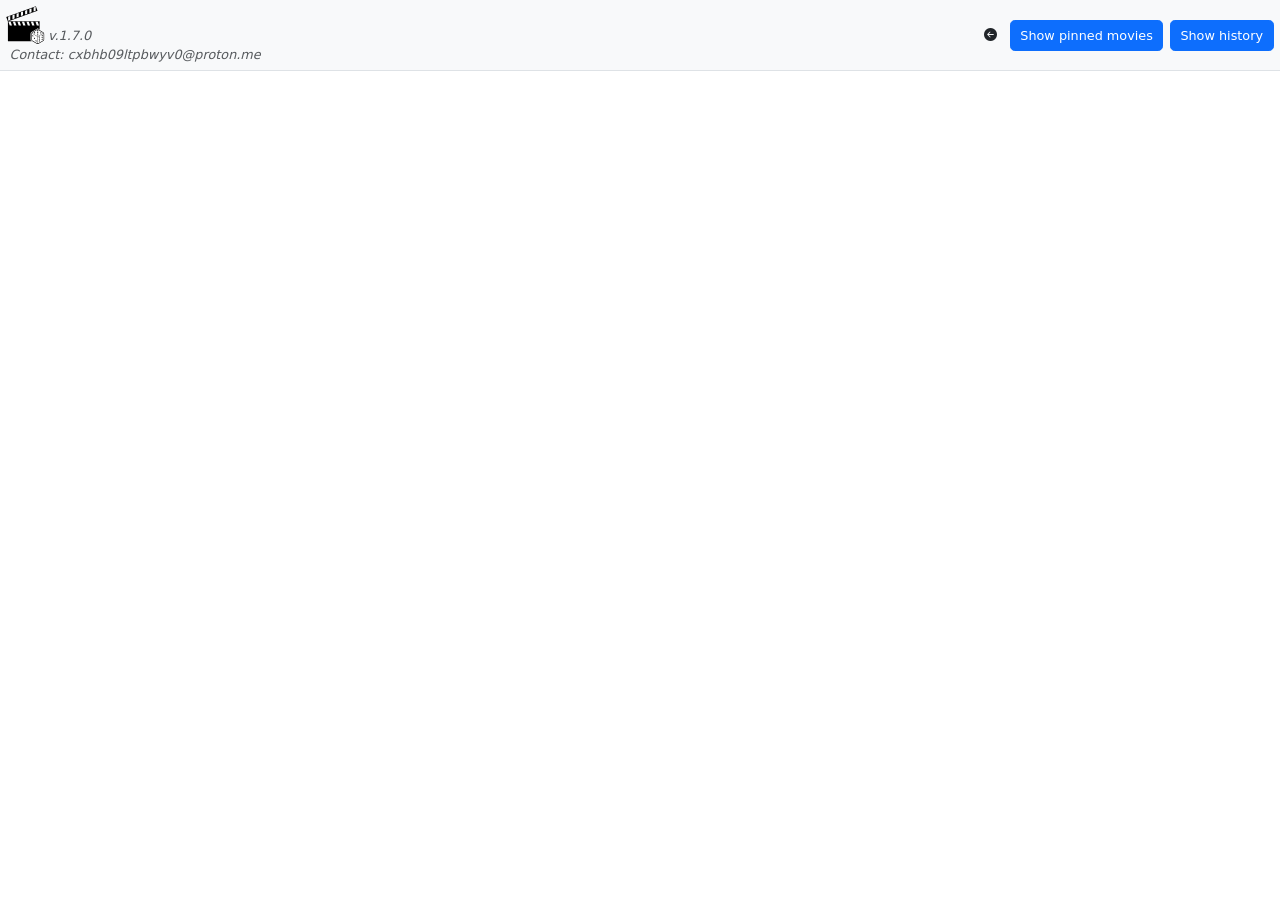
<file: index.html>
<!DOCTYPE html>
<html lang="">
  <head>
    <meta charset="UTF-8">
    <link rel="icon" href="/favicon.svg">
    <link rel="stylesheet" href="https://cdn.jsdelivr.net/npm/bootstrap-icons@1.11.3/font/bootstrap-icons.min.css">
    <meta name="viewport" content="width=device-width, initial-scale=1.0">
    <title>Random Movie</title>
    <script type="module" crossorigin src="/assets/index-9vfSerW7.js"></script>
    <link rel="stylesheet" crossorigin href="/assets/index-ClPcrwYL.css">
  </head>
  <body>
    <div id="app"></div>
  </body>
</html>
</file>
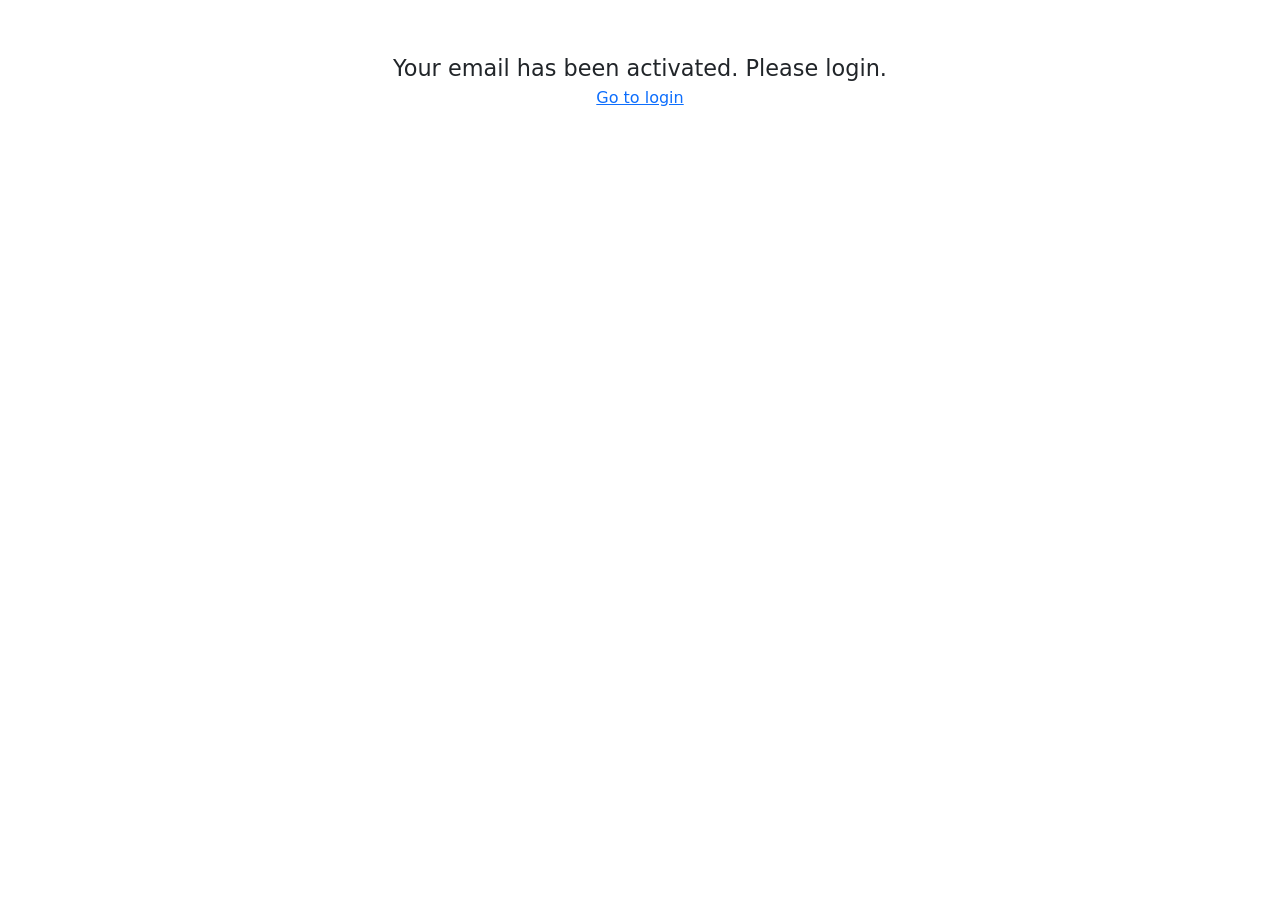
<file: activate-email/index.html>
<!DOCTYPE html><html  data-capo=""><head><meta charset="utf-8">
<meta name="viewport" content="width=device-width, initial-scale=1">
<link rel="stylesheet" href="https://cdn.jsdelivr.net/npm/bootstrap@5.3.3/dist/css/bootstrap.min.css">
<link rel="stylesheet" href="https://cdn.jsdelivr.net/npm/bootstrap-icons@1.11.3/font/bootstrap-icons.min.css">
<style>.resizable{resize:vertical}.center{align-items:center;display:flex;flex-direction:column;height:100%;justify-content:center}.flex-1{flex:1}.v-center{align-items:center;display:flex;flex-direction:column;height:100%;justify-content:center}html{font-size:.8rem}</style>
<style>.dp__input_wrap{box-sizing:unset;position:relative;width:100%}.dp__input_wrap:focus{border-color:var(--dp-border-color-hover);outline:none}.dp__input_valid{box-shadow:0 0 var(--dp-border-radius) var(--dp-success-color)}.dp__input_valid,.dp__input_valid:hover{border-color:var(--dp-success-color)}.dp__input_invalid{box-shadow:0 0 var(--dp-border-radius) var(--dp-danger-color)}.dp__input_invalid,.dp__input_invalid:hover{border-color:var(--dp-danger-color)}.dp__input{background-color:var(--dp-background-color);border:1px solid var(--dp-border-color);border-radius:var(--dp-border-radius);box-sizing:border-box;color:var(--dp-text-color);font-family:var(--dp-font-family);font-size:var(--dp-font-size);line-height:calc(var(--dp-font-size)*1.5);outline:none;padding:var(--dp-input-padding);transition:border-color .2s cubic-bezier(.645,.045,.355,1);width:100%}.dp__input::-moz-placeholder{opacity:.7}.dp__input::placeholder{opacity:.7}.dp__input:hover:not(.dp__input_focus){border-color:var(--dp-border-color-hover)}.dp__input_reg{caret-color:transparent}.dp__input_focus{border-color:var(--dp-border-color-focus)}.dp__disabled{background:var(--dp-disabled-color)}.dp__disabled::-moz-placeholder{color:var(--dp-disabled-color-text)}.dp__disabled::placeholder{color:var(--dp-disabled-color-text)}.dp__input_icons{display:inline-block;height:var(--dp-font-size);width:var(--dp-font-size);stroke-width:0;box-sizing:content-box;color:var(--dp-icon-color);font-size:var(--dp-font-size);line-height:calc(var(--dp-font-size)*1.5);padding:6px 12px}.dp__input_icon{inset-inline-start:0}.dp--clear-btn,.dp__input_icon{color:var(--dp-icon-color);cursor:pointer;position:absolute;top:50%;transform:translateY(-50%)}.dp--clear-btn{align-items:center;background:transparent;border:none;display:inline-flex;inset-inline-end:0;margin:0;padding:0}.dp__input_icon_pad{padding-inline-start:var(--dp-input-icon-padding)}.dp__menu{background:var(--dp-background-color);border:1px solid var(--dp-menu-border-color);border-radius:var(--dp-border-radius);font-family:var(--dp-font-family);font-size:var(--dp-font-size);min-width:var(--dp-menu-min-width);-webkit-user-select:none;-moz-user-select:none;user-select:none}.dp__menu,.dp__menu:after,.dp__menu:before{box-sizing:border-box}.dp__menu:focus{border:1px solid var(--dp-menu-border-color);outline:none}.dp--menu-wrapper{position:absolute;z-index:99999}.dp__menu_inner{padding:var(--dp-menu-padding)}.dp--menu--inner-stretched{padding:6px 0}.dp__menu_index{z-index:99999}.dp-menu-loading,.dp__menu_disabled,.dp__menu_readonly{inset:0;position:absolute;z-index:999999}.dp__menu_disabled{background:hsla(0,0%,100%,.5);cursor:not-allowed}.dp__menu_readonly{background:transparent;cursor:default}.dp-menu-loading{background:hsla(0,0%,100%,.5);cursor:default}.dp--menu-load-container{align-items:center;display:flex;height:100%;justify-content:center;width:100%}.dp--menu-loader{animation:dp-load-rotation 1s linear infinite;border:var(--dp-loader);border-bottom-color:transparent;border-radius:50%;box-sizing:border-box;display:inline-block;height:48px;position:absolute;width:48px}@keyframes dp-load-rotation{0%{transform:rotate(0deg)}to{transform:rotate(1turn)}}.dp__arrow_top{border-inline-end:1px solid var(--dp-menu-border-color);border-top:1px solid var(--dp-menu-border-color);top:0;transform:translate(-50%,-50%) rotate(-45deg)}.dp__arrow_bottom,.dp__arrow_top{background-color:var(--dp-background-color);height:12px;left:var(--dp-arrow-left);position:absolute;width:12px}.dp__arrow_bottom{border-bottom:1px solid var(--dp-menu-border-color);border-inline-end:1px solid var(--dp-menu-border-color);bottom:0;transform:translate(-50%,50%) rotate(45deg)}.dp__action_extra{padding:2px 0;text-align:center}.dp--preset-dates{border-inline-end:1px solid var(--dp-border-color);padding:5px}@media only screen and (width <= 600px){.dp--preset-dates{align-self:center;border:none;display:flex;max-width:calc(var(--dp-menu-width) - var(--dp-action-row-padding)*2);overflow-x:auto}}.dp--preset-dates-collapsed{align-self:center;border:none;display:flex;max-width:calc(var(--dp-menu-width) - var(--dp-action-row-padding)*2);overflow-x:auto}.dp__sidebar_left{border-inline-end:1px solid var(--dp-border-color);padding:5px}.dp__sidebar_right{margin-inline-end:1px solid var(--dp-border-color);padding:5px}.dp--preset-range{border-radius:var(--dp-border-radius);color:var(--dp-text-color);display:block;padding:5px;text-align:left;transition:var(--dp-common-transition);white-space:nowrap;width:100%}.dp--preset-range:hover{background-color:var(--dp-hover-color);color:var(--dp-hover-text-color);cursor:pointer}@media only screen and (width <= 600px){.dp--preset-range{border:1px solid var(--dp-border-color);margin:0 3px}.dp--preset-range:first-child{margin-left:0}.dp--preset-range:last-child{margin-right:0}}.dp--preset-range-collapsed{border:1px solid var(--dp-border-color);margin:0 3px}.dp--preset-range-collapsed:first-child{margin-left:0}.dp--preset-range-collapsed:last-child{margin-right:0}.dp__menu_content_wrapper{display:flex}@media only screen and (width <= 600px){.dp__menu_content_wrapper{flex-direction:column-reverse}}.dp--menu-content-wrapper-collapsed{flex-direction:column-reverse}.dp__calendar_header{align-items:center;color:var(--dp-text-color);display:flex;font-weight:700;justify-content:center;position:relative;white-space:nowrap}.dp__calendar_header_item{box-sizing:border-box;flex-grow:1;height:var(--dp-cell-size);padding:var(--dp-cell-padding);text-align:center;width:var(--dp-cell-size)}.dp__calendar_row{align-items:center;display:flex;justify-content:center;margin:var(--dp-row-margin)}.dp__calendar_item{box-sizing:border-box;color:var(--dp-text-color);flex-grow:1;text-align:center}.dp__calendar{position:relative}.dp__calendar_header_cell{border-bottom:thin solid var(--dp-border-color);padding:var(--dp-calendar-header-cell-padding)}.dp__cell_inner{align-items:center;border:1px solid transparent;border-radius:var(--dp-cell-border-radius);box-sizing:border-box;display:flex;height:var(--dp-cell-size);justify-content:center;padding:var(--dp-cell-padding);position:relative;text-align:center;width:var(--dp-cell-size)}.dp__cell_inner:hover{transition:all .2s}.dp__cell_auto_range_start,.dp__date_hover_start:hover,.dp__range_start{border-end-end-radius:0;border-start-end-radius:0}.dp__cell_auto_range_end,.dp__date_hover_end:hover,.dp__range_end{border-end-start-radius:0;border-start-start-radius:0}.dp__active_date,.dp__range_end,.dp__range_start{background:var(--dp-primary-color);color:var(--dp-primary-text-color)}.dp__date_hover:hover,.dp__date_hover_end:hover,.dp__date_hover_start:hover{background:var(--dp-hover-color);color:var(--dp-hover-text-color)}.dp__cell_disabled,.dp__cell_offset{color:var(--dp-secondary-color)}.dp__cell_disabled{cursor:not-allowed}.dp__range_between{background:var(--dp-range-between-dates-background-color);border:1px solid var(--dp-range-between-border-color);border-radius:0;color:var(--dp-range-between-dates-text-color)}.dp__range_between_week{background:var(--dp-primary-color);border-bottom:1px solid var(--dp-primary-color);border-radius:0;border-top:1px solid var(--dp-primary-color);color:var(--dp-primary-text-color)}.dp__today{border:1px solid var(--dp-primary-color)}.dp__week_num{color:var(--dp-secondary-color);text-align:center}.dp__cell_auto_range{border-bottom:1px dashed var(--dp-primary-color);border-radius:0;border-top:1px dashed var(--dp-primary-color)}.dp__cell_auto_range_start{border-bottom:1px dashed var(--dp-primary-color);border-end-start-radius:var(--dp-cell-border-radius);border-inline-start:1px dashed var(--dp-primary-color);border-start-start-radius:var(--dp-cell-border-radius);border-top:1px dashed var(--dp-primary-color)}.dp__cell_auto_range_end{border-bottom:1px dashed var(--dp-primary-color);border-end-end-radius:var(--dp-cell-border-radius);border-inline-end:1px dashed var(--dp-primary-color);border-start-end-radius:var(--dp-cell-border-radius);border-top:1px dashed var(--dp-primary-color)}.dp__calendar_header_separator{background:var(--dp-border-color);height:1px;width:100%}.dp__calendar_next{margin-inline-start:var(--dp-multi-calendars-spacing)}.dp__marker_dot,.dp__marker_line{background-color:var(--dp-marker-color);bottom:0;height:5px;position:absolute}.dp__marker_dot{border-radius:50%;left:50%;transform:translateX(-50%);width:5px}.dp__marker_line{left:0;width:100%}.dp__marker_tooltip{background-color:var(--dp-tooltip-color);border:1px solid var(--dp-border-color);border-radius:var(--dp-border-radius);box-sizing:border-box;cursor:default;padding:5px;position:absolute;z-index:99999}.dp__tooltip_content{white-space:nowrap}.dp__tooltip_text{align-items:center;color:var(--dp-text-color);display:flex;flex-flow:row nowrap}.dp__tooltip_mark{background-color:var(--dp-text-color);border-radius:50%;color:var(--dp-text-color);height:5px;margin-inline-end:5px;width:5px}.dp__arrow_bottom_tp{background-color:var(--dp-tooltip-color);border-bottom:1px solid var(--dp-border-color);border-inline-end:1px solid var(--dp-border-color);bottom:0;height:8px;position:absolute;transform:translate(-50%,50%) rotate(45deg);width:8px}.dp__instance_calendar{position:relative;width:100%}@media only screen and (width <= 600px){.dp__flex_display{flex-direction:column}}.dp--flex-display-collapsed{flex-direction:column}.dp__cell_highlight{background-color:var(--dp-highlight-color)}.dp__month_year_row{align-items:center;box-sizing:border-box;color:var(--dp-text-color);display:flex;height:var(--dp-month-year-row-height)}.dp__inner_nav{align-items:center;border-radius:50%;color:var(--dp-icon-color);cursor:pointer;display:flex;height:var(--dp-month-year-row-button-size);justify-content:center;text-align:center;width:var(--dp-month-year-row-button-size)}.dp__inner_nav svg{height:var(--dp-button-icon-height);width:var(--dp-button-icon-height)}.dp__inner_nav:hover{background:var(--dp-hover-color);color:var(--dp-hover-icon-color)}[dir=rtl] .dp__inner_nav{transform:rotate(180deg)}.dp__inner_nav_disabled,.dp__inner_nav_disabled:hover{background:var(--dp-disabled-color);color:var(--dp-disabled-color-text);cursor:not-allowed}.dp--year-select,.dp__month_year_select{align-items:center;border-radius:var(--dp-border-radius);box-sizing:border-box;color:var(--dp-text-color);cursor:pointer;display:flex;height:var(--dp-month-year-row-height);justify-content:center;text-align:center}.dp--year-select:hover,.dp__month_year_select:hover{background:var(--dp-hover-color);color:var(--dp-hover-text-color);transition:var(--dp-common-transition)}.dp__month_year_select{width:50%}.dp--year-select{width:100%}.dp__month_year_wrap{display:flex;flex-direction:row;width:100%}.dp__year_disable_select{justify-content:space-around}.dp--header-wrap{display:flex;flex-direction:column;width:100%}.dp__overlay{background:var(--dp-background-color);box-sizing:border-box;color:var(--dp-text-color);font-family:var(--dp-font-family);transition:opacity 1s ease-out;width:100%;z-index:99999}.dp--overlay-absolute{height:100%;left:0;position:absolute;top:0}.dp--overlay-relative{position:relative}.dp__overlay_container::-webkit-scrollbar-track{background-color:var(--dp-scroll-bar-background);box-shadow:var(--dp-scroll-bar-background)}.dp__overlay_container::-webkit-scrollbar{background-color:var(--dp-scroll-bar-background);width:5px}.dp__overlay_container::-webkit-scrollbar-thumb{background-color:var(--dp-scroll-bar-color);border-radius:10px}.dp__overlay:focus{border:none;outline:none}.dp__container_flex{display:flex}.dp__container_block{display:block}.dp__overlay_container{flex-direction:column;height:var(--dp-overlay-height);overflow-y:auto}.dp__time_picker_overlay_container{height:100%}.dp__overlay_row{align-items:center;box-sizing:border-box;display:flex;flex-wrap:wrap;margin-inline:auto auto;max-width:100%;padding:0;width:100%}.dp__flex_row{flex:1}.dp__overlay_col{box-sizing:border-box;padding:var(--dp-overlay-col-padding);white-space:nowrap;width:33%}.dp__overlay_cell_pad{padding:var(--dp-common-padding) 0}.dp__overlay_cell_active{background:var(--dp-primary-color);color:var(--dp-primary-text-color)}.dp__overlay_cell,.dp__overlay_cell_active{border-radius:var(--dp-border-radius);cursor:pointer;text-align:center}.dp__overlay_cell:hover{transition:var(--dp-common-transition)}.dp__cell_in_between,.dp__overlay_cell:hover{background:var(--dp-hover-color);color:var(--dp-hover-text-color)}.dp__over_action_scroll{box-sizing:border-box;right:5px}.dp__overlay_cell_disabled{cursor:not-allowed}.dp__overlay_cell_disabled,.dp__overlay_cell_disabled:hover{background:var(--dp-disabled-color)}.dp__overlay_cell_active_disabled{cursor:not-allowed}.dp__overlay_cell_active_disabled,.dp__overlay_cell_active_disabled:hover{background:var(--dp-primary-disabled-color)}.dp--tp-wrap{max-width:var(--dp-menu-min-width)}.dp__time_input{align-items:center;color:var(--dp-text-color);display:flex;font-family:var(--dp-font-family);justify-content:center;-webkit-user-select:none;-moz-user-select:none;user-select:none;width:100%}.dp__time_col_reg_block{padding:0 20px}.dp__time_col_reg_inline{padding:0 10px}.dp__time_col_reg_with_button{padding:0 15px}.dp__time_col_sec{padding:0 10px}.dp__time_col_sec_with_button{padding:0 5px}.dp__time_col{align-items:center;display:flex;flex-direction:column;justify-content:center;text-align:center}.dp__time_col_block{font-size:var(--dp-time-font-size)}.dp__time_display_block{padding:0 3px}.dp__time_display_inline{padding:5px}.dp__time_picker_inline_container{display:flex;justify-content:center;width:100%}.dp__inc_dec_button{align-items:center;border-radius:50%;box-sizing:border-box;color:var(--dp-icon-color);cursor:pointer;display:flex;justify-content:center;margin:0;padding:5px}.dp__inc_dec_button,.dp__inc_dec_button svg{height:var(--dp-time-inc-dec-button-size);width:var(--dp-time-inc-dec-button-size)}.dp__inc_dec_button:hover{background:var(--dp-hover-color);color:var(--dp-primary-color)}.dp__time_display{align-items:center;border-radius:var(--dp-border-radius);color:var(--dp-text-color);cursor:pointer;display:flex;justify-content:center}.dp__time_display:hover:enabled{background:var(--dp-hover-color);color:var(--dp-hover-text-color)}.dp__inc_dec_button_inline{align-items:center;cursor:pointer;display:flex;height:8px;padding:0;width:100%}.dp__inc_dec_button_disabled,.dp__inc_dec_button_disabled:hover{background:var(--dp-disabled-color);color:var(--dp-disabled-color-text);cursor:not-allowed}.dp__pm_am_button{background:var(--dp-primary-color);border:none;border-radius:var(--dp-border-radius);color:var(--dp-primary-text-color);cursor:pointer;padding:var(--dp-common-padding)}.dp__tp_inline_btn_bar{background-color:var(--dp-secondary-color);border-collapse:collapse;height:4px;transition:var(--dp-common-transition);width:100%}.dp__tp_inline_btn_top:hover .dp__tp_btn_in_r{background-color:var(--dp-primary-color);transform:rotate(12deg) scale(1.15) translateY(-2px)}.dp__tp_inline_btn_bottom:hover .dp__tp_btn_in_r,.dp__tp_inline_btn_top:hover .dp__tp_btn_in_l{background-color:var(--dp-primary-color);transform:rotate(-12deg) scale(1.15) translateY(-2px)}.dp__tp_inline_btn_bottom:hover .dp__tp_btn_in_l{background-color:var(--dp-primary-color);transform:rotate(12deg) scale(1.15) translateY(-2px)}.dp--time-overlay-btn{background:none}.dp--time-invalid{background-color:var(--dp-disabled-color)}.dp__action_row{align-items:center;box-sizing:border-box;color:var(--dp-text-color);display:flex;flex-flow:row nowrap;padding:var(--dp-action-row-padding);width:100%}.dp__action_row svg{height:var(--dp-button-icon-height);width:auto}.dp__selection_preview{color:var(--dp-text-color);display:block;font-size:var(--dp-preview-font-size);overflow:hidden;text-overflow:ellipsis;white-space:nowrap}.dp__action_buttons{align-items:center;display:flex;flex:0;justify-content:flex-end;margin-inline-start:auto;white-space:nowrap}.dp__action_button{align-items:center;background:transparent;border:1px solid transparent;border-radius:var(--dp-border-radius);cursor:pointer;display:inline-flex;font-family:var(--dp-font-family);font-size:var(--dp-preview-font-size);height:var(--dp-action-button-height);line-height:var(--dp-action-button-height);margin-inline-start:3px;padding:var(--dp-action-buttons-padding)}.dp__action_cancel{border:1px solid var(--dp-border-color);color:var(--dp-text-color)}.dp__action_cancel:hover{border-color:var(--dp-primary-color);transition:var(--dp-action-row-transtion)}.dp__action_buttons .dp__action_select{background:var(--dp-primary-color);color:var(--dp-primary-text-color)}.dp__action_buttons .dp__action_select:hover{background:var(--dp-primary-color);transition:var(--dp-action-row-transtion)}.dp__action_buttons .dp__action_select:disabled{background:var(--dp-primary-disabled-color);cursor:not-allowed}.dp-quarter-picker-wrap{display:flex;flex-direction:column;height:100%;min-width:var(--dp-menu-min-width)}.dp--qr-btn-disabled{cursor:not-allowed}.dp--qr-btn-disabled,.dp--qr-btn-disabled:hover{background:var(--dp-disabled-color)}.dp--qr-btn{padding:var(--dp-common-padding);width:100%}.dp--qr-btn:not(.dp--highlighted,.dp--qr-btn-active,.dp--qr-btn-disabled,.dp--qr-btn-between){background:none}.dp--qr-btn:hover:not(.dp--qr-btn-active,.dp--qr-btn-disabled){background:var(--dp-hover-color);color:var(--dp-hover-text-color);transition:var(--dp-common-transition)}.dp--quarter-items{display:flex;flex:1;flex-direction:column;height:100%;justify-content:space-evenly;width:100%}.dp--qr-btn-active{background:var(--dp-primary-color);color:var(--dp-primary-text-color)}.dp--qr-btn-between{background:var(--dp-hover-color);color:var(--dp-hover-text-color)}.dp--qr-btn,.dp--time-invalid,.dp--time-overlay-btn,.dp__btn{border:none;font:inherit;line-height:normal;transition:var(--dp-common-transition)}.dp--year-mode-picker{align-items:center;display:flex;height:var(--dp-cell-size);justify-content:space-between;width:100%}:root{--dp-common-transition:all 0.1s ease-in;--dp-menu-padding:6px 8px;--dp-animation-duration:0.1s;--dp-menu-appear-transition-timing:cubic-bezier(.4,0,1,1);--dp-transition-timing:ease-out;--dp-action-row-transtion:all 0.2s ease-in;--dp-font-family:-apple-system,blinkmacsystemfont,"Segoe UI",roboto,oxygen,ubuntu,cantarell,"Open Sans","Helvetica Neue",sans-serif;--dp-border-radius:4px;--dp-cell-border-radius:4px;--dp-transition-length:22px;--dp-transition-timing-general:0.1s;--dp-button-height:35px;--dp-month-year-row-height:35px;--dp-month-year-row-button-size:25px;--dp-button-icon-height:20px;--dp-calendar-wrap-padding:0 5px;--dp-cell-size:35px;--dp-cell-padding:5px;--dp-common-padding:10px;--dp-input-icon-padding:35px;--dp-input-padding:6px 30px 6px 12px;--dp-menu-min-width:260px;--dp-action-buttons-padding:1px 6px;--dp-row-margin:5px 0;--dp-calendar-header-cell-padding:0.5rem;--dp-multi-calendars-spacing:10px;--dp-overlay-col-padding:3px;--dp-time-inc-dec-button-size:32px;--dp-font-size:1rem;--dp-preview-font-size:0.8rem;--dp-time-font-size:2rem;--dp-action-button-height:22px;--dp-action-row-padding:8px;--dp-direction:ltr}.dp__theme_dark{--dp-background-color:#212121;--dp-text-color:#fff;--dp-hover-color:#484848;--dp-hover-text-color:#fff;--dp-hover-icon-color:#959595;--dp-primary-color:#005cb2;--dp-primary-disabled-color:#61a8ea;--dp-primary-text-color:#fff;--dp-secondary-color:#a9a9a9;--dp-border-color:#2d2d2d;--dp-menu-border-color:#2d2d2d;--dp-border-color-hover:#aaaeb7;--dp-border-color-focus:#aaaeb7;--dp-disabled-color:#737373;--dp-disabled-color-text:#d0d0d0;--dp-scroll-bar-background:#212121;--dp-scroll-bar-color:#484848;--dp-success-color:#00701a;--dp-success-color-disabled:#428f59;--dp-icon-color:#959595;--dp-danger-color:#e53935;--dp-marker-color:#e53935;--dp-tooltip-color:#3e3e3e;--dp-highlight-color:rgba(0,92,178,.2);--dp-range-between-dates-background-color:var(--dp-hover-color,#484848);--dp-range-between-dates-text-color:var(--dp-hover-text-color,#fff);--dp-range-between-border-color:var(--dp-hover-color,#fff);--dp-loader:5px solid #005cb2}.dp__theme_light{--dp-background-color:#fff;--dp-text-color:#212121;--dp-hover-color:#f3f3f3;--dp-hover-text-color:#212121;--dp-hover-icon-color:#959595;--dp-primary-color:#1976d2;--dp-primary-disabled-color:#6bacea;--dp-primary-text-color:#fff;--dp-secondary-color:#c0c4cc;--dp-border-color:#ddd;--dp-menu-border-color:#ddd;--dp-border-color-hover:#aaaeb7;--dp-border-color-focus:#aaaeb7;--dp-disabled-color:#f6f6f6;--dp-scroll-bar-background:#f3f3f3;--dp-scroll-bar-color:#959595;--dp-success-color:#76d275;--dp-success-color-disabled:#a3d9b1;--dp-icon-color:#959595;--dp-danger-color:#ff6f60;--dp-marker-color:#ff6f60;--dp-tooltip-color:#fafafa;--dp-disabled-color-text:#8e8e8e;--dp-highlight-color:rgba(25,118,210,.1);--dp-range-between-dates-background-color:var(--dp-hover-color,#f3f3f3);--dp-range-between-dates-text-color:var(--dp-hover-text-color,#212121);--dp-range-between-border-color:var(--dp-hover-color,#f3f3f3);--dp-loader:5px solid #1976d2}.dp__flex{align-items:center;display:flex}.dp__btn{background:none}.dp__main{box-sizing:border-box;font-family:var(--dp-font-family);position:relative;-webkit-user-select:none;-moz-user-select:none;user-select:none;width:100%}.dp__main *{direction:var(--dp-direction,ltr)}.dp__pointer{cursor:pointer}.dp__icon{stroke:currentcolor;fill:currentcolor}.dp__button{align-items:center;box-sizing:border-box;color:var(--dp-icon-color);cursor:pointer;display:flex;height:var(--dp-button-height);padding:var(--dp-common-padding);place-content:center center;text-align:center;width:100%}.dp__button.dp__overlay_action{bottom:0;position:absolute}.dp__button:hover{background:var(--dp-hover-color);color:var(--dp-hover-icon-color)}.dp__button svg{height:var(--dp-button-icon-height);width:auto}.dp__button_bottom{border-bottom-left-radius:var(--dp-border-radius);border-bottom-right-radius:var(--dp-border-radius)}.dp__flex_display{display:flex}.dp__flex_display_with_input{align-items:flex-start;flex-direction:column}.dp__relative{position:relative}.calendar-next-enter-active,.calendar-next-leave-active,.calendar-prev-enter-active,.calendar-prev-leave-active{transition:all var(--dp-transition-timing-general) ease-out}.calendar-next-enter-from{opacity:0;transform:translateX(var(--dp-transition-length))}.calendar-next-leave-to,.calendar-prev-enter-from{opacity:0;transform:translateX(calc(var(--dp-transition-length)*-1))}.calendar-prev-leave-to{opacity:0;transform:translateX(var(--dp-transition-length))}.dp-menu-appear-bottom-enter-active,.dp-menu-appear-bottom-leave-active,.dp-menu-appear-top-enter-active,.dp-menu-appear-top-leave-active,.dp-slide-down-enter-active,.dp-slide-down-leave-active,.dp-slide-up-enter-active,.dp-slide-up-leave-active{transition:all var(--dp-animation-duration) var(--dp-transition-timing)}.dp-menu-appear-top-enter-from,.dp-menu-appear-top-leave-to,.dp-slide-down-leave-to,.dp-slide-up-enter-from{opacity:0;transform:translateY(var(--dp-transition-length))}.dp-menu-appear-bottom-enter-from,.dp-menu-appear-bottom-leave-to,.dp-slide-down-enter-from,.dp-slide-up-leave-to{opacity:0;transform:translateY(calc(var(--dp-transition-length)*-1))}.dp--arrow-btn-nav{transition:var(--dp-common-transition)}.dp--highlighted{background-color:var(--dp-highlight-color)}.dp--hidden-el{visibility:hidden}</style>
<style>.fixed-bottom[data-v-e787506e]{z-index:1050}</style>
<link rel="stylesheet" href="/_nuxt/entry.BqoaIHBg.css" crossorigin>
<link rel="preload" as="fetch" crossorigin="anonymous" href="/activate-email/_payload.json?abb20b28-085e-4817-b5ca-8dfe0b2ad935">
<link rel="modulepreload" as="script" crossorigin href="/_nuxt/Cm-w5V6W.js">
<link rel="modulepreload" as="script" crossorigin href="/_nuxt/dQCR4fIw.js">
<link rel="modulepreload" as="script" crossorigin href="/_nuxt/SQ29W-cK.js">
<link rel="modulepreload" as="script" crossorigin href="/_nuxt/BDnH8ba5.js">
<link rel="modulepreload" as="script" crossorigin href="/_nuxt/B2tTLEKf.js">
<link rel="modulepreload" as="script" crossorigin href="/_nuxt/D6eP1FV8.js">
<link rel="modulepreload" as="script" crossorigin href="/_nuxt/DVWJdUhW.js">
<link rel="prefetch" as="style" crossorigin href="/_nuxt/default.BRhqkePM.css">
<link rel="prefetch" as="style" crossorigin href="/_nuxt/clickable-icon.Bd95Ibo8.css">
<link rel="prefetch" as="script" crossorigin href="/_nuxt/C44vk4JT.js">
<link rel="prefetch" as="script" crossorigin href="/_nuxt/CiGr2qIy.js">
<link rel="prefetch" as="script" crossorigin href="/_nuxt/Dp8H9LEX.js">
<link rel="prefetch" as="script" crossorigin href="/_nuxt/2RxNnVJA.js">
<link rel="prefetch" as="script" crossorigin href="/_nuxt/BwMtyrf3.js">
<link rel="prefetch" as="script" crossorigin href="/_nuxt/B680n92n.js">
<link rel="prefetch" as="script" crossorigin href="/_nuxt/BU24Magm.js">
<script type="module" src="/_nuxt/Cm-w5V6W.js" crossorigin></script></head><body><div id="__nuxt"><!--[--><!----><!--[--><div class="container-fluid d-flex flex-column vh-100"><div class="row flex-grow-1" style="margin-top:4.3rem;"><div class="col"><div class="d-flex justify-content-center"><!----></div></div></div></div><!--]--><!--]--></div><div id="teleports"></div><script type="application/json" data-nuxt-data="nuxt-app" data-ssr="true" id="__NUXT_DATA__" data-src="/activate-email/_payload.json?abb20b28-085e-4817-b5ca-8dfe0b2ad935">[{"state":1,"once":4,"_errors":5,"serverRendered":7,"path":8,"prerenderedAt":9},["Reactive",2],{"$snuxt-i18n-meta":3},{},["Set"],["ShallowReactive",6],{},true,"/activate-email",1733662532579]</script>
<script>window.__NUXT__={};window.__NUXT__.config={public:{environment:"prod",enableLogin:"false",beEndpoint:"https://randommovie-be.onrender.com",i18n:{baseUrl:"",defaultLocale:"",defaultDirection:"ltr",strategy:"prefix_except_default",lazy:false,rootRedirect:"",routesNameSeparator:"___",defaultLocaleRouteNameSuffix:"default",skipSettingLocaleOnNavigate:false,differentDomains:false,trailingSlash:false,configLocales:[],locales:{},detectBrowserLanguage:{alwaysRedirect:false,cookieCrossOrigin:false,cookieDomain:"",cookieKey:"i18n_redirected",cookieSecure:false,fallbackLocale:"",redirectOn:"root",useCookie:true},experimental:{localeDetector:"",switchLocalePathLinkSSR:false,autoImportTranslationFunctions:false},multiDomainLocales:false}},app:{baseURL:"/",buildId:"abb20b28-085e-4817-b5ca-8dfe0b2ad935",buildAssetsDir:"/_nuxt/",cdnURL:""}}</script>
<script src="https://cdn.jsdelivr.net/npm/bootstrap@5.3.3/dist/js/bootstrap.bundle.min.js"></script></body></html>
</file>
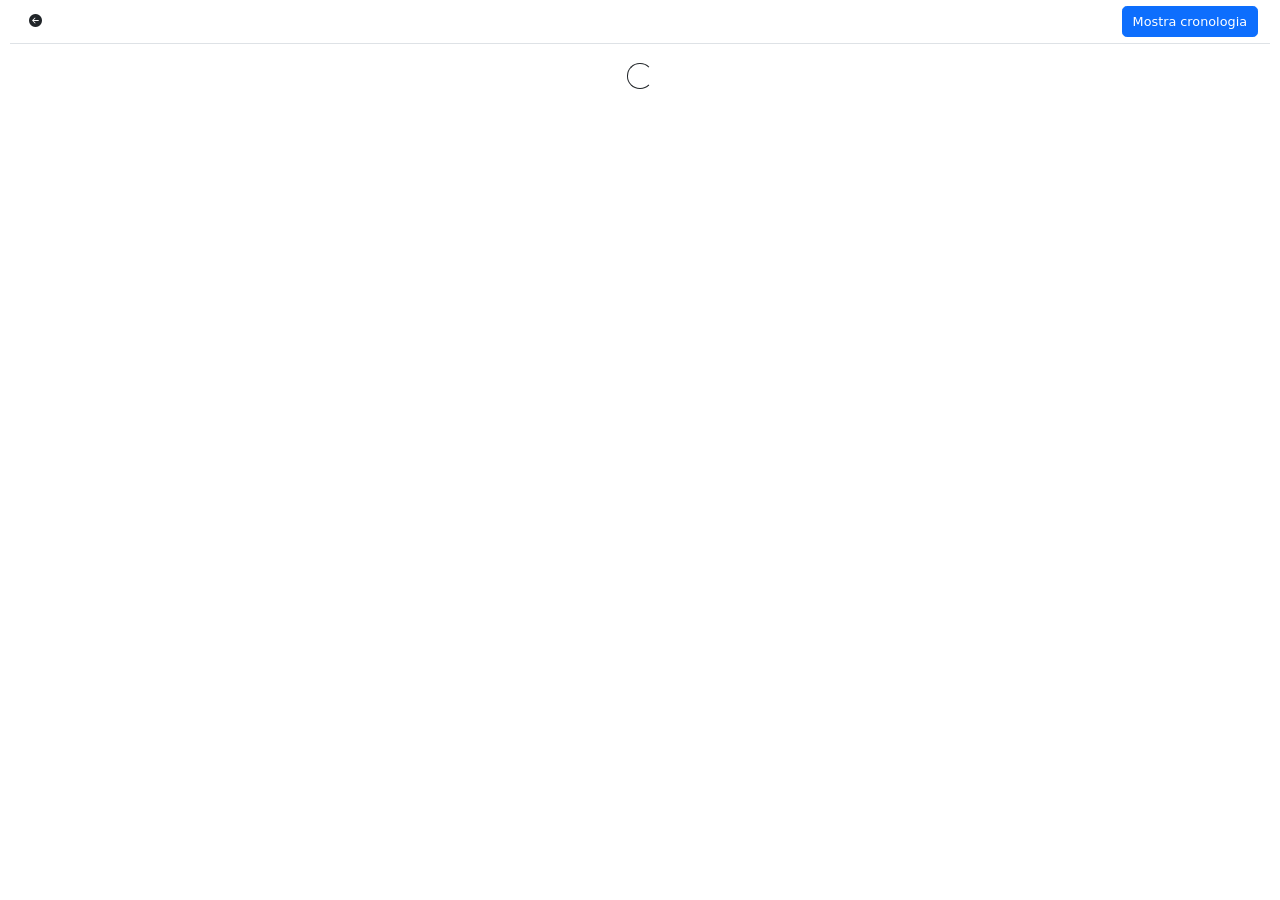
<file: ignored-movies/index.html>
<!DOCTYPE html><html  data-capo=""><head><meta charset="utf-8">
<meta name="viewport" content="width=device-width, initial-scale=1">
<link rel="stylesheet" href="https://cdn.jsdelivr.net/npm/bootstrap@5.3.3/dist/css/bootstrap.min.css">
<link rel="stylesheet" href="https://cdn.jsdelivr.net/npm/bootstrap-icons@1.11.3/font/bootstrap-icons.min.css">
<style>.resizable{resize:vertical}.center{align-items:center;display:flex;flex-direction:column;height:100%;justify-content:center}.flex-1{flex:1}.v-center{align-items:center;display:flex;flex-direction:column;height:100%;justify-content:center}html{font-size:.8rem}</style>
<style>.dp__input_wrap{box-sizing:unset;position:relative;width:100%}.dp__input_wrap:focus{border-color:var(--dp-border-color-hover);outline:none}.dp__input_valid{box-shadow:0 0 var(--dp-border-radius) var(--dp-success-color)}.dp__input_valid,.dp__input_valid:hover{border-color:var(--dp-success-color)}.dp__input_invalid{box-shadow:0 0 var(--dp-border-radius) var(--dp-danger-color)}.dp__input_invalid,.dp__input_invalid:hover{border-color:var(--dp-danger-color)}.dp__input{background-color:var(--dp-background-color);border:1px solid var(--dp-border-color);border-radius:var(--dp-border-radius);box-sizing:border-box;color:var(--dp-text-color);font-family:var(--dp-font-family);font-size:var(--dp-font-size);line-height:calc(var(--dp-font-size)*1.5);outline:none;padding:var(--dp-input-padding);transition:border-color .2s cubic-bezier(.645,.045,.355,1);width:100%}.dp__input::-moz-placeholder{opacity:.7}.dp__input::placeholder{opacity:.7}.dp__input:hover:not(.dp__input_focus){border-color:var(--dp-border-color-hover)}.dp__input_reg{caret-color:transparent}.dp__input_focus{border-color:var(--dp-border-color-focus)}.dp__disabled{background:var(--dp-disabled-color)}.dp__disabled::-moz-placeholder{color:var(--dp-disabled-color-text)}.dp__disabled::placeholder{color:var(--dp-disabled-color-text)}.dp__input_icons{display:inline-block;height:var(--dp-font-size);width:var(--dp-font-size);stroke-width:0;box-sizing:content-box;color:var(--dp-icon-color);font-size:var(--dp-font-size);line-height:calc(var(--dp-font-size)*1.5);padding:6px 12px}.dp__input_icon{inset-inline-start:0}.dp--clear-btn,.dp__input_icon{color:var(--dp-icon-color);cursor:pointer;position:absolute;top:50%;transform:translateY(-50%)}.dp--clear-btn{align-items:center;background:transparent;border:none;display:inline-flex;inset-inline-end:0;margin:0;padding:0}.dp__input_icon_pad{padding-inline-start:var(--dp-input-icon-padding)}.dp__menu{background:var(--dp-background-color);border:1px solid var(--dp-menu-border-color);border-radius:var(--dp-border-radius);font-family:var(--dp-font-family);font-size:var(--dp-font-size);min-width:var(--dp-menu-min-width);-webkit-user-select:none;-moz-user-select:none;user-select:none}.dp__menu,.dp__menu:after,.dp__menu:before{box-sizing:border-box}.dp__menu:focus{border:1px solid var(--dp-menu-border-color);outline:none}.dp--menu-wrapper{position:absolute;z-index:99999}.dp__menu_inner{padding:var(--dp-menu-padding)}.dp--menu--inner-stretched{padding:6px 0}.dp__menu_index{z-index:99999}.dp-menu-loading,.dp__menu_disabled,.dp__menu_readonly{inset:0;position:absolute;z-index:999999}.dp__menu_disabled{background:hsla(0,0%,100%,.5);cursor:not-allowed}.dp__menu_readonly{background:transparent;cursor:default}.dp-menu-loading{background:hsla(0,0%,100%,.5);cursor:default}.dp--menu-load-container{align-items:center;display:flex;height:100%;justify-content:center;width:100%}.dp--menu-loader{animation:dp-load-rotation 1s linear infinite;border:var(--dp-loader);border-bottom-color:transparent;border-radius:50%;box-sizing:border-box;display:inline-block;height:48px;position:absolute;width:48px}@keyframes dp-load-rotation{0%{transform:rotate(0deg)}to{transform:rotate(1turn)}}.dp__arrow_top{border-inline-end:1px solid var(--dp-menu-border-color);border-top:1px solid var(--dp-menu-border-color);top:0;transform:translate(-50%,-50%) rotate(-45deg)}.dp__arrow_bottom,.dp__arrow_top{background-color:var(--dp-background-color);height:12px;left:var(--dp-arrow-left);position:absolute;width:12px}.dp__arrow_bottom{border-bottom:1px solid var(--dp-menu-border-color);border-inline-end:1px solid var(--dp-menu-border-color);bottom:0;transform:translate(-50%,50%) rotate(45deg)}.dp__action_extra{padding:2px 0;text-align:center}.dp--preset-dates{border-inline-end:1px solid var(--dp-border-color);padding:5px}@media only screen and (width <= 600px){.dp--preset-dates{align-self:center;border:none;display:flex;max-width:calc(var(--dp-menu-width) - var(--dp-action-row-padding)*2);overflow-x:auto}}.dp--preset-dates-collapsed{align-self:center;border:none;display:flex;max-width:calc(var(--dp-menu-width) - var(--dp-action-row-padding)*2);overflow-x:auto}.dp__sidebar_left{border-inline-end:1px solid var(--dp-border-color);padding:5px}.dp__sidebar_right{margin-inline-end:1px solid var(--dp-border-color);padding:5px}.dp--preset-range{border-radius:var(--dp-border-radius);color:var(--dp-text-color);display:block;padding:5px;text-align:left;transition:var(--dp-common-transition);white-space:nowrap;width:100%}.dp--preset-range:hover{background-color:var(--dp-hover-color);color:var(--dp-hover-text-color);cursor:pointer}@media only screen and (width <= 600px){.dp--preset-range{border:1px solid var(--dp-border-color);margin:0 3px}.dp--preset-range:first-child{margin-left:0}.dp--preset-range:last-child{margin-right:0}}.dp--preset-range-collapsed{border:1px solid var(--dp-border-color);margin:0 3px}.dp--preset-range-collapsed:first-child{margin-left:0}.dp--preset-range-collapsed:last-child{margin-right:0}.dp__menu_content_wrapper{display:flex}@media only screen and (width <= 600px){.dp__menu_content_wrapper{flex-direction:column-reverse}}.dp--menu-content-wrapper-collapsed{flex-direction:column-reverse}.dp__calendar_header{align-items:center;color:var(--dp-text-color);display:flex;font-weight:700;justify-content:center;position:relative;white-space:nowrap}.dp__calendar_header_item{box-sizing:border-box;flex-grow:1;height:var(--dp-cell-size);padding:var(--dp-cell-padding);text-align:center;width:var(--dp-cell-size)}.dp__calendar_row{align-items:center;display:flex;justify-content:center;margin:var(--dp-row-margin)}.dp__calendar_item{box-sizing:border-box;color:var(--dp-text-color);flex-grow:1;text-align:center}.dp__calendar{position:relative}.dp__calendar_header_cell{border-bottom:thin solid var(--dp-border-color);padding:var(--dp-calendar-header-cell-padding)}.dp__cell_inner{align-items:center;border:1px solid transparent;border-radius:var(--dp-cell-border-radius);box-sizing:border-box;display:flex;height:var(--dp-cell-size);justify-content:center;padding:var(--dp-cell-padding);position:relative;text-align:center;width:var(--dp-cell-size)}.dp__cell_inner:hover{transition:all .2s}.dp__cell_auto_range_start,.dp__date_hover_start:hover,.dp__range_start{border-end-end-radius:0;border-start-end-radius:0}.dp__cell_auto_range_end,.dp__date_hover_end:hover,.dp__range_end{border-end-start-radius:0;border-start-start-radius:0}.dp__active_date,.dp__range_end,.dp__range_start{background:var(--dp-primary-color);color:var(--dp-primary-text-color)}.dp__date_hover:hover,.dp__date_hover_end:hover,.dp__date_hover_start:hover{background:var(--dp-hover-color);color:var(--dp-hover-text-color)}.dp__cell_disabled,.dp__cell_offset{color:var(--dp-secondary-color)}.dp__cell_disabled{cursor:not-allowed}.dp__range_between{background:var(--dp-range-between-dates-background-color);border:1px solid var(--dp-range-between-border-color);border-radius:0;color:var(--dp-range-between-dates-text-color)}.dp__range_between_week{background:var(--dp-primary-color);border-bottom:1px solid var(--dp-primary-color);border-radius:0;border-top:1px solid var(--dp-primary-color);color:var(--dp-primary-text-color)}.dp__today{border:1px solid var(--dp-primary-color)}.dp__week_num{color:var(--dp-secondary-color);text-align:center}.dp__cell_auto_range{border-bottom:1px dashed var(--dp-primary-color);border-radius:0;border-top:1px dashed var(--dp-primary-color)}.dp__cell_auto_range_start{border-bottom:1px dashed var(--dp-primary-color);border-end-start-radius:var(--dp-cell-border-radius);border-inline-start:1px dashed var(--dp-primary-color);border-start-start-radius:var(--dp-cell-border-radius);border-top:1px dashed var(--dp-primary-color)}.dp__cell_auto_range_end{border-bottom:1px dashed var(--dp-primary-color);border-end-end-radius:var(--dp-cell-border-radius);border-inline-end:1px dashed var(--dp-primary-color);border-start-end-radius:var(--dp-cell-border-radius);border-top:1px dashed var(--dp-primary-color)}.dp__calendar_header_separator{background:var(--dp-border-color);height:1px;width:100%}.dp__calendar_next{margin-inline-start:var(--dp-multi-calendars-spacing)}.dp__marker_dot,.dp__marker_line{background-color:var(--dp-marker-color);bottom:0;height:5px;position:absolute}.dp__marker_dot{border-radius:50%;left:50%;transform:translateX(-50%);width:5px}.dp__marker_line{left:0;width:100%}.dp__marker_tooltip{background-color:var(--dp-tooltip-color);border:1px solid var(--dp-border-color);border-radius:var(--dp-border-radius);box-sizing:border-box;cursor:default;padding:5px;position:absolute;z-index:99999}.dp__tooltip_content{white-space:nowrap}.dp__tooltip_text{align-items:center;color:var(--dp-text-color);display:flex;flex-flow:row nowrap}.dp__tooltip_mark{background-color:var(--dp-text-color);border-radius:50%;color:var(--dp-text-color);height:5px;margin-inline-end:5px;width:5px}.dp__arrow_bottom_tp{background-color:var(--dp-tooltip-color);border-bottom:1px solid var(--dp-border-color);border-inline-end:1px solid var(--dp-border-color);bottom:0;height:8px;position:absolute;transform:translate(-50%,50%) rotate(45deg);width:8px}.dp__instance_calendar{position:relative;width:100%}@media only screen and (width <= 600px){.dp__flex_display{flex-direction:column}}.dp--flex-display-collapsed{flex-direction:column}.dp__cell_highlight{background-color:var(--dp-highlight-color)}.dp__month_year_row{align-items:center;box-sizing:border-box;color:var(--dp-text-color);display:flex;height:var(--dp-month-year-row-height)}.dp__inner_nav{align-items:center;border-radius:50%;color:var(--dp-icon-color);cursor:pointer;display:flex;height:var(--dp-month-year-row-button-size);justify-content:center;text-align:center;width:var(--dp-month-year-row-button-size)}.dp__inner_nav svg{height:var(--dp-button-icon-height);width:var(--dp-button-icon-height)}.dp__inner_nav:hover{background:var(--dp-hover-color);color:var(--dp-hover-icon-color)}[dir=rtl] .dp__inner_nav{transform:rotate(180deg)}.dp__inner_nav_disabled,.dp__inner_nav_disabled:hover{background:var(--dp-disabled-color);color:var(--dp-disabled-color-text);cursor:not-allowed}.dp--year-select,.dp__month_year_select{align-items:center;border-radius:var(--dp-border-radius);box-sizing:border-box;color:var(--dp-text-color);cursor:pointer;display:flex;height:var(--dp-month-year-row-height);justify-content:center;text-align:center}.dp--year-select:hover,.dp__month_year_select:hover{background:var(--dp-hover-color);color:var(--dp-hover-text-color);transition:var(--dp-common-transition)}.dp__month_year_select{width:50%}.dp--year-select{width:100%}.dp__month_year_wrap{display:flex;flex-direction:row;width:100%}.dp__year_disable_select{justify-content:space-around}.dp--header-wrap{display:flex;flex-direction:column;width:100%}.dp__overlay{background:var(--dp-background-color);box-sizing:border-box;color:var(--dp-text-color);font-family:var(--dp-font-family);transition:opacity 1s ease-out;width:100%;z-index:99999}.dp--overlay-absolute{height:100%;left:0;position:absolute;top:0}.dp--overlay-relative{position:relative}.dp__overlay_container::-webkit-scrollbar-track{background-color:var(--dp-scroll-bar-background);box-shadow:var(--dp-scroll-bar-background)}.dp__overlay_container::-webkit-scrollbar{background-color:var(--dp-scroll-bar-background);width:5px}.dp__overlay_container::-webkit-scrollbar-thumb{background-color:var(--dp-scroll-bar-color);border-radius:10px}.dp__overlay:focus{border:none;outline:none}.dp__container_flex{display:flex}.dp__container_block{display:block}.dp__overlay_container{flex-direction:column;height:var(--dp-overlay-height);overflow-y:auto}.dp__time_picker_overlay_container{height:100%}.dp__overlay_row{align-items:center;box-sizing:border-box;display:flex;flex-wrap:wrap;margin-inline:auto auto;max-width:100%;padding:0;width:100%}.dp__flex_row{flex:1}.dp__overlay_col{box-sizing:border-box;padding:var(--dp-overlay-col-padding);white-space:nowrap;width:33%}.dp__overlay_cell_pad{padding:var(--dp-common-padding) 0}.dp__overlay_cell_active{background:var(--dp-primary-color);color:var(--dp-primary-text-color)}.dp__overlay_cell,.dp__overlay_cell_active{border-radius:var(--dp-border-radius);cursor:pointer;text-align:center}.dp__overlay_cell:hover{transition:var(--dp-common-transition)}.dp__cell_in_between,.dp__overlay_cell:hover{background:var(--dp-hover-color);color:var(--dp-hover-text-color)}.dp__over_action_scroll{box-sizing:border-box;right:5px}.dp__overlay_cell_disabled{cursor:not-allowed}.dp__overlay_cell_disabled,.dp__overlay_cell_disabled:hover{background:var(--dp-disabled-color)}.dp__overlay_cell_active_disabled{cursor:not-allowed}.dp__overlay_cell_active_disabled,.dp__overlay_cell_active_disabled:hover{background:var(--dp-primary-disabled-color)}.dp--tp-wrap{max-width:var(--dp-menu-min-width)}.dp__time_input{align-items:center;color:var(--dp-text-color);display:flex;font-family:var(--dp-font-family);justify-content:center;-webkit-user-select:none;-moz-user-select:none;user-select:none;width:100%}.dp__time_col_reg_block{padding:0 20px}.dp__time_col_reg_inline{padding:0 10px}.dp__time_col_reg_with_button{padding:0 15px}.dp__time_col_sec{padding:0 10px}.dp__time_col_sec_with_button{padding:0 5px}.dp__time_col{align-items:center;display:flex;flex-direction:column;justify-content:center;text-align:center}.dp__time_col_block{font-size:var(--dp-time-font-size)}.dp__time_display_block{padding:0 3px}.dp__time_display_inline{padding:5px}.dp__time_picker_inline_container{display:flex;justify-content:center;width:100%}.dp__inc_dec_button{align-items:center;border-radius:50%;box-sizing:border-box;color:var(--dp-icon-color);cursor:pointer;display:flex;justify-content:center;margin:0;padding:5px}.dp__inc_dec_button,.dp__inc_dec_button svg{height:var(--dp-time-inc-dec-button-size);width:var(--dp-time-inc-dec-button-size)}.dp__inc_dec_button:hover{background:var(--dp-hover-color);color:var(--dp-primary-color)}.dp__time_display{align-items:center;border-radius:var(--dp-border-radius);color:var(--dp-text-color);cursor:pointer;display:flex;justify-content:center}.dp__time_display:hover:enabled{background:var(--dp-hover-color);color:var(--dp-hover-text-color)}.dp__inc_dec_button_inline{align-items:center;cursor:pointer;display:flex;height:8px;padding:0;width:100%}.dp__inc_dec_button_disabled,.dp__inc_dec_button_disabled:hover{background:var(--dp-disabled-color);color:var(--dp-disabled-color-text);cursor:not-allowed}.dp__pm_am_button{background:var(--dp-primary-color);border:none;border-radius:var(--dp-border-radius);color:var(--dp-primary-text-color);cursor:pointer;padding:var(--dp-common-padding)}.dp__tp_inline_btn_bar{background-color:var(--dp-secondary-color);border-collapse:collapse;height:4px;transition:var(--dp-common-transition);width:100%}.dp__tp_inline_btn_top:hover .dp__tp_btn_in_r{background-color:var(--dp-primary-color);transform:rotate(12deg) scale(1.15) translateY(-2px)}.dp__tp_inline_btn_bottom:hover .dp__tp_btn_in_r,.dp__tp_inline_btn_top:hover .dp__tp_btn_in_l{background-color:var(--dp-primary-color);transform:rotate(-12deg) scale(1.15) translateY(-2px)}.dp__tp_inline_btn_bottom:hover .dp__tp_btn_in_l{background-color:var(--dp-primary-color);transform:rotate(12deg) scale(1.15) translateY(-2px)}.dp--time-overlay-btn{background:none}.dp--time-invalid{background-color:var(--dp-disabled-color)}.dp__action_row{align-items:center;box-sizing:border-box;color:var(--dp-text-color);display:flex;flex-flow:row nowrap;padding:var(--dp-action-row-padding);width:100%}.dp__action_row svg{height:var(--dp-button-icon-height);width:auto}.dp__selection_preview{color:var(--dp-text-color);display:block;font-size:var(--dp-preview-font-size);overflow:hidden;text-overflow:ellipsis;white-space:nowrap}.dp__action_buttons{align-items:center;display:flex;flex:0;justify-content:flex-end;margin-inline-start:auto;white-space:nowrap}.dp__action_button{align-items:center;background:transparent;border:1px solid transparent;border-radius:var(--dp-border-radius);cursor:pointer;display:inline-flex;font-family:var(--dp-font-family);font-size:var(--dp-preview-font-size);height:var(--dp-action-button-height);line-height:var(--dp-action-button-height);margin-inline-start:3px;padding:var(--dp-action-buttons-padding)}.dp__action_cancel{border:1px solid var(--dp-border-color);color:var(--dp-text-color)}.dp__action_cancel:hover{border-color:var(--dp-primary-color);transition:var(--dp-action-row-transtion)}.dp__action_buttons .dp__action_select{background:var(--dp-primary-color);color:var(--dp-primary-text-color)}.dp__action_buttons .dp__action_select:hover{background:var(--dp-primary-color);transition:var(--dp-action-row-transtion)}.dp__action_buttons .dp__action_select:disabled{background:var(--dp-primary-disabled-color);cursor:not-allowed}.dp-quarter-picker-wrap{display:flex;flex-direction:column;height:100%;min-width:var(--dp-menu-min-width)}.dp--qr-btn-disabled{cursor:not-allowed}.dp--qr-btn-disabled,.dp--qr-btn-disabled:hover{background:var(--dp-disabled-color)}.dp--qr-btn{padding:var(--dp-common-padding);width:100%}.dp--qr-btn:not(.dp--highlighted,.dp--qr-btn-active,.dp--qr-btn-disabled,.dp--qr-btn-between){background:none}.dp--qr-btn:hover:not(.dp--qr-btn-active,.dp--qr-btn-disabled){background:var(--dp-hover-color);color:var(--dp-hover-text-color);transition:var(--dp-common-transition)}.dp--quarter-items{display:flex;flex:1;flex-direction:column;height:100%;justify-content:space-evenly;width:100%}.dp--qr-btn-active{background:var(--dp-primary-color);color:var(--dp-primary-text-color)}.dp--qr-btn-between{background:var(--dp-hover-color);color:var(--dp-hover-text-color)}.dp--qr-btn,.dp--time-invalid,.dp--time-overlay-btn,.dp__btn{border:none;font:inherit;line-height:normal;transition:var(--dp-common-transition)}.dp--year-mode-picker{align-items:center;display:flex;height:var(--dp-cell-size);justify-content:space-between;width:100%}:root{--dp-common-transition:all 0.1s ease-in;--dp-menu-padding:6px 8px;--dp-animation-duration:0.1s;--dp-menu-appear-transition-timing:cubic-bezier(.4,0,1,1);--dp-transition-timing:ease-out;--dp-action-row-transtion:all 0.2s ease-in;--dp-font-family:-apple-system,blinkmacsystemfont,"Segoe UI",roboto,oxygen,ubuntu,cantarell,"Open Sans","Helvetica Neue",sans-serif;--dp-border-radius:4px;--dp-cell-border-radius:4px;--dp-transition-length:22px;--dp-transition-timing-general:0.1s;--dp-button-height:35px;--dp-month-year-row-height:35px;--dp-month-year-row-button-size:25px;--dp-button-icon-height:20px;--dp-calendar-wrap-padding:0 5px;--dp-cell-size:35px;--dp-cell-padding:5px;--dp-common-padding:10px;--dp-input-icon-padding:35px;--dp-input-padding:6px 30px 6px 12px;--dp-menu-min-width:260px;--dp-action-buttons-padding:1px 6px;--dp-row-margin:5px 0;--dp-calendar-header-cell-padding:0.5rem;--dp-multi-calendars-spacing:10px;--dp-overlay-col-padding:3px;--dp-time-inc-dec-button-size:32px;--dp-font-size:1rem;--dp-preview-font-size:0.8rem;--dp-time-font-size:2rem;--dp-action-button-height:22px;--dp-action-row-padding:8px;--dp-direction:ltr}.dp__theme_dark{--dp-background-color:#212121;--dp-text-color:#fff;--dp-hover-color:#484848;--dp-hover-text-color:#fff;--dp-hover-icon-color:#959595;--dp-primary-color:#005cb2;--dp-primary-disabled-color:#61a8ea;--dp-primary-text-color:#fff;--dp-secondary-color:#a9a9a9;--dp-border-color:#2d2d2d;--dp-menu-border-color:#2d2d2d;--dp-border-color-hover:#aaaeb7;--dp-border-color-focus:#aaaeb7;--dp-disabled-color:#737373;--dp-disabled-color-text:#d0d0d0;--dp-scroll-bar-background:#212121;--dp-scroll-bar-color:#484848;--dp-success-color:#00701a;--dp-success-color-disabled:#428f59;--dp-icon-color:#959595;--dp-danger-color:#e53935;--dp-marker-color:#e53935;--dp-tooltip-color:#3e3e3e;--dp-highlight-color:rgba(0,92,178,.2);--dp-range-between-dates-background-color:var(--dp-hover-color,#484848);--dp-range-between-dates-text-color:var(--dp-hover-text-color,#fff);--dp-range-between-border-color:var(--dp-hover-color,#fff);--dp-loader:5px solid #005cb2}.dp__theme_light{--dp-background-color:#fff;--dp-text-color:#212121;--dp-hover-color:#f3f3f3;--dp-hover-text-color:#212121;--dp-hover-icon-color:#959595;--dp-primary-color:#1976d2;--dp-primary-disabled-color:#6bacea;--dp-primary-text-color:#fff;--dp-secondary-color:#c0c4cc;--dp-border-color:#ddd;--dp-menu-border-color:#ddd;--dp-border-color-hover:#aaaeb7;--dp-border-color-focus:#aaaeb7;--dp-disabled-color:#f6f6f6;--dp-scroll-bar-background:#f3f3f3;--dp-scroll-bar-color:#959595;--dp-success-color:#76d275;--dp-success-color-disabled:#a3d9b1;--dp-icon-color:#959595;--dp-danger-color:#ff6f60;--dp-marker-color:#ff6f60;--dp-tooltip-color:#fafafa;--dp-disabled-color-text:#8e8e8e;--dp-highlight-color:rgba(25,118,210,.1);--dp-range-between-dates-background-color:var(--dp-hover-color,#f3f3f3);--dp-range-between-dates-text-color:var(--dp-hover-text-color,#212121);--dp-range-between-border-color:var(--dp-hover-color,#f3f3f3);--dp-loader:5px solid #1976d2}.dp__flex{align-items:center;display:flex}.dp__btn{background:none}.dp__main{box-sizing:border-box;font-family:var(--dp-font-family);position:relative;-webkit-user-select:none;-moz-user-select:none;user-select:none;width:100%}.dp__main *{direction:var(--dp-direction,ltr)}.dp__pointer{cursor:pointer}.dp__icon{stroke:currentcolor;fill:currentcolor}.dp__button{align-items:center;box-sizing:border-box;color:var(--dp-icon-color);cursor:pointer;display:flex;height:var(--dp-button-height);padding:var(--dp-common-padding);place-content:center center;text-align:center;width:100%}.dp__button.dp__overlay_action{bottom:0;position:absolute}.dp__button:hover{background:var(--dp-hover-color);color:var(--dp-hover-icon-color)}.dp__button svg{height:var(--dp-button-icon-height);width:auto}.dp__button_bottom{border-bottom-left-radius:var(--dp-border-radius);border-bottom-right-radius:var(--dp-border-radius)}.dp__flex_display{display:flex}.dp__flex_display_with_input{align-items:flex-start;flex-direction:column}.dp__relative{position:relative}.calendar-next-enter-active,.calendar-next-leave-active,.calendar-prev-enter-active,.calendar-prev-leave-active{transition:all var(--dp-transition-timing-general) ease-out}.calendar-next-enter-from{opacity:0;transform:translateX(var(--dp-transition-length))}.calendar-next-leave-to,.calendar-prev-enter-from{opacity:0;transform:translateX(calc(var(--dp-transition-length)*-1))}.calendar-prev-leave-to{opacity:0;transform:translateX(var(--dp-transition-length))}.dp-menu-appear-bottom-enter-active,.dp-menu-appear-bottom-leave-active,.dp-menu-appear-top-enter-active,.dp-menu-appear-top-leave-active,.dp-slide-down-enter-active,.dp-slide-down-leave-active,.dp-slide-up-enter-active,.dp-slide-up-leave-active{transition:all var(--dp-animation-duration) var(--dp-transition-timing)}.dp-menu-appear-top-enter-from,.dp-menu-appear-top-leave-to,.dp-slide-down-leave-to,.dp-slide-up-enter-from{opacity:0;transform:translateY(var(--dp-transition-length))}.dp-menu-appear-bottom-enter-from,.dp-menu-appear-bottom-leave-to,.dp-slide-down-enter-from,.dp-slide-up-leave-to{opacity:0;transform:translateY(calc(var(--dp-transition-length)*-1))}.dp--arrow-btn-nav{transition:var(--dp-common-transition)}.dp--highlighted{background-color:var(--dp-highlight-color)}.dp--hidden-el{visibility:hidden}</style>
<style>.fixed-bottom[data-v-e787506e]{z-index:1050}</style>
<style>.header[data-v-de615142]{min-height:3.45rem}</style>
<style>.clickable-icon[data-v-bb3a0d71]{align-items:center;border-radius:var(--bs-border-radius);cursor:pointer;display:flex;flex-direction:column;justify-content:center;min-height:2.3rem;min-width:3rem;padding:.25rem}.clickable-icon .border[data-v-bb3a0d71]{border:var(--bs-border-width) var(--bs-border-style) var(--bs-border-color)}.on-hover[data-v-bb3a0d71]{box-shadow:var(--bs-box-shadow-sm)}.on-click[data-v-bb3a0d71]{box-shadow:var(--bs-box-shadow-inset)}.disable[data-v-bb3a0d71]{color:var(--bs-gray)}</style>
<style>.card{&[data-v-7c2f2371]{width:50%}.poster[data-v-7c2f2371]{max-width:8rem}}</style>
<link rel="stylesheet" href="/_nuxt/entry.BqoaIHBg.css" crossorigin>
<link rel="stylesheet" href="/_nuxt/default.BRhqkePM.css" crossorigin>
<link rel="stylesheet" href="/_nuxt/clickable-icon.Bd95Ibo8.css" crossorigin>
<link rel="preload" as="fetch" crossorigin="anonymous" href="/ignored-movies/_payload.json?abb20b28-085e-4817-b5ca-8dfe0b2ad935">
<link rel="modulepreload" as="script" crossorigin href="/_nuxt/Cm-w5V6W.js">
<link rel="modulepreload" as="script" crossorigin href="/_nuxt/C44vk4JT.js">
<link rel="modulepreload" as="script" crossorigin href="/_nuxt/BDnH8ba5.js">
<link rel="modulepreload" as="script" crossorigin href="/_nuxt/CiGr2qIy.js">
<link rel="modulepreload" as="script" crossorigin href="/_nuxt/Dp8H9LEX.js">
<link rel="modulepreload" as="script" crossorigin href="/_nuxt/D6eP1FV8.js">
<link rel="modulepreload" as="script" crossorigin href="/_nuxt/DVWJdUhW.js">
<link rel="modulepreload" as="script" crossorigin href="/_nuxt/Nkc-7sro.js">
<link rel="modulepreload" as="script" crossorigin href="/_nuxt/B2tTLEKf.js">
<link rel="modulepreload" as="script" crossorigin href="/_nuxt/BSJdzFKJ.js">
<link rel="prefetch" as="script" crossorigin href="/_nuxt/dQCR4fIw.js">
<link rel="prefetch" as="script" crossorigin href="/_nuxt/2RxNnVJA.js">
<link rel="prefetch" as="script" crossorigin href="/_nuxt/BwMtyrf3.js">
<link rel="prefetch" as="script" crossorigin href="/_nuxt/B680n92n.js">
<link rel="prefetch" as="script" crossorigin href="/_nuxt/BU24Magm.js">
<script type="module" src="/_nuxt/Cm-w5V6W.js" crossorigin></script></head><body><div id="__nuxt"><!--[--><!----><div class="container-fluid d-flex flex-column min-vh-100"><div class="row"><div class="col"><div class="header border-bottom p-2" data-v-de615142><div class="float-start" data-v-de615142><div class="clickable-icon" data-v-de615142 data-v-bb3a0d71><i class="bi bi-arrow-left-circle-fill" data-v-bb3a0d71></i></div></div><!----><div class="float-end me-2" data-v-de615142><button type="button" class="btn btn-primary" data-v-de615142>Mostra cronologia</button></div></div></div></div><div class="row flex-grow-1"><div class="col"><div class="d-flex flex-column align-items-center mt-4" data-v-7c2f2371><!--[--><!--]--></div></div></div></div><!--]--></div><div id="teleports"></div><script type="application/json" data-nuxt-data="nuxt-app" data-ssr="true" id="__NUXT_DATA__" data-src="/ignored-movies/_payload.json?abb20b28-085e-4817-b5ca-8dfe0b2ad935">[{"state":1,"once":4,"_errors":5,"serverRendered":7,"path":8,"prerenderedAt":9},["Reactive",2],{"$snuxt-i18n-meta":3},{},["Set"],["ShallowReactive",6],{},true,"/ignored-movies",1733662532581]</script>
<script>window.__NUXT__={};window.__NUXT__.config={public:{environment:"prod",enableLogin:"false",beEndpoint:"https://randommovie-be.onrender.com",i18n:{baseUrl:"",defaultLocale:"",defaultDirection:"ltr",strategy:"prefix_except_default",lazy:false,rootRedirect:"",routesNameSeparator:"___",defaultLocaleRouteNameSuffix:"default",skipSettingLocaleOnNavigate:false,differentDomains:false,trailingSlash:false,configLocales:[],locales:{},detectBrowserLanguage:{alwaysRedirect:false,cookieCrossOrigin:false,cookieDomain:"",cookieKey:"i18n_redirected",cookieSecure:false,fallbackLocale:"",redirectOn:"root",useCookie:true},experimental:{localeDetector:"",switchLocalePathLinkSSR:false,autoImportTranslationFunctions:false},multiDomainLocales:false}},app:{baseURL:"/",buildId:"abb20b28-085e-4817-b5ca-8dfe0b2ad935",buildAssetsDir:"/_nuxt/",cdnURL:""}}</script>
<script src="https://cdn.jsdelivr.net/npm/bootstrap@5.3.3/dist/js/bootstrap.bundle.min.js"></script></body></html>
</file>
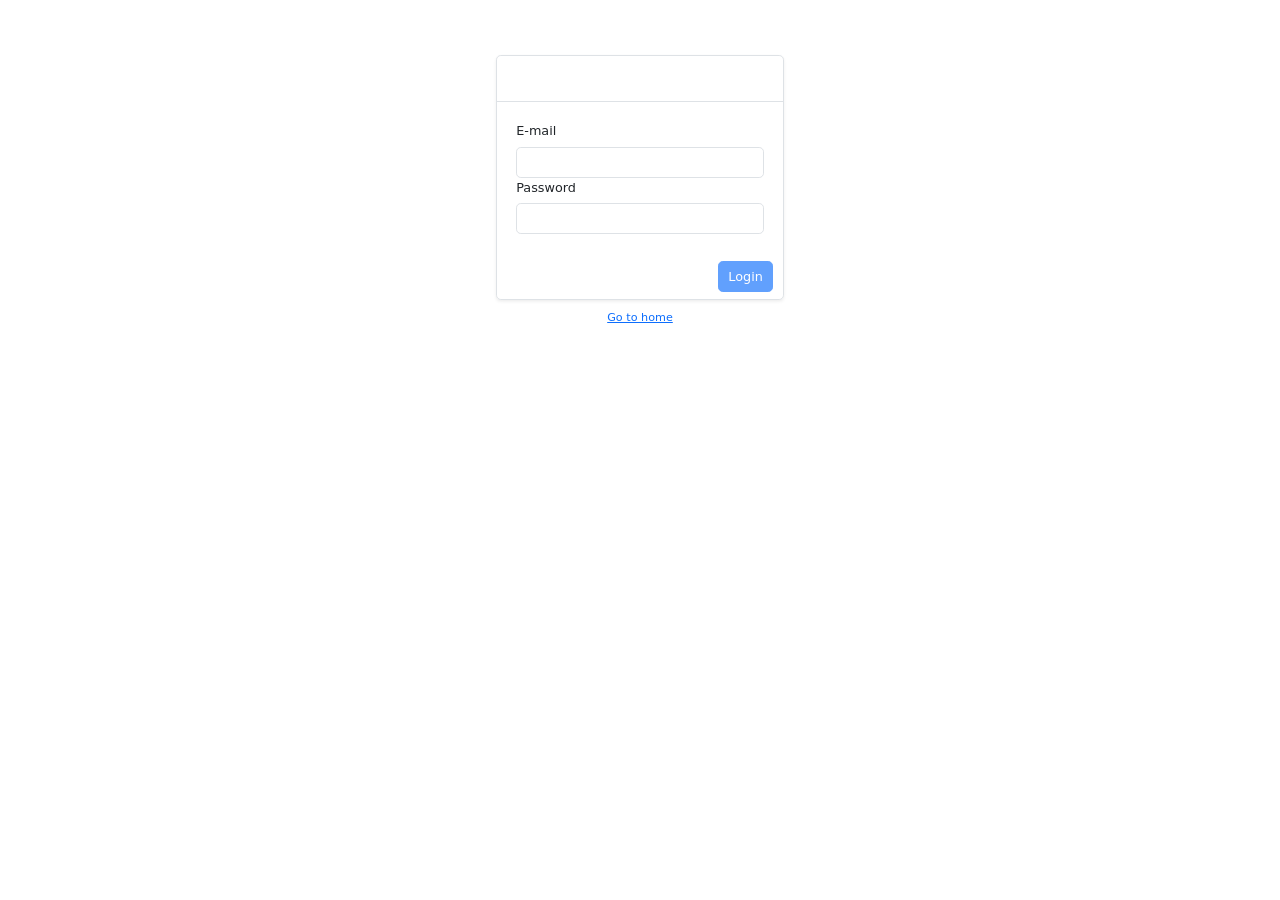
<file: login/index.html>
<!DOCTYPE html><html  data-capo=""><head><meta charset="utf-8">
<meta name="viewport" content="width=device-width, initial-scale=1">
<link rel="stylesheet" href="https://cdn.jsdelivr.net/npm/bootstrap@5.3.3/dist/css/bootstrap.min.css">
<link rel="stylesheet" href="https://cdn.jsdelivr.net/npm/bootstrap-icons@1.11.3/font/bootstrap-icons.min.css">
<style>.resizable{resize:vertical}.center{align-items:center;display:flex;flex-direction:column;height:100%;justify-content:center}.flex-1{flex:1}.v-center{align-items:center;display:flex;flex-direction:column;height:100%;justify-content:center}html{font-size:.8rem}</style>
<style>.dp__input_wrap{box-sizing:unset;position:relative;width:100%}.dp__input_wrap:focus{border-color:var(--dp-border-color-hover);outline:none}.dp__input_valid{box-shadow:0 0 var(--dp-border-radius) var(--dp-success-color)}.dp__input_valid,.dp__input_valid:hover{border-color:var(--dp-success-color)}.dp__input_invalid{box-shadow:0 0 var(--dp-border-radius) var(--dp-danger-color)}.dp__input_invalid,.dp__input_invalid:hover{border-color:var(--dp-danger-color)}.dp__input{background-color:var(--dp-background-color);border:1px solid var(--dp-border-color);border-radius:var(--dp-border-radius);box-sizing:border-box;color:var(--dp-text-color);font-family:var(--dp-font-family);font-size:var(--dp-font-size);line-height:calc(var(--dp-font-size)*1.5);outline:none;padding:var(--dp-input-padding);transition:border-color .2s cubic-bezier(.645,.045,.355,1);width:100%}.dp__input::-moz-placeholder{opacity:.7}.dp__input::placeholder{opacity:.7}.dp__input:hover:not(.dp__input_focus){border-color:var(--dp-border-color-hover)}.dp__input_reg{caret-color:transparent}.dp__input_focus{border-color:var(--dp-border-color-focus)}.dp__disabled{background:var(--dp-disabled-color)}.dp__disabled::-moz-placeholder{color:var(--dp-disabled-color-text)}.dp__disabled::placeholder{color:var(--dp-disabled-color-text)}.dp__input_icons{display:inline-block;height:var(--dp-font-size);width:var(--dp-font-size);stroke-width:0;box-sizing:content-box;color:var(--dp-icon-color);font-size:var(--dp-font-size);line-height:calc(var(--dp-font-size)*1.5);padding:6px 12px}.dp__input_icon{inset-inline-start:0}.dp--clear-btn,.dp__input_icon{color:var(--dp-icon-color);cursor:pointer;position:absolute;top:50%;transform:translateY(-50%)}.dp--clear-btn{align-items:center;background:transparent;border:none;display:inline-flex;inset-inline-end:0;margin:0;padding:0}.dp__input_icon_pad{padding-inline-start:var(--dp-input-icon-padding)}.dp__menu{background:var(--dp-background-color);border:1px solid var(--dp-menu-border-color);border-radius:var(--dp-border-radius);font-family:var(--dp-font-family);font-size:var(--dp-font-size);min-width:var(--dp-menu-min-width);-webkit-user-select:none;-moz-user-select:none;user-select:none}.dp__menu,.dp__menu:after,.dp__menu:before{box-sizing:border-box}.dp__menu:focus{border:1px solid var(--dp-menu-border-color);outline:none}.dp--menu-wrapper{position:absolute;z-index:99999}.dp__menu_inner{padding:var(--dp-menu-padding)}.dp--menu--inner-stretched{padding:6px 0}.dp__menu_index{z-index:99999}.dp-menu-loading,.dp__menu_disabled,.dp__menu_readonly{inset:0;position:absolute;z-index:999999}.dp__menu_disabled{background:hsla(0,0%,100%,.5);cursor:not-allowed}.dp__menu_readonly{background:transparent;cursor:default}.dp-menu-loading{background:hsla(0,0%,100%,.5);cursor:default}.dp--menu-load-container{align-items:center;display:flex;height:100%;justify-content:center;width:100%}.dp--menu-loader{animation:dp-load-rotation 1s linear infinite;border:var(--dp-loader);border-bottom-color:transparent;border-radius:50%;box-sizing:border-box;display:inline-block;height:48px;position:absolute;width:48px}@keyframes dp-load-rotation{0%{transform:rotate(0deg)}to{transform:rotate(1turn)}}.dp__arrow_top{border-inline-end:1px solid var(--dp-menu-border-color);border-top:1px solid var(--dp-menu-border-color);top:0;transform:translate(-50%,-50%) rotate(-45deg)}.dp__arrow_bottom,.dp__arrow_top{background-color:var(--dp-background-color);height:12px;left:var(--dp-arrow-left);position:absolute;width:12px}.dp__arrow_bottom{border-bottom:1px solid var(--dp-menu-border-color);border-inline-end:1px solid var(--dp-menu-border-color);bottom:0;transform:translate(-50%,50%) rotate(45deg)}.dp__action_extra{padding:2px 0;text-align:center}.dp--preset-dates{border-inline-end:1px solid var(--dp-border-color);padding:5px}@media only screen and (width <= 600px){.dp--preset-dates{align-self:center;border:none;display:flex;max-width:calc(var(--dp-menu-width) - var(--dp-action-row-padding)*2);overflow-x:auto}}.dp--preset-dates-collapsed{align-self:center;border:none;display:flex;max-width:calc(var(--dp-menu-width) - var(--dp-action-row-padding)*2);overflow-x:auto}.dp__sidebar_left{border-inline-end:1px solid var(--dp-border-color);padding:5px}.dp__sidebar_right{margin-inline-end:1px solid var(--dp-border-color);padding:5px}.dp--preset-range{border-radius:var(--dp-border-radius);color:var(--dp-text-color);display:block;padding:5px;text-align:left;transition:var(--dp-common-transition);white-space:nowrap;width:100%}.dp--preset-range:hover{background-color:var(--dp-hover-color);color:var(--dp-hover-text-color);cursor:pointer}@media only screen and (width <= 600px){.dp--preset-range{border:1px solid var(--dp-border-color);margin:0 3px}.dp--preset-range:first-child{margin-left:0}.dp--preset-range:last-child{margin-right:0}}.dp--preset-range-collapsed{border:1px solid var(--dp-border-color);margin:0 3px}.dp--preset-range-collapsed:first-child{margin-left:0}.dp--preset-range-collapsed:last-child{margin-right:0}.dp__menu_content_wrapper{display:flex}@media only screen and (width <= 600px){.dp__menu_content_wrapper{flex-direction:column-reverse}}.dp--menu-content-wrapper-collapsed{flex-direction:column-reverse}.dp__calendar_header{align-items:center;color:var(--dp-text-color);display:flex;font-weight:700;justify-content:center;position:relative;white-space:nowrap}.dp__calendar_header_item{box-sizing:border-box;flex-grow:1;height:var(--dp-cell-size);padding:var(--dp-cell-padding);text-align:center;width:var(--dp-cell-size)}.dp__calendar_row{align-items:center;display:flex;justify-content:center;margin:var(--dp-row-margin)}.dp__calendar_item{box-sizing:border-box;color:var(--dp-text-color);flex-grow:1;text-align:center}.dp__calendar{position:relative}.dp__calendar_header_cell{border-bottom:thin solid var(--dp-border-color);padding:var(--dp-calendar-header-cell-padding)}.dp__cell_inner{align-items:center;border:1px solid transparent;border-radius:var(--dp-cell-border-radius);box-sizing:border-box;display:flex;height:var(--dp-cell-size);justify-content:center;padding:var(--dp-cell-padding);position:relative;text-align:center;width:var(--dp-cell-size)}.dp__cell_inner:hover{transition:all .2s}.dp__cell_auto_range_start,.dp__date_hover_start:hover,.dp__range_start{border-end-end-radius:0;border-start-end-radius:0}.dp__cell_auto_range_end,.dp__date_hover_end:hover,.dp__range_end{border-end-start-radius:0;border-start-start-radius:0}.dp__active_date,.dp__range_end,.dp__range_start{background:var(--dp-primary-color);color:var(--dp-primary-text-color)}.dp__date_hover:hover,.dp__date_hover_end:hover,.dp__date_hover_start:hover{background:var(--dp-hover-color);color:var(--dp-hover-text-color)}.dp__cell_disabled,.dp__cell_offset{color:var(--dp-secondary-color)}.dp__cell_disabled{cursor:not-allowed}.dp__range_between{background:var(--dp-range-between-dates-background-color);border:1px solid var(--dp-range-between-border-color);border-radius:0;color:var(--dp-range-between-dates-text-color)}.dp__range_between_week{background:var(--dp-primary-color);border-bottom:1px solid var(--dp-primary-color);border-radius:0;border-top:1px solid var(--dp-primary-color);color:var(--dp-primary-text-color)}.dp__today{border:1px solid var(--dp-primary-color)}.dp__week_num{color:var(--dp-secondary-color);text-align:center}.dp__cell_auto_range{border-bottom:1px dashed var(--dp-primary-color);border-radius:0;border-top:1px dashed var(--dp-primary-color)}.dp__cell_auto_range_start{border-bottom:1px dashed var(--dp-primary-color);border-end-start-radius:var(--dp-cell-border-radius);border-inline-start:1px dashed var(--dp-primary-color);border-start-start-radius:var(--dp-cell-border-radius);border-top:1px dashed var(--dp-primary-color)}.dp__cell_auto_range_end{border-bottom:1px dashed var(--dp-primary-color);border-end-end-radius:var(--dp-cell-border-radius);border-inline-end:1px dashed var(--dp-primary-color);border-start-end-radius:var(--dp-cell-border-radius);border-top:1px dashed var(--dp-primary-color)}.dp__calendar_header_separator{background:var(--dp-border-color);height:1px;width:100%}.dp__calendar_next{margin-inline-start:var(--dp-multi-calendars-spacing)}.dp__marker_dot,.dp__marker_line{background-color:var(--dp-marker-color);bottom:0;height:5px;position:absolute}.dp__marker_dot{border-radius:50%;left:50%;transform:translateX(-50%);width:5px}.dp__marker_line{left:0;width:100%}.dp__marker_tooltip{background-color:var(--dp-tooltip-color);border:1px solid var(--dp-border-color);border-radius:var(--dp-border-radius);box-sizing:border-box;cursor:default;padding:5px;position:absolute;z-index:99999}.dp__tooltip_content{white-space:nowrap}.dp__tooltip_text{align-items:center;color:var(--dp-text-color);display:flex;flex-flow:row nowrap}.dp__tooltip_mark{background-color:var(--dp-text-color);border-radius:50%;color:var(--dp-text-color);height:5px;margin-inline-end:5px;width:5px}.dp__arrow_bottom_tp{background-color:var(--dp-tooltip-color);border-bottom:1px solid var(--dp-border-color);border-inline-end:1px solid var(--dp-border-color);bottom:0;height:8px;position:absolute;transform:translate(-50%,50%) rotate(45deg);width:8px}.dp__instance_calendar{position:relative;width:100%}@media only screen and (width <= 600px){.dp__flex_display{flex-direction:column}}.dp--flex-display-collapsed{flex-direction:column}.dp__cell_highlight{background-color:var(--dp-highlight-color)}.dp__month_year_row{align-items:center;box-sizing:border-box;color:var(--dp-text-color);display:flex;height:var(--dp-month-year-row-height)}.dp__inner_nav{align-items:center;border-radius:50%;color:var(--dp-icon-color);cursor:pointer;display:flex;height:var(--dp-month-year-row-button-size);justify-content:center;text-align:center;width:var(--dp-month-year-row-button-size)}.dp__inner_nav svg{height:var(--dp-button-icon-height);width:var(--dp-button-icon-height)}.dp__inner_nav:hover{background:var(--dp-hover-color);color:var(--dp-hover-icon-color)}[dir=rtl] .dp__inner_nav{transform:rotate(180deg)}.dp__inner_nav_disabled,.dp__inner_nav_disabled:hover{background:var(--dp-disabled-color);color:var(--dp-disabled-color-text);cursor:not-allowed}.dp--year-select,.dp__month_year_select{align-items:center;border-radius:var(--dp-border-radius);box-sizing:border-box;color:var(--dp-text-color);cursor:pointer;display:flex;height:var(--dp-month-year-row-height);justify-content:center;text-align:center}.dp--year-select:hover,.dp__month_year_select:hover{background:var(--dp-hover-color);color:var(--dp-hover-text-color);transition:var(--dp-common-transition)}.dp__month_year_select{width:50%}.dp--year-select{width:100%}.dp__month_year_wrap{display:flex;flex-direction:row;width:100%}.dp__year_disable_select{justify-content:space-around}.dp--header-wrap{display:flex;flex-direction:column;width:100%}.dp__overlay{background:var(--dp-background-color);box-sizing:border-box;color:var(--dp-text-color);font-family:var(--dp-font-family);transition:opacity 1s ease-out;width:100%;z-index:99999}.dp--overlay-absolute{height:100%;left:0;position:absolute;top:0}.dp--overlay-relative{position:relative}.dp__overlay_container::-webkit-scrollbar-track{background-color:var(--dp-scroll-bar-background);box-shadow:var(--dp-scroll-bar-background)}.dp__overlay_container::-webkit-scrollbar{background-color:var(--dp-scroll-bar-background);width:5px}.dp__overlay_container::-webkit-scrollbar-thumb{background-color:var(--dp-scroll-bar-color);border-radius:10px}.dp__overlay:focus{border:none;outline:none}.dp__container_flex{display:flex}.dp__container_block{display:block}.dp__overlay_container{flex-direction:column;height:var(--dp-overlay-height);overflow-y:auto}.dp__time_picker_overlay_container{height:100%}.dp__overlay_row{align-items:center;box-sizing:border-box;display:flex;flex-wrap:wrap;margin-inline:auto auto;max-width:100%;padding:0;width:100%}.dp__flex_row{flex:1}.dp__overlay_col{box-sizing:border-box;padding:var(--dp-overlay-col-padding);white-space:nowrap;width:33%}.dp__overlay_cell_pad{padding:var(--dp-common-padding) 0}.dp__overlay_cell_active{background:var(--dp-primary-color);color:var(--dp-primary-text-color)}.dp__overlay_cell,.dp__overlay_cell_active{border-radius:var(--dp-border-radius);cursor:pointer;text-align:center}.dp__overlay_cell:hover{transition:var(--dp-common-transition)}.dp__cell_in_between,.dp__overlay_cell:hover{background:var(--dp-hover-color);color:var(--dp-hover-text-color)}.dp__over_action_scroll{box-sizing:border-box;right:5px}.dp__overlay_cell_disabled{cursor:not-allowed}.dp__overlay_cell_disabled,.dp__overlay_cell_disabled:hover{background:var(--dp-disabled-color)}.dp__overlay_cell_active_disabled{cursor:not-allowed}.dp__overlay_cell_active_disabled,.dp__overlay_cell_active_disabled:hover{background:var(--dp-primary-disabled-color)}.dp--tp-wrap{max-width:var(--dp-menu-min-width)}.dp__time_input{align-items:center;color:var(--dp-text-color);display:flex;font-family:var(--dp-font-family);justify-content:center;-webkit-user-select:none;-moz-user-select:none;user-select:none;width:100%}.dp__time_col_reg_block{padding:0 20px}.dp__time_col_reg_inline{padding:0 10px}.dp__time_col_reg_with_button{padding:0 15px}.dp__time_col_sec{padding:0 10px}.dp__time_col_sec_with_button{padding:0 5px}.dp__time_col{align-items:center;display:flex;flex-direction:column;justify-content:center;text-align:center}.dp__time_col_block{font-size:var(--dp-time-font-size)}.dp__time_display_block{padding:0 3px}.dp__time_display_inline{padding:5px}.dp__time_picker_inline_container{display:flex;justify-content:center;width:100%}.dp__inc_dec_button{align-items:center;border-radius:50%;box-sizing:border-box;color:var(--dp-icon-color);cursor:pointer;display:flex;justify-content:center;margin:0;padding:5px}.dp__inc_dec_button,.dp__inc_dec_button svg{height:var(--dp-time-inc-dec-button-size);width:var(--dp-time-inc-dec-button-size)}.dp__inc_dec_button:hover{background:var(--dp-hover-color);color:var(--dp-primary-color)}.dp__time_display{align-items:center;border-radius:var(--dp-border-radius);color:var(--dp-text-color);cursor:pointer;display:flex;justify-content:center}.dp__time_display:hover:enabled{background:var(--dp-hover-color);color:var(--dp-hover-text-color)}.dp__inc_dec_button_inline{align-items:center;cursor:pointer;display:flex;height:8px;padding:0;width:100%}.dp__inc_dec_button_disabled,.dp__inc_dec_button_disabled:hover{background:var(--dp-disabled-color);color:var(--dp-disabled-color-text);cursor:not-allowed}.dp__pm_am_button{background:var(--dp-primary-color);border:none;border-radius:var(--dp-border-radius);color:var(--dp-primary-text-color);cursor:pointer;padding:var(--dp-common-padding)}.dp__tp_inline_btn_bar{background-color:var(--dp-secondary-color);border-collapse:collapse;height:4px;transition:var(--dp-common-transition);width:100%}.dp__tp_inline_btn_top:hover .dp__tp_btn_in_r{background-color:var(--dp-primary-color);transform:rotate(12deg) scale(1.15) translateY(-2px)}.dp__tp_inline_btn_bottom:hover .dp__tp_btn_in_r,.dp__tp_inline_btn_top:hover .dp__tp_btn_in_l{background-color:var(--dp-primary-color);transform:rotate(-12deg) scale(1.15) translateY(-2px)}.dp__tp_inline_btn_bottom:hover .dp__tp_btn_in_l{background-color:var(--dp-primary-color);transform:rotate(12deg) scale(1.15) translateY(-2px)}.dp--time-overlay-btn{background:none}.dp--time-invalid{background-color:var(--dp-disabled-color)}.dp__action_row{align-items:center;box-sizing:border-box;color:var(--dp-text-color);display:flex;flex-flow:row nowrap;padding:var(--dp-action-row-padding);width:100%}.dp__action_row svg{height:var(--dp-button-icon-height);width:auto}.dp__selection_preview{color:var(--dp-text-color);display:block;font-size:var(--dp-preview-font-size);overflow:hidden;text-overflow:ellipsis;white-space:nowrap}.dp__action_buttons{align-items:center;display:flex;flex:0;justify-content:flex-end;margin-inline-start:auto;white-space:nowrap}.dp__action_button{align-items:center;background:transparent;border:1px solid transparent;border-radius:var(--dp-border-radius);cursor:pointer;display:inline-flex;font-family:var(--dp-font-family);font-size:var(--dp-preview-font-size);height:var(--dp-action-button-height);line-height:var(--dp-action-button-height);margin-inline-start:3px;padding:var(--dp-action-buttons-padding)}.dp__action_cancel{border:1px solid var(--dp-border-color);color:var(--dp-text-color)}.dp__action_cancel:hover{border-color:var(--dp-primary-color);transition:var(--dp-action-row-transtion)}.dp__action_buttons .dp__action_select{background:var(--dp-primary-color);color:var(--dp-primary-text-color)}.dp__action_buttons .dp__action_select:hover{background:var(--dp-primary-color);transition:var(--dp-action-row-transtion)}.dp__action_buttons .dp__action_select:disabled{background:var(--dp-primary-disabled-color);cursor:not-allowed}.dp-quarter-picker-wrap{display:flex;flex-direction:column;height:100%;min-width:var(--dp-menu-min-width)}.dp--qr-btn-disabled{cursor:not-allowed}.dp--qr-btn-disabled,.dp--qr-btn-disabled:hover{background:var(--dp-disabled-color)}.dp--qr-btn{padding:var(--dp-common-padding);width:100%}.dp--qr-btn:not(.dp--highlighted,.dp--qr-btn-active,.dp--qr-btn-disabled,.dp--qr-btn-between){background:none}.dp--qr-btn:hover:not(.dp--qr-btn-active,.dp--qr-btn-disabled){background:var(--dp-hover-color);color:var(--dp-hover-text-color);transition:var(--dp-common-transition)}.dp--quarter-items{display:flex;flex:1;flex-direction:column;height:100%;justify-content:space-evenly;width:100%}.dp--qr-btn-active{background:var(--dp-primary-color);color:var(--dp-primary-text-color)}.dp--qr-btn-between{background:var(--dp-hover-color);color:var(--dp-hover-text-color)}.dp--qr-btn,.dp--time-invalid,.dp--time-overlay-btn,.dp__btn{border:none;font:inherit;line-height:normal;transition:var(--dp-common-transition)}.dp--year-mode-picker{align-items:center;display:flex;height:var(--dp-cell-size);justify-content:space-between;width:100%}:root{--dp-common-transition:all 0.1s ease-in;--dp-menu-padding:6px 8px;--dp-animation-duration:0.1s;--dp-menu-appear-transition-timing:cubic-bezier(.4,0,1,1);--dp-transition-timing:ease-out;--dp-action-row-transtion:all 0.2s ease-in;--dp-font-family:-apple-system,blinkmacsystemfont,"Segoe UI",roboto,oxygen,ubuntu,cantarell,"Open Sans","Helvetica Neue",sans-serif;--dp-border-radius:4px;--dp-cell-border-radius:4px;--dp-transition-length:22px;--dp-transition-timing-general:0.1s;--dp-button-height:35px;--dp-month-year-row-height:35px;--dp-month-year-row-button-size:25px;--dp-button-icon-height:20px;--dp-calendar-wrap-padding:0 5px;--dp-cell-size:35px;--dp-cell-padding:5px;--dp-common-padding:10px;--dp-input-icon-padding:35px;--dp-input-padding:6px 30px 6px 12px;--dp-menu-min-width:260px;--dp-action-buttons-padding:1px 6px;--dp-row-margin:5px 0;--dp-calendar-header-cell-padding:0.5rem;--dp-multi-calendars-spacing:10px;--dp-overlay-col-padding:3px;--dp-time-inc-dec-button-size:32px;--dp-font-size:1rem;--dp-preview-font-size:0.8rem;--dp-time-font-size:2rem;--dp-action-button-height:22px;--dp-action-row-padding:8px;--dp-direction:ltr}.dp__theme_dark{--dp-background-color:#212121;--dp-text-color:#fff;--dp-hover-color:#484848;--dp-hover-text-color:#fff;--dp-hover-icon-color:#959595;--dp-primary-color:#005cb2;--dp-primary-disabled-color:#61a8ea;--dp-primary-text-color:#fff;--dp-secondary-color:#a9a9a9;--dp-border-color:#2d2d2d;--dp-menu-border-color:#2d2d2d;--dp-border-color-hover:#aaaeb7;--dp-border-color-focus:#aaaeb7;--dp-disabled-color:#737373;--dp-disabled-color-text:#d0d0d0;--dp-scroll-bar-background:#212121;--dp-scroll-bar-color:#484848;--dp-success-color:#00701a;--dp-success-color-disabled:#428f59;--dp-icon-color:#959595;--dp-danger-color:#e53935;--dp-marker-color:#e53935;--dp-tooltip-color:#3e3e3e;--dp-highlight-color:rgba(0,92,178,.2);--dp-range-between-dates-background-color:var(--dp-hover-color,#484848);--dp-range-between-dates-text-color:var(--dp-hover-text-color,#fff);--dp-range-between-border-color:var(--dp-hover-color,#fff);--dp-loader:5px solid #005cb2}.dp__theme_light{--dp-background-color:#fff;--dp-text-color:#212121;--dp-hover-color:#f3f3f3;--dp-hover-text-color:#212121;--dp-hover-icon-color:#959595;--dp-primary-color:#1976d2;--dp-primary-disabled-color:#6bacea;--dp-primary-text-color:#fff;--dp-secondary-color:#c0c4cc;--dp-border-color:#ddd;--dp-menu-border-color:#ddd;--dp-border-color-hover:#aaaeb7;--dp-border-color-focus:#aaaeb7;--dp-disabled-color:#f6f6f6;--dp-scroll-bar-background:#f3f3f3;--dp-scroll-bar-color:#959595;--dp-success-color:#76d275;--dp-success-color-disabled:#a3d9b1;--dp-icon-color:#959595;--dp-danger-color:#ff6f60;--dp-marker-color:#ff6f60;--dp-tooltip-color:#fafafa;--dp-disabled-color-text:#8e8e8e;--dp-highlight-color:rgba(25,118,210,.1);--dp-range-between-dates-background-color:var(--dp-hover-color,#f3f3f3);--dp-range-between-dates-text-color:var(--dp-hover-text-color,#212121);--dp-range-between-border-color:var(--dp-hover-color,#f3f3f3);--dp-loader:5px solid #1976d2}.dp__flex{align-items:center;display:flex}.dp__btn{background:none}.dp__main{box-sizing:border-box;font-family:var(--dp-font-family);position:relative;-webkit-user-select:none;-moz-user-select:none;user-select:none;width:100%}.dp__main *{direction:var(--dp-direction,ltr)}.dp__pointer{cursor:pointer}.dp__icon{stroke:currentcolor;fill:currentcolor}.dp__button{align-items:center;box-sizing:border-box;color:var(--dp-icon-color);cursor:pointer;display:flex;height:var(--dp-button-height);padding:var(--dp-common-padding);place-content:center center;text-align:center;width:100%}.dp__button.dp__overlay_action{bottom:0;position:absolute}.dp__button:hover{background:var(--dp-hover-color);color:var(--dp-hover-icon-color)}.dp__button svg{height:var(--dp-button-icon-height);width:auto}.dp__button_bottom{border-bottom-left-radius:var(--dp-border-radius);border-bottom-right-radius:var(--dp-border-radius)}.dp__flex_display{display:flex}.dp__flex_display_with_input{align-items:flex-start;flex-direction:column}.dp__relative{position:relative}.calendar-next-enter-active,.calendar-next-leave-active,.calendar-prev-enter-active,.calendar-prev-leave-active{transition:all var(--dp-transition-timing-general) ease-out}.calendar-next-enter-from{opacity:0;transform:translateX(var(--dp-transition-length))}.calendar-next-leave-to,.calendar-prev-enter-from{opacity:0;transform:translateX(calc(var(--dp-transition-length)*-1))}.calendar-prev-leave-to{opacity:0;transform:translateX(var(--dp-transition-length))}.dp-menu-appear-bottom-enter-active,.dp-menu-appear-bottom-leave-active,.dp-menu-appear-top-enter-active,.dp-menu-appear-top-leave-active,.dp-slide-down-enter-active,.dp-slide-down-leave-active,.dp-slide-up-enter-active,.dp-slide-up-leave-active{transition:all var(--dp-animation-duration) var(--dp-transition-timing)}.dp-menu-appear-top-enter-from,.dp-menu-appear-top-leave-to,.dp-slide-down-leave-to,.dp-slide-up-enter-from{opacity:0;transform:translateY(var(--dp-transition-length))}.dp-menu-appear-bottom-enter-from,.dp-menu-appear-bottom-leave-to,.dp-slide-down-enter-from,.dp-slide-up-leave-to{opacity:0;transform:translateY(calc(var(--dp-transition-length)*-1))}.dp--arrow-btn-nav{transition:var(--dp-common-transition)}.dp--highlighted{background-color:var(--dp-highlight-color)}.dp--hidden-el{visibility:hidden}</style>
<style>.fixed-bottom[data-v-e787506e]{z-index:1050}</style>
<style>.login-container{&[data-v-3825209b]{min-height:17rem;width:24rem}.footer[data-v-3825209b],.header[data-v-3825209b]{min-height:3.6rem}}</style>
<link rel="stylesheet" href="/_nuxt/entry.BqoaIHBg.css" crossorigin>
<link rel="preload" as="fetch" crossorigin="anonymous" href="/login/_payload.json?abb20b28-085e-4817-b5ca-8dfe0b2ad935">
<link rel="modulepreload" as="script" crossorigin href="/_nuxt/Cm-w5V6W.js">
<link rel="modulepreload" as="script" crossorigin href="/_nuxt/dQCR4fIw.js">
<link rel="modulepreload" as="script" crossorigin href="/_nuxt/4qzJW-56.js">
<link rel="modulepreload" as="script" crossorigin href="/_nuxt/BDnH8ba5.js">
<link rel="modulepreload" as="script" crossorigin href="/_nuxt/CZcydH9o.js">
<link rel="modulepreload" as="script" crossorigin href="/_nuxt/B2tTLEKf.js">
<link rel="modulepreload" as="script" crossorigin href="/_nuxt/CiGr2qIy.js">
<link rel="modulepreload" as="script" crossorigin href="/_nuxt/D6eP1FV8.js">
<link rel="modulepreload" as="script" crossorigin href="/_nuxt/DVWJdUhW.js">
<link rel="prefetch" as="style" crossorigin href="/_nuxt/default.BRhqkePM.css">
<link rel="prefetch" as="style" crossorigin href="/_nuxt/clickable-icon.Bd95Ibo8.css">
<link rel="prefetch" as="script" crossorigin href="/_nuxt/C44vk4JT.js">
<link rel="prefetch" as="script" crossorigin href="/_nuxt/Dp8H9LEX.js">
<link rel="prefetch" as="script" crossorigin href="/_nuxt/2RxNnVJA.js">
<link rel="prefetch" as="script" crossorigin href="/_nuxt/BwMtyrf3.js">
<link rel="prefetch" as="script" crossorigin href="/_nuxt/B680n92n.js">
<link rel="prefetch" as="script" crossorigin href="/_nuxt/BU24Magm.js">
<script type="module" src="/_nuxt/Cm-w5V6W.js" crossorigin></script></head><body><div id="__nuxt"><!--[--><!----><!--[--><div class="container-fluid d-flex flex-column vh-100" data-v-3825209b><div class="row flex-grow-1" style="margin-top:4.3rem;" data-v-3825209b><div class="col" data-v-3825209b><div class="container d-flex flex-column login-container" data-v-3825209b><div class="row flex-grow-1 mb-2" data-v-3825209b><div class="col" data-v-3825209b><div class="container h-100 border rounded shadow-sm" data-v-3825209b><div class="row header border-bottom" data-v-3825209b><div class="col" data-v-3825209b></div></div><div class="row flex-grow-1 p-4" data-v-3825209b><div class="col g-0" data-v-3825209b><form data-v-3825209b><div data-v-3825209b><label for="email" class="form-label" data-v-3825209b>E-mail</label><input type="email" class="form-control" id="email" aria-describedby="email" data-v-3825209b></div><div data-v-3825209b><label for="password" class="form-label" data-v-3825209b>Password</label><input type="password" class="form-control" id="password" aria-describedby="password" data-v-3825209b></div></form></div></div><div class="row footer" data-v-3825209b><div class="col" data-v-3825209b></div><div class="col-auto" data-v-3825209b><div class="center" data-v-3825209b><button type="button" class="btn btn-primary" disabled data-v-3825209b>Login</button></div></div></div></div></div></div><div class="row" data-v-3825209b><div class="col" data-v-3825209b><div class="text-center" data-v-3825209b><a href="/" class="" data-v-3825209b><small data-v-3825209b>Go to home</small></a></div></div></div></div></div></div></div><!--]--><!--]--></div><div id="teleports"></div><script type="application/json" data-nuxt-data="nuxt-app" data-ssr="true" id="__NUXT_DATA__" data-src="/login/_payload.json?abb20b28-085e-4817-b5ca-8dfe0b2ad935">[{"state":1,"once":4,"_errors":5,"serverRendered":7,"path":8,"prerenderedAt":9},["Reactive",2],{"$snuxt-i18n-meta":3},{},["Set"],["ShallowReactive",6],{},true,"/login",1733662532582]</script>
<script>window.__NUXT__={};window.__NUXT__.config={public:{environment:"prod",enableLogin:"false",beEndpoint:"https://randommovie-be.onrender.com",i18n:{baseUrl:"",defaultLocale:"",defaultDirection:"ltr",strategy:"prefix_except_default",lazy:false,rootRedirect:"",routesNameSeparator:"___",defaultLocaleRouteNameSuffix:"default",skipSettingLocaleOnNavigate:false,differentDomains:false,trailingSlash:false,configLocales:[],locales:{},detectBrowserLanguage:{alwaysRedirect:false,cookieCrossOrigin:false,cookieDomain:"",cookieKey:"i18n_redirected",cookieSecure:false,fallbackLocale:"",redirectOn:"root",useCookie:true},experimental:{localeDetector:"",switchLocalePathLinkSSR:false,autoImportTranslationFunctions:false},multiDomainLocales:false}},app:{baseURL:"/",buildId:"abb20b28-085e-4817-b5ca-8dfe0b2ad935",buildAssetsDir:"/_nuxt/",cdnURL:""}}</script>
<script src="https://cdn.jsdelivr.net/npm/bootstrap@5.3.3/dist/js/bootstrap.bundle.min.js"></script></body></html>
</file>
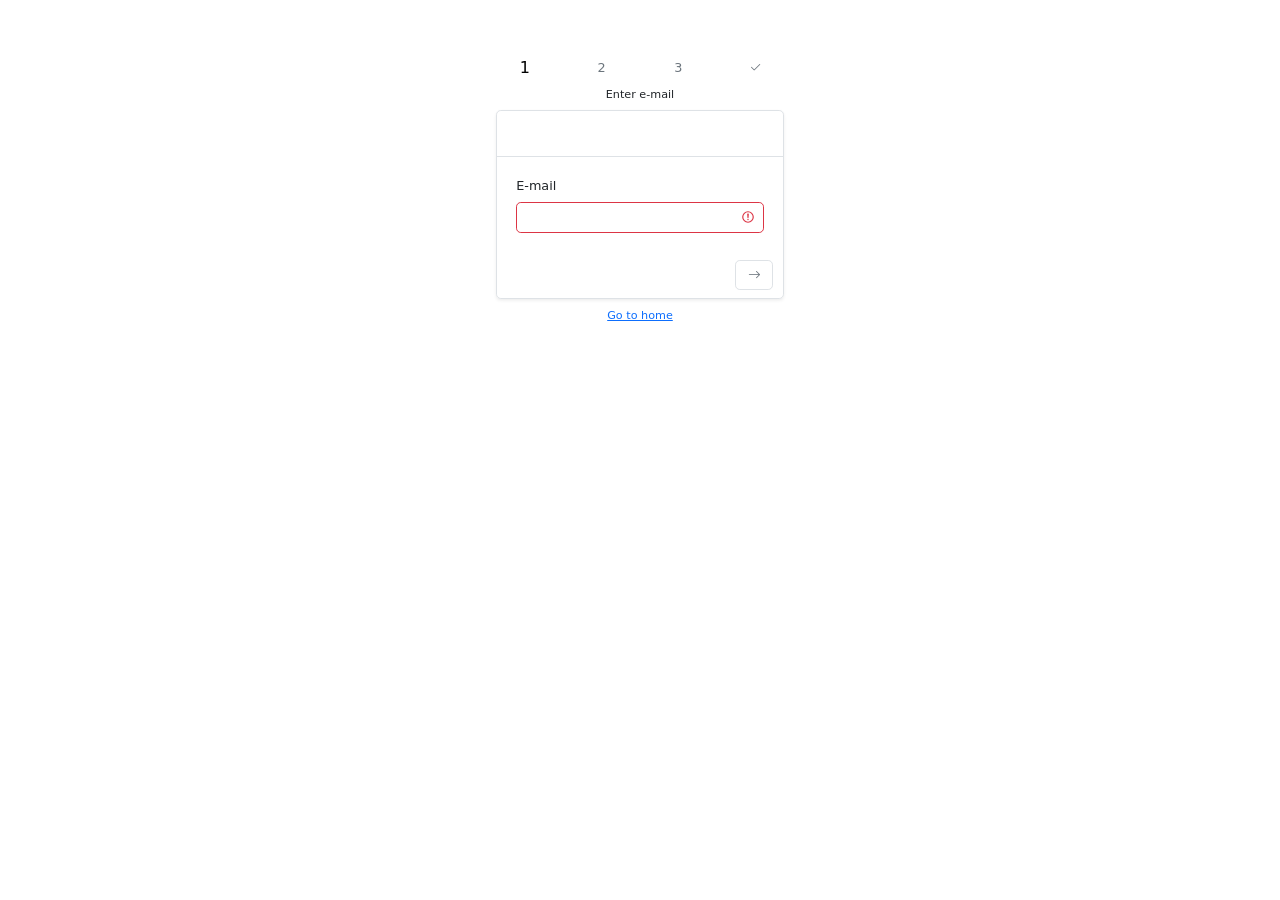
<file: signup/index.html>
<!DOCTYPE html><html  data-capo=""><head><meta charset="utf-8">
<meta name="viewport" content="width=device-width, initial-scale=1">
<link rel="stylesheet" href="https://cdn.jsdelivr.net/npm/bootstrap@5.3.3/dist/css/bootstrap.min.css">
<link rel="stylesheet" href="https://cdn.jsdelivr.net/npm/bootstrap-icons@1.11.3/font/bootstrap-icons.min.css">
<style>.resizable{resize:vertical}.center{align-items:center;display:flex;flex-direction:column;height:100%;justify-content:center}.flex-1{flex:1}.v-center{align-items:center;display:flex;flex-direction:column;height:100%;justify-content:center}html{font-size:.8rem}</style>
<style>.dp__input_wrap{box-sizing:unset;position:relative;width:100%}.dp__input_wrap:focus{border-color:var(--dp-border-color-hover);outline:none}.dp__input_valid{box-shadow:0 0 var(--dp-border-radius) var(--dp-success-color)}.dp__input_valid,.dp__input_valid:hover{border-color:var(--dp-success-color)}.dp__input_invalid{box-shadow:0 0 var(--dp-border-radius) var(--dp-danger-color)}.dp__input_invalid,.dp__input_invalid:hover{border-color:var(--dp-danger-color)}.dp__input{background-color:var(--dp-background-color);border:1px solid var(--dp-border-color);border-radius:var(--dp-border-radius);box-sizing:border-box;color:var(--dp-text-color);font-family:var(--dp-font-family);font-size:var(--dp-font-size);line-height:calc(var(--dp-font-size)*1.5);outline:none;padding:var(--dp-input-padding);transition:border-color .2s cubic-bezier(.645,.045,.355,1);width:100%}.dp__input::-moz-placeholder{opacity:.7}.dp__input::placeholder{opacity:.7}.dp__input:hover:not(.dp__input_focus){border-color:var(--dp-border-color-hover)}.dp__input_reg{caret-color:transparent}.dp__input_focus{border-color:var(--dp-border-color-focus)}.dp__disabled{background:var(--dp-disabled-color)}.dp__disabled::-moz-placeholder{color:var(--dp-disabled-color-text)}.dp__disabled::placeholder{color:var(--dp-disabled-color-text)}.dp__input_icons{display:inline-block;height:var(--dp-font-size);width:var(--dp-font-size);stroke-width:0;box-sizing:content-box;color:var(--dp-icon-color);font-size:var(--dp-font-size);line-height:calc(var(--dp-font-size)*1.5);padding:6px 12px}.dp__input_icon{inset-inline-start:0}.dp--clear-btn,.dp__input_icon{color:var(--dp-icon-color);cursor:pointer;position:absolute;top:50%;transform:translateY(-50%)}.dp--clear-btn{align-items:center;background:transparent;border:none;display:inline-flex;inset-inline-end:0;margin:0;padding:0}.dp__input_icon_pad{padding-inline-start:var(--dp-input-icon-padding)}.dp__menu{background:var(--dp-background-color);border:1px solid var(--dp-menu-border-color);border-radius:var(--dp-border-radius);font-family:var(--dp-font-family);font-size:var(--dp-font-size);min-width:var(--dp-menu-min-width);-webkit-user-select:none;-moz-user-select:none;user-select:none}.dp__menu,.dp__menu:after,.dp__menu:before{box-sizing:border-box}.dp__menu:focus{border:1px solid var(--dp-menu-border-color);outline:none}.dp--menu-wrapper{position:absolute;z-index:99999}.dp__menu_inner{padding:var(--dp-menu-padding)}.dp--menu--inner-stretched{padding:6px 0}.dp__menu_index{z-index:99999}.dp-menu-loading,.dp__menu_disabled,.dp__menu_readonly{inset:0;position:absolute;z-index:999999}.dp__menu_disabled{background:hsla(0,0%,100%,.5);cursor:not-allowed}.dp__menu_readonly{background:transparent;cursor:default}.dp-menu-loading{background:hsla(0,0%,100%,.5);cursor:default}.dp--menu-load-container{align-items:center;display:flex;height:100%;justify-content:center;width:100%}.dp--menu-loader{animation:dp-load-rotation 1s linear infinite;border:var(--dp-loader);border-bottom-color:transparent;border-radius:50%;box-sizing:border-box;display:inline-block;height:48px;position:absolute;width:48px}@keyframes dp-load-rotation{0%{transform:rotate(0deg)}to{transform:rotate(1turn)}}.dp__arrow_top{border-inline-end:1px solid var(--dp-menu-border-color);border-top:1px solid var(--dp-menu-border-color);top:0;transform:translate(-50%,-50%) rotate(-45deg)}.dp__arrow_bottom,.dp__arrow_top{background-color:var(--dp-background-color);height:12px;left:var(--dp-arrow-left);position:absolute;width:12px}.dp__arrow_bottom{border-bottom:1px solid var(--dp-menu-border-color);border-inline-end:1px solid var(--dp-menu-border-color);bottom:0;transform:translate(-50%,50%) rotate(45deg)}.dp__action_extra{padding:2px 0;text-align:center}.dp--preset-dates{border-inline-end:1px solid var(--dp-border-color);padding:5px}@media only screen and (width <= 600px){.dp--preset-dates{align-self:center;border:none;display:flex;max-width:calc(var(--dp-menu-width) - var(--dp-action-row-padding)*2);overflow-x:auto}}.dp--preset-dates-collapsed{align-self:center;border:none;display:flex;max-width:calc(var(--dp-menu-width) - var(--dp-action-row-padding)*2);overflow-x:auto}.dp__sidebar_left{border-inline-end:1px solid var(--dp-border-color);padding:5px}.dp__sidebar_right{margin-inline-end:1px solid var(--dp-border-color);padding:5px}.dp--preset-range{border-radius:var(--dp-border-radius);color:var(--dp-text-color);display:block;padding:5px;text-align:left;transition:var(--dp-common-transition);white-space:nowrap;width:100%}.dp--preset-range:hover{background-color:var(--dp-hover-color);color:var(--dp-hover-text-color);cursor:pointer}@media only screen and (width <= 600px){.dp--preset-range{border:1px solid var(--dp-border-color);margin:0 3px}.dp--preset-range:first-child{margin-left:0}.dp--preset-range:last-child{margin-right:0}}.dp--preset-range-collapsed{border:1px solid var(--dp-border-color);margin:0 3px}.dp--preset-range-collapsed:first-child{margin-left:0}.dp--preset-range-collapsed:last-child{margin-right:0}.dp__menu_content_wrapper{display:flex}@media only screen and (width <= 600px){.dp__menu_content_wrapper{flex-direction:column-reverse}}.dp--menu-content-wrapper-collapsed{flex-direction:column-reverse}.dp__calendar_header{align-items:center;color:var(--dp-text-color);display:flex;font-weight:700;justify-content:center;position:relative;white-space:nowrap}.dp__calendar_header_item{box-sizing:border-box;flex-grow:1;height:var(--dp-cell-size);padding:var(--dp-cell-padding);text-align:center;width:var(--dp-cell-size)}.dp__calendar_row{align-items:center;display:flex;justify-content:center;margin:var(--dp-row-margin)}.dp__calendar_item{box-sizing:border-box;color:var(--dp-text-color);flex-grow:1;text-align:center}.dp__calendar{position:relative}.dp__calendar_header_cell{border-bottom:thin solid var(--dp-border-color);padding:var(--dp-calendar-header-cell-padding)}.dp__cell_inner{align-items:center;border:1px solid transparent;border-radius:var(--dp-cell-border-radius);box-sizing:border-box;display:flex;height:var(--dp-cell-size);justify-content:center;padding:var(--dp-cell-padding);position:relative;text-align:center;width:var(--dp-cell-size)}.dp__cell_inner:hover{transition:all .2s}.dp__cell_auto_range_start,.dp__date_hover_start:hover,.dp__range_start{border-end-end-radius:0;border-start-end-radius:0}.dp__cell_auto_range_end,.dp__date_hover_end:hover,.dp__range_end{border-end-start-radius:0;border-start-start-radius:0}.dp__active_date,.dp__range_end,.dp__range_start{background:var(--dp-primary-color);color:var(--dp-primary-text-color)}.dp__date_hover:hover,.dp__date_hover_end:hover,.dp__date_hover_start:hover{background:var(--dp-hover-color);color:var(--dp-hover-text-color)}.dp__cell_disabled,.dp__cell_offset{color:var(--dp-secondary-color)}.dp__cell_disabled{cursor:not-allowed}.dp__range_between{background:var(--dp-range-between-dates-background-color);border:1px solid var(--dp-range-between-border-color);border-radius:0;color:var(--dp-range-between-dates-text-color)}.dp__range_between_week{background:var(--dp-primary-color);border-bottom:1px solid var(--dp-primary-color);border-radius:0;border-top:1px solid var(--dp-primary-color);color:var(--dp-primary-text-color)}.dp__today{border:1px solid var(--dp-primary-color)}.dp__week_num{color:var(--dp-secondary-color);text-align:center}.dp__cell_auto_range{border-bottom:1px dashed var(--dp-primary-color);border-radius:0;border-top:1px dashed var(--dp-primary-color)}.dp__cell_auto_range_start{border-bottom:1px dashed var(--dp-primary-color);border-end-start-radius:var(--dp-cell-border-radius);border-inline-start:1px dashed var(--dp-primary-color);border-start-start-radius:var(--dp-cell-border-radius);border-top:1px dashed var(--dp-primary-color)}.dp__cell_auto_range_end{border-bottom:1px dashed var(--dp-primary-color);border-end-end-radius:var(--dp-cell-border-radius);border-inline-end:1px dashed var(--dp-primary-color);border-start-end-radius:var(--dp-cell-border-radius);border-top:1px dashed var(--dp-primary-color)}.dp__calendar_header_separator{background:var(--dp-border-color);height:1px;width:100%}.dp__calendar_next{margin-inline-start:var(--dp-multi-calendars-spacing)}.dp__marker_dot,.dp__marker_line{background-color:var(--dp-marker-color);bottom:0;height:5px;position:absolute}.dp__marker_dot{border-radius:50%;left:50%;transform:translateX(-50%);width:5px}.dp__marker_line{left:0;width:100%}.dp__marker_tooltip{background-color:var(--dp-tooltip-color);border:1px solid var(--dp-border-color);border-radius:var(--dp-border-radius);box-sizing:border-box;cursor:default;padding:5px;position:absolute;z-index:99999}.dp__tooltip_content{white-space:nowrap}.dp__tooltip_text{align-items:center;color:var(--dp-text-color);display:flex;flex-flow:row nowrap}.dp__tooltip_mark{background-color:var(--dp-text-color);border-radius:50%;color:var(--dp-text-color);height:5px;margin-inline-end:5px;width:5px}.dp__arrow_bottom_tp{background-color:var(--dp-tooltip-color);border-bottom:1px solid var(--dp-border-color);border-inline-end:1px solid var(--dp-border-color);bottom:0;height:8px;position:absolute;transform:translate(-50%,50%) rotate(45deg);width:8px}.dp__instance_calendar{position:relative;width:100%}@media only screen and (width <= 600px){.dp__flex_display{flex-direction:column}}.dp--flex-display-collapsed{flex-direction:column}.dp__cell_highlight{background-color:var(--dp-highlight-color)}.dp__month_year_row{align-items:center;box-sizing:border-box;color:var(--dp-text-color);display:flex;height:var(--dp-month-year-row-height)}.dp__inner_nav{align-items:center;border-radius:50%;color:var(--dp-icon-color);cursor:pointer;display:flex;height:var(--dp-month-year-row-button-size);justify-content:center;text-align:center;width:var(--dp-month-year-row-button-size)}.dp__inner_nav svg{height:var(--dp-button-icon-height);width:var(--dp-button-icon-height)}.dp__inner_nav:hover{background:var(--dp-hover-color);color:var(--dp-hover-icon-color)}[dir=rtl] .dp__inner_nav{transform:rotate(180deg)}.dp__inner_nav_disabled,.dp__inner_nav_disabled:hover{background:var(--dp-disabled-color);color:var(--dp-disabled-color-text);cursor:not-allowed}.dp--year-select,.dp__month_year_select{align-items:center;border-radius:var(--dp-border-radius);box-sizing:border-box;color:var(--dp-text-color);cursor:pointer;display:flex;height:var(--dp-month-year-row-height);justify-content:center;text-align:center}.dp--year-select:hover,.dp__month_year_select:hover{background:var(--dp-hover-color);color:var(--dp-hover-text-color);transition:var(--dp-common-transition)}.dp__month_year_select{width:50%}.dp--year-select{width:100%}.dp__month_year_wrap{display:flex;flex-direction:row;width:100%}.dp__year_disable_select{justify-content:space-around}.dp--header-wrap{display:flex;flex-direction:column;width:100%}.dp__overlay{background:var(--dp-background-color);box-sizing:border-box;color:var(--dp-text-color);font-family:var(--dp-font-family);transition:opacity 1s ease-out;width:100%;z-index:99999}.dp--overlay-absolute{height:100%;left:0;position:absolute;top:0}.dp--overlay-relative{position:relative}.dp__overlay_container::-webkit-scrollbar-track{background-color:var(--dp-scroll-bar-background);box-shadow:var(--dp-scroll-bar-background)}.dp__overlay_container::-webkit-scrollbar{background-color:var(--dp-scroll-bar-background);width:5px}.dp__overlay_container::-webkit-scrollbar-thumb{background-color:var(--dp-scroll-bar-color);border-radius:10px}.dp__overlay:focus{border:none;outline:none}.dp__container_flex{display:flex}.dp__container_block{display:block}.dp__overlay_container{flex-direction:column;height:var(--dp-overlay-height);overflow-y:auto}.dp__time_picker_overlay_container{height:100%}.dp__overlay_row{align-items:center;box-sizing:border-box;display:flex;flex-wrap:wrap;margin-inline:auto auto;max-width:100%;padding:0;width:100%}.dp__flex_row{flex:1}.dp__overlay_col{box-sizing:border-box;padding:var(--dp-overlay-col-padding);white-space:nowrap;width:33%}.dp__overlay_cell_pad{padding:var(--dp-common-padding) 0}.dp__overlay_cell_active{background:var(--dp-primary-color);color:var(--dp-primary-text-color)}.dp__overlay_cell,.dp__overlay_cell_active{border-radius:var(--dp-border-radius);cursor:pointer;text-align:center}.dp__overlay_cell:hover{transition:var(--dp-common-transition)}.dp__cell_in_between,.dp__overlay_cell:hover{background:var(--dp-hover-color);color:var(--dp-hover-text-color)}.dp__over_action_scroll{box-sizing:border-box;right:5px}.dp__overlay_cell_disabled{cursor:not-allowed}.dp__overlay_cell_disabled,.dp__overlay_cell_disabled:hover{background:var(--dp-disabled-color)}.dp__overlay_cell_active_disabled{cursor:not-allowed}.dp__overlay_cell_active_disabled,.dp__overlay_cell_active_disabled:hover{background:var(--dp-primary-disabled-color)}.dp--tp-wrap{max-width:var(--dp-menu-min-width)}.dp__time_input{align-items:center;color:var(--dp-text-color);display:flex;font-family:var(--dp-font-family);justify-content:center;-webkit-user-select:none;-moz-user-select:none;user-select:none;width:100%}.dp__time_col_reg_block{padding:0 20px}.dp__time_col_reg_inline{padding:0 10px}.dp__time_col_reg_with_button{padding:0 15px}.dp__time_col_sec{padding:0 10px}.dp__time_col_sec_with_button{padding:0 5px}.dp__time_col{align-items:center;display:flex;flex-direction:column;justify-content:center;text-align:center}.dp__time_col_block{font-size:var(--dp-time-font-size)}.dp__time_display_block{padding:0 3px}.dp__time_display_inline{padding:5px}.dp__time_picker_inline_container{display:flex;justify-content:center;width:100%}.dp__inc_dec_button{align-items:center;border-radius:50%;box-sizing:border-box;color:var(--dp-icon-color);cursor:pointer;display:flex;justify-content:center;margin:0;padding:5px}.dp__inc_dec_button,.dp__inc_dec_button svg{height:var(--dp-time-inc-dec-button-size);width:var(--dp-time-inc-dec-button-size)}.dp__inc_dec_button:hover{background:var(--dp-hover-color);color:var(--dp-primary-color)}.dp__time_display{align-items:center;border-radius:var(--dp-border-radius);color:var(--dp-text-color);cursor:pointer;display:flex;justify-content:center}.dp__time_display:hover:enabled{background:var(--dp-hover-color);color:var(--dp-hover-text-color)}.dp__inc_dec_button_inline{align-items:center;cursor:pointer;display:flex;height:8px;padding:0;width:100%}.dp__inc_dec_button_disabled,.dp__inc_dec_button_disabled:hover{background:var(--dp-disabled-color);color:var(--dp-disabled-color-text);cursor:not-allowed}.dp__pm_am_button{background:var(--dp-primary-color);border:none;border-radius:var(--dp-border-radius);color:var(--dp-primary-text-color);cursor:pointer;padding:var(--dp-common-padding)}.dp__tp_inline_btn_bar{background-color:var(--dp-secondary-color);border-collapse:collapse;height:4px;transition:var(--dp-common-transition);width:100%}.dp__tp_inline_btn_top:hover .dp__tp_btn_in_r{background-color:var(--dp-primary-color);transform:rotate(12deg) scale(1.15) translateY(-2px)}.dp__tp_inline_btn_bottom:hover .dp__tp_btn_in_r,.dp__tp_inline_btn_top:hover .dp__tp_btn_in_l{background-color:var(--dp-primary-color);transform:rotate(-12deg) scale(1.15) translateY(-2px)}.dp__tp_inline_btn_bottom:hover .dp__tp_btn_in_l{background-color:var(--dp-primary-color);transform:rotate(12deg) scale(1.15) translateY(-2px)}.dp--time-overlay-btn{background:none}.dp--time-invalid{background-color:var(--dp-disabled-color)}.dp__action_row{align-items:center;box-sizing:border-box;color:var(--dp-text-color);display:flex;flex-flow:row nowrap;padding:var(--dp-action-row-padding);width:100%}.dp__action_row svg{height:var(--dp-button-icon-height);width:auto}.dp__selection_preview{color:var(--dp-text-color);display:block;font-size:var(--dp-preview-font-size);overflow:hidden;text-overflow:ellipsis;white-space:nowrap}.dp__action_buttons{align-items:center;display:flex;flex:0;justify-content:flex-end;margin-inline-start:auto;white-space:nowrap}.dp__action_button{align-items:center;background:transparent;border:1px solid transparent;border-radius:var(--dp-border-radius);cursor:pointer;display:inline-flex;font-family:var(--dp-font-family);font-size:var(--dp-preview-font-size);height:var(--dp-action-button-height);line-height:var(--dp-action-button-height);margin-inline-start:3px;padding:var(--dp-action-buttons-padding)}.dp__action_cancel{border:1px solid var(--dp-border-color);color:var(--dp-text-color)}.dp__action_cancel:hover{border-color:var(--dp-primary-color);transition:var(--dp-action-row-transtion)}.dp__action_buttons .dp__action_select{background:var(--dp-primary-color);color:var(--dp-primary-text-color)}.dp__action_buttons .dp__action_select:hover{background:var(--dp-primary-color);transition:var(--dp-action-row-transtion)}.dp__action_buttons .dp__action_select:disabled{background:var(--dp-primary-disabled-color);cursor:not-allowed}.dp-quarter-picker-wrap{display:flex;flex-direction:column;height:100%;min-width:var(--dp-menu-min-width)}.dp--qr-btn-disabled{cursor:not-allowed}.dp--qr-btn-disabled,.dp--qr-btn-disabled:hover{background:var(--dp-disabled-color)}.dp--qr-btn{padding:var(--dp-common-padding);width:100%}.dp--qr-btn:not(.dp--highlighted,.dp--qr-btn-active,.dp--qr-btn-disabled,.dp--qr-btn-between){background:none}.dp--qr-btn:hover:not(.dp--qr-btn-active,.dp--qr-btn-disabled){background:var(--dp-hover-color);color:var(--dp-hover-text-color);transition:var(--dp-common-transition)}.dp--quarter-items{display:flex;flex:1;flex-direction:column;height:100%;justify-content:space-evenly;width:100%}.dp--qr-btn-active{background:var(--dp-primary-color);color:var(--dp-primary-text-color)}.dp--qr-btn-between{background:var(--dp-hover-color);color:var(--dp-hover-text-color)}.dp--qr-btn,.dp--time-invalid,.dp--time-overlay-btn,.dp__btn{border:none;font:inherit;line-height:normal;transition:var(--dp-common-transition)}.dp--year-mode-picker{align-items:center;display:flex;height:var(--dp-cell-size);justify-content:space-between;width:100%}:root{--dp-common-transition:all 0.1s ease-in;--dp-menu-padding:6px 8px;--dp-animation-duration:0.1s;--dp-menu-appear-transition-timing:cubic-bezier(.4,0,1,1);--dp-transition-timing:ease-out;--dp-action-row-transtion:all 0.2s ease-in;--dp-font-family:-apple-system,blinkmacsystemfont,"Segoe UI",roboto,oxygen,ubuntu,cantarell,"Open Sans","Helvetica Neue",sans-serif;--dp-border-radius:4px;--dp-cell-border-radius:4px;--dp-transition-length:22px;--dp-transition-timing-general:0.1s;--dp-button-height:35px;--dp-month-year-row-height:35px;--dp-month-year-row-button-size:25px;--dp-button-icon-height:20px;--dp-calendar-wrap-padding:0 5px;--dp-cell-size:35px;--dp-cell-padding:5px;--dp-common-padding:10px;--dp-input-icon-padding:35px;--dp-input-padding:6px 30px 6px 12px;--dp-menu-min-width:260px;--dp-action-buttons-padding:1px 6px;--dp-row-margin:5px 0;--dp-calendar-header-cell-padding:0.5rem;--dp-multi-calendars-spacing:10px;--dp-overlay-col-padding:3px;--dp-time-inc-dec-button-size:32px;--dp-font-size:1rem;--dp-preview-font-size:0.8rem;--dp-time-font-size:2rem;--dp-action-button-height:22px;--dp-action-row-padding:8px;--dp-direction:ltr}.dp__theme_dark{--dp-background-color:#212121;--dp-text-color:#fff;--dp-hover-color:#484848;--dp-hover-text-color:#fff;--dp-hover-icon-color:#959595;--dp-primary-color:#005cb2;--dp-primary-disabled-color:#61a8ea;--dp-primary-text-color:#fff;--dp-secondary-color:#a9a9a9;--dp-border-color:#2d2d2d;--dp-menu-border-color:#2d2d2d;--dp-border-color-hover:#aaaeb7;--dp-border-color-focus:#aaaeb7;--dp-disabled-color:#737373;--dp-disabled-color-text:#d0d0d0;--dp-scroll-bar-background:#212121;--dp-scroll-bar-color:#484848;--dp-success-color:#00701a;--dp-success-color-disabled:#428f59;--dp-icon-color:#959595;--dp-danger-color:#e53935;--dp-marker-color:#e53935;--dp-tooltip-color:#3e3e3e;--dp-highlight-color:rgba(0,92,178,.2);--dp-range-between-dates-background-color:var(--dp-hover-color,#484848);--dp-range-between-dates-text-color:var(--dp-hover-text-color,#fff);--dp-range-between-border-color:var(--dp-hover-color,#fff);--dp-loader:5px solid #005cb2}.dp__theme_light{--dp-background-color:#fff;--dp-text-color:#212121;--dp-hover-color:#f3f3f3;--dp-hover-text-color:#212121;--dp-hover-icon-color:#959595;--dp-primary-color:#1976d2;--dp-primary-disabled-color:#6bacea;--dp-primary-text-color:#fff;--dp-secondary-color:#c0c4cc;--dp-border-color:#ddd;--dp-menu-border-color:#ddd;--dp-border-color-hover:#aaaeb7;--dp-border-color-focus:#aaaeb7;--dp-disabled-color:#f6f6f6;--dp-scroll-bar-background:#f3f3f3;--dp-scroll-bar-color:#959595;--dp-success-color:#76d275;--dp-success-color-disabled:#a3d9b1;--dp-icon-color:#959595;--dp-danger-color:#ff6f60;--dp-marker-color:#ff6f60;--dp-tooltip-color:#fafafa;--dp-disabled-color-text:#8e8e8e;--dp-highlight-color:rgba(25,118,210,.1);--dp-range-between-dates-background-color:var(--dp-hover-color,#f3f3f3);--dp-range-between-dates-text-color:var(--dp-hover-text-color,#212121);--dp-range-between-border-color:var(--dp-hover-color,#f3f3f3);--dp-loader:5px solid #1976d2}.dp__flex{align-items:center;display:flex}.dp__btn{background:none}.dp__main{box-sizing:border-box;font-family:var(--dp-font-family);position:relative;-webkit-user-select:none;-moz-user-select:none;user-select:none;width:100%}.dp__main *{direction:var(--dp-direction,ltr)}.dp__pointer{cursor:pointer}.dp__icon{stroke:currentcolor;fill:currentcolor}.dp__button{align-items:center;box-sizing:border-box;color:var(--dp-icon-color);cursor:pointer;display:flex;height:var(--dp-button-height);padding:var(--dp-common-padding);place-content:center center;text-align:center;width:100%}.dp__button.dp__overlay_action{bottom:0;position:absolute}.dp__button:hover{background:var(--dp-hover-color);color:var(--dp-hover-icon-color)}.dp__button svg{height:var(--dp-button-icon-height);width:auto}.dp__button_bottom{border-bottom-left-radius:var(--dp-border-radius);border-bottom-right-radius:var(--dp-border-radius)}.dp__flex_display{display:flex}.dp__flex_display_with_input{align-items:flex-start;flex-direction:column}.dp__relative{position:relative}.calendar-next-enter-active,.calendar-next-leave-active,.calendar-prev-enter-active,.calendar-prev-leave-active{transition:all var(--dp-transition-timing-general) ease-out}.calendar-next-enter-from{opacity:0;transform:translateX(var(--dp-transition-length))}.calendar-next-leave-to,.calendar-prev-enter-from{opacity:0;transform:translateX(calc(var(--dp-transition-length)*-1))}.calendar-prev-leave-to{opacity:0;transform:translateX(var(--dp-transition-length))}.dp-menu-appear-bottom-enter-active,.dp-menu-appear-bottom-leave-active,.dp-menu-appear-top-enter-active,.dp-menu-appear-top-leave-active,.dp-slide-down-enter-active,.dp-slide-down-leave-active,.dp-slide-up-enter-active,.dp-slide-up-leave-active{transition:all var(--dp-animation-duration) var(--dp-transition-timing)}.dp-menu-appear-top-enter-from,.dp-menu-appear-top-leave-to,.dp-slide-down-leave-to,.dp-slide-up-enter-from{opacity:0;transform:translateY(var(--dp-transition-length))}.dp-menu-appear-bottom-enter-from,.dp-menu-appear-bottom-leave-to,.dp-slide-down-enter-from,.dp-slide-up-leave-to{opacity:0;transform:translateY(calc(var(--dp-transition-length)*-1))}.dp--arrow-btn-nav{transition:var(--dp-common-transition)}.dp--highlighted{background-color:var(--dp-highlight-color)}.dp--hidden-el{visibility:hidden}</style>
<style>.fixed-bottom[data-v-e787506e]{z-index:1050}</style>
<style>.signup-container[data-v-0048439f]{min-height:17rem;width:24rem}.signup-container .footer[data-v-0048439f],.signup-container .header[data-v-0048439f]{min-height:3.6rem}.signup-container .step[data-v-0048439f]{border-radius:1rem;color:var(--bs-gray);height:2rem;width:2rem}.signup-container .step-active[data-v-0048439f]{color:var(--bs-black);font-size:1.25rem}</style>
<style>.clickable-icon[data-v-bb3a0d71]{align-items:center;border-radius:var(--bs-border-radius);cursor:pointer;display:flex;flex-direction:column;justify-content:center;min-height:2.3rem;min-width:3rem;padding:.25rem}.clickable-icon .border[data-v-bb3a0d71]{border:var(--bs-border-width) var(--bs-border-style) var(--bs-border-color)}.on-hover[data-v-bb3a0d71]{box-shadow:var(--bs-box-shadow-sm)}.on-click[data-v-bb3a0d71]{box-shadow:var(--bs-box-shadow-inset)}.disable[data-v-bb3a0d71]{color:var(--bs-gray)}</style>
<link rel="stylesheet" href="/_nuxt/entry.BqoaIHBg.css" crossorigin>
<link rel="stylesheet" href="/_nuxt/clickable-icon.Bd95Ibo8.css" crossorigin>
<link rel="preload" as="fetch" crossorigin="anonymous" href="/signup/_payload.json?abb20b28-085e-4817-b5ca-8dfe0b2ad935">
<link rel="modulepreload" as="script" crossorigin href="/_nuxt/Cm-w5V6W.js">
<link rel="modulepreload" as="script" crossorigin href="/_nuxt/dQCR4fIw.js">
<link rel="modulepreload" as="script" crossorigin href="/_nuxt/B0afZIqE.js">
<link rel="modulepreload" as="script" crossorigin href="/_nuxt/BDnH8ba5.js">
<link rel="modulepreload" as="script" crossorigin href="/_nuxt/CZcydH9o.js">
<link rel="modulepreload" as="script" crossorigin href="/_nuxt/Dp8H9LEX.js">
<link rel="modulepreload" as="script" crossorigin href="/_nuxt/B2tTLEKf.js">
<link rel="modulepreload" as="script" crossorigin href="/_nuxt/CiGr2qIy.js">
<link rel="modulepreload" as="script" crossorigin href="/_nuxt/DVWJdUhW.js">
<link rel="prefetch" as="style" crossorigin href="/_nuxt/default.BRhqkePM.css">
<link rel="prefetch" as="script" crossorigin href="/_nuxt/C44vk4JT.js">
<link rel="prefetch" as="script" crossorigin href="/_nuxt/D6eP1FV8.js">
<link rel="prefetch" as="script" crossorigin href="/_nuxt/2RxNnVJA.js">
<link rel="prefetch" as="script" crossorigin href="/_nuxt/BwMtyrf3.js">
<link rel="prefetch" as="script" crossorigin href="/_nuxt/B680n92n.js">
<link rel="prefetch" as="script" crossorigin href="/_nuxt/BU24Magm.js">
<script type="module" src="/_nuxt/Cm-w5V6W.js" crossorigin></script></head><body><div id="__nuxt"><!--[--><!----><!--[--><div class="container-fluid d-flex flex-column vh-100" data-v-0048439f><div class="row flex-grow-1" style="margin-top:4.3rem;" data-v-0048439f><div class="col" data-v-0048439f><div class="container d-flex flex-column signup-container" data-v-0048439f><div class="row mb-2 justify-content-around" data-v-0048439f><div class="col-auto" data-v-0048439f><div class="step-active step center" data-v-0048439f>1</div></div><div class="col-auto" data-v-0048439f><div class="step center" data-v-0048439f>2</div></div><div class="col-auto" data-v-0048439f><div class="step center" data-v-0048439f>3</div></div><div class="col-auto" data-v-0048439f><div class="step center" data-v-0048439f><i class="bi bi-check2" data-v-0048439f></i></div></div></div><div class="row mb-2" data-v-0048439f><div class="col" data-v-0048439f><div class="center" data-v-0048439f><small data-v-0048439f>Enter e-mail</small><!----><!----></div></div></div><div class="row flex-grow-1 mb-2" data-v-0048439f><div class="col" data-v-0048439f><div class="container h-100 border rounded shadow-sm" data-v-0048439f><div class="row header border-bottom" data-v-0048439f><div class="col-auto" data-v-0048439f><div class="center" data-v-0048439f><!----></div><div class="col" data-v-0048439f></div></div></div><div class="row flex-grow-1 p-4" data-v-0048439f><div class="col g-0" data-v-0048439f><form data-v-0048439f><label for="email" class="form-label" data-v-0048439f>E-mail</label><input type="email" class="is-invalid form-control" id="email" aria-describedby="email" data-v-0048439f></form></div></div><div class="row footer" data-v-0048439f><div class="col" data-v-0048439f></div><div class="col-auto" data-v-0048439f><div class="center" data-v-0048439f><div class="clickable-icon border" data-v-0048439f data-v-bb3a0d71><i class="bi bi-arrow-right disable" data-v-bb3a0d71></i></div></div></div></div></div></div></div><div class="row" data-v-0048439f><div class="col" data-v-0048439f><div class="text-center" data-v-0048439f><a href="/" class="" data-v-0048439f><small data-v-0048439f>Go to home</small></a></div></div></div></div></div></div></div><!--]--><!--]--></div><div id="teleports"></div><script type="application/json" data-nuxt-data="nuxt-app" data-ssr="true" id="__NUXT_DATA__" data-src="/signup/_payload.json?abb20b28-085e-4817-b5ca-8dfe0b2ad935">[{"state":1,"once":4,"_errors":5,"serverRendered":7,"path":8,"prerenderedAt":9},["Reactive",2],{"$snuxt-i18n-meta":3},{},["Set"],["ShallowReactive",6],{},true,"/signup",1733662532584]</script>
<script>window.__NUXT__={};window.__NUXT__.config={public:{environment:"prod",enableLogin:"false",beEndpoint:"https://randommovie-be.onrender.com",i18n:{baseUrl:"",defaultLocale:"",defaultDirection:"ltr",strategy:"prefix_except_default",lazy:false,rootRedirect:"",routesNameSeparator:"___",defaultLocaleRouteNameSuffix:"default",skipSettingLocaleOnNavigate:false,differentDomains:false,trailingSlash:false,configLocales:[],locales:{},detectBrowserLanguage:{alwaysRedirect:false,cookieCrossOrigin:false,cookieDomain:"",cookieKey:"i18n_redirected",cookieSecure:false,fallbackLocale:"",redirectOn:"root",useCookie:true},experimental:{localeDetector:"",switchLocalePathLinkSSR:false,autoImportTranslationFunctions:false},multiDomainLocales:false}},app:{baseURL:"/",buildId:"abb20b28-085e-4817-b5ca-8dfe0b2ad935",buildAssetsDir:"/_nuxt/",cdnURL:""}}</script>
<script src="https://cdn.jsdelivr.net/npm/bootstrap@5.3.3/dist/js/bootstrap.bundle.min.js"></script></body></html>
</file>
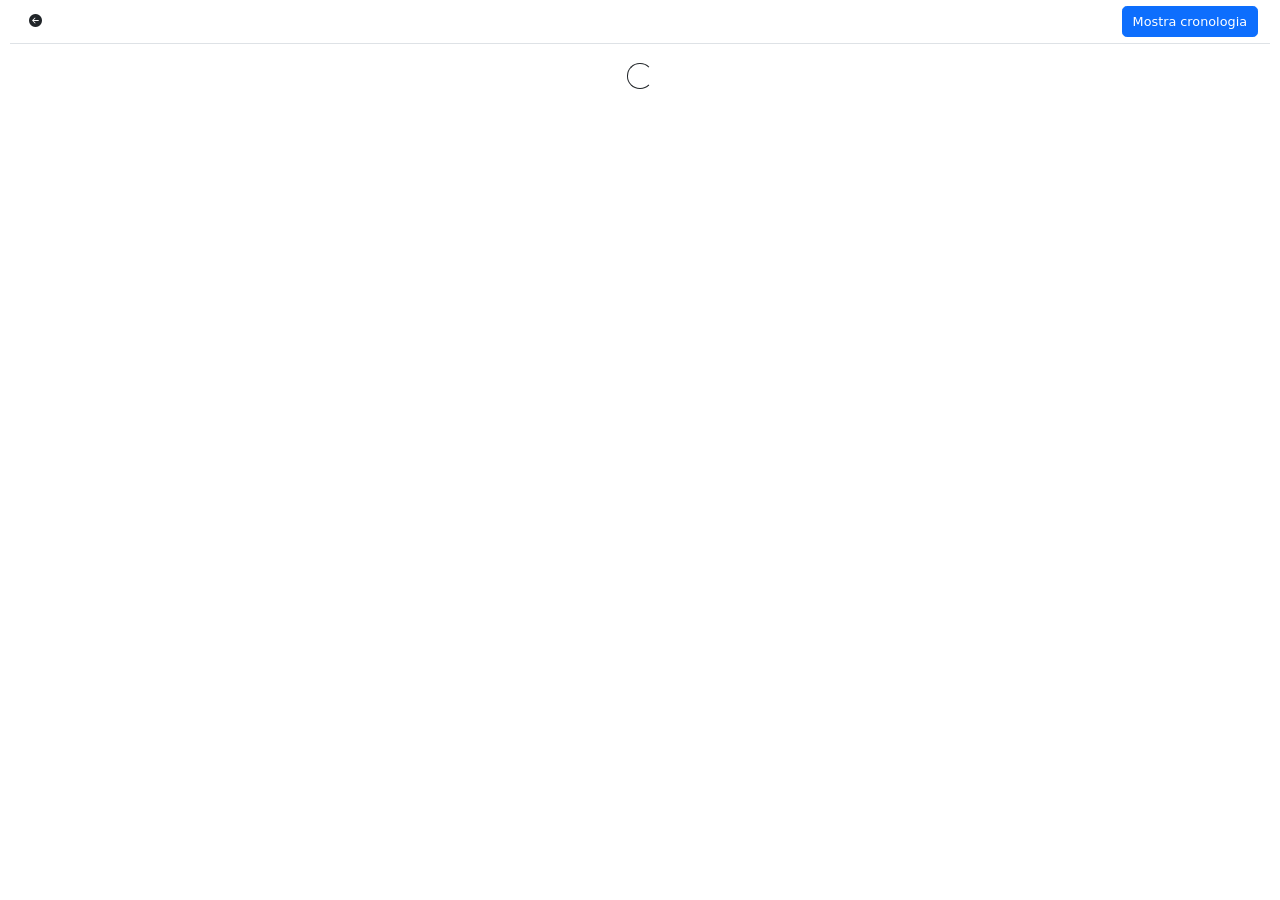
<file: watch-later/index.html>
<!DOCTYPE html><html  data-capo=""><head><meta charset="utf-8">
<meta name="viewport" content="width=device-width, initial-scale=1">
<link rel="stylesheet" href="https://cdn.jsdelivr.net/npm/bootstrap@5.3.3/dist/css/bootstrap.min.css">
<link rel="stylesheet" href="https://cdn.jsdelivr.net/npm/bootstrap-icons@1.11.3/font/bootstrap-icons.min.css">
<style>.resizable{resize:vertical}.center{align-items:center;display:flex;flex-direction:column;height:100%;justify-content:center}.flex-1{flex:1}.v-center{align-items:center;display:flex;flex-direction:column;height:100%;justify-content:center}html{font-size:.8rem}</style>
<style>.dp__input_wrap{box-sizing:unset;position:relative;width:100%}.dp__input_wrap:focus{border-color:var(--dp-border-color-hover);outline:none}.dp__input_valid{box-shadow:0 0 var(--dp-border-radius) var(--dp-success-color)}.dp__input_valid,.dp__input_valid:hover{border-color:var(--dp-success-color)}.dp__input_invalid{box-shadow:0 0 var(--dp-border-radius) var(--dp-danger-color)}.dp__input_invalid,.dp__input_invalid:hover{border-color:var(--dp-danger-color)}.dp__input{background-color:var(--dp-background-color);border:1px solid var(--dp-border-color);border-radius:var(--dp-border-radius);box-sizing:border-box;color:var(--dp-text-color);font-family:var(--dp-font-family);font-size:var(--dp-font-size);line-height:calc(var(--dp-font-size)*1.5);outline:none;padding:var(--dp-input-padding);transition:border-color .2s cubic-bezier(.645,.045,.355,1);width:100%}.dp__input::-moz-placeholder{opacity:.7}.dp__input::placeholder{opacity:.7}.dp__input:hover:not(.dp__input_focus){border-color:var(--dp-border-color-hover)}.dp__input_reg{caret-color:transparent}.dp__input_focus{border-color:var(--dp-border-color-focus)}.dp__disabled{background:var(--dp-disabled-color)}.dp__disabled::-moz-placeholder{color:var(--dp-disabled-color-text)}.dp__disabled::placeholder{color:var(--dp-disabled-color-text)}.dp__input_icons{display:inline-block;height:var(--dp-font-size);width:var(--dp-font-size);stroke-width:0;box-sizing:content-box;color:var(--dp-icon-color);font-size:var(--dp-font-size);line-height:calc(var(--dp-font-size)*1.5);padding:6px 12px}.dp__input_icon{inset-inline-start:0}.dp--clear-btn,.dp__input_icon{color:var(--dp-icon-color);cursor:pointer;position:absolute;top:50%;transform:translateY(-50%)}.dp--clear-btn{align-items:center;background:transparent;border:none;display:inline-flex;inset-inline-end:0;margin:0;padding:0}.dp__input_icon_pad{padding-inline-start:var(--dp-input-icon-padding)}.dp__menu{background:var(--dp-background-color);border:1px solid var(--dp-menu-border-color);border-radius:var(--dp-border-radius);font-family:var(--dp-font-family);font-size:var(--dp-font-size);min-width:var(--dp-menu-min-width);-webkit-user-select:none;-moz-user-select:none;user-select:none}.dp__menu,.dp__menu:after,.dp__menu:before{box-sizing:border-box}.dp__menu:focus{border:1px solid var(--dp-menu-border-color);outline:none}.dp--menu-wrapper{position:absolute;z-index:99999}.dp__menu_inner{padding:var(--dp-menu-padding)}.dp--menu--inner-stretched{padding:6px 0}.dp__menu_index{z-index:99999}.dp-menu-loading,.dp__menu_disabled,.dp__menu_readonly{inset:0;position:absolute;z-index:999999}.dp__menu_disabled{background:hsla(0,0%,100%,.5);cursor:not-allowed}.dp__menu_readonly{background:transparent;cursor:default}.dp-menu-loading{background:hsla(0,0%,100%,.5);cursor:default}.dp--menu-load-container{align-items:center;display:flex;height:100%;justify-content:center;width:100%}.dp--menu-loader{animation:dp-load-rotation 1s linear infinite;border:var(--dp-loader);border-bottom-color:transparent;border-radius:50%;box-sizing:border-box;display:inline-block;height:48px;position:absolute;width:48px}@keyframes dp-load-rotation{0%{transform:rotate(0deg)}to{transform:rotate(1turn)}}.dp__arrow_top{border-inline-end:1px solid var(--dp-menu-border-color);border-top:1px solid var(--dp-menu-border-color);top:0;transform:translate(-50%,-50%) rotate(-45deg)}.dp__arrow_bottom,.dp__arrow_top{background-color:var(--dp-background-color);height:12px;left:var(--dp-arrow-left);position:absolute;width:12px}.dp__arrow_bottom{border-bottom:1px solid var(--dp-menu-border-color);border-inline-end:1px solid var(--dp-menu-border-color);bottom:0;transform:translate(-50%,50%) rotate(45deg)}.dp__action_extra{padding:2px 0;text-align:center}.dp--preset-dates{border-inline-end:1px solid var(--dp-border-color);padding:5px}@media only screen and (width <= 600px){.dp--preset-dates{align-self:center;border:none;display:flex;max-width:calc(var(--dp-menu-width) - var(--dp-action-row-padding)*2);overflow-x:auto}}.dp--preset-dates-collapsed{align-self:center;border:none;display:flex;max-width:calc(var(--dp-menu-width) - var(--dp-action-row-padding)*2);overflow-x:auto}.dp__sidebar_left{border-inline-end:1px solid var(--dp-border-color);padding:5px}.dp__sidebar_right{margin-inline-end:1px solid var(--dp-border-color);padding:5px}.dp--preset-range{border-radius:var(--dp-border-radius);color:var(--dp-text-color);display:block;padding:5px;text-align:left;transition:var(--dp-common-transition);white-space:nowrap;width:100%}.dp--preset-range:hover{background-color:var(--dp-hover-color);color:var(--dp-hover-text-color);cursor:pointer}@media only screen and (width <= 600px){.dp--preset-range{border:1px solid var(--dp-border-color);margin:0 3px}.dp--preset-range:first-child{margin-left:0}.dp--preset-range:last-child{margin-right:0}}.dp--preset-range-collapsed{border:1px solid var(--dp-border-color);margin:0 3px}.dp--preset-range-collapsed:first-child{margin-left:0}.dp--preset-range-collapsed:last-child{margin-right:0}.dp__menu_content_wrapper{display:flex}@media only screen and (width <= 600px){.dp__menu_content_wrapper{flex-direction:column-reverse}}.dp--menu-content-wrapper-collapsed{flex-direction:column-reverse}.dp__calendar_header{align-items:center;color:var(--dp-text-color);display:flex;font-weight:700;justify-content:center;position:relative;white-space:nowrap}.dp__calendar_header_item{box-sizing:border-box;flex-grow:1;height:var(--dp-cell-size);padding:var(--dp-cell-padding);text-align:center;width:var(--dp-cell-size)}.dp__calendar_row{align-items:center;display:flex;justify-content:center;margin:var(--dp-row-margin)}.dp__calendar_item{box-sizing:border-box;color:var(--dp-text-color);flex-grow:1;text-align:center}.dp__calendar{position:relative}.dp__calendar_header_cell{border-bottom:thin solid var(--dp-border-color);padding:var(--dp-calendar-header-cell-padding)}.dp__cell_inner{align-items:center;border:1px solid transparent;border-radius:var(--dp-cell-border-radius);box-sizing:border-box;display:flex;height:var(--dp-cell-size);justify-content:center;padding:var(--dp-cell-padding);position:relative;text-align:center;width:var(--dp-cell-size)}.dp__cell_inner:hover{transition:all .2s}.dp__cell_auto_range_start,.dp__date_hover_start:hover,.dp__range_start{border-end-end-radius:0;border-start-end-radius:0}.dp__cell_auto_range_end,.dp__date_hover_end:hover,.dp__range_end{border-end-start-radius:0;border-start-start-radius:0}.dp__active_date,.dp__range_end,.dp__range_start{background:var(--dp-primary-color);color:var(--dp-primary-text-color)}.dp__date_hover:hover,.dp__date_hover_end:hover,.dp__date_hover_start:hover{background:var(--dp-hover-color);color:var(--dp-hover-text-color)}.dp__cell_disabled,.dp__cell_offset{color:var(--dp-secondary-color)}.dp__cell_disabled{cursor:not-allowed}.dp__range_between{background:var(--dp-range-between-dates-background-color);border:1px solid var(--dp-range-between-border-color);border-radius:0;color:var(--dp-range-between-dates-text-color)}.dp__range_between_week{background:var(--dp-primary-color);border-bottom:1px solid var(--dp-primary-color);border-radius:0;border-top:1px solid var(--dp-primary-color);color:var(--dp-primary-text-color)}.dp__today{border:1px solid var(--dp-primary-color)}.dp__week_num{color:var(--dp-secondary-color);text-align:center}.dp__cell_auto_range{border-bottom:1px dashed var(--dp-primary-color);border-radius:0;border-top:1px dashed var(--dp-primary-color)}.dp__cell_auto_range_start{border-bottom:1px dashed var(--dp-primary-color);border-end-start-radius:var(--dp-cell-border-radius);border-inline-start:1px dashed var(--dp-primary-color);border-start-start-radius:var(--dp-cell-border-radius);border-top:1px dashed var(--dp-primary-color)}.dp__cell_auto_range_end{border-bottom:1px dashed var(--dp-primary-color);border-end-end-radius:var(--dp-cell-border-radius);border-inline-end:1px dashed var(--dp-primary-color);border-start-end-radius:var(--dp-cell-border-radius);border-top:1px dashed var(--dp-primary-color)}.dp__calendar_header_separator{background:var(--dp-border-color);height:1px;width:100%}.dp__calendar_next{margin-inline-start:var(--dp-multi-calendars-spacing)}.dp__marker_dot,.dp__marker_line{background-color:var(--dp-marker-color);bottom:0;height:5px;position:absolute}.dp__marker_dot{border-radius:50%;left:50%;transform:translateX(-50%);width:5px}.dp__marker_line{left:0;width:100%}.dp__marker_tooltip{background-color:var(--dp-tooltip-color);border:1px solid var(--dp-border-color);border-radius:var(--dp-border-radius);box-sizing:border-box;cursor:default;padding:5px;position:absolute;z-index:99999}.dp__tooltip_content{white-space:nowrap}.dp__tooltip_text{align-items:center;color:var(--dp-text-color);display:flex;flex-flow:row nowrap}.dp__tooltip_mark{background-color:var(--dp-text-color);border-radius:50%;color:var(--dp-text-color);height:5px;margin-inline-end:5px;width:5px}.dp__arrow_bottom_tp{background-color:var(--dp-tooltip-color);border-bottom:1px solid var(--dp-border-color);border-inline-end:1px solid var(--dp-border-color);bottom:0;height:8px;position:absolute;transform:translate(-50%,50%) rotate(45deg);width:8px}.dp__instance_calendar{position:relative;width:100%}@media only screen and (width <= 600px){.dp__flex_display{flex-direction:column}}.dp--flex-display-collapsed{flex-direction:column}.dp__cell_highlight{background-color:var(--dp-highlight-color)}.dp__month_year_row{align-items:center;box-sizing:border-box;color:var(--dp-text-color);display:flex;height:var(--dp-month-year-row-height)}.dp__inner_nav{align-items:center;border-radius:50%;color:var(--dp-icon-color);cursor:pointer;display:flex;height:var(--dp-month-year-row-button-size);justify-content:center;text-align:center;width:var(--dp-month-year-row-button-size)}.dp__inner_nav svg{height:var(--dp-button-icon-height);width:var(--dp-button-icon-height)}.dp__inner_nav:hover{background:var(--dp-hover-color);color:var(--dp-hover-icon-color)}[dir=rtl] .dp__inner_nav{transform:rotate(180deg)}.dp__inner_nav_disabled,.dp__inner_nav_disabled:hover{background:var(--dp-disabled-color);color:var(--dp-disabled-color-text);cursor:not-allowed}.dp--year-select,.dp__month_year_select{align-items:center;border-radius:var(--dp-border-radius);box-sizing:border-box;color:var(--dp-text-color);cursor:pointer;display:flex;height:var(--dp-month-year-row-height);justify-content:center;text-align:center}.dp--year-select:hover,.dp__month_year_select:hover{background:var(--dp-hover-color);color:var(--dp-hover-text-color);transition:var(--dp-common-transition)}.dp__month_year_select{width:50%}.dp--year-select{width:100%}.dp__month_year_wrap{display:flex;flex-direction:row;width:100%}.dp__year_disable_select{justify-content:space-around}.dp--header-wrap{display:flex;flex-direction:column;width:100%}.dp__overlay{background:var(--dp-background-color);box-sizing:border-box;color:var(--dp-text-color);font-family:var(--dp-font-family);transition:opacity 1s ease-out;width:100%;z-index:99999}.dp--overlay-absolute{height:100%;left:0;position:absolute;top:0}.dp--overlay-relative{position:relative}.dp__overlay_container::-webkit-scrollbar-track{background-color:var(--dp-scroll-bar-background);box-shadow:var(--dp-scroll-bar-background)}.dp__overlay_container::-webkit-scrollbar{background-color:var(--dp-scroll-bar-background);width:5px}.dp__overlay_container::-webkit-scrollbar-thumb{background-color:var(--dp-scroll-bar-color);border-radius:10px}.dp__overlay:focus{border:none;outline:none}.dp__container_flex{display:flex}.dp__container_block{display:block}.dp__overlay_container{flex-direction:column;height:var(--dp-overlay-height);overflow-y:auto}.dp__time_picker_overlay_container{height:100%}.dp__overlay_row{align-items:center;box-sizing:border-box;display:flex;flex-wrap:wrap;margin-inline:auto auto;max-width:100%;padding:0;width:100%}.dp__flex_row{flex:1}.dp__overlay_col{box-sizing:border-box;padding:var(--dp-overlay-col-padding);white-space:nowrap;width:33%}.dp__overlay_cell_pad{padding:var(--dp-common-padding) 0}.dp__overlay_cell_active{background:var(--dp-primary-color);color:var(--dp-primary-text-color)}.dp__overlay_cell,.dp__overlay_cell_active{border-radius:var(--dp-border-radius);cursor:pointer;text-align:center}.dp__overlay_cell:hover{transition:var(--dp-common-transition)}.dp__cell_in_between,.dp__overlay_cell:hover{background:var(--dp-hover-color);color:var(--dp-hover-text-color)}.dp__over_action_scroll{box-sizing:border-box;right:5px}.dp__overlay_cell_disabled{cursor:not-allowed}.dp__overlay_cell_disabled,.dp__overlay_cell_disabled:hover{background:var(--dp-disabled-color)}.dp__overlay_cell_active_disabled{cursor:not-allowed}.dp__overlay_cell_active_disabled,.dp__overlay_cell_active_disabled:hover{background:var(--dp-primary-disabled-color)}.dp--tp-wrap{max-width:var(--dp-menu-min-width)}.dp__time_input{align-items:center;color:var(--dp-text-color);display:flex;font-family:var(--dp-font-family);justify-content:center;-webkit-user-select:none;-moz-user-select:none;user-select:none;width:100%}.dp__time_col_reg_block{padding:0 20px}.dp__time_col_reg_inline{padding:0 10px}.dp__time_col_reg_with_button{padding:0 15px}.dp__time_col_sec{padding:0 10px}.dp__time_col_sec_with_button{padding:0 5px}.dp__time_col{align-items:center;display:flex;flex-direction:column;justify-content:center;text-align:center}.dp__time_col_block{font-size:var(--dp-time-font-size)}.dp__time_display_block{padding:0 3px}.dp__time_display_inline{padding:5px}.dp__time_picker_inline_container{display:flex;justify-content:center;width:100%}.dp__inc_dec_button{align-items:center;border-radius:50%;box-sizing:border-box;color:var(--dp-icon-color);cursor:pointer;display:flex;justify-content:center;margin:0;padding:5px}.dp__inc_dec_button,.dp__inc_dec_button svg{height:var(--dp-time-inc-dec-button-size);width:var(--dp-time-inc-dec-button-size)}.dp__inc_dec_button:hover{background:var(--dp-hover-color);color:var(--dp-primary-color)}.dp__time_display{align-items:center;border-radius:var(--dp-border-radius);color:var(--dp-text-color);cursor:pointer;display:flex;justify-content:center}.dp__time_display:hover:enabled{background:var(--dp-hover-color);color:var(--dp-hover-text-color)}.dp__inc_dec_button_inline{align-items:center;cursor:pointer;display:flex;height:8px;padding:0;width:100%}.dp__inc_dec_button_disabled,.dp__inc_dec_button_disabled:hover{background:var(--dp-disabled-color);color:var(--dp-disabled-color-text);cursor:not-allowed}.dp__pm_am_button{background:var(--dp-primary-color);border:none;border-radius:var(--dp-border-radius);color:var(--dp-primary-text-color);cursor:pointer;padding:var(--dp-common-padding)}.dp__tp_inline_btn_bar{background-color:var(--dp-secondary-color);border-collapse:collapse;height:4px;transition:var(--dp-common-transition);width:100%}.dp__tp_inline_btn_top:hover .dp__tp_btn_in_r{background-color:var(--dp-primary-color);transform:rotate(12deg) scale(1.15) translateY(-2px)}.dp__tp_inline_btn_bottom:hover .dp__tp_btn_in_r,.dp__tp_inline_btn_top:hover .dp__tp_btn_in_l{background-color:var(--dp-primary-color);transform:rotate(-12deg) scale(1.15) translateY(-2px)}.dp__tp_inline_btn_bottom:hover .dp__tp_btn_in_l{background-color:var(--dp-primary-color);transform:rotate(12deg) scale(1.15) translateY(-2px)}.dp--time-overlay-btn{background:none}.dp--time-invalid{background-color:var(--dp-disabled-color)}.dp__action_row{align-items:center;box-sizing:border-box;color:var(--dp-text-color);display:flex;flex-flow:row nowrap;padding:var(--dp-action-row-padding);width:100%}.dp__action_row svg{height:var(--dp-button-icon-height);width:auto}.dp__selection_preview{color:var(--dp-text-color);display:block;font-size:var(--dp-preview-font-size);overflow:hidden;text-overflow:ellipsis;white-space:nowrap}.dp__action_buttons{align-items:center;display:flex;flex:0;justify-content:flex-end;margin-inline-start:auto;white-space:nowrap}.dp__action_button{align-items:center;background:transparent;border:1px solid transparent;border-radius:var(--dp-border-radius);cursor:pointer;display:inline-flex;font-family:var(--dp-font-family);font-size:var(--dp-preview-font-size);height:var(--dp-action-button-height);line-height:var(--dp-action-button-height);margin-inline-start:3px;padding:var(--dp-action-buttons-padding)}.dp__action_cancel{border:1px solid var(--dp-border-color);color:var(--dp-text-color)}.dp__action_cancel:hover{border-color:var(--dp-primary-color);transition:var(--dp-action-row-transtion)}.dp__action_buttons .dp__action_select{background:var(--dp-primary-color);color:var(--dp-primary-text-color)}.dp__action_buttons .dp__action_select:hover{background:var(--dp-primary-color);transition:var(--dp-action-row-transtion)}.dp__action_buttons .dp__action_select:disabled{background:var(--dp-primary-disabled-color);cursor:not-allowed}.dp-quarter-picker-wrap{display:flex;flex-direction:column;height:100%;min-width:var(--dp-menu-min-width)}.dp--qr-btn-disabled{cursor:not-allowed}.dp--qr-btn-disabled,.dp--qr-btn-disabled:hover{background:var(--dp-disabled-color)}.dp--qr-btn{padding:var(--dp-common-padding);width:100%}.dp--qr-btn:not(.dp--highlighted,.dp--qr-btn-active,.dp--qr-btn-disabled,.dp--qr-btn-between){background:none}.dp--qr-btn:hover:not(.dp--qr-btn-active,.dp--qr-btn-disabled){background:var(--dp-hover-color);color:var(--dp-hover-text-color);transition:var(--dp-common-transition)}.dp--quarter-items{display:flex;flex:1;flex-direction:column;height:100%;justify-content:space-evenly;width:100%}.dp--qr-btn-active{background:var(--dp-primary-color);color:var(--dp-primary-text-color)}.dp--qr-btn-between{background:var(--dp-hover-color);color:var(--dp-hover-text-color)}.dp--qr-btn,.dp--time-invalid,.dp--time-overlay-btn,.dp__btn{border:none;font:inherit;line-height:normal;transition:var(--dp-common-transition)}.dp--year-mode-picker{align-items:center;display:flex;height:var(--dp-cell-size);justify-content:space-between;width:100%}:root{--dp-common-transition:all 0.1s ease-in;--dp-menu-padding:6px 8px;--dp-animation-duration:0.1s;--dp-menu-appear-transition-timing:cubic-bezier(.4,0,1,1);--dp-transition-timing:ease-out;--dp-action-row-transtion:all 0.2s ease-in;--dp-font-family:-apple-system,blinkmacsystemfont,"Segoe UI",roboto,oxygen,ubuntu,cantarell,"Open Sans","Helvetica Neue",sans-serif;--dp-border-radius:4px;--dp-cell-border-radius:4px;--dp-transition-length:22px;--dp-transition-timing-general:0.1s;--dp-button-height:35px;--dp-month-year-row-height:35px;--dp-month-year-row-button-size:25px;--dp-button-icon-height:20px;--dp-calendar-wrap-padding:0 5px;--dp-cell-size:35px;--dp-cell-padding:5px;--dp-common-padding:10px;--dp-input-icon-padding:35px;--dp-input-padding:6px 30px 6px 12px;--dp-menu-min-width:260px;--dp-action-buttons-padding:1px 6px;--dp-row-margin:5px 0;--dp-calendar-header-cell-padding:0.5rem;--dp-multi-calendars-spacing:10px;--dp-overlay-col-padding:3px;--dp-time-inc-dec-button-size:32px;--dp-font-size:1rem;--dp-preview-font-size:0.8rem;--dp-time-font-size:2rem;--dp-action-button-height:22px;--dp-action-row-padding:8px;--dp-direction:ltr}.dp__theme_dark{--dp-background-color:#212121;--dp-text-color:#fff;--dp-hover-color:#484848;--dp-hover-text-color:#fff;--dp-hover-icon-color:#959595;--dp-primary-color:#005cb2;--dp-primary-disabled-color:#61a8ea;--dp-primary-text-color:#fff;--dp-secondary-color:#a9a9a9;--dp-border-color:#2d2d2d;--dp-menu-border-color:#2d2d2d;--dp-border-color-hover:#aaaeb7;--dp-border-color-focus:#aaaeb7;--dp-disabled-color:#737373;--dp-disabled-color-text:#d0d0d0;--dp-scroll-bar-background:#212121;--dp-scroll-bar-color:#484848;--dp-success-color:#00701a;--dp-success-color-disabled:#428f59;--dp-icon-color:#959595;--dp-danger-color:#e53935;--dp-marker-color:#e53935;--dp-tooltip-color:#3e3e3e;--dp-highlight-color:rgba(0,92,178,.2);--dp-range-between-dates-background-color:var(--dp-hover-color,#484848);--dp-range-between-dates-text-color:var(--dp-hover-text-color,#fff);--dp-range-between-border-color:var(--dp-hover-color,#fff);--dp-loader:5px solid #005cb2}.dp__theme_light{--dp-background-color:#fff;--dp-text-color:#212121;--dp-hover-color:#f3f3f3;--dp-hover-text-color:#212121;--dp-hover-icon-color:#959595;--dp-primary-color:#1976d2;--dp-primary-disabled-color:#6bacea;--dp-primary-text-color:#fff;--dp-secondary-color:#c0c4cc;--dp-border-color:#ddd;--dp-menu-border-color:#ddd;--dp-border-color-hover:#aaaeb7;--dp-border-color-focus:#aaaeb7;--dp-disabled-color:#f6f6f6;--dp-scroll-bar-background:#f3f3f3;--dp-scroll-bar-color:#959595;--dp-success-color:#76d275;--dp-success-color-disabled:#a3d9b1;--dp-icon-color:#959595;--dp-danger-color:#ff6f60;--dp-marker-color:#ff6f60;--dp-tooltip-color:#fafafa;--dp-disabled-color-text:#8e8e8e;--dp-highlight-color:rgba(25,118,210,.1);--dp-range-between-dates-background-color:var(--dp-hover-color,#f3f3f3);--dp-range-between-dates-text-color:var(--dp-hover-text-color,#212121);--dp-range-between-border-color:var(--dp-hover-color,#f3f3f3);--dp-loader:5px solid #1976d2}.dp__flex{align-items:center;display:flex}.dp__btn{background:none}.dp__main{box-sizing:border-box;font-family:var(--dp-font-family);position:relative;-webkit-user-select:none;-moz-user-select:none;user-select:none;width:100%}.dp__main *{direction:var(--dp-direction,ltr)}.dp__pointer{cursor:pointer}.dp__icon{stroke:currentcolor;fill:currentcolor}.dp__button{align-items:center;box-sizing:border-box;color:var(--dp-icon-color);cursor:pointer;display:flex;height:var(--dp-button-height);padding:var(--dp-common-padding);place-content:center center;text-align:center;width:100%}.dp__button.dp__overlay_action{bottom:0;position:absolute}.dp__button:hover{background:var(--dp-hover-color);color:var(--dp-hover-icon-color)}.dp__button svg{height:var(--dp-button-icon-height);width:auto}.dp__button_bottom{border-bottom-left-radius:var(--dp-border-radius);border-bottom-right-radius:var(--dp-border-radius)}.dp__flex_display{display:flex}.dp__flex_display_with_input{align-items:flex-start;flex-direction:column}.dp__relative{position:relative}.calendar-next-enter-active,.calendar-next-leave-active,.calendar-prev-enter-active,.calendar-prev-leave-active{transition:all var(--dp-transition-timing-general) ease-out}.calendar-next-enter-from{opacity:0;transform:translateX(var(--dp-transition-length))}.calendar-next-leave-to,.calendar-prev-enter-from{opacity:0;transform:translateX(calc(var(--dp-transition-length)*-1))}.calendar-prev-leave-to{opacity:0;transform:translateX(var(--dp-transition-length))}.dp-menu-appear-bottom-enter-active,.dp-menu-appear-bottom-leave-active,.dp-menu-appear-top-enter-active,.dp-menu-appear-top-leave-active,.dp-slide-down-enter-active,.dp-slide-down-leave-active,.dp-slide-up-enter-active,.dp-slide-up-leave-active{transition:all var(--dp-animation-duration) var(--dp-transition-timing)}.dp-menu-appear-top-enter-from,.dp-menu-appear-top-leave-to,.dp-slide-down-leave-to,.dp-slide-up-enter-from{opacity:0;transform:translateY(var(--dp-transition-length))}.dp-menu-appear-bottom-enter-from,.dp-menu-appear-bottom-leave-to,.dp-slide-down-enter-from,.dp-slide-up-leave-to{opacity:0;transform:translateY(calc(var(--dp-transition-length)*-1))}.dp--arrow-btn-nav{transition:var(--dp-common-transition)}.dp--highlighted{background-color:var(--dp-highlight-color)}.dp--hidden-el{visibility:hidden}</style>
<style>.fixed-bottom[data-v-e787506e]{z-index:1050}</style>
<style>.header[data-v-de615142]{min-height:3.45rem}</style>
<style>.clickable-icon[data-v-bb3a0d71]{align-items:center;border-radius:var(--bs-border-radius);cursor:pointer;display:flex;flex-direction:column;justify-content:center;min-height:2.3rem;min-width:3rem;padding:.25rem}.clickable-icon .border[data-v-bb3a0d71]{border:var(--bs-border-width) var(--bs-border-style) var(--bs-border-color)}.on-hover[data-v-bb3a0d71]{box-shadow:var(--bs-box-shadow-sm)}.on-click[data-v-bb3a0d71]{box-shadow:var(--bs-box-shadow-inset)}.disable[data-v-bb3a0d71]{color:var(--bs-gray)}</style>
<style>.card{&[data-v-75132160]{width:50%}.poster[data-v-75132160]{max-width:8rem}}</style>
<link rel="stylesheet" href="/_nuxt/entry.BqoaIHBg.css" crossorigin>
<link rel="stylesheet" href="/_nuxt/default.BRhqkePM.css" crossorigin>
<link rel="stylesheet" href="/_nuxt/clickable-icon.Bd95Ibo8.css" crossorigin>
<link rel="preload" as="fetch" crossorigin="anonymous" href="/watch-later/_payload.json?abb20b28-085e-4817-b5ca-8dfe0b2ad935">
<link rel="modulepreload" as="script" crossorigin href="/_nuxt/Cm-w5V6W.js">
<link rel="modulepreload" as="script" crossorigin href="/_nuxt/C44vk4JT.js">
<link rel="modulepreload" as="script" crossorigin href="/_nuxt/BDnH8ba5.js">
<link rel="modulepreload" as="script" crossorigin href="/_nuxt/CiGr2qIy.js">
<link rel="modulepreload" as="script" crossorigin href="/_nuxt/Dp8H9LEX.js">
<link rel="modulepreload" as="script" crossorigin href="/_nuxt/D6eP1FV8.js">
<link rel="modulepreload" as="script" crossorigin href="/_nuxt/DVWJdUhW.js">
<link rel="modulepreload" as="script" crossorigin href="/_nuxt/CgpXJoEy.js">
<link rel="modulepreload" as="script" crossorigin href="/_nuxt/B2tTLEKf.js">
<link rel="modulepreload" as="script" crossorigin href="/_nuxt/BSJdzFKJ.js">
<link rel="prefetch" as="script" crossorigin href="/_nuxt/dQCR4fIw.js">
<link rel="prefetch" as="script" crossorigin href="/_nuxt/2RxNnVJA.js">
<link rel="prefetch" as="script" crossorigin href="/_nuxt/BwMtyrf3.js">
<link rel="prefetch" as="script" crossorigin href="/_nuxt/B680n92n.js">
<link rel="prefetch" as="script" crossorigin href="/_nuxt/BU24Magm.js">
<script type="module" src="/_nuxt/Cm-w5V6W.js" crossorigin></script></head><body><div id="__nuxt"><!--[--><!----><div class="container-fluid d-flex flex-column min-vh-100"><div class="row"><div class="col"><div class="header border-bottom p-2" data-v-de615142><div class="float-start" data-v-de615142><div class="clickable-icon" data-v-de615142 data-v-bb3a0d71><i class="bi bi-arrow-left-circle-fill" data-v-bb3a0d71></i></div></div><!----><div class="float-end me-2" data-v-de615142><button type="button" class="btn btn-primary" data-v-de615142>Mostra cronologia</button></div></div></div></div><div class="row flex-grow-1"><div class="col"><div class="d-flex flex-column align-items-center mt-4" data-v-75132160><!--[--><!--]--></div></div></div></div><!--]--></div><div id="teleports"></div><script type="application/json" data-nuxt-data="nuxt-app" data-ssr="true" id="__NUXT_DATA__" data-src="/watch-later/_payload.json?abb20b28-085e-4817-b5ca-8dfe0b2ad935">[{"state":1,"once":4,"_errors":5,"serverRendered":7,"path":8,"prerenderedAt":9},["Reactive",2],{"$snuxt-i18n-meta":3},{},["Set"],["ShallowReactive",6],{},true,"/watch-later",1733662532585]</script>
<script>window.__NUXT__={};window.__NUXT__.config={public:{environment:"prod",enableLogin:"false",beEndpoint:"https://randommovie-be.onrender.com",i18n:{baseUrl:"",defaultLocale:"",defaultDirection:"ltr",strategy:"prefix_except_default",lazy:false,rootRedirect:"",routesNameSeparator:"___",defaultLocaleRouteNameSuffix:"default",skipSettingLocaleOnNavigate:false,differentDomains:false,trailingSlash:false,configLocales:[],locales:{},detectBrowserLanguage:{alwaysRedirect:false,cookieCrossOrigin:false,cookieDomain:"",cookieKey:"i18n_redirected",cookieSecure:false,fallbackLocale:"",redirectOn:"root",useCookie:true},experimental:{localeDetector:"",switchLocalePathLinkSSR:false,autoImportTranslationFunctions:false},multiDomainLocales:false}},app:{baseURL:"/",buildId:"abb20b28-085e-4817-b5ca-8dfe0b2ad935",buildAssetsDir:"/_nuxt/",cdnURL:""}}</script>
<script src="https://cdn.jsdelivr.net/npm/bootstrap@5.3.3/dist/js/bootstrap.bundle.min.js"></script></body></html>
</file>
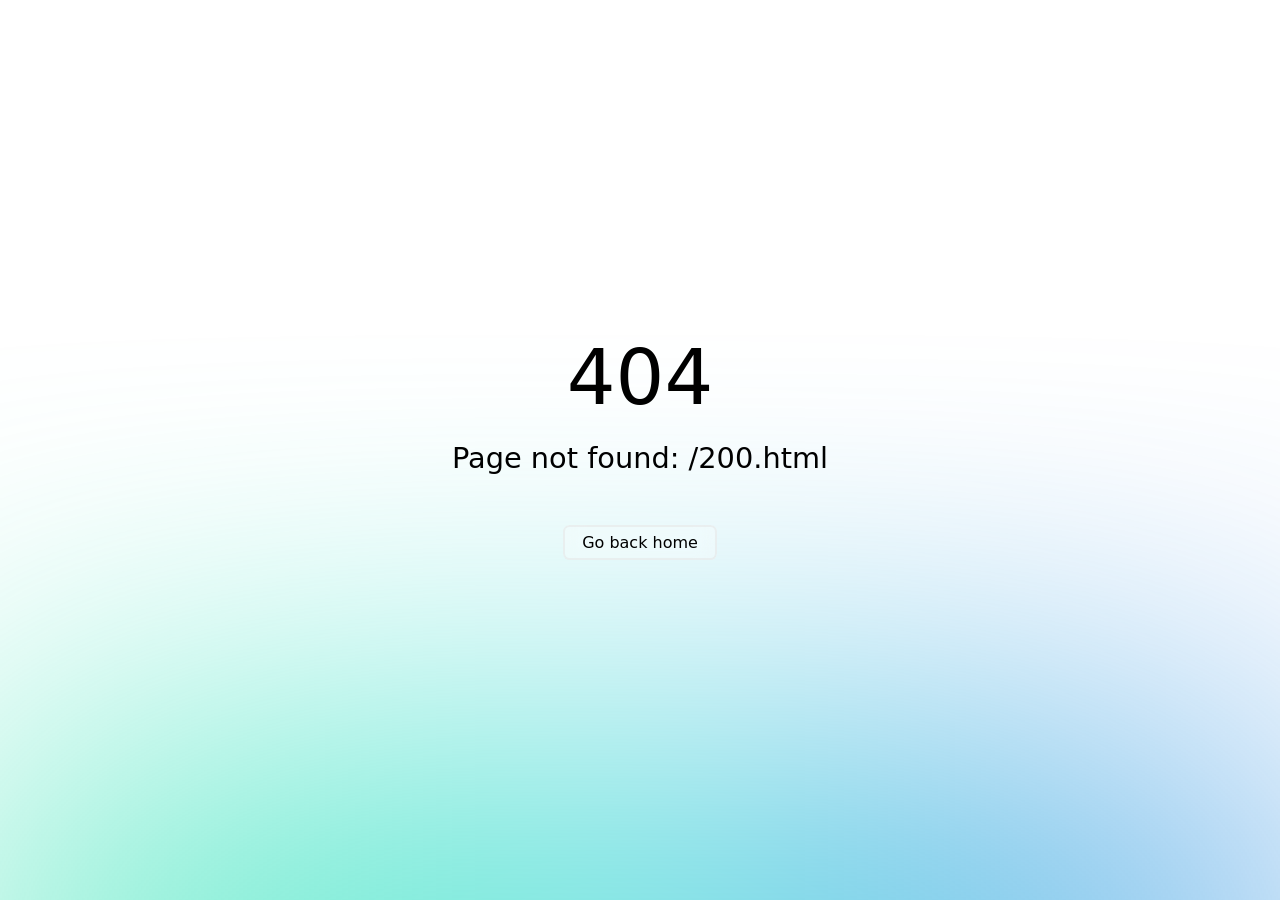
<file: 200.html>
<!DOCTYPE html><html  data-capo=""><head><meta charset="utf-8">
<meta name="viewport" content="width=device-width, initial-scale=1">
<link rel="stylesheet" href="https://cdn.jsdelivr.net/npm/bootstrap@5.3.3/dist/css/bootstrap.min.css">
<link rel="stylesheet" href="https://cdn.jsdelivr.net/npm/bootstrap-icons@1.11.3/font/bootstrap-icons.min.css">
<style>.resizable{resize:vertical}.center{align-items:center;display:flex;flex-direction:column;height:100%;justify-content:center}.flex-1{flex:1}.v-center{align-items:center;display:flex;flex-direction:column;height:100%;justify-content:center}html{font-size:.8rem}</style>
<style>.dp__input_wrap{box-sizing:unset;position:relative;width:100%}.dp__input_wrap:focus{border-color:var(--dp-border-color-hover);outline:none}.dp__input_valid{box-shadow:0 0 var(--dp-border-radius) var(--dp-success-color)}.dp__input_valid,.dp__input_valid:hover{border-color:var(--dp-success-color)}.dp__input_invalid{box-shadow:0 0 var(--dp-border-radius) var(--dp-danger-color)}.dp__input_invalid,.dp__input_invalid:hover{border-color:var(--dp-danger-color)}.dp__input{background-color:var(--dp-background-color);border:1px solid var(--dp-border-color);border-radius:var(--dp-border-radius);box-sizing:border-box;color:var(--dp-text-color);font-family:var(--dp-font-family);font-size:var(--dp-font-size);line-height:calc(var(--dp-font-size)*1.5);outline:none;padding:var(--dp-input-padding);transition:border-color .2s cubic-bezier(.645,.045,.355,1);width:100%}.dp__input::-moz-placeholder{opacity:.7}.dp__input::placeholder{opacity:.7}.dp__input:hover:not(.dp__input_focus){border-color:var(--dp-border-color-hover)}.dp__input_reg{caret-color:transparent}.dp__input_focus{border-color:var(--dp-border-color-focus)}.dp__disabled{background:var(--dp-disabled-color)}.dp__disabled::-moz-placeholder{color:var(--dp-disabled-color-text)}.dp__disabled::placeholder{color:var(--dp-disabled-color-text)}.dp__input_icons{display:inline-block;height:var(--dp-font-size);width:var(--dp-font-size);stroke-width:0;box-sizing:content-box;color:var(--dp-icon-color);font-size:var(--dp-font-size);line-height:calc(var(--dp-font-size)*1.5);padding:6px 12px}.dp__input_icon{inset-inline-start:0}.dp--clear-btn,.dp__input_icon{color:var(--dp-icon-color);cursor:pointer;position:absolute;top:50%;transform:translateY(-50%)}.dp--clear-btn{align-items:center;background:transparent;border:none;display:inline-flex;inset-inline-end:0;margin:0;padding:0}.dp__input_icon_pad{padding-inline-start:var(--dp-input-icon-padding)}.dp__menu{background:var(--dp-background-color);border:1px solid var(--dp-menu-border-color);border-radius:var(--dp-border-radius);font-family:var(--dp-font-family);font-size:var(--dp-font-size);min-width:var(--dp-menu-min-width);-webkit-user-select:none;-moz-user-select:none;user-select:none}.dp__menu,.dp__menu:after,.dp__menu:before{box-sizing:border-box}.dp__menu:focus{border:1px solid var(--dp-menu-border-color);outline:none}.dp--menu-wrapper{position:absolute;z-index:99999}.dp__menu_inner{padding:var(--dp-menu-padding)}.dp--menu--inner-stretched{padding:6px 0}.dp__menu_index{z-index:99999}.dp-menu-loading,.dp__menu_disabled,.dp__menu_readonly{inset:0;position:absolute;z-index:999999}.dp__menu_disabled{background:hsla(0,0%,100%,.5);cursor:not-allowed}.dp__menu_readonly{background:transparent;cursor:default}.dp-menu-loading{background:hsla(0,0%,100%,.5);cursor:default}.dp--menu-load-container{align-items:center;display:flex;height:100%;justify-content:center;width:100%}.dp--menu-loader{animation:dp-load-rotation 1s linear infinite;border:var(--dp-loader);border-bottom-color:transparent;border-radius:50%;box-sizing:border-box;display:inline-block;height:48px;position:absolute;width:48px}@keyframes dp-load-rotation{0%{transform:rotate(0deg)}to{transform:rotate(1turn)}}.dp__arrow_top{border-inline-end:1px solid var(--dp-menu-border-color);border-top:1px solid var(--dp-menu-border-color);top:0;transform:translate(-50%,-50%) rotate(-45deg)}.dp__arrow_bottom,.dp__arrow_top{background-color:var(--dp-background-color);height:12px;left:var(--dp-arrow-left);position:absolute;width:12px}.dp__arrow_bottom{border-bottom:1px solid var(--dp-menu-border-color);border-inline-end:1px solid var(--dp-menu-border-color);bottom:0;transform:translate(-50%,50%) rotate(45deg)}.dp__action_extra{padding:2px 0;text-align:center}.dp--preset-dates{border-inline-end:1px solid var(--dp-border-color);padding:5px}@media only screen and (width <= 600px){.dp--preset-dates{align-self:center;border:none;display:flex;max-width:calc(var(--dp-menu-width) - var(--dp-action-row-padding)*2);overflow-x:auto}}.dp--preset-dates-collapsed{align-self:center;border:none;display:flex;max-width:calc(var(--dp-menu-width) - var(--dp-action-row-padding)*2);overflow-x:auto}.dp__sidebar_left{border-inline-end:1px solid var(--dp-border-color);padding:5px}.dp__sidebar_right{margin-inline-end:1px solid var(--dp-border-color);padding:5px}.dp--preset-range{border-radius:var(--dp-border-radius);color:var(--dp-text-color);display:block;padding:5px;text-align:left;transition:var(--dp-common-transition);white-space:nowrap;width:100%}.dp--preset-range:hover{background-color:var(--dp-hover-color);color:var(--dp-hover-text-color);cursor:pointer}@media only screen and (width <= 600px){.dp--preset-range{border:1px solid var(--dp-border-color);margin:0 3px}.dp--preset-range:first-child{margin-left:0}.dp--preset-range:last-child{margin-right:0}}.dp--preset-range-collapsed{border:1px solid var(--dp-border-color);margin:0 3px}.dp--preset-range-collapsed:first-child{margin-left:0}.dp--preset-range-collapsed:last-child{margin-right:0}.dp__menu_content_wrapper{display:flex}@media only screen and (width <= 600px){.dp__menu_content_wrapper{flex-direction:column-reverse}}.dp--menu-content-wrapper-collapsed{flex-direction:column-reverse}.dp__calendar_header{align-items:center;color:var(--dp-text-color);display:flex;font-weight:700;justify-content:center;position:relative;white-space:nowrap}.dp__calendar_header_item{box-sizing:border-box;flex-grow:1;height:var(--dp-cell-size);padding:var(--dp-cell-padding);text-align:center;width:var(--dp-cell-size)}.dp__calendar_row{align-items:center;display:flex;justify-content:center;margin:var(--dp-row-margin)}.dp__calendar_item{box-sizing:border-box;color:var(--dp-text-color);flex-grow:1;text-align:center}.dp__calendar{position:relative}.dp__calendar_header_cell{border-bottom:thin solid var(--dp-border-color);padding:var(--dp-calendar-header-cell-padding)}.dp__cell_inner{align-items:center;border:1px solid transparent;border-radius:var(--dp-cell-border-radius);box-sizing:border-box;display:flex;height:var(--dp-cell-size);justify-content:center;padding:var(--dp-cell-padding);position:relative;text-align:center;width:var(--dp-cell-size)}.dp__cell_inner:hover{transition:all .2s}.dp__cell_auto_range_start,.dp__date_hover_start:hover,.dp__range_start{border-end-end-radius:0;border-start-end-radius:0}.dp__cell_auto_range_end,.dp__date_hover_end:hover,.dp__range_end{border-end-start-radius:0;border-start-start-radius:0}.dp__active_date,.dp__range_end,.dp__range_start{background:var(--dp-primary-color);color:var(--dp-primary-text-color)}.dp__date_hover:hover,.dp__date_hover_end:hover,.dp__date_hover_start:hover{background:var(--dp-hover-color);color:var(--dp-hover-text-color)}.dp__cell_disabled,.dp__cell_offset{color:var(--dp-secondary-color)}.dp__cell_disabled{cursor:not-allowed}.dp__range_between{background:var(--dp-range-between-dates-background-color);border:1px solid var(--dp-range-between-border-color);border-radius:0;color:var(--dp-range-between-dates-text-color)}.dp__range_between_week{background:var(--dp-primary-color);border-bottom:1px solid var(--dp-primary-color);border-radius:0;border-top:1px solid var(--dp-primary-color);color:var(--dp-primary-text-color)}.dp__today{border:1px solid var(--dp-primary-color)}.dp__week_num{color:var(--dp-secondary-color);text-align:center}.dp__cell_auto_range{border-bottom:1px dashed var(--dp-primary-color);border-radius:0;border-top:1px dashed var(--dp-primary-color)}.dp__cell_auto_range_start{border-bottom:1px dashed var(--dp-primary-color);border-end-start-radius:var(--dp-cell-border-radius);border-inline-start:1px dashed var(--dp-primary-color);border-start-start-radius:var(--dp-cell-border-radius);border-top:1px dashed var(--dp-primary-color)}.dp__cell_auto_range_end{border-bottom:1px dashed var(--dp-primary-color);border-end-end-radius:var(--dp-cell-border-radius);border-inline-end:1px dashed var(--dp-primary-color);border-start-end-radius:var(--dp-cell-border-radius);border-top:1px dashed var(--dp-primary-color)}.dp__calendar_header_separator{background:var(--dp-border-color);height:1px;width:100%}.dp__calendar_next{margin-inline-start:var(--dp-multi-calendars-spacing)}.dp__marker_dot,.dp__marker_line{background-color:var(--dp-marker-color);bottom:0;height:5px;position:absolute}.dp__marker_dot{border-radius:50%;left:50%;transform:translateX(-50%);width:5px}.dp__marker_line{left:0;width:100%}.dp__marker_tooltip{background-color:var(--dp-tooltip-color);border:1px solid var(--dp-border-color);border-radius:var(--dp-border-radius);box-sizing:border-box;cursor:default;padding:5px;position:absolute;z-index:99999}.dp__tooltip_content{white-space:nowrap}.dp__tooltip_text{align-items:center;color:var(--dp-text-color);display:flex;flex-flow:row nowrap}.dp__tooltip_mark{background-color:var(--dp-text-color);border-radius:50%;color:var(--dp-text-color);height:5px;margin-inline-end:5px;width:5px}.dp__arrow_bottom_tp{background-color:var(--dp-tooltip-color);border-bottom:1px solid var(--dp-border-color);border-inline-end:1px solid var(--dp-border-color);bottom:0;height:8px;position:absolute;transform:translate(-50%,50%) rotate(45deg);width:8px}.dp__instance_calendar{position:relative;width:100%}@media only screen and (width <= 600px){.dp__flex_display{flex-direction:column}}.dp--flex-display-collapsed{flex-direction:column}.dp__cell_highlight{background-color:var(--dp-highlight-color)}.dp__month_year_row{align-items:center;box-sizing:border-box;color:var(--dp-text-color);display:flex;height:var(--dp-month-year-row-height)}.dp__inner_nav{align-items:center;border-radius:50%;color:var(--dp-icon-color);cursor:pointer;display:flex;height:var(--dp-month-year-row-button-size);justify-content:center;text-align:center;width:var(--dp-month-year-row-button-size)}.dp__inner_nav svg{height:var(--dp-button-icon-height);width:var(--dp-button-icon-height)}.dp__inner_nav:hover{background:var(--dp-hover-color);color:var(--dp-hover-icon-color)}[dir=rtl] .dp__inner_nav{transform:rotate(180deg)}.dp__inner_nav_disabled,.dp__inner_nav_disabled:hover{background:var(--dp-disabled-color);color:var(--dp-disabled-color-text);cursor:not-allowed}.dp--year-select,.dp__month_year_select{align-items:center;border-radius:var(--dp-border-radius);box-sizing:border-box;color:var(--dp-text-color);cursor:pointer;display:flex;height:var(--dp-month-year-row-height);justify-content:center;text-align:center}.dp--year-select:hover,.dp__month_year_select:hover{background:var(--dp-hover-color);color:var(--dp-hover-text-color);transition:var(--dp-common-transition)}.dp__month_year_select{width:50%}.dp--year-select{width:100%}.dp__month_year_wrap{display:flex;flex-direction:row;width:100%}.dp__year_disable_select{justify-content:space-around}.dp--header-wrap{display:flex;flex-direction:column;width:100%}.dp__overlay{background:var(--dp-background-color);box-sizing:border-box;color:var(--dp-text-color);font-family:var(--dp-font-family);transition:opacity 1s ease-out;width:100%;z-index:99999}.dp--overlay-absolute{height:100%;left:0;position:absolute;top:0}.dp--overlay-relative{position:relative}.dp__overlay_container::-webkit-scrollbar-track{background-color:var(--dp-scroll-bar-background);box-shadow:var(--dp-scroll-bar-background)}.dp__overlay_container::-webkit-scrollbar{background-color:var(--dp-scroll-bar-background);width:5px}.dp__overlay_container::-webkit-scrollbar-thumb{background-color:var(--dp-scroll-bar-color);border-radius:10px}.dp__overlay:focus{border:none;outline:none}.dp__container_flex{display:flex}.dp__container_block{display:block}.dp__overlay_container{flex-direction:column;height:var(--dp-overlay-height);overflow-y:auto}.dp__time_picker_overlay_container{height:100%}.dp__overlay_row{align-items:center;box-sizing:border-box;display:flex;flex-wrap:wrap;margin-inline:auto auto;max-width:100%;padding:0;width:100%}.dp__flex_row{flex:1}.dp__overlay_col{box-sizing:border-box;padding:var(--dp-overlay-col-padding);white-space:nowrap;width:33%}.dp__overlay_cell_pad{padding:var(--dp-common-padding) 0}.dp__overlay_cell_active{background:var(--dp-primary-color);color:var(--dp-primary-text-color)}.dp__overlay_cell,.dp__overlay_cell_active{border-radius:var(--dp-border-radius);cursor:pointer;text-align:center}.dp__overlay_cell:hover{transition:var(--dp-common-transition)}.dp__cell_in_between,.dp__overlay_cell:hover{background:var(--dp-hover-color);color:var(--dp-hover-text-color)}.dp__over_action_scroll{box-sizing:border-box;right:5px}.dp__overlay_cell_disabled{cursor:not-allowed}.dp__overlay_cell_disabled,.dp__overlay_cell_disabled:hover{background:var(--dp-disabled-color)}.dp__overlay_cell_active_disabled{cursor:not-allowed}.dp__overlay_cell_active_disabled,.dp__overlay_cell_active_disabled:hover{background:var(--dp-primary-disabled-color)}.dp--tp-wrap{max-width:var(--dp-menu-min-width)}.dp__time_input{align-items:center;color:var(--dp-text-color);display:flex;font-family:var(--dp-font-family);justify-content:center;-webkit-user-select:none;-moz-user-select:none;user-select:none;width:100%}.dp__time_col_reg_block{padding:0 20px}.dp__time_col_reg_inline{padding:0 10px}.dp__time_col_reg_with_button{padding:0 15px}.dp__time_col_sec{padding:0 10px}.dp__time_col_sec_with_button{padding:0 5px}.dp__time_col{align-items:center;display:flex;flex-direction:column;justify-content:center;text-align:center}.dp__time_col_block{font-size:var(--dp-time-font-size)}.dp__time_display_block{padding:0 3px}.dp__time_display_inline{padding:5px}.dp__time_picker_inline_container{display:flex;justify-content:center;width:100%}.dp__inc_dec_button{align-items:center;border-radius:50%;box-sizing:border-box;color:var(--dp-icon-color);cursor:pointer;display:flex;justify-content:center;margin:0;padding:5px}.dp__inc_dec_button,.dp__inc_dec_button svg{height:var(--dp-time-inc-dec-button-size);width:var(--dp-time-inc-dec-button-size)}.dp__inc_dec_button:hover{background:var(--dp-hover-color);color:var(--dp-primary-color)}.dp__time_display{align-items:center;border-radius:var(--dp-border-radius);color:var(--dp-text-color);cursor:pointer;display:flex;justify-content:center}.dp__time_display:hover:enabled{background:var(--dp-hover-color);color:var(--dp-hover-text-color)}.dp__inc_dec_button_inline{align-items:center;cursor:pointer;display:flex;height:8px;padding:0;width:100%}.dp__inc_dec_button_disabled,.dp__inc_dec_button_disabled:hover{background:var(--dp-disabled-color);color:var(--dp-disabled-color-text);cursor:not-allowed}.dp__pm_am_button{background:var(--dp-primary-color);border:none;border-radius:var(--dp-border-radius);color:var(--dp-primary-text-color);cursor:pointer;padding:var(--dp-common-padding)}.dp__tp_inline_btn_bar{background-color:var(--dp-secondary-color);border-collapse:collapse;height:4px;transition:var(--dp-common-transition);width:100%}.dp__tp_inline_btn_top:hover .dp__tp_btn_in_r{background-color:var(--dp-primary-color);transform:rotate(12deg) scale(1.15) translateY(-2px)}.dp__tp_inline_btn_bottom:hover .dp__tp_btn_in_r,.dp__tp_inline_btn_top:hover .dp__tp_btn_in_l{background-color:var(--dp-primary-color);transform:rotate(-12deg) scale(1.15) translateY(-2px)}.dp__tp_inline_btn_bottom:hover .dp__tp_btn_in_l{background-color:var(--dp-primary-color);transform:rotate(12deg) scale(1.15) translateY(-2px)}.dp--time-overlay-btn{background:none}.dp--time-invalid{background-color:var(--dp-disabled-color)}.dp__action_row{align-items:center;box-sizing:border-box;color:var(--dp-text-color);display:flex;flex-flow:row nowrap;padding:var(--dp-action-row-padding);width:100%}.dp__action_row svg{height:var(--dp-button-icon-height);width:auto}.dp__selection_preview{color:var(--dp-text-color);display:block;font-size:var(--dp-preview-font-size);overflow:hidden;text-overflow:ellipsis;white-space:nowrap}.dp__action_buttons{align-items:center;display:flex;flex:0;justify-content:flex-end;margin-inline-start:auto;white-space:nowrap}.dp__action_button{align-items:center;background:transparent;border:1px solid transparent;border-radius:var(--dp-border-radius);cursor:pointer;display:inline-flex;font-family:var(--dp-font-family);font-size:var(--dp-preview-font-size);height:var(--dp-action-button-height);line-height:var(--dp-action-button-height);margin-inline-start:3px;padding:var(--dp-action-buttons-padding)}.dp__action_cancel{border:1px solid var(--dp-border-color);color:var(--dp-text-color)}.dp__action_cancel:hover{border-color:var(--dp-primary-color);transition:var(--dp-action-row-transtion)}.dp__action_buttons .dp__action_select{background:var(--dp-primary-color);color:var(--dp-primary-text-color)}.dp__action_buttons .dp__action_select:hover{background:var(--dp-primary-color);transition:var(--dp-action-row-transtion)}.dp__action_buttons .dp__action_select:disabled{background:var(--dp-primary-disabled-color);cursor:not-allowed}.dp-quarter-picker-wrap{display:flex;flex-direction:column;height:100%;min-width:var(--dp-menu-min-width)}.dp--qr-btn-disabled{cursor:not-allowed}.dp--qr-btn-disabled,.dp--qr-btn-disabled:hover{background:var(--dp-disabled-color)}.dp--qr-btn{padding:var(--dp-common-padding);width:100%}.dp--qr-btn:not(.dp--highlighted,.dp--qr-btn-active,.dp--qr-btn-disabled,.dp--qr-btn-between){background:none}.dp--qr-btn:hover:not(.dp--qr-btn-active,.dp--qr-btn-disabled){background:var(--dp-hover-color);color:var(--dp-hover-text-color);transition:var(--dp-common-transition)}.dp--quarter-items{display:flex;flex:1;flex-direction:column;height:100%;justify-content:space-evenly;width:100%}.dp--qr-btn-active{background:var(--dp-primary-color);color:var(--dp-primary-text-color)}.dp--qr-btn-between{background:var(--dp-hover-color);color:var(--dp-hover-text-color)}.dp--qr-btn,.dp--time-invalid,.dp--time-overlay-btn,.dp__btn{border:none;font:inherit;line-height:normal;transition:var(--dp-common-transition)}.dp--year-mode-picker{align-items:center;display:flex;height:var(--dp-cell-size);justify-content:space-between;width:100%}:root{--dp-common-transition:all 0.1s ease-in;--dp-menu-padding:6px 8px;--dp-animation-duration:0.1s;--dp-menu-appear-transition-timing:cubic-bezier(.4,0,1,1);--dp-transition-timing:ease-out;--dp-action-row-transtion:all 0.2s ease-in;--dp-font-family:-apple-system,blinkmacsystemfont,"Segoe UI",roboto,oxygen,ubuntu,cantarell,"Open Sans","Helvetica Neue",sans-serif;--dp-border-radius:4px;--dp-cell-border-radius:4px;--dp-transition-length:22px;--dp-transition-timing-general:0.1s;--dp-button-height:35px;--dp-month-year-row-height:35px;--dp-month-year-row-button-size:25px;--dp-button-icon-height:20px;--dp-calendar-wrap-padding:0 5px;--dp-cell-size:35px;--dp-cell-padding:5px;--dp-common-padding:10px;--dp-input-icon-padding:35px;--dp-input-padding:6px 30px 6px 12px;--dp-menu-min-width:260px;--dp-action-buttons-padding:1px 6px;--dp-row-margin:5px 0;--dp-calendar-header-cell-padding:0.5rem;--dp-multi-calendars-spacing:10px;--dp-overlay-col-padding:3px;--dp-time-inc-dec-button-size:32px;--dp-font-size:1rem;--dp-preview-font-size:0.8rem;--dp-time-font-size:2rem;--dp-action-button-height:22px;--dp-action-row-padding:8px;--dp-direction:ltr}.dp__theme_dark{--dp-background-color:#212121;--dp-text-color:#fff;--dp-hover-color:#484848;--dp-hover-text-color:#fff;--dp-hover-icon-color:#959595;--dp-primary-color:#005cb2;--dp-primary-disabled-color:#61a8ea;--dp-primary-text-color:#fff;--dp-secondary-color:#a9a9a9;--dp-border-color:#2d2d2d;--dp-menu-border-color:#2d2d2d;--dp-border-color-hover:#aaaeb7;--dp-border-color-focus:#aaaeb7;--dp-disabled-color:#737373;--dp-disabled-color-text:#d0d0d0;--dp-scroll-bar-background:#212121;--dp-scroll-bar-color:#484848;--dp-success-color:#00701a;--dp-success-color-disabled:#428f59;--dp-icon-color:#959595;--dp-danger-color:#e53935;--dp-marker-color:#e53935;--dp-tooltip-color:#3e3e3e;--dp-highlight-color:rgba(0,92,178,.2);--dp-range-between-dates-background-color:var(--dp-hover-color,#484848);--dp-range-between-dates-text-color:var(--dp-hover-text-color,#fff);--dp-range-between-border-color:var(--dp-hover-color,#fff);--dp-loader:5px solid #005cb2}.dp__theme_light{--dp-background-color:#fff;--dp-text-color:#212121;--dp-hover-color:#f3f3f3;--dp-hover-text-color:#212121;--dp-hover-icon-color:#959595;--dp-primary-color:#1976d2;--dp-primary-disabled-color:#6bacea;--dp-primary-text-color:#fff;--dp-secondary-color:#c0c4cc;--dp-border-color:#ddd;--dp-menu-border-color:#ddd;--dp-border-color-hover:#aaaeb7;--dp-border-color-focus:#aaaeb7;--dp-disabled-color:#f6f6f6;--dp-scroll-bar-background:#f3f3f3;--dp-scroll-bar-color:#959595;--dp-success-color:#76d275;--dp-success-color-disabled:#a3d9b1;--dp-icon-color:#959595;--dp-danger-color:#ff6f60;--dp-marker-color:#ff6f60;--dp-tooltip-color:#fafafa;--dp-disabled-color-text:#8e8e8e;--dp-highlight-color:rgba(25,118,210,.1);--dp-range-between-dates-background-color:var(--dp-hover-color,#f3f3f3);--dp-range-between-dates-text-color:var(--dp-hover-text-color,#212121);--dp-range-between-border-color:var(--dp-hover-color,#f3f3f3);--dp-loader:5px solid #1976d2}.dp__flex{align-items:center;display:flex}.dp__btn{background:none}.dp__main{box-sizing:border-box;font-family:var(--dp-font-family);position:relative;-webkit-user-select:none;-moz-user-select:none;user-select:none;width:100%}.dp__main *{direction:var(--dp-direction,ltr)}.dp__pointer{cursor:pointer}.dp__icon{stroke:currentcolor;fill:currentcolor}.dp__button{align-items:center;box-sizing:border-box;color:var(--dp-icon-color);cursor:pointer;display:flex;height:var(--dp-button-height);padding:var(--dp-common-padding);place-content:center center;text-align:center;width:100%}.dp__button.dp__overlay_action{bottom:0;position:absolute}.dp__button:hover{background:var(--dp-hover-color);color:var(--dp-hover-icon-color)}.dp__button svg{height:var(--dp-button-icon-height);width:auto}.dp__button_bottom{border-bottom-left-radius:var(--dp-border-radius);border-bottom-right-radius:var(--dp-border-radius)}.dp__flex_display{display:flex}.dp__flex_display_with_input{align-items:flex-start;flex-direction:column}.dp__relative{position:relative}.calendar-next-enter-active,.calendar-next-leave-active,.calendar-prev-enter-active,.calendar-prev-leave-active{transition:all var(--dp-transition-timing-general) ease-out}.calendar-next-enter-from{opacity:0;transform:translateX(var(--dp-transition-length))}.calendar-next-leave-to,.calendar-prev-enter-from{opacity:0;transform:translateX(calc(var(--dp-transition-length)*-1))}.calendar-prev-leave-to{opacity:0;transform:translateX(var(--dp-transition-length))}.dp-menu-appear-bottom-enter-active,.dp-menu-appear-bottom-leave-active,.dp-menu-appear-top-enter-active,.dp-menu-appear-top-leave-active,.dp-slide-down-enter-active,.dp-slide-down-leave-active,.dp-slide-up-enter-active,.dp-slide-up-leave-active{transition:all var(--dp-animation-duration) var(--dp-transition-timing)}.dp-menu-appear-top-enter-from,.dp-menu-appear-top-leave-to,.dp-slide-down-leave-to,.dp-slide-up-enter-from{opacity:0;transform:translateY(var(--dp-transition-length))}.dp-menu-appear-bottom-enter-from,.dp-menu-appear-bottom-leave-to,.dp-slide-down-enter-from,.dp-slide-up-leave-to{opacity:0;transform:translateY(calc(var(--dp-transition-length)*-1))}.dp--arrow-btn-nav{transition:var(--dp-common-transition)}.dp--highlighted{background-color:var(--dp-highlight-color)}.dp--hidden-el{visibility:hidden}</style>
<style>.fixed-bottom[data-v-e787506e]{z-index:1050}</style>
<link rel="stylesheet" href="/_nuxt/entry.BqoaIHBg.css" crossorigin>
<link rel="modulepreload" as="script" crossorigin href="/_nuxt/Cm-w5V6W.js">
<link rel="prefetch" as="style" crossorigin href="/_nuxt/default.BRhqkePM.css">
<link rel="prefetch" as="style" crossorigin href="/_nuxt/clickable-icon.Bd95Ibo8.css">
<link rel="prefetch" as="script" crossorigin href="/_nuxt/C44vk4JT.js">
<link rel="prefetch" as="script" crossorigin href="/_nuxt/BDnH8ba5.js">
<link rel="prefetch" as="script" crossorigin href="/_nuxt/CiGr2qIy.js">
<link rel="prefetch" as="script" crossorigin href="/_nuxt/Dp8H9LEX.js">
<link rel="prefetch" as="script" crossorigin href="/_nuxt/D6eP1FV8.js">
<link rel="prefetch" as="script" crossorigin href="/_nuxt/DVWJdUhW.js">
<link rel="prefetch" as="script" crossorigin href="/_nuxt/dQCR4fIw.js">
<link rel="prefetch" as="script" crossorigin href="/_nuxt/2RxNnVJA.js">
<link rel="prefetch" as="script" crossorigin href="/_nuxt/BwMtyrf3.js">
<link rel="prefetch" as="script" crossorigin href="/_nuxt/B680n92n.js">
<link rel="prefetch" as="script" crossorigin href="/_nuxt/BU24Magm.js">
<script type="module" src="/_nuxt/Cm-w5V6W.js" crossorigin></script></head><body><div id="__nuxt"></div><div id="teleports"></div><script type="application/json" data-nuxt-data="nuxt-app" data-ssr="false" id="__NUXT_DATA__">[{"prerenderedAt":1,"serverRendered":2},1733662531546,false]</script>
<script>window.__NUXT__={};window.__NUXT__.config={public:{environment:"prod",enableLogin:"false",beEndpoint:"https://randommovie-be.onrender.com",i18n:{baseUrl:"",defaultLocale:"",defaultDirection:"ltr",strategy:"prefix_except_default",lazy:false,rootRedirect:"",routesNameSeparator:"___",defaultLocaleRouteNameSuffix:"default",skipSettingLocaleOnNavigate:false,differentDomains:false,trailingSlash:false,configLocales:[],locales:{},detectBrowserLanguage:{alwaysRedirect:false,cookieCrossOrigin:false,cookieDomain:"",cookieKey:"i18n_redirected",cookieSecure:false,fallbackLocale:"",redirectOn:"root",useCookie:true},experimental:{localeDetector:"",switchLocalePathLinkSSR:false,autoImportTranslationFunctions:false},multiDomainLocales:false}},app:{baseURL:"/",buildId:"abb20b28-085e-4817-b5ca-8dfe0b2ad935",buildAssetsDir:"/_nuxt/",cdnURL:""}}</script>
<script src="https://cdn.jsdelivr.net/npm/bootstrap@5.3.3/dist/js/bootstrap.bundle.min.js"></script></body></html>
</file>
<file: assets/index-ClPcrwYL.css>
@charset "UTF-8";:root{--vt-c-white: #ffffff;--vt-c-white-soft: #f8f8f8;--vt-c-white-mute: #f2f2f2;--vt-c-black: #181818;--vt-c-black-soft: #222222;--vt-c-black-mute: #282828;--vt-c-indigo: #2c3e50;--vt-c-divider-light-1: rgba(60, 60, 60, .29);--vt-c-divider-light-2: rgba(60, 60, 60, .12);--vt-c-divider-dark-1: rgba(84, 84, 84, .65);--vt-c-divider-dark-2: rgba(84, 84, 84, .48);--vt-c-text-light-1: var(--vt-c-indigo);--vt-c-text-light-2: rgba(60, 60, 60, .66);--vt-c-text-dark-1: var(--vt-c-white);--vt-c-text-dark-2: rgba(235, 235, 235, .64)}:root{--color-background: var(--vt-c-white);--color-background-soft: var(--vt-c-white-soft);--color-background-mute: var(--vt-c-white-mute);--color-border: var(--vt-c-divider-light-2);--color-border-hover: var(--vt-c-divider-light-1);--color-heading: var(--vt-c-text-light-1);--color-text: var(--vt-c-text-light-1);--section-gap: 160px}@media (prefers-color-scheme: dark){:root{--color-background: var(--vt-c-black);--color-background-soft: var(--vt-c-black-soft);--color-background-mute: var(--vt-c-black-mute);--color-border: var(--vt-c-divider-dark-2);--color-border-hover: var(--vt-c-divider-dark-1);--color-heading: var(--vt-c-text-dark-1);--color-text: var(--vt-c-text-dark-2)}}*,*:before,*:after{box-sizing:border-box;margin:0;font-weight:400}body{min-height:100vh;color:var(--color-text);background:var(--color-background);transition:color .5s,background-color .5s;line-height:1.6;font-family:Inter,-apple-system,BlinkMacSystemFont,Segoe UI,Roboto,Oxygen,Ubuntu,Cantarell,Fira Sans,Droid Sans,Helvetica Neue,sans-serif;font-size:15px;text-rendering:optimizeLegibility;-webkit-font-smoothing:antialiased;-moz-osx-font-smoothing:grayscale}.resizable{resize:vertical}.center{display:flex;flex-direction:column;justify-content:center;align-items:center;height:100%}.flex-1{flex:1}.v-center{display:flex;flex-direction:column;justify-content:center;align-items:center;height:100%}html{font-size:.8rem}.bg-gray{background-color:var(--bs-gray-100)}.multiselect__option--selected,.multiselect__option--selected.multiselect__option--highlight{background:var(--bs-gray-100)!important;color:var(--bs-gray-700)!important}.multiselect__option--highlight,.multiselect__tag{background-color:var(--bs-primary)!important}.multiselect__tag-icon:after{color:var(--bs-danger)!important}.fixed-bottom[data-v-d0b20a57]{z-index:1050}.clickable-icon[data-v-bfea38f8]{display:flex;flex-direction:column;align-items:center;justify-content:center;cursor:pointer;padding:.25rem;min-height:2.3rem;min-width:3rem;border-radius:var(--bs-border-radius)}.clickable-icon .border[data-v-bfea38f8]{border:var(--bs-border-width) var(--bs-border-style) var(--bs-border-color)}.on-hover[data-v-bfea38f8]{box-shadow:var(--bs-box-shadow-sm)}.on-click[data-v-bfea38f8]{box-shadow:var(--bs-box-shadow-inset)}.disable[data-v-bfea38f8]{color:var(--bs-gray)}.header[data-v-336087ce]{display:flex;align-items:center;min-height:3.45rem}.header .spacer[data-v-336087ce]{flex-grow:1}.movie-card[data-v-cdda8070]{width:11rem;height:12rem}.movie-card .remove-btn[data-v-cdda8070]{width:.5rem;left:73%}.movie-card .poster[data-v-cdda8070]{max-height:8rem}.on-hover[data-v-cdda8070]{cursor:pointer;border:var(--bs-border-width) var(--bs-border-style) var(--bs-border-color)}.movie-card[data-v-7a7313d3]{width:11rem;height:12rem}.movie-card .remove-btn[data-v-7a7313d3]{width:.5rem;left:73%}.movie-card .poster[data-v-7a7313d3]{max-height:8rem}.on-hover[data-v-7a7313d3]{cursor:pointer;border:var(--bs-border-width) var(--bs-border-style) var(--bs-border-color)}.list-container[data-v-f6bb223a]{max-height:11rem;overflow-y:auto;z-index:1}.list-container[data-v-f6bb223a]:focus{outline:none}.list-item[data-v-f6bb223a]{-webkit-user-select:none;user-select:none}.list-item[data-v-f6bb223a]:hover{cursor:pointer}.spinner-wrap[data-v-f6bb223a]{top:5%;right:0rem;font-size:.6rem}.spinner-wrap .spinner-border[data-v-f6bb223a]{width:1.5rem;height:1.5rem}.switch[data-v-b202a228]{margin-top:12%}.submit[data-v-b202a228]{width:100%;height:100%;font-size:2.2rem}.dice-roll-icon[data-v-b202a228]{font-size:4rem}.multiselect__option--highlight[data-v-b202a228]{all:unset}.overview-wrapper[data-v-e12cb824]{max-height:12rem;overflow-y:auto}.duration[data-v-e12cb824]{margin-top:.6%}.spacer[data-v-e12cb824]{height:1.5rem;width:100%}.cast-wrapper[data-v-e12cb824]{max-height:10rem}.provider-logo[data-v-e12cb824]{width:2.5rem;border-radius:1rem}/*!
 * Bootstrap  v5.3.3 (https://getbootstrap.com/)
 * Copyright 2011-2024 The Bootstrap Authors
 * Licensed under MIT (https://github.com/twbs/bootstrap/blob/main/LICENSE)
 */:root,[data-bs-theme=light]{--bs-blue:#0d6efd;--bs-indigo:#6610f2;--bs-purple:#6f42c1;--bs-pink:#d63384;--bs-red:#dc3545;--bs-orange:#fd7e14;--bs-yellow:#ffc107;--bs-green:#198754;--bs-teal:#20c997;--bs-cyan:#0dcaf0;--bs-black:#000;--bs-white:#fff;--bs-gray:#6c757d;--bs-gray-dark:#343a40;--bs-gray-100:#f8f9fa;--bs-gray-200:#e9ecef;--bs-gray-300:#dee2e6;--bs-gray-400:#ced4da;--bs-gray-500:#adb5bd;--bs-gray-600:#6c757d;--bs-gray-700:#495057;--bs-gray-800:#343a40;--bs-gray-900:#212529;--bs-primary:#0d6efd;--bs-secondary:#6c757d;--bs-success:#198754;--bs-info:#0dcaf0;--bs-warning:#ffc107;--bs-danger:#dc3545;--bs-light:#f8f9fa;--bs-dark:#212529;--bs-primary-rgb:13,110,253;--bs-secondary-rgb:108,117,125;--bs-success-rgb:25,135,84;--bs-info-rgb:13,202,240;--bs-warning-rgb:255,193,7;--bs-danger-rgb:220,53,69;--bs-light-rgb:248,249,250;--bs-dark-rgb:33,37,41;--bs-primary-text-emphasis:#052c65;--bs-secondary-text-emphasis:#2b2f32;--bs-success-text-emphasis:#0a3622;--bs-info-text-emphasis:#055160;--bs-warning-text-emphasis:#664d03;--bs-danger-text-emphasis:#58151c;--bs-light-text-emphasis:#495057;--bs-dark-text-emphasis:#495057;--bs-primary-bg-subtle:#cfe2ff;--bs-secondary-bg-subtle:#e2e3e5;--bs-success-bg-subtle:#d1e7dd;--bs-info-bg-subtle:#cff4fc;--bs-warning-bg-subtle:#fff3cd;--bs-danger-bg-subtle:#f8d7da;--bs-light-bg-subtle:#fcfcfd;--bs-dark-bg-subtle:#ced4da;--bs-primary-border-subtle:#9ec5fe;--bs-secondary-border-subtle:#c4c8cb;--bs-success-border-subtle:#a3cfbb;--bs-info-border-subtle:#9eeaf9;--bs-warning-border-subtle:#ffe69c;--bs-danger-border-subtle:#f1aeb5;--bs-light-border-subtle:#e9ecef;--bs-dark-border-subtle:#adb5bd;--bs-white-rgb:255,255,255;--bs-black-rgb:0,0,0;--bs-font-sans-serif:system-ui,-apple-system,"Segoe UI",Roboto,"Helvetica Neue","Noto Sans","Liberation Sans",Arial,sans-serif,"Apple Color Emoji","Segoe UI Emoji","Segoe UI Symbol","Noto Color Emoji";--bs-font-monospace:SFMono-Regular,Menlo,Monaco,Consolas,"Liberation Mono","Courier New",monospace;--bs-gradient:linear-gradient(180deg, rgba(255, 255, 255, .15), rgba(255, 255, 255, 0));--bs-body-font-family:var(--bs-font-sans-serif);--bs-body-font-size:1rem;--bs-body-font-weight:400;--bs-body-line-height:1.5;--bs-body-color:#212529;--bs-body-color-rgb:33,37,41;--bs-body-bg:#fff;--bs-body-bg-rgb:255,255,255;--bs-emphasis-color:#000;--bs-emphasis-color-rgb:0,0,0;--bs-secondary-color:rgba(33, 37, 41, .75);--bs-secondary-color-rgb:33,37,41;--bs-secondary-bg:#e9ecef;--bs-secondary-bg-rgb:233,236,239;--bs-tertiary-color:rgba(33, 37, 41, .5);--bs-tertiary-color-rgb:33,37,41;--bs-tertiary-bg:#f8f9fa;--bs-tertiary-bg-rgb:248,249,250;--bs-heading-color:inherit;--bs-link-color:#0d6efd;--bs-link-color-rgb:13,110,253;--bs-link-decoration:underline;--bs-link-hover-color:#0a58ca;--bs-link-hover-color-rgb:10,88,202;--bs-code-color:#d63384;--bs-highlight-color:#212529;--bs-highlight-bg:#fff3cd;--bs-border-width:1px;--bs-border-style:solid;--bs-border-color:#dee2e6;--bs-border-color-translucent:rgba(0, 0, 0, .175);--bs-border-radius:.375rem;--bs-border-radius-sm:.25rem;--bs-border-radius-lg:.5rem;--bs-border-radius-xl:1rem;--bs-border-radius-xxl:2rem;--bs-border-radius-2xl:var(--bs-border-radius-xxl);--bs-border-radius-pill:50rem;--bs-box-shadow:0 .5rem 1rem rgba(0, 0, 0, .15);--bs-box-shadow-sm:0 .125rem .25rem rgba(0, 0, 0, .075);--bs-box-shadow-lg:0 1rem 3rem rgba(0, 0, 0, .175);--bs-box-shadow-inset:inset 0 1px 2px rgba(0, 0, 0, .075);--bs-focus-ring-width:.25rem;--bs-focus-ring-opacity:.25;--bs-focus-ring-color:rgba(13, 110, 253, .25);--bs-form-valid-color:#198754;--bs-form-valid-border-color:#198754;--bs-form-invalid-color:#dc3545;--bs-form-invalid-border-color:#dc3545}[data-bs-theme=dark]{color-scheme:dark;--bs-body-color:#dee2e6;--bs-body-color-rgb:222,226,230;--bs-body-bg:#212529;--bs-body-bg-rgb:33,37,41;--bs-emphasis-color:#fff;--bs-emphasis-color-rgb:255,255,255;--bs-secondary-color:rgba(222, 226, 230, .75);--bs-secondary-color-rgb:222,226,230;--bs-secondary-bg:#343a40;--bs-secondary-bg-rgb:52,58,64;--bs-tertiary-color:rgba(222, 226, 230, .5);--bs-tertiary-color-rgb:222,226,230;--bs-tertiary-bg:#2b3035;--bs-tertiary-bg-rgb:43,48,53;--bs-primary-text-emphasis:#6ea8fe;--bs-secondary-text-emphasis:#a7acb1;--bs-success-text-emphasis:#75b798;--bs-info-text-emphasis:#6edff6;--bs-warning-text-emphasis:#ffda6a;--bs-danger-text-emphasis:#ea868f;--bs-light-text-emphasis:#f8f9fa;--bs-dark-text-emphasis:#dee2e6;--bs-primary-bg-subtle:#031633;--bs-secondary-bg-subtle:#161719;--bs-success-bg-subtle:#051b11;--bs-info-bg-subtle:#032830;--bs-warning-bg-subtle:#332701;--bs-danger-bg-subtle:#2c0b0e;--bs-light-bg-subtle:#343a40;--bs-dark-bg-subtle:#1a1d20;--bs-primary-border-subtle:#084298;--bs-secondary-border-subtle:#41464b;--bs-success-border-subtle:#0f5132;--bs-info-border-subtle:#087990;--bs-warning-border-subtle:#997404;--bs-danger-border-subtle:#842029;--bs-light-border-subtle:#495057;--bs-dark-border-subtle:#343a40;--bs-heading-color:inherit;--bs-link-color:#6ea8fe;--bs-link-hover-color:#8bb9fe;--bs-link-color-rgb:110,168,254;--bs-link-hover-color-rgb:139,185,254;--bs-code-color:#e685b5;--bs-highlight-color:#dee2e6;--bs-highlight-bg:#664d03;--bs-border-color:#495057;--bs-border-color-translucent:rgba(255, 255, 255, .15);--bs-form-valid-color:#75b798;--bs-form-valid-border-color:#75b798;--bs-form-invalid-color:#ea868f;--bs-form-invalid-border-color:#ea868f}*,:after,:before{box-sizing:border-box}@media (prefers-reduced-motion:no-preference){:root{scroll-behavior:smooth}}body{margin:0;font-family:var(--bs-body-font-family);font-size:var(--bs-body-font-size);font-weight:var(--bs-body-font-weight);line-height:var(--bs-body-line-height);color:var(--bs-body-color);text-align:var(--bs-body-text-align);background-color:var(--bs-body-bg);-webkit-text-size-adjust:100%;-webkit-tap-highlight-color:transparent}hr{margin:1rem 0;color:inherit;border:0;border-top:var(--bs-border-width) solid;opacity:.25}.h1,.h2,.h3,.h4,.h5,.h6,h1,h2,h3,h4,h5,h6{margin-top:0;margin-bottom:.5rem;font-weight:500;line-height:1.2;color:var(--bs-heading-color)}.h1,h1{font-size:calc(1.375rem + 1.5vw)}@media (min-width:1200px){.h1,h1{font-size:2.5rem}}.h2,h2{font-size:calc(1.325rem + .9vw)}@media (min-width:1200px){.h2,h2{font-size:2rem}}.h3,h3{font-size:calc(1.3rem + .6vw)}@media (min-width:1200px){.h3,h3{font-size:1.75rem}}.h4,h4{font-size:calc(1.275rem + .3vw)}@media (min-width:1200px){.h4,h4{font-size:1.5rem}}.h5,h5{font-size:1.25rem}.h6,h6{font-size:1rem}p{margin-top:0;margin-bottom:1rem}abbr[title]{-webkit-text-decoration:underline dotted;text-decoration:underline dotted;cursor:help;-webkit-text-decoration-skip-ink:none;text-decoration-skip-ink:none}address{margin-bottom:1rem;font-style:normal;line-height:inherit}ol,ul{padding-left:2rem}dl,ol,ul{margin-top:0;margin-bottom:1rem}ol ol,ol ul,ul ol,ul ul{margin-bottom:0}dt{font-weight:700}dd{margin-bottom:.5rem;margin-left:0}blockquote{margin:0 0 1rem}b,strong{font-weight:bolder}.small,small{font-size:.875em}.mark,mark{padding:.1875em;color:var(--bs-highlight-color);background-color:var(--bs-highlight-bg)}sub,sup{position:relative;font-size:.75em;line-height:0;vertical-align:baseline}sub{bottom:-.25em}sup{top:-.5em}a{color:rgba(var(--bs-link-color-rgb),var(--bs-link-opacity,1));text-decoration:underline}a:hover{--bs-link-color-rgb:var(--bs-link-hover-color-rgb)}a:not([href]):not([class]),a:not([href]):not([class]):hover{color:inherit;text-decoration:none}code,kbd,pre,samp{font-family:var(--bs-font-monospace);font-size:1em}pre{display:block;margin-top:0;margin-bottom:1rem;overflow:auto;font-size:.875em}pre code{font-size:inherit;color:inherit;word-break:normal}code{font-size:.875em;color:var(--bs-code-color);word-wrap:break-word}a>code{color:inherit}kbd{padding:.1875rem .375rem;font-size:.875em;color:var(--bs-body-bg);background-color:var(--bs-body-color);border-radius:.25rem}kbd kbd{padding:0;font-size:1em}figure{margin:0 0 1rem}img,svg{vertical-align:middle}table{caption-side:bottom;border-collapse:collapse}caption{padding-top:.5rem;padding-bottom:.5rem;color:var(--bs-secondary-color);text-align:left}th{text-align:inherit;text-align:-webkit-match-parent}tbody,td,tfoot,th,thead,tr{border-color:inherit;border-style:solid;border-width:0}label{display:inline-block}button{border-radius:0}button:focus:not(:focus-visible){outline:0}button,input,optgroup,select,textarea{margin:0;font-family:inherit;font-size:inherit;line-height:inherit}button,select{text-transform:none}[role=button]{cursor:pointer}select{word-wrap:normal}select:disabled{opacity:1}[list]:not([type=date]):not([type=datetime-local]):not([type=month]):not([type=week]):not([type=time])::-webkit-calendar-picker-indicator{display:none!important}[type=button],[type=reset],[type=submit],button{-webkit-appearance:button}[type=button]:not(:disabled),[type=reset]:not(:disabled),[type=submit]:not(:disabled),button:not(:disabled){cursor:pointer}::-moz-focus-inner{padding:0;border-style:none}textarea{resize:vertical}fieldset{min-width:0;padding:0;margin:0;border:0}legend{float:left;width:100%;padding:0;margin-bottom:.5rem;font-size:calc(1.275rem + .3vw);line-height:inherit}@media (min-width:1200px){legend{font-size:1.5rem}}legend+*{clear:left}::-webkit-datetime-edit-day-field,::-webkit-datetime-edit-fields-wrapper,::-webkit-datetime-edit-hour-field,::-webkit-datetime-edit-minute,::-webkit-datetime-edit-month-field,::-webkit-datetime-edit-text,::-webkit-datetime-edit-year-field{padding:0}::-webkit-inner-spin-button{height:auto}[type=search]{-webkit-appearance:textfield;outline-offset:-2px}::-webkit-search-decoration{-webkit-appearance:none}::-webkit-color-swatch-wrapper{padding:0}::-webkit-file-upload-button{font:inherit;-webkit-appearance:button}::file-selector-button{font:inherit;-webkit-appearance:button}output{display:inline-block}iframe{border:0}summary{display:list-item;cursor:pointer}progress{vertical-align:baseline}[hidden]{display:none!important}.lead{font-size:1.25rem;font-weight:300}.display-1{font-size:calc(1.625rem + 4.5vw);font-weight:300;line-height:1.2}@media (min-width:1200px){.display-1{font-size:5rem}}.display-2{font-size:calc(1.575rem + 3.9vw);font-weight:300;line-height:1.2}@media (min-width:1200px){.display-2{font-size:4.5rem}}.display-3{font-size:calc(1.525rem + 3.3vw);font-weight:300;line-height:1.2}@media (min-width:1200px){.display-3{font-size:4rem}}.display-4{font-size:calc(1.475rem + 2.7vw);font-weight:300;line-height:1.2}@media (min-width:1200px){.display-4{font-size:3.5rem}}.display-5{font-size:calc(1.425rem + 2.1vw);font-weight:300;line-height:1.2}@media (min-width:1200px){.display-5{font-size:3rem}}.display-6{font-size:calc(1.375rem + 1.5vw);font-weight:300;line-height:1.2}@media (min-width:1200px){.display-6{font-size:2.5rem}}.list-unstyled,.list-inline{padding-left:0;list-style:none}.list-inline-item{display:inline-block}.list-inline-item:not(:last-child){margin-right:.5rem}.initialism{font-size:.875em;text-transform:uppercase}.blockquote{margin-bottom:1rem;font-size:1.25rem}.blockquote>:last-child{margin-bottom:0}.blockquote-footer{margin-top:-1rem;margin-bottom:1rem;font-size:.875em;color:#6c757d}.blockquote-footer:before{content:"— "}.img-fluid{max-width:100%;height:auto}.img-thumbnail{padding:.25rem;background-color:var(--bs-body-bg);border:var(--bs-border-width) solid var(--bs-border-color);border-radius:var(--bs-border-radius);max-width:100%;height:auto}.figure{display:inline-block}.figure-img{margin-bottom:.5rem;line-height:1}.figure-caption{font-size:.875em;color:var(--bs-secondary-color)}.container,.container-fluid,.container-lg,.container-md,.container-sm,.container-xl,.container-xxl{--bs-gutter-x:1.5rem;--bs-gutter-y:0;width:100%;padding-right:calc(var(--bs-gutter-x) * .5);padding-left:calc(var(--bs-gutter-x) * .5);margin-right:auto;margin-left:auto}@media (min-width:576px){.container,.container-sm{max-width:540px}}@media (min-width:768px){.container,.container-md,.container-sm{max-width:720px}}@media (min-width:992px){.container,.container-lg,.container-md,.container-sm{max-width:960px}}@media (min-width:1200px){.container,.container-lg,.container-md,.container-sm,.container-xl{max-width:1140px}}@media (min-width:1400px){.container,.container-lg,.container-md,.container-sm,.container-xl,.container-xxl{max-width:1320px}}:root{--bs-breakpoint-xs:0;--bs-breakpoint-sm:576px;--bs-breakpoint-md:768px;--bs-breakpoint-lg:992px;--bs-breakpoint-xl:1200px;--bs-breakpoint-xxl:1400px}.row{--bs-gutter-x:1.5rem;--bs-gutter-y:0;display:flex;flex-wrap:wrap;margin-top:calc(-1 * var(--bs-gutter-y));margin-right:calc(-.5 * var(--bs-gutter-x));margin-left:calc(-.5 * var(--bs-gutter-x))}.row>*{flex-shrink:0;width:100%;max-width:100%;padding-right:calc(var(--bs-gutter-x) * .5);padding-left:calc(var(--bs-gutter-x) * .5);margin-top:var(--bs-gutter-y)}.col{flex:1 0 0%}.row-cols-auto>*{flex:0 0 auto;width:auto}.row-cols-1>*{flex:0 0 auto;width:100%}.row-cols-2>*{flex:0 0 auto;width:50%}.row-cols-3>*{flex:0 0 auto;width:33.33333333%}.row-cols-4>*{flex:0 0 auto;width:25%}.row-cols-5>*{flex:0 0 auto;width:20%}.row-cols-6>*{flex:0 0 auto;width:16.66666667%}.col-auto{flex:0 0 auto;width:auto}.col-1{flex:0 0 auto;width:8.33333333%}.col-2{flex:0 0 auto;width:16.66666667%}.col-3{flex:0 0 auto;width:25%}.col-4{flex:0 0 auto;width:33.33333333%}.col-5{flex:0 0 auto;width:41.66666667%}.col-6{flex:0 0 auto;width:50%}.col-7{flex:0 0 auto;width:58.33333333%}.col-8{flex:0 0 auto;width:66.66666667%}.col-9{flex:0 0 auto;width:75%}.col-10{flex:0 0 auto;width:83.33333333%}.col-11{flex:0 0 auto;width:91.66666667%}.col-12{flex:0 0 auto;width:100%}.offset-1{margin-left:8.33333333%}.offset-2{margin-left:16.66666667%}.offset-3{margin-left:25%}.offset-4{margin-left:33.33333333%}.offset-5{margin-left:41.66666667%}.offset-6{margin-left:50%}.offset-7{margin-left:58.33333333%}.offset-8{margin-left:66.66666667%}.offset-9{margin-left:75%}.offset-10{margin-left:83.33333333%}.offset-11{margin-left:91.66666667%}.g-0,.gx-0{--bs-gutter-x:0}.g-0,.gy-0{--bs-gutter-y:0}.g-1,.gx-1{--bs-gutter-x:.25rem}.g-1,.gy-1{--bs-gutter-y:.25rem}.g-2,.gx-2{--bs-gutter-x:.5rem}.g-2,.gy-2{--bs-gutter-y:.5rem}.g-3,.gx-3{--bs-gutter-x:1rem}.g-3,.gy-3{--bs-gutter-y:1rem}.g-4,.gx-4{--bs-gutter-x:1.5rem}.g-4,.gy-4{--bs-gutter-y:1.5rem}.g-5,.gx-5{--bs-gutter-x:3rem}.g-5,.gy-5{--bs-gutter-y:3rem}@media (min-width:576px){.col-sm{flex:1 0 0%}.row-cols-sm-auto>*{flex:0 0 auto;width:auto}.row-cols-sm-1>*{flex:0 0 auto;width:100%}.row-cols-sm-2>*{flex:0 0 auto;width:50%}.row-cols-sm-3>*{flex:0 0 auto;width:33.33333333%}.row-cols-sm-4>*{flex:0 0 auto;width:25%}.row-cols-sm-5>*{flex:0 0 auto;width:20%}.row-cols-sm-6>*{flex:0 0 auto;width:16.66666667%}.col-sm-auto{flex:0 0 auto;width:auto}.col-sm-1{flex:0 0 auto;width:8.33333333%}.col-sm-2{flex:0 0 auto;width:16.66666667%}.col-sm-3{flex:0 0 auto;width:25%}.col-sm-4{flex:0 0 auto;width:33.33333333%}.col-sm-5{flex:0 0 auto;width:41.66666667%}.col-sm-6{flex:0 0 auto;width:50%}.col-sm-7{flex:0 0 auto;width:58.33333333%}.col-sm-8{flex:0 0 auto;width:66.66666667%}.col-sm-9{flex:0 0 auto;width:75%}.col-sm-10{flex:0 0 auto;width:83.33333333%}.col-sm-11{flex:0 0 auto;width:91.66666667%}.col-sm-12{flex:0 0 auto;width:100%}.offset-sm-0{margin-left:0}.offset-sm-1{margin-left:8.33333333%}.offset-sm-2{margin-left:16.66666667%}.offset-sm-3{margin-left:25%}.offset-sm-4{margin-left:33.33333333%}.offset-sm-5{margin-left:41.66666667%}.offset-sm-6{margin-left:50%}.offset-sm-7{margin-left:58.33333333%}.offset-sm-8{margin-left:66.66666667%}.offset-sm-9{margin-left:75%}.offset-sm-10{margin-left:83.33333333%}.offset-sm-11{margin-left:91.66666667%}.g-sm-0,.gx-sm-0{--bs-gutter-x:0}.g-sm-0,.gy-sm-0{--bs-gutter-y:0}.g-sm-1,.gx-sm-1{--bs-gutter-x:.25rem}.g-sm-1,.gy-sm-1{--bs-gutter-y:.25rem}.g-sm-2,.gx-sm-2{--bs-gutter-x:.5rem}.g-sm-2,.gy-sm-2{--bs-gutter-y:.5rem}.g-sm-3,.gx-sm-3{--bs-gutter-x:1rem}.g-sm-3,.gy-sm-3{--bs-gutter-y:1rem}.g-sm-4,.gx-sm-4{--bs-gutter-x:1.5rem}.g-sm-4,.gy-sm-4{--bs-gutter-y:1.5rem}.g-sm-5,.gx-sm-5{--bs-gutter-x:3rem}.g-sm-5,.gy-sm-5{--bs-gutter-y:3rem}}@media (min-width:768px){.col-md{flex:1 0 0%}.row-cols-md-auto>*{flex:0 0 auto;width:auto}.row-cols-md-1>*{flex:0 0 auto;width:100%}.row-cols-md-2>*{flex:0 0 auto;width:50%}.row-cols-md-3>*{flex:0 0 auto;width:33.33333333%}.row-cols-md-4>*{flex:0 0 auto;width:25%}.row-cols-md-5>*{flex:0 0 auto;width:20%}.row-cols-md-6>*{flex:0 0 auto;width:16.66666667%}.col-md-auto{flex:0 0 auto;width:auto}.col-md-1{flex:0 0 auto;width:8.33333333%}.col-md-2{flex:0 0 auto;width:16.66666667%}.col-md-3{flex:0 0 auto;width:25%}.col-md-4{flex:0 0 auto;width:33.33333333%}.col-md-5{flex:0 0 auto;width:41.66666667%}.col-md-6{flex:0 0 auto;width:50%}.col-md-7{flex:0 0 auto;width:58.33333333%}.col-md-8{flex:0 0 auto;width:66.66666667%}.col-md-9{flex:0 0 auto;width:75%}.col-md-10{flex:0 0 auto;width:83.33333333%}.col-md-11{flex:0 0 auto;width:91.66666667%}.col-md-12{flex:0 0 auto;width:100%}.offset-md-0{margin-left:0}.offset-md-1{margin-left:8.33333333%}.offset-md-2{margin-left:16.66666667%}.offset-md-3{margin-left:25%}.offset-md-4{margin-left:33.33333333%}.offset-md-5{margin-left:41.66666667%}.offset-md-6{margin-left:50%}.offset-md-7{margin-left:58.33333333%}.offset-md-8{margin-left:66.66666667%}.offset-md-9{margin-left:75%}.offset-md-10{margin-left:83.33333333%}.offset-md-11{margin-left:91.66666667%}.g-md-0,.gx-md-0{--bs-gutter-x:0}.g-md-0,.gy-md-0{--bs-gutter-y:0}.g-md-1,.gx-md-1{--bs-gutter-x:.25rem}.g-md-1,.gy-md-1{--bs-gutter-y:.25rem}.g-md-2,.gx-md-2{--bs-gutter-x:.5rem}.g-md-2,.gy-md-2{--bs-gutter-y:.5rem}.g-md-3,.gx-md-3{--bs-gutter-x:1rem}.g-md-3,.gy-md-3{--bs-gutter-y:1rem}.g-md-4,.gx-md-4{--bs-gutter-x:1.5rem}.g-md-4,.gy-md-4{--bs-gutter-y:1.5rem}.g-md-5,.gx-md-5{--bs-gutter-x:3rem}.g-md-5,.gy-md-5{--bs-gutter-y:3rem}}@media (min-width:992px){.col-lg{flex:1 0 0%}.row-cols-lg-auto>*{flex:0 0 auto;width:auto}.row-cols-lg-1>*{flex:0 0 auto;width:100%}.row-cols-lg-2>*{flex:0 0 auto;width:50%}.row-cols-lg-3>*{flex:0 0 auto;width:33.33333333%}.row-cols-lg-4>*{flex:0 0 auto;width:25%}.row-cols-lg-5>*{flex:0 0 auto;width:20%}.row-cols-lg-6>*{flex:0 0 auto;width:16.66666667%}.col-lg-auto{flex:0 0 auto;width:auto}.col-lg-1{flex:0 0 auto;width:8.33333333%}.col-lg-2{flex:0 0 auto;width:16.66666667%}.col-lg-3{flex:0 0 auto;width:25%}.col-lg-4{flex:0 0 auto;width:33.33333333%}.col-lg-5{flex:0 0 auto;width:41.66666667%}.col-lg-6{flex:0 0 auto;width:50%}.col-lg-7{flex:0 0 auto;width:58.33333333%}.col-lg-8{flex:0 0 auto;width:66.66666667%}.col-lg-9{flex:0 0 auto;width:75%}.col-lg-10{flex:0 0 auto;width:83.33333333%}.col-lg-11{flex:0 0 auto;width:91.66666667%}.col-lg-12{flex:0 0 auto;width:100%}.offset-lg-0{margin-left:0}.offset-lg-1{margin-left:8.33333333%}.offset-lg-2{margin-left:16.66666667%}.offset-lg-3{margin-left:25%}.offset-lg-4{margin-left:33.33333333%}.offset-lg-5{margin-left:41.66666667%}.offset-lg-6{margin-left:50%}.offset-lg-7{margin-left:58.33333333%}.offset-lg-8{margin-left:66.66666667%}.offset-lg-9{margin-left:75%}.offset-lg-10{margin-left:83.33333333%}.offset-lg-11{margin-left:91.66666667%}.g-lg-0,.gx-lg-0{--bs-gutter-x:0}.g-lg-0,.gy-lg-0{--bs-gutter-y:0}.g-lg-1,.gx-lg-1{--bs-gutter-x:.25rem}.g-lg-1,.gy-lg-1{--bs-gutter-y:.25rem}.g-lg-2,.gx-lg-2{--bs-gutter-x:.5rem}.g-lg-2,.gy-lg-2{--bs-gutter-y:.5rem}.g-lg-3,.gx-lg-3{--bs-gutter-x:1rem}.g-lg-3,.gy-lg-3{--bs-gutter-y:1rem}.g-lg-4,.gx-lg-4{--bs-gutter-x:1.5rem}.g-lg-4,.gy-lg-4{--bs-gutter-y:1.5rem}.g-lg-5,.gx-lg-5{--bs-gutter-x:3rem}.g-lg-5,.gy-lg-5{--bs-gutter-y:3rem}}@media (min-width:1200px){.col-xl{flex:1 0 0%}.row-cols-xl-auto>*{flex:0 0 auto;width:auto}.row-cols-xl-1>*{flex:0 0 auto;width:100%}.row-cols-xl-2>*{flex:0 0 auto;width:50%}.row-cols-xl-3>*{flex:0 0 auto;width:33.33333333%}.row-cols-xl-4>*{flex:0 0 auto;width:25%}.row-cols-xl-5>*{flex:0 0 auto;width:20%}.row-cols-xl-6>*{flex:0 0 auto;width:16.66666667%}.col-xl-auto{flex:0 0 auto;width:auto}.col-xl-1{flex:0 0 auto;width:8.33333333%}.col-xl-2{flex:0 0 auto;width:16.66666667%}.col-xl-3{flex:0 0 auto;width:25%}.col-xl-4{flex:0 0 auto;width:33.33333333%}.col-xl-5{flex:0 0 auto;width:41.66666667%}.col-xl-6{flex:0 0 auto;width:50%}.col-xl-7{flex:0 0 auto;width:58.33333333%}.col-xl-8{flex:0 0 auto;width:66.66666667%}.col-xl-9{flex:0 0 auto;width:75%}.col-xl-10{flex:0 0 auto;width:83.33333333%}.col-xl-11{flex:0 0 auto;width:91.66666667%}.col-xl-12{flex:0 0 auto;width:100%}.offset-xl-0{margin-left:0}.offset-xl-1{margin-left:8.33333333%}.offset-xl-2{margin-left:16.66666667%}.offset-xl-3{margin-left:25%}.offset-xl-4{margin-left:33.33333333%}.offset-xl-5{margin-left:41.66666667%}.offset-xl-6{margin-left:50%}.offset-xl-7{margin-left:58.33333333%}.offset-xl-8{margin-left:66.66666667%}.offset-xl-9{margin-left:75%}.offset-xl-10{margin-left:83.33333333%}.offset-xl-11{margin-left:91.66666667%}.g-xl-0,.gx-xl-0{--bs-gutter-x:0}.g-xl-0,.gy-xl-0{--bs-gutter-y:0}.g-xl-1,.gx-xl-1{--bs-gutter-x:.25rem}.g-xl-1,.gy-xl-1{--bs-gutter-y:.25rem}.g-xl-2,.gx-xl-2{--bs-gutter-x:.5rem}.g-xl-2,.gy-xl-2{--bs-gutter-y:.5rem}.g-xl-3,.gx-xl-3{--bs-gutter-x:1rem}.g-xl-3,.gy-xl-3{--bs-gutter-y:1rem}.g-xl-4,.gx-xl-4{--bs-gutter-x:1.5rem}.g-xl-4,.gy-xl-4{--bs-gutter-y:1.5rem}.g-xl-5,.gx-xl-5{--bs-gutter-x:3rem}.g-xl-5,.gy-xl-5{--bs-gutter-y:3rem}}@media (min-width:1400px){.col-xxl{flex:1 0 0%}.row-cols-xxl-auto>*{flex:0 0 auto;width:auto}.row-cols-xxl-1>*{flex:0 0 auto;width:100%}.row-cols-xxl-2>*{flex:0 0 auto;width:50%}.row-cols-xxl-3>*{flex:0 0 auto;width:33.33333333%}.row-cols-xxl-4>*{flex:0 0 auto;width:25%}.row-cols-xxl-5>*{flex:0 0 auto;width:20%}.row-cols-xxl-6>*{flex:0 0 auto;width:16.66666667%}.col-xxl-auto{flex:0 0 auto;width:auto}.col-xxl-1{flex:0 0 auto;width:8.33333333%}.col-xxl-2{flex:0 0 auto;width:16.66666667%}.col-xxl-3{flex:0 0 auto;width:25%}.col-xxl-4{flex:0 0 auto;width:33.33333333%}.col-xxl-5{flex:0 0 auto;width:41.66666667%}.col-xxl-6{flex:0 0 auto;width:50%}.col-xxl-7{flex:0 0 auto;width:58.33333333%}.col-xxl-8{flex:0 0 auto;width:66.66666667%}.col-xxl-9{flex:0 0 auto;width:75%}.col-xxl-10{flex:0 0 auto;width:83.33333333%}.col-xxl-11{flex:0 0 auto;width:91.66666667%}.col-xxl-12{flex:0 0 auto;width:100%}.offset-xxl-0{margin-left:0}.offset-xxl-1{margin-left:8.33333333%}.offset-xxl-2{margin-left:16.66666667%}.offset-xxl-3{margin-left:25%}.offset-xxl-4{margin-left:33.33333333%}.offset-xxl-5{margin-left:41.66666667%}.offset-xxl-6{margin-left:50%}.offset-xxl-7{margin-left:58.33333333%}.offset-xxl-8{margin-left:66.66666667%}.offset-xxl-9{margin-left:75%}.offset-xxl-10{margin-left:83.33333333%}.offset-xxl-11{margin-left:91.66666667%}.g-xxl-0,.gx-xxl-0{--bs-gutter-x:0}.g-xxl-0,.gy-xxl-0{--bs-gutter-y:0}.g-xxl-1,.gx-xxl-1{--bs-gutter-x:.25rem}.g-xxl-1,.gy-xxl-1{--bs-gutter-y:.25rem}.g-xxl-2,.gx-xxl-2{--bs-gutter-x:.5rem}.g-xxl-2,.gy-xxl-2{--bs-gutter-y:.5rem}.g-xxl-3,.gx-xxl-3{--bs-gutter-x:1rem}.g-xxl-3,.gy-xxl-3{--bs-gutter-y:1rem}.g-xxl-4,.gx-xxl-4{--bs-gutter-x:1.5rem}.g-xxl-4,.gy-xxl-4{--bs-gutter-y:1.5rem}.g-xxl-5,.gx-xxl-5{--bs-gutter-x:3rem}.g-xxl-5,.gy-xxl-5{--bs-gutter-y:3rem}}.table{--bs-table-color-type:initial;--bs-table-bg-type:initial;--bs-table-color-state:initial;--bs-table-bg-state:initial;--bs-table-color:var(--bs-emphasis-color);--bs-table-bg:var(--bs-body-bg);--bs-table-border-color:var(--bs-border-color);--bs-table-accent-bg:transparent;--bs-table-striped-color:var(--bs-emphasis-color);--bs-table-striped-bg:rgba(var(--bs-emphasis-color-rgb), .05);--bs-table-active-color:var(--bs-emphasis-color);--bs-table-active-bg:rgba(var(--bs-emphasis-color-rgb), .1);--bs-table-hover-color:var(--bs-emphasis-color);--bs-table-hover-bg:rgba(var(--bs-emphasis-color-rgb), .075);width:100%;margin-bottom:1rem;vertical-align:top;border-color:var(--bs-table-border-color)}.table>:not(caption)>*>*{padding:.5rem;color:var(--bs-table-color-state,var(--bs-table-color-type,var(--bs-table-color)));background-color:var(--bs-table-bg);border-bottom-width:var(--bs-border-width);box-shadow:inset 0 0 0 9999px var(--bs-table-bg-state,var(--bs-table-bg-type,var(--bs-table-accent-bg)))}.table>tbody{vertical-align:inherit}.table>thead{vertical-align:bottom}.table-group-divider{border-top:calc(var(--bs-border-width) * 2) solid currentcolor}.caption-top{caption-side:top}.table-sm>:not(caption)>*>*{padding:.25rem}.table-bordered>:not(caption)>*{border-width:var(--bs-border-width) 0}.table-bordered>:not(caption)>*>*{border-width:0 var(--bs-border-width)}.table-borderless>:not(caption)>*>*{border-bottom-width:0}.table-borderless>:not(:first-child){border-top-width:0}.table-striped>tbody>tr:nth-of-type(odd)>*{--bs-table-color-type:var(--bs-table-striped-color);--bs-table-bg-type:var(--bs-table-striped-bg)}.table-striped-columns>:not(caption)>tr>:nth-child(2n){--bs-table-color-type:var(--bs-table-striped-color);--bs-table-bg-type:var(--bs-table-striped-bg)}.table-active{--bs-table-color-state:var(--bs-table-active-color);--bs-table-bg-state:var(--bs-table-active-bg)}.table-hover>tbody>tr:hover>*{--bs-table-color-state:var(--bs-table-hover-color);--bs-table-bg-state:var(--bs-table-hover-bg)}.table-primary{--bs-table-color:#000;--bs-table-bg:#cfe2ff;--bs-table-border-color:#a6b5cc;--bs-table-striped-bg:#c5d7f2;--bs-table-striped-color:#000;--bs-table-active-bg:#bacbe6;--bs-table-active-color:#000;--bs-table-hover-bg:#bfd1ec;--bs-table-hover-color:#000;color:var(--bs-table-color);border-color:var(--bs-table-border-color)}.table-secondary{--bs-table-color:#000;--bs-table-bg:#e2e3e5;--bs-table-border-color:#b5b6b7;--bs-table-striped-bg:#d7d8da;--bs-table-striped-color:#000;--bs-table-active-bg:#cbccce;--bs-table-active-color:#000;--bs-table-hover-bg:#d1d2d4;--bs-table-hover-color:#000;color:var(--bs-table-color);border-color:var(--bs-table-border-color)}.table-success{--bs-table-color:#000;--bs-table-bg:#d1e7dd;--bs-table-border-color:#a7b9b1;--bs-table-striped-bg:#c7dbd2;--bs-table-striped-color:#000;--bs-table-active-bg:#bcd0c7;--bs-table-active-color:#000;--bs-table-hover-bg:#c1d6cc;--bs-table-hover-color:#000;color:var(--bs-table-color);border-color:var(--bs-table-border-color)}.table-info{--bs-table-color:#000;--bs-table-bg:#cff4fc;--bs-table-border-color:#a6c3ca;--bs-table-striped-bg:#c5e8ef;--bs-table-striped-color:#000;--bs-table-active-bg:#badce3;--bs-table-active-color:#000;--bs-table-hover-bg:#bfe2e9;--bs-table-hover-color:#000;color:var(--bs-table-color);border-color:var(--bs-table-border-color)}.table-warning{--bs-table-color:#000;--bs-table-bg:#fff3cd;--bs-table-border-color:#ccc2a4;--bs-table-striped-bg:#f2e7c3;--bs-table-striped-color:#000;--bs-table-active-bg:#e6dbb9;--bs-table-active-color:#000;--bs-table-hover-bg:#ece1be;--bs-table-hover-color:#000;color:var(--bs-table-color);border-color:var(--bs-table-border-color)}.table-danger{--bs-table-color:#000;--bs-table-bg:#f8d7da;--bs-table-border-color:#c6acae;--bs-table-striped-bg:#eccccf;--bs-table-striped-color:#000;--bs-table-active-bg:#dfc2c4;--bs-table-active-color:#000;--bs-table-hover-bg:#e5c7ca;--bs-table-hover-color:#000;color:var(--bs-table-color);border-color:var(--bs-table-border-color)}.table-light{--bs-table-color:#000;--bs-table-bg:#f8f9fa;--bs-table-border-color:#c6c7c8;--bs-table-striped-bg:#ecedee;--bs-table-striped-color:#000;--bs-table-active-bg:#dfe0e1;--bs-table-active-color:#000;--bs-table-hover-bg:#e5e6e7;--bs-table-hover-color:#000;color:var(--bs-table-color);border-color:var(--bs-table-border-color)}.table-dark{--bs-table-color:#fff;--bs-table-bg:#212529;--bs-table-border-color:#4d5154;--bs-table-striped-bg:#2c3034;--bs-table-striped-color:#fff;--bs-table-active-bg:#373b3e;--bs-table-active-color:#fff;--bs-table-hover-bg:#323539;--bs-table-hover-color:#fff;color:var(--bs-table-color);border-color:var(--bs-table-border-color)}.table-responsive{overflow-x:auto;-webkit-overflow-scrolling:touch}@media (max-width:575.98px){.table-responsive-sm{overflow-x:auto;-webkit-overflow-scrolling:touch}}@media (max-width:767.98px){.table-responsive-md{overflow-x:auto;-webkit-overflow-scrolling:touch}}@media (max-width:991.98px){.table-responsive-lg{overflow-x:auto;-webkit-overflow-scrolling:touch}}@media (max-width:1199.98px){.table-responsive-xl{overflow-x:auto;-webkit-overflow-scrolling:touch}}@media (max-width:1399.98px){.table-responsive-xxl{overflow-x:auto;-webkit-overflow-scrolling:touch}}.form-label{margin-bottom:.5rem}.col-form-label{padding-top:calc(.375rem + var(--bs-border-width));padding-bottom:calc(.375rem + var(--bs-border-width));margin-bottom:0;font-size:inherit;line-height:1.5}.col-form-label-lg{padding-top:calc(.5rem + var(--bs-border-width));padding-bottom:calc(.5rem + var(--bs-border-width));font-size:1.25rem}.col-form-label-sm{padding-top:calc(.25rem + var(--bs-border-width));padding-bottom:calc(.25rem + var(--bs-border-width));font-size:.875rem}.form-text{margin-top:.25rem;font-size:.875em;color:var(--bs-secondary-color)}.form-control{display:block;width:100%;padding:.375rem .75rem;font-size:1rem;font-weight:400;line-height:1.5;color:var(--bs-body-color);-webkit-appearance:none;-moz-appearance:none;appearance:none;background-color:var(--bs-body-bg);background-clip:padding-box;border:var(--bs-border-width) solid var(--bs-border-color);border-radius:var(--bs-border-radius);transition:border-color .15s ease-in-out,box-shadow .15s ease-in-out}@media (prefers-reduced-motion:reduce){.form-control{transition:none}}.form-control[type=file]{overflow:hidden}.form-control[type=file]:not(:disabled):not([readonly]){cursor:pointer}.form-control:focus{color:var(--bs-body-color);background-color:var(--bs-body-bg);border-color:#86b7fe;outline:0;box-shadow:0 0 0 .25rem #0d6efd40}.form-control::-webkit-date-and-time-value{min-width:85px;height:1.5em;margin:0}.form-control::-webkit-datetime-edit{display:block;padding:0}.form-control::-moz-placeholder{color:var(--bs-secondary-color);opacity:1}.form-control::placeholder{color:var(--bs-secondary-color);opacity:1}.form-control:disabled{background-color:var(--bs-secondary-bg);opacity:1}.form-control::-webkit-file-upload-button{padding:.375rem .75rem;margin:-.375rem -.75rem;-webkit-margin-end:.75rem;margin-inline-end:.75rem;color:var(--bs-body-color);background-color:var(--bs-tertiary-bg);pointer-events:none;border-color:inherit;border-style:solid;border-width:0;border-inline-end-width:var(--bs-border-width);border-radius:0;-webkit-transition:color .15s ease-in-out,background-color .15s ease-in-out,border-color .15s ease-in-out,box-shadow .15s ease-in-out;transition:color .15s ease-in-out,background-color .15s ease-in-out,border-color .15s ease-in-out,box-shadow .15s ease-in-out}.form-control::file-selector-button{padding:.375rem .75rem;margin:-.375rem -.75rem;-webkit-margin-end:.75rem;margin-inline-end:.75rem;color:var(--bs-body-color);background-color:var(--bs-tertiary-bg);pointer-events:none;border-color:inherit;border-style:solid;border-width:0;border-inline-end-width:var(--bs-border-width);border-radius:0;transition:color .15s ease-in-out,background-color .15s ease-in-out,border-color .15s ease-in-out,box-shadow .15s ease-in-out}@media (prefers-reduced-motion:reduce){.form-control::-webkit-file-upload-button{-webkit-transition:none;transition:none}.form-control::file-selector-button{transition:none}}.form-control:hover:not(:disabled):not([readonly])::-webkit-file-upload-button{background-color:var(--bs-secondary-bg)}.form-control:hover:not(:disabled):not([readonly])::file-selector-button{background-color:var(--bs-secondary-bg)}.form-control-plaintext{display:block;width:100%;padding:.375rem 0;margin-bottom:0;line-height:1.5;color:var(--bs-body-color);background-color:transparent;border:solid transparent;border-width:var(--bs-border-width) 0}.form-control-plaintext:focus{outline:0}.form-control-plaintext.form-control-lg,.form-control-plaintext.form-control-sm{padding-right:0;padding-left:0}.form-control-sm{min-height:calc(1.5em + .5rem + calc(var(--bs-border-width) * 2));padding:.25rem .5rem;font-size:.875rem;border-radius:var(--bs-border-radius-sm)}.form-control-sm::-webkit-file-upload-button{padding:.25rem .5rem;margin:-.25rem -.5rem;-webkit-margin-end:.5rem;margin-inline-end:.5rem}.form-control-sm::file-selector-button{padding:.25rem .5rem;margin:-.25rem -.5rem;-webkit-margin-end:.5rem;margin-inline-end:.5rem}.form-control-lg{min-height:calc(1.5em + 1rem + calc(var(--bs-border-width) * 2));padding:.5rem 1rem;font-size:1.25rem;border-radius:var(--bs-border-radius-lg)}.form-control-lg::-webkit-file-upload-button{padding:.5rem 1rem;margin:-.5rem -1rem;-webkit-margin-end:1rem;margin-inline-end:1rem}.form-control-lg::file-selector-button{padding:.5rem 1rem;margin:-.5rem -1rem;-webkit-margin-end:1rem;margin-inline-end:1rem}textarea.form-control{min-height:calc(1.5em + .75rem + calc(var(--bs-border-width) * 2))}textarea.form-control-sm{min-height:calc(1.5em + .5rem + calc(var(--bs-border-width) * 2))}textarea.form-control-lg{min-height:calc(1.5em + 1rem + calc(var(--bs-border-width) * 2))}.form-control-color{width:3rem;height:calc(1.5em + .75rem + calc(var(--bs-border-width) * 2));padding:.375rem}.form-control-color:not(:disabled):not([readonly]){cursor:pointer}.form-control-color::-moz-color-swatch{border:0!important;border-radius:var(--bs-border-radius)}.form-control-color::-webkit-color-swatch{border:0!important;border-radius:var(--bs-border-radius)}.form-control-color.form-control-sm{height:calc(1.5em + .5rem + calc(var(--bs-border-width) * 2))}.form-control-color.form-control-lg{height:calc(1.5em + 1rem + calc(var(--bs-border-width) * 2))}.form-select{--bs-form-select-bg-img:url("data:image/svg+xml,%3csvg xmlns='http://www.w3.org/2000/svg' viewBox='0 0 16 16'%3e%3cpath fill='none' stroke='%23343a40' stroke-linecap='round' stroke-linejoin='round' stroke-width='2' d='m2 5 6 6 6-6'/%3e%3c/svg%3e");display:block;width:100%;padding:.375rem 2.25rem .375rem .75rem;font-size:1rem;font-weight:400;line-height:1.5;color:var(--bs-body-color);-webkit-appearance:none;-moz-appearance:none;appearance:none;background-color:var(--bs-body-bg);background-image:var(--bs-form-select-bg-img),var(--bs-form-select-bg-icon,none);background-repeat:no-repeat;background-position:right .75rem center;background-size:16px 12px;border:var(--bs-border-width) solid var(--bs-border-color);border-radius:var(--bs-border-radius);transition:border-color .15s ease-in-out,box-shadow .15s ease-in-out}@media (prefers-reduced-motion:reduce){.form-select{transition:none}}.form-select:focus{border-color:#86b7fe;outline:0;box-shadow:0 0 0 .25rem #0d6efd40}.form-select[multiple],.form-select[size]:not([size="1"]){padding-right:.75rem;background-image:none}.form-select:disabled{background-color:var(--bs-secondary-bg)}.form-select:-moz-focusring{color:transparent;text-shadow:0 0 0 var(--bs-body-color)}.form-select-sm{padding-top:.25rem;padding-bottom:.25rem;padding-left:.5rem;font-size:.875rem;border-radius:var(--bs-border-radius-sm)}.form-select-lg{padding-top:.5rem;padding-bottom:.5rem;padding-left:1rem;font-size:1.25rem;border-radius:var(--bs-border-radius-lg)}[data-bs-theme=dark] .form-select{--bs-form-select-bg-img:url("data:image/svg+xml,%3csvg xmlns='http://www.w3.org/2000/svg' viewBox='0 0 16 16'%3e%3cpath fill='none' stroke='%23dee2e6' stroke-linecap='round' stroke-linejoin='round' stroke-width='2' d='m2 5 6 6 6-6'/%3e%3c/svg%3e")}.form-check{display:block;min-height:1.5rem;padding-left:1.5em;margin-bottom:.125rem}.form-check .form-check-input{float:left;margin-left:-1.5em}.form-check-reverse{padding-right:1.5em;padding-left:0;text-align:right}.form-check-reverse .form-check-input{float:right;margin-right:-1.5em;margin-left:0}.form-check-input{--bs-form-check-bg:var(--bs-body-bg);flex-shrink:0;width:1em;height:1em;margin-top:.25em;vertical-align:top;-webkit-appearance:none;-moz-appearance:none;appearance:none;background-color:var(--bs-form-check-bg);background-image:var(--bs-form-check-bg-image);background-repeat:no-repeat;background-position:center;background-size:contain;border:var(--bs-border-width) solid var(--bs-border-color);-webkit-print-color-adjust:exact;color-adjust:exact;print-color-adjust:exact}.form-check-input[type=checkbox]{border-radius:.25em}.form-check-input[type=radio]{border-radius:50%}.form-check-input:active{filter:brightness(90%)}.form-check-input:focus{border-color:#86b7fe;outline:0;box-shadow:0 0 0 .25rem #0d6efd40}.form-check-input:checked{background-color:#0d6efd;border-color:#0d6efd}.form-check-input:checked[type=checkbox]{--bs-form-check-bg-image:url("data:image/svg+xml,%3csvg xmlns='http://www.w3.org/2000/svg' viewBox='0 0 20 20'%3e%3cpath fill='none' stroke='%23fff' stroke-linecap='round' stroke-linejoin='round' stroke-width='3' d='m6 10 3 3 6-6'/%3e%3c/svg%3e")}.form-check-input:checked[type=radio]{--bs-form-check-bg-image:url("data:image/svg+xml,%3csvg xmlns='http://www.w3.org/2000/svg' viewBox='-4 -4 8 8'%3e%3ccircle r='2' fill='%23fff'/%3e%3c/svg%3e")}.form-check-input[type=checkbox]:indeterminate{background-color:#0d6efd;border-color:#0d6efd;--bs-form-check-bg-image:url("data:image/svg+xml,%3csvg xmlns='http://www.w3.org/2000/svg' viewBox='0 0 20 20'%3e%3cpath fill='none' stroke='%23fff' stroke-linecap='round' stroke-linejoin='round' stroke-width='3' d='M6 10h8'/%3e%3c/svg%3e")}.form-check-input:disabled{pointer-events:none;filter:none;opacity:.5}.form-check-input:disabled~.form-check-label,.form-check-input[disabled]~.form-check-label{cursor:default;opacity:.5}.form-switch{padding-left:2.5em}.form-switch .form-check-input{--bs-form-switch-bg:url("data:image/svg+xml,%3csvg xmlns='http://www.w3.org/2000/svg' viewBox='-4 -4 8 8'%3e%3ccircle r='3' fill='rgba%280, 0, 0, 0.25%29'/%3e%3c/svg%3e");width:2em;margin-left:-2.5em;background-image:var(--bs-form-switch-bg);background-position:left center;border-radius:2em;transition:background-position .15s ease-in-out}@media (prefers-reduced-motion:reduce){.form-switch .form-check-input{transition:none}}.form-switch .form-check-input:focus{--bs-form-switch-bg:url("data:image/svg+xml,%3csvg xmlns='http://www.w3.org/2000/svg' viewBox='-4 -4 8 8'%3e%3ccircle r='3' fill='%2386b7fe'/%3e%3c/svg%3e")}.form-switch .form-check-input:checked{background-position:right center;--bs-form-switch-bg:url("data:image/svg+xml,%3csvg xmlns='http://www.w3.org/2000/svg' viewBox='-4 -4 8 8'%3e%3ccircle r='3' fill='%23fff'/%3e%3c/svg%3e")}.form-switch.form-check-reverse{padding-right:2.5em;padding-left:0}.form-switch.form-check-reverse .form-check-input{margin-right:-2.5em;margin-left:0}.form-check-inline{display:inline-block;margin-right:1rem}.btn-check{position:absolute;clip:rect(0,0,0,0);pointer-events:none}.btn-check:disabled+.btn,.btn-check[disabled]+.btn{pointer-events:none;filter:none;opacity:.65}[data-bs-theme=dark] .form-switch .form-check-input:not(:checked):not(:focus){--bs-form-switch-bg:url("data:image/svg+xml,%3csvg xmlns='http://www.w3.org/2000/svg' viewBox='-4 -4 8 8'%3e%3ccircle r='3' fill='rgba%28255, 255, 255, 0.25%29'/%3e%3c/svg%3e")}.form-range{width:100%;height:1.5rem;padding:0;-webkit-appearance:none;-moz-appearance:none;appearance:none;background-color:transparent}.form-range:focus{outline:0}.form-range:focus::-webkit-slider-thumb{box-shadow:0 0 0 1px #fff,0 0 0 .25rem #0d6efd40}.form-range:focus::-moz-range-thumb{box-shadow:0 0 0 1px #fff,0 0 0 .25rem #0d6efd40}.form-range::-moz-focus-outer{border:0}.form-range::-webkit-slider-thumb{width:1rem;height:1rem;margin-top:-.25rem;-webkit-appearance:none;-moz-appearance:none;appearance:none;background-color:#0d6efd;border:0;border-radius:1rem;-webkit-transition:background-color .15s ease-in-out,border-color .15s ease-in-out,box-shadow .15s ease-in-out;transition:background-color .15s ease-in-out,border-color .15s ease-in-out,box-shadow .15s ease-in-out}@media (prefers-reduced-motion:reduce){.form-range::-webkit-slider-thumb{-webkit-transition:none;transition:none}}.form-range::-webkit-slider-thumb:active{background-color:#b6d4fe}.form-range::-webkit-slider-runnable-track{width:100%;height:.5rem;color:transparent;cursor:pointer;background-color:var(--bs-secondary-bg);border-color:transparent;border-radius:1rem}.form-range::-moz-range-thumb{width:1rem;height:1rem;-moz-appearance:none;-webkit-appearance:none;appearance:none;background-color:#0d6efd;border:0;border-radius:1rem;-moz-transition:background-color .15s ease-in-out,border-color .15s ease-in-out,box-shadow .15s ease-in-out;transition:background-color .15s ease-in-out,border-color .15s ease-in-out,box-shadow .15s ease-in-out}@media (prefers-reduced-motion:reduce){.form-range::-moz-range-thumb{-moz-transition:none;transition:none}}.form-range::-moz-range-thumb:active{background-color:#b6d4fe}.form-range::-moz-range-track{width:100%;height:.5rem;color:transparent;cursor:pointer;background-color:var(--bs-secondary-bg);border-color:transparent;border-radius:1rem}.form-range:disabled{pointer-events:none}.form-range:disabled::-webkit-slider-thumb{background-color:var(--bs-secondary-color)}.form-range:disabled::-moz-range-thumb{background-color:var(--bs-secondary-color)}.form-floating{position:relative}.form-floating>.form-control,.form-floating>.form-control-plaintext,.form-floating>.form-select{height:calc(3.5rem + calc(var(--bs-border-width) * 2));min-height:calc(3.5rem + calc(var(--bs-border-width) * 2));line-height:1.25}.form-floating>label{position:absolute;top:0;left:0;z-index:2;height:100%;padding:1rem .75rem;overflow:hidden;text-align:start;text-overflow:ellipsis;white-space:nowrap;pointer-events:none;border:var(--bs-border-width) solid transparent;transform-origin:0 0;transition:opacity .1s ease-in-out,transform .1s ease-in-out}@media (prefers-reduced-motion:reduce){.form-floating>label{transition:none}}.form-floating>.form-control,.form-floating>.form-control-plaintext{padding:1rem .75rem}.form-floating>.form-control-plaintext::-moz-placeholder,.form-floating>.form-control::-moz-placeholder{color:transparent}.form-floating>.form-control-plaintext::placeholder,.form-floating>.form-control::placeholder{color:transparent}.form-floating>.form-control-plaintext:not(:-moz-placeholder-shown),.form-floating>.form-control:not(:-moz-placeholder-shown){padding-top:1.625rem;padding-bottom:.625rem}.form-floating>.form-control-plaintext:focus,.form-floating>.form-control-plaintext:not(:placeholder-shown),.form-floating>.form-control:focus,.form-floating>.form-control:not(:placeholder-shown){padding-top:1.625rem;padding-bottom:.625rem}.form-floating>.form-control-plaintext:-webkit-autofill,.form-floating>.form-control:-webkit-autofill{padding-top:1.625rem;padding-bottom:.625rem}.form-floating>.form-select{padding-top:1.625rem;padding-bottom:.625rem}.form-floating>.form-control:not(:-moz-placeholder-shown)~label{color:rgba(var(--bs-body-color-rgb),.65);transform:scale(.85) translateY(-.5rem) translate(.15rem)}.form-floating>.form-control-plaintext~label,.form-floating>.form-control:focus~label,.form-floating>.form-control:not(:placeholder-shown)~label,.form-floating>.form-select~label{color:rgba(var(--bs-body-color-rgb),.65);transform:scale(.85) translateY(-.5rem) translate(.15rem)}.form-floating>.form-control:not(:-moz-placeholder-shown)~label:after{position:absolute;top:1rem;right:.375rem;bottom:1rem;left:.375rem;z-index:-1;height:1.5em;content:"";background-color:var(--bs-body-bg);border-radius:var(--bs-border-radius)}.form-floating>.form-control-plaintext~label:after,.form-floating>.form-control:focus~label:after,.form-floating>.form-control:not(:placeholder-shown)~label:after,.form-floating>.form-select~label:after{position:absolute;top:1rem;right:.375rem;bottom:1rem;left:.375rem;z-index:-1;height:1.5em;content:"";background-color:var(--bs-body-bg);border-radius:var(--bs-border-radius)}.form-floating>.form-control:-webkit-autofill~label{color:rgba(var(--bs-body-color-rgb),.65);transform:scale(.85) translateY(-.5rem) translate(.15rem)}.form-floating>.form-control-plaintext~label{border-width:var(--bs-border-width) 0}.form-floating>.form-control:disabled~label,.form-floating>:disabled~label{color:#6c757d}.form-floating>.form-control:disabled~label:after,.form-floating>:disabled~label:after{background-color:var(--bs-secondary-bg)}.input-group{position:relative;display:flex;flex-wrap:wrap;align-items:stretch;width:100%}.input-group>.form-control,.input-group>.form-floating,.input-group>.form-select{position:relative;flex:1 1 auto;width:1%;min-width:0}.input-group>.form-control:focus,.input-group>.form-floating:focus-within,.input-group>.form-select:focus{z-index:5}.input-group .btn{position:relative;z-index:2}.input-group .btn:focus{z-index:5}.input-group-text{display:flex;align-items:center;padding:.375rem .75rem;font-size:1rem;font-weight:400;line-height:1.5;color:var(--bs-body-color);text-align:center;white-space:nowrap;background-color:var(--bs-tertiary-bg);border:var(--bs-border-width) solid var(--bs-border-color);border-radius:var(--bs-border-radius)}.input-group-lg>.btn,.input-group-lg>.form-control,.input-group-lg>.form-select,.input-group-lg>.input-group-text{padding:.5rem 1rem;font-size:1.25rem;border-radius:var(--bs-border-radius-lg)}.input-group-sm>.btn,.input-group-sm>.form-control,.input-group-sm>.form-select,.input-group-sm>.input-group-text{padding:.25rem .5rem;font-size:.875rem;border-radius:var(--bs-border-radius-sm)}.input-group-lg>.form-select,.input-group-sm>.form-select{padding-right:3rem}.input-group:not(.has-validation)>.dropdown-toggle:nth-last-child(n+3),.input-group:not(.has-validation)>.form-floating:not(:last-child)>.form-control,.input-group:not(.has-validation)>.form-floating:not(:last-child)>.form-select,.input-group:not(.has-validation)>:not(:last-child):not(.dropdown-toggle):not(.dropdown-menu):not(.form-floating){border-top-right-radius:0;border-bottom-right-radius:0}.input-group.has-validation>.dropdown-toggle:nth-last-child(n+4),.input-group.has-validation>.form-floating:nth-last-child(n+3)>.form-control,.input-group.has-validation>.form-floating:nth-last-child(n+3)>.form-select,.input-group.has-validation>:nth-last-child(n+3):not(.dropdown-toggle):not(.dropdown-menu):not(.form-floating){border-top-right-radius:0;border-bottom-right-radius:0}.input-group>:not(:first-child):not(.dropdown-menu):not(.valid-tooltip):not(.valid-feedback):not(.invalid-tooltip):not(.invalid-feedback){margin-left:calc(var(--bs-border-width) * -1);border-top-left-radius:0;border-bottom-left-radius:0}.input-group>.form-floating:not(:first-child)>.form-control,.input-group>.form-floating:not(:first-child)>.form-select{border-top-left-radius:0;border-bottom-left-radius:0}.valid-feedback{display:none;width:100%;margin-top:.25rem;font-size:.875em;color:var(--bs-form-valid-color)}.valid-tooltip{position:absolute;top:100%;z-index:5;display:none;max-width:100%;padding:.25rem .5rem;margin-top:.1rem;font-size:.875rem;color:#fff;background-color:var(--bs-success);border-radius:var(--bs-border-radius)}.is-valid~.valid-feedback,.is-valid~.valid-tooltip,.was-validated :valid~.valid-feedback,.was-validated :valid~.valid-tooltip{display:block}.form-control.is-valid,.was-validated .form-control:valid{border-color:var(--bs-form-valid-border-color);padding-right:calc(1.5em + .75rem);background-image:url("data:image/svg+xml,%3csvg xmlns='http://www.w3.org/2000/svg' viewBox='0 0 8 8'%3e%3cpath fill='%23198754' d='M2.3 6.73.6 4.53c-.4-1.04.46-1.4 1.1-.8l1.1 1.4 3.4-3.8c.6-.63 1.6-.27 1.2.7l-4 4.6c-.43.5-.8.4-1.1.1z'/%3e%3c/svg%3e");background-repeat:no-repeat;background-position:right calc(.375em + .1875rem) center;background-size:calc(.75em + .375rem) calc(.75em + .375rem)}.form-control.is-valid:focus,.was-validated .form-control:valid:focus{border-color:var(--bs-form-valid-border-color);box-shadow:0 0 0 .25rem rgba(var(--bs-success-rgb),.25)}.was-validated textarea.form-control:valid,textarea.form-control.is-valid{padding-right:calc(1.5em + .75rem);background-position:top calc(.375em + .1875rem) right calc(.375em + .1875rem)}.form-select.is-valid,.was-validated .form-select:valid{border-color:var(--bs-form-valid-border-color)}.form-select.is-valid:not([multiple]):not([size]),.form-select.is-valid:not([multiple])[size="1"],.was-validated .form-select:valid:not([multiple]):not([size]),.was-validated .form-select:valid:not([multiple])[size="1"]{--bs-form-select-bg-icon:url("data:image/svg+xml,%3csvg xmlns='http://www.w3.org/2000/svg' viewBox='0 0 8 8'%3e%3cpath fill='%23198754' d='M2.3 6.73.6 4.53c-.4-1.04.46-1.4 1.1-.8l1.1 1.4 3.4-3.8c.6-.63 1.6-.27 1.2.7l-4 4.6c-.43.5-.8.4-1.1.1z'/%3e%3c/svg%3e");padding-right:4.125rem;background-position:right .75rem center,center right 2.25rem;background-size:16px 12px,calc(.75em + .375rem) calc(.75em + .375rem)}.form-select.is-valid:focus,.was-validated .form-select:valid:focus{border-color:var(--bs-form-valid-border-color);box-shadow:0 0 0 .25rem rgba(var(--bs-success-rgb),.25)}.form-control-color.is-valid,.was-validated .form-control-color:valid{width:calc(3.75rem + 1.5em)}.form-check-input.is-valid,.was-validated .form-check-input:valid{border-color:var(--bs-form-valid-border-color)}.form-check-input.is-valid:checked,.was-validated .form-check-input:valid:checked{background-color:var(--bs-form-valid-color)}.form-check-input.is-valid:focus,.was-validated .form-check-input:valid:focus{box-shadow:0 0 0 .25rem rgba(var(--bs-success-rgb),.25)}.form-check-input.is-valid~.form-check-label,.was-validated .form-check-input:valid~.form-check-label{color:var(--bs-form-valid-color)}.form-check-inline .form-check-input~.valid-feedback{margin-left:.5em}.input-group>.form-control:not(:focus).is-valid,.input-group>.form-floating:not(:focus-within).is-valid,.input-group>.form-select:not(:focus).is-valid,.was-validated .input-group>.form-control:not(:focus):valid,.was-validated .input-group>.form-floating:not(:focus-within):valid,.was-validated .input-group>.form-select:not(:focus):valid{z-index:3}.invalid-feedback{display:none;width:100%;margin-top:.25rem;font-size:.875em;color:var(--bs-form-invalid-color)}.invalid-tooltip{position:absolute;top:100%;z-index:5;display:none;max-width:100%;padding:.25rem .5rem;margin-top:.1rem;font-size:.875rem;color:#fff;background-color:var(--bs-danger);border-radius:var(--bs-border-radius)}.is-invalid~.invalid-feedback,.is-invalid~.invalid-tooltip,.was-validated :invalid~.invalid-feedback,.was-validated :invalid~.invalid-tooltip{display:block}.form-control.is-invalid,.was-validated .form-control:invalid{border-color:var(--bs-form-invalid-border-color);padding-right:calc(1.5em + .75rem);background-image:url("data:image/svg+xml,%3csvg xmlns='http://www.w3.org/2000/svg' viewBox='0 0 12 12' width='12' height='12' fill='none' stroke='%23dc3545'%3e%3ccircle cx='6' cy='6' r='4.5'/%3e%3cpath stroke-linejoin='round' d='M5.8 3.6h.4L6 6.5z'/%3e%3ccircle cx='6' cy='8.2' r='.6' fill='%23dc3545' stroke='none'/%3e%3c/svg%3e");background-repeat:no-repeat;background-position:right calc(.375em + .1875rem) center;background-size:calc(.75em + .375rem) calc(.75em + .375rem)}.form-control.is-invalid:focus,.was-validated .form-control:invalid:focus{border-color:var(--bs-form-invalid-border-color);box-shadow:0 0 0 .25rem rgba(var(--bs-danger-rgb),.25)}.was-validated textarea.form-control:invalid,textarea.form-control.is-invalid{padding-right:calc(1.5em + .75rem);background-position:top calc(.375em + .1875rem) right calc(.375em + .1875rem)}.form-select.is-invalid,.was-validated .form-select:invalid{border-color:var(--bs-form-invalid-border-color)}.form-select.is-invalid:not([multiple]):not([size]),.form-select.is-invalid:not([multiple])[size="1"],.was-validated .form-select:invalid:not([multiple]):not([size]),.was-validated .form-select:invalid:not([multiple])[size="1"]{--bs-form-select-bg-icon:url("data:image/svg+xml,%3csvg xmlns='http://www.w3.org/2000/svg' viewBox='0 0 12 12' width='12' height='12' fill='none' stroke='%23dc3545'%3e%3ccircle cx='6' cy='6' r='4.5'/%3e%3cpath stroke-linejoin='round' d='M5.8 3.6h.4L6 6.5z'/%3e%3ccircle cx='6' cy='8.2' r='.6' fill='%23dc3545' stroke='none'/%3e%3c/svg%3e");padding-right:4.125rem;background-position:right .75rem center,center right 2.25rem;background-size:16px 12px,calc(.75em + .375rem) calc(.75em + .375rem)}.form-select.is-invalid:focus,.was-validated .form-select:invalid:focus{border-color:var(--bs-form-invalid-border-color);box-shadow:0 0 0 .25rem rgba(var(--bs-danger-rgb),.25)}.form-control-color.is-invalid,.was-validated .form-control-color:invalid{width:calc(3.75rem + 1.5em)}.form-check-input.is-invalid,.was-validated .form-check-input:invalid{border-color:var(--bs-form-invalid-border-color)}.form-check-input.is-invalid:checked,.was-validated .form-check-input:invalid:checked{background-color:var(--bs-form-invalid-color)}.form-check-input.is-invalid:focus,.was-validated .form-check-input:invalid:focus{box-shadow:0 0 0 .25rem rgba(var(--bs-danger-rgb),.25)}.form-check-input.is-invalid~.form-check-label,.was-validated .form-check-input:invalid~.form-check-label{color:var(--bs-form-invalid-color)}.form-check-inline .form-check-input~.invalid-feedback{margin-left:.5em}.input-group>.form-control:not(:focus).is-invalid,.input-group>.form-floating:not(:focus-within).is-invalid,.input-group>.form-select:not(:focus).is-invalid,.was-validated .input-group>.form-control:not(:focus):invalid,.was-validated .input-group>.form-floating:not(:focus-within):invalid,.was-validated .input-group>.form-select:not(:focus):invalid{z-index:4}.btn{--bs-btn-padding-x:.75rem;--bs-btn-padding-y:.375rem;--bs-btn-font-family: ;--bs-btn-font-size:1rem;--bs-btn-font-weight:400;--bs-btn-line-height:1.5;--bs-btn-color:var(--bs-body-color);--bs-btn-bg:transparent;--bs-btn-border-width:var(--bs-border-width);--bs-btn-border-color:transparent;--bs-btn-border-radius:var(--bs-border-radius);--bs-btn-hover-border-color:transparent;--bs-btn-box-shadow:inset 0 1px 0 rgba(255, 255, 255, .15),0 1px 1px rgba(0, 0, 0, .075);--bs-btn-disabled-opacity:.65;--bs-btn-focus-box-shadow:0 0 0 .25rem rgba(var(--bs-btn-focus-shadow-rgb), .5);display:inline-block;padding:var(--bs-btn-padding-y) var(--bs-btn-padding-x);font-family:var(--bs-btn-font-family);font-size:var(--bs-btn-font-size);font-weight:var(--bs-btn-font-weight);line-height:var(--bs-btn-line-height);color:var(--bs-btn-color);text-align:center;text-decoration:none;vertical-align:middle;cursor:pointer;-webkit-user-select:none;-moz-user-select:none;user-select:none;border:var(--bs-btn-border-width) solid var(--bs-btn-border-color);border-radius:var(--bs-btn-border-radius);background-color:var(--bs-btn-bg);transition:color .15s ease-in-out,background-color .15s ease-in-out,border-color .15s ease-in-out,box-shadow .15s ease-in-out}@media (prefers-reduced-motion:reduce){.btn{transition:none}}.btn:hover{color:var(--bs-btn-hover-color);background-color:var(--bs-btn-hover-bg);border-color:var(--bs-btn-hover-border-color)}.btn-check+.btn:hover{color:var(--bs-btn-color);background-color:var(--bs-btn-bg);border-color:var(--bs-btn-border-color)}.btn:focus-visible{color:var(--bs-btn-hover-color);background-color:var(--bs-btn-hover-bg);border-color:var(--bs-btn-hover-border-color);outline:0;box-shadow:var(--bs-btn-focus-box-shadow)}.btn-check:focus-visible+.btn{border-color:var(--bs-btn-hover-border-color);outline:0;box-shadow:var(--bs-btn-focus-box-shadow)}.btn-check:checked+.btn,.btn.active,.btn.show,.btn:first-child:active,:not(.btn-check)+.btn:active{color:var(--bs-btn-active-color);background-color:var(--bs-btn-active-bg);border-color:var(--bs-btn-active-border-color)}.btn-check:checked+.btn:focus-visible,.btn.active:focus-visible,.btn.show:focus-visible,.btn:first-child:active:focus-visible,:not(.btn-check)+.btn:active:focus-visible{box-shadow:var(--bs-btn-focus-box-shadow)}.btn-check:checked:focus-visible+.btn{box-shadow:var(--bs-btn-focus-box-shadow)}.btn.disabled,.btn:disabled,fieldset:disabled .btn{color:var(--bs-btn-disabled-color);pointer-events:none;background-color:var(--bs-btn-disabled-bg);border-color:var(--bs-btn-disabled-border-color);opacity:var(--bs-btn-disabled-opacity)}.btn-primary{--bs-btn-color:#fff;--bs-btn-bg:#0d6efd;--bs-btn-border-color:#0d6efd;--bs-btn-hover-color:#fff;--bs-btn-hover-bg:#0b5ed7;--bs-btn-hover-border-color:#0a58ca;--bs-btn-focus-shadow-rgb:49,132,253;--bs-btn-active-color:#fff;--bs-btn-active-bg:#0a58ca;--bs-btn-active-border-color:#0a53be;--bs-btn-active-shadow:inset 0 3px 5px rgba(0, 0, 0, .125);--bs-btn-disabled-color:#fff;--bs-btn-disabled-bg:#0d6efd;--bs-btn-disabled-border-color:#0d6efd}.btn-secondary{--bs-btn-color:#fff;--bs-btn-bg:#6c757d;--bs-btn-border-color:#6c757d;--bs-btn-hover-color:#fff;--bs-btn-hover-bg:#5c636a;--bs-btn-hover-border-color:#565e64;--bs-btn-focus-shadow-rgb:130,138,145;--bs-btn-active-color:#fff;--bs-btn-active-bg:#565e64;--bs-btn-active-border-color:#51585e;--bs-btn-active-shadow:inset 0 3px 5px rgba(0, 0, 0, .125);--bs-btn-disabled-color:#fff;--bs-btn-disabled-bg:#6c757d;--bs-btn-disabled-border-color:#6c757d}.btn-success{--bs-btn-color:#fff;--bs-btn-bg:#198754;--bs-btn-border-color:#198754;--bs-btn-hover-color:#fff;--bs-btn-hover-bg:#157347;--bs-btn-hover-border-color:#146c43;--bs-btn-focus-shadow-rgb:60,153,110;--bs-btn-active-color:#fff;--bs-btn-active-bg:#146c43;--bs-btn-active-border-color:#13653f;--bs-btn-active-shadow:inset 0 3px 5px rgba(0, 0, 0, .125);--bs-btn-disabled-color:#fff;--bs-btn-disabled-bg:#198754;--bs-btn-disabled-border-color:#198754}.btn-info{--bs-btn-color:#000;--bs-btn-bg:#0dcaf0;--bs-btn-border-color:#0dcaf0;--bs-btn-hover-color:#000;--bs-btn-hover-bg:#31d2f2;--bs-btn-hover-border-color:#25cff2;--bs-btn-focus-shadow-rgb:11,172,204;--bs-btn-active-color:#000;--bs-btn-active-bg:#3dd5f3;--bs-btn-active-border-color:#25cff2;--bs-btn-active-shadow:inset 0 3px 5px rgba(0, 0, 0, .125);--bs-btn-disabled-color:#000;--bs-btn-disabled-bg:#0dcaf0;--bs-btn-disabled-border-color:#0dcaf0}.btn-warning{--bs-btn-color:#000;--bs-btn-bg:#ffc107;--bs-btn-border-color:#ffc107;--bs-btn-hover-color:#000;--bs-btn-hover-bg:#ffca2c;--bs-btn-hover-border-color:#ffc720;--bs-btn-focus-shadow-rgb:217,164,6;--bs-btn-active-color:#000;--bs-btn-active-bg:#ffcd39;--bs-btn-active-border-color:#ffc720;--bs-btn-active-shadow:inset 0 3px 5px rgba(0, 0, 0, .125);--bs-btn-disabled-color:#000;--bs-btn-disabled-bg:#ffc107;--bs-btn-disabled-border-color:#ffc107}.btn-danger{--bs-btn-color:#fff;--bs-btn-bg:#dc3545;--bs-btn-border-color:#dc3545;--bs-btn-hover-color:#fff;--bs-btn-hover-bg:#bb2d3b;--bs-btn-hover-border-color:#b02a37;--bs-btn-focus-shadow-rgb:225,83,97;--bs-btn-active-color:#fff;--bs-btn-active-bg:#b02a37;--bs-btn-active-border-color:#a52834;--bs-btn-active-shadow:inset 0 3px 5px rgba(0, 0, 0, .125);--bs-btn-disabled-color:#fff;--bs-btn-disabled-bg:#dc3545;--bs-btn-disabled-border-color:#dc3545}.btn-light{--bs-btn-color:#000;--bs-btn-bg:#f8f9fa;--bs-btn-border-color:#f8f9fa;--bs-btn-hover-color:#000;--bs-btn-hover-bg:#d3d4d5;--bs-btn-hover-border-color:#c6c7c8;--bs-btn-focus-shadow-rgb:211,212,213;--bs-btn-active-color:#000;--bs-btn-active-bg:#c6c7c8;--bs-btn-active-border-color:#babbbc;--bs-btn-active-shadow:inset 0 3px 5px rgba(0, 0, 0, .125);--bs-btn-disabled-color:#000;--bs-btn-disabled-bg:#f8f9fa;--bs-btn-disabled-border-color:#f8f9fa}.btn-dark{--bs-btn-color:#fff;--bs-btn-bg:#212529;--bs-btn-border-color:#212529;--bs-btn-hover-color:#fff;--bs-btn-hover-bg:#424649;--bs-btn-hover-border-color:#373b3e;--bs-btn-focus-shadow-rgb:66,70,73;--bs-btn-active-color:#fff;--bs-btn-active-bg:#4d5154;--bs-btn-active-border-color:#373b3e;--bs-btn-active-shadow:inset 0 3px 5px rgba(0, 0, 0, .125);--bs-btn-disabled-color:#fff;--bs-btn-disabled-bg:#212529;--bs-btn-disabled-border-color:#212529}.btn-outline-primary{--bs-btn-color:#0d6efd;--bs-btn-border-color:#0d6efd;--bs-btn-hover-color:#fff;--bs-btn-hover-bg:#0d6efd;--bs-btn-hover-border-color:#0d6efd;--bs-btn-focus-shadow-rgb:13,110,253;--bs-btn-active-color:#fff;--bs-btn-active-bg:#0d6efd;--bs-btn-active-border-color:#0d6efd;--bs-btn-active-shadow:inset 0 3px 5px rgba(0, 0, 0, .125);--bs-btn-disabled-color:#0d6efd;--bs-btn-disabled-bg:transparent;--bs-btn-disabled-border-color:#0d6efd;--bs-gradient:none}.btn-outline-secondary{--bs-btn-color:#6c757d;--bs-btn-border-color:#6c757d;--bs-btn-hover-color:#fff;--bs-btn-hover-bg:#6c757d;--bs-btn-hover-border-color:#6c757d;--bs-btn-focus-shadow-rgb:108,117,125;--bs-btn-active-color:#fff;--bs-btn-active-bg:#6c757d;--bs-btn-active-border-color:#6c757d;--bs-btn-active-shadow:inset 0 3px 5px rgba(0, 0, 0, .125);--bs-btn-disabled-color:#6c757d;--bs-btn-disabled-bg:transparent;--bs-btn-disabled-border-color:#6c757d;--bs-gradient:none}.btn-outline-success{--bs-btn-color:#198754;--bs-btn-border-color:#198754;--bs-btn-hover-color:#fff;--bs-btn-hover-bg:#198754;--bs-btn-hover-border-color:#198754;--bs-btn-focus-shadow-rgb:25,135,84;--bs-btn-active-color:#fff;--bs-btn-active-bg:#198754;--bs-btn-active-border-color:#198754;--bs-btn-active-shadow:inset 0 3px 5px rgba(0, 0, 0, .125);--bs-btn-disabled-color:#198754;--bs-btn-disabled-bg:transparent;--bs-btn-disabled-border-color:#198754;--bs-gradient:none}.btn-outline-info{--bs-btn-color:#0dcaf0;--bs-btn-border-color:#0dcaf0;--bs-btn-hover-color:#000;--bs-btn-hover-bg:#0dcaf0;--bs-btn-hover-border-color:#0dcaf0;--bs-btn-focus-shadow-rgb:13,202,240;--bs-btn-active-color:#000;--bs-btn-active-bg:#0dcaf0;--bs-btn-active-border-color:#0dcaf0;--bs-btn-active-shadow:inset 0 3px 5px rgba(0, 0, 0, .125);--bs-btn-disabled-color:#0dcaf0;--bs-btn-disabled-bg:transparent;--bs-btn-disabled-border-color:#0dcaf0;--bs-gradient:none}.btn-outline-warning{--bs-btn-color:#ffc107;--bs-btn-border-color:#ffc107;--bs-btn-hover-color:#000;--bs-btn-hover-bg:#ffc107;--bs-btn-hover-border-color:#ffc107;--bs-btn-focus-shadow-rgb:255,193,7;--bs-btn-active-color:#000;--bs-btn-active-bg:#ffc107;--bs-btn-active-border-color:#ffc107;--bs-btn-active-shadow:inset 0 3px 5px rgba(0, 0, 0, .125);--bs-btn-disabled-color:#ffc107;--bs-btn-disabled-bg:transparent;--bs-btn-disabled-border-color:#ffc107;--bs-gradient:none}.btn-outline-danger{--bs-btn-color:#dc3545;--bs-btn-border-color:#dc3545;--bs-btn-hover-color:#fff;--bs-btn-hover-bg:#dc3545;--bs-btn-hover-border-color:#dc3545;--bs-btn-focus-shadow-rgb:220,53,69;--bs-btn-active-color:#fff;--bs-btn-active-bg:#dc3545;--bs-btn-active-border-color:#dc3545;--bs-btn-active-shadow:inset 0 3px 5px rgba(0, 0, 0, .125);--bs-btn-disabled-color:#dc3545;--bs-btn-disabled-bg:transparent;--bs-btn-disabled-border-color:#dc3545;--bs-gradient:none}.btn-outline-light{--bs-btn-color:#f8f9fa;--bs-btn-border-color:#f8f9fa;--bs-btn-hover-color:#000;--bs-btn-hover-bg:#f8f9fa;--bs-btn-hover-border-color:#f8f9fa;--bs-btn-focus-shadow-rgb:248,249,250;--bs-btn-active-color:#000;--bs-btn-active-bg:#f8f9fa;--bs-btn-active-border-color:#f8f9fa;--bs-btn-active-shadow:inset 0 3px 5px rgba(0, 0, 0, .125);--bs-btn-disabled-color:#f8f9fa;--bs-btn-disabled-bg:transparent;--bs-btn-disabled-border-color:#f8f9fa;--bs-gradient:none}.btn-outline-dark{--bs-btn-color:#212529;--bs-btn-border-color:#212529;--bs-btn-hover-color:#fff;--bs-btn-hover-bg:#212529;--bs-btn-hover-border-color:#212529;--bs-btn-focus-shadow-rgb:33,37,41;--bs-btn-active-color:#fff;--bs-btn-active-bg:#212529;--bs-btn-active-border-color:#212529;--bs-btn-active-shadow:inset 0 3px 5px rgba(0, 0, 0, .125);--bs-btn-disabled-color:#212529;--bs-btn-disabled-bg:transparent;--bs-btn-disabled-border-color:#212529;--bs-gradient:none}.btn-link{--bs-btn-font-weight:400;--bs-btn-color:var(--bs-link-color);--bs-btn-bg:transparent;--bs-btn-border-color:transparent;--bs-btn-hover-color:var(--bs-link-hover-color);--bs-btn-hover-border-color:transparent;--bs-btn-active-color:var(--bs-link-hover-color);--bs-btn-active-border-color:transparent;--bs-btn-disabled-color:#6c757d;--bs-btn-disabled-border-color:transparent;--bs-btn-box-shadow:0 0 0 #000;--bs-btn-focus-shadow-rgb:49,132,253;text-decoration:underline}.btn-link:focus-visible{color:var(--bs-btn-color)}.btn-link:hover{color:var(--bs-btn-hover-color)}.btn-group-lg>.btn,.btn-lg{--bs-btn-padding-y:.5rem;--bs-btn-padding-x:1rem;--bs-btn-font-size:1.25rem;--bs-btn-border-radius:var(--bs-border-radius-lg)}.btn-group-sm>.btn,.btn-sm{--bs-btn-padding-y:.25rem;--bs-btn-padding-x:.5rem;--bs-btn-font-size:.875rem;--bs-btn-border-radius:var(--bs-border-radius-sm)}.fade{transition:opacity .15s linear}@media (prefers-reduced-motion:reduce){.fade{transition:none}}.fade:not(.show){opacity:0}.collapse:not(.show){display:none}.collapsing{height:0;overflow:hidden;transition:height .35s ease}@media (prefers-reduced-motion:reduce){.collapsing{transition:none}}.collapsing.collapse-horizontal{width:0;height:auto;transition:width .35s ease}@media (prefers-reduced-motion:reduce){.collapsing.collapse-horizontal{transition:none}}.dropdown,.dropdown-center,.dropend,.dropstart,.dropup,.dropup-center{position:relative}.dropdown-toggle{white-space:nowrap}.dropdown-toggle:after{display:inline-block;margin-left:.255em;vertical-align:.255em;content:"";border-top:.3em solid;border-right:.3em solid transparent;border-bottom:0;border-left:.3em solid transparent}.dropdown-toggle:empty:after{margin-left:0}.dropdown-menu{--bs-dropdown-zindex:1000;--bs-dropdown-min-width:10rem;--bs-dropdown-padding-x:0;--bs-dropdown-padding-y:.5rem;--bs-dropdown-spacer:.125rem;--bs-dropdown-font-size:1rem;--bs-dropdown-color:var(--bs-body-color);--bs-dropdown-bg:var(--bs-body-bg);--bs-dropdown-border-color:var(--bs-border-color-translucent);--bs-dropdown-border-radius:var(--bs-border-radius);--bs-dropdown-border-width:var(--bs-border-width);--bs-dropdown-inner-border-radius:calc(var(--bs-border-radius) - var(--bs-border-width));--bs-dropdown-divider-bg:var(--bs-border-color-translucent);--bs-dropdown-divider-margin-y:.5rem;--bs-dropdown-box-shadow:var(--bs-box-shadow);--bs-dropdown-link-color:var(--bs-body-color);--bs-dropdown-link-hover-color:var(--bs-body-color);--bs-dropdown-link-hover-bg:var(--bs-tertiary-bg);--bs-dropdown-link-active-color:#fff;--bs-dropdown-link-active-bg:#0d6efd;--bs-dropdown-link-disabled-color:var(--bs-tertiary-color);--bs-dropdown-item-padding-x:1rem;--bs-dropdown-item-padding-y:.25rem;--bs-dropdown-header-color:#6c757d;--bs-dropdown-header-padding-x:1rem;--bs-dropdown-header-padding-y:.5rem;position:absolute;z-index:var(--bs-dropdown-zindex);display:none;min-width:var(--bs-dropdown-min-width);padding:var(--bs-dropdown-padding-y) var(--bs-dropdown-padding-x);margin:0;font-size:var(--bs-dropdown-font-size);color:var(--bs-dropdown-color);text-align:left;list-style:none;background-color:var(--bs-dropdown-bg);background-clip:padding-box;border:var(--bs-dropdown-border-width) solid var(--bs-dropdown-border-color);border-radius:var(--bs-dropdown-border-radius)}.dropdown-menu[data-bs-popper]{top:100%;left:0;margin-top:var(--bs-dropdown-spacer)}.dropdown-menu-start{--bs-position:start}.dropdown-menu-start[data-bs-popper]{right:auto;left:0}.dropdown-menu-end{--bs-position:end}.dropdown-menu-end[data-bs-popper]{right:0;left:auto}@media (min-width:576px){.dropdown-menu-sm-start{--bs-position:start}.dropdown-menu-sm-start[data-bs-popper]{right:auto;left:0}.dropdown-menu-sm-end{--bs-position:end}.dropdown-menu-sm-end[data-bs-popper]{right:0;left:auto}}@media (min-width:768px){.dropdown-menu-md-start{--bs-position:start}.dropdown-menu-md-start[data-bs-popper]{right:auto;left:0}.dropdown-menu-md-end{--bs-position:end}.dropdown-menu-md-end[data-bs-popper]{right:0;left:auto}}@media (min-width:992px){.dropdown-menu-lg-start{--bs-position:start}.dropdown-menu-lg-start[data-bs-popper]{right:auto;left:0}.dropdown-menu-lg-end{--bs-position:end}.dropdown-menu-lg-end[data-bs-popper]{right:0;left:auto}}@media (min-width:1200px){.dropdown-menu-xl-start{--bs-position:start}.dropdown-menu-xl-start[data-bs-popper]{right:auto;left:0}.dropdown-menu-xl-end{--bs-position:end}.dropdown-menu-xl-end[data-bs-popper]{right:0;left:auto}}@media (min-width:1400px){.dropdown-menu-xxl-start{--bs-position:start}.dropdown-menu-xxl-start[data-bs-popper]{right:auto;left:0}.dropdown-menu-xxl-end{--bs-position:end}.dropdown-menu-xxl-end[data-bs-popper]{right:0;left:auto}}.dropup .dropdown-menu[data-bs-popper]{top:auto;bottom:100%;margin-top:0;margin-bottom:var(--bs-dropdown-spacer)}.dropup .dropdown-toggle:after{display:inline-block;margin-left:.255em;vertical-align:.255em;content:"";border-top:0;border-right:.3em solid transparent;border-bottom:.3em solid;border-left:.3em solid transparent}.dropup .dropdown-toggle:empty:after{margin-left:0}.dropend .dropdown-menu[data-bs-popper]{top:0;right:auto;left:100%;margin-top:0;margin-left:var(--bs-dropdown-spacer)}.dropend .dropdown-toggle:after{display:inline-block;margin-left:.255em;vertical-align:.255em;content:"";border-top:.3em solid transparent;border-right:0;border-bottom:.3em solid transparent;border-left:.3em solid}.dropend .dropdown-toggle:empty:after{margin-left:0}.dropend .dropdown-toggle:after{vertical-align:0}.dropstart .dropdown-menu[data-bs-popper]{top:0;right:100%;left:auto;margin-top:0;margin-right:var(--bs-dropdown-spacer)}.dropstart .dropdown-toggle:after{display:inline-block;margin-left:.255em;vertical-align:.255em;content:""}.dropstart .dropdown-toggle:after{display:none}.dropstart .dropdown-toggle:before{display:inline-block;margin-right:.255em;vertical-align:.255em;content:"";border-top:.3em solid transparent;border-right:.3em solid;border-bottom:.3em solid transparent}.dropstart .dropdown-toggle:empty:after{margin-left:0}.dropstart .dropdown-toggle:before{vertical-align:0}.dropdown-divider{height:0;margin:var(--bs-dropdown-divider-margin-y) 0;overflow:hidden;border-top:1px solid var(--bs-dropdown-divider-bg);opacity:1}.dropdown-item{display:block;width:100%;padding:var(--bs-dropdown-item-padding-y) var(--bs-dropdown-item-padding-x);clear:both;font-weight:400;color:var(--bs-dropdown-link-color);text-align:inherit;text-decoration:none;white-space:nowrap;background-color:transparent;border:0;border-radius:var(--bs-dropdown-item-border-radius,0)}.dropdown-item:focus,.dropdown-item:hover{color:var(--bs-dropdown-link-hover-color);background-color:var(--bs-dropdown-link-hover-bg)}.dropdown-item.active,.dropdown-item:active{color:var(--bs-dropdown-link-active-color);text-decoration:none;background-color:var(--bs-dropdown-link-active-bg)}.dropdown-item.disabled,.dropdown-item:disabled{color:var(--bs-dropdown-link-disabled-color);pointer-events:none;background-color:transparent}.dropdown-menu.show{display:block}.dropdown-header{display:block;padding:var(--bs-dropdown-header-padding-y) var(--bs-dropdown-header-padding-x);margin-bottom:0;font-size:.875rem;color:var(--bs-dropdown-header-color);white-space:nowrap}.dropdown-item-text{display:block;padding:var(--bs-dropdown-item-padding-y) var(--bs-dropdown-item-padding-x);color:var(--bs-dropdown-link-color)}.dropdown-menu-dark{--bs-dropdown-color:#dee2e6;--bs-dropdown-bg:#343a40;--bs-dropdown-border-color:var(--bs-border-color-translucent);--bs-dropdown-box-shadow: ;--bs-dropdown-link-color:#dee2e6;--bs-dropdown-link-hover-color:#fff;--bs-dropdown-divider-bg:var(--bs-border-color-translucent);--bs-dropdown-link-hover-bg:rgba(255, 255, 255, .15);--bs-dropdown-link-active-color:#fff;--bs-dropdown-link-active-bg:#0d6efd;--bs-dropdown-link-disabled-color:#adb5bd;--bs-dropdown-header-color:#adb5bd}.btn-group,.btn-group-vertical{position:relative;display:inline-flex;vertical-align:middle}.btn-group-vertical>.btn,.btn-group>.btn{position:relative;flex:1 1 auto}.btn-group-vertical>.btn-check:checked+.btn,.btn-group-vertical>.btn-check:focus+.btn,.btn-group-vertical>.btn.active,.btn-group-vertical>.btn:active,.btn-group-vertical>.btn:focus,.btn-group-vertical>.btn:hover,.btn-group>.btn-check:checked+.btn,.btn-group>.btn-check:focus+.btn,.btn-group>.btn.active,.btn-group>.btn:active,.btn-group>.btn:focus,.btn-group>.btn:hover{z-index:1}.btn-toolbar{display:flex;flex-wrap:wrap;justify-content:flex-start}.btn-toolbar .input-group{width:auto}.btn-group{border-radius:var(--bs-border-radius)}.btn-group>.btn-group:not(:first-child),.btn-group>:not(.btn-check:first-child)+.btn{margin-left:calc(var(--bs-border-width) * -1)}.btn-group>.btn-group:not(:last-child)>.btn,.btn-group>.btn.dropdown-toggle-split:first-child,.btn-group>.btn:not(:last-child):not(.dropdown-toggle){border-top-right-radius:0;border-bottom-right-radius:0}.btn-group>.btn-group:not(:first-child)>.btn,.btn-group>.btn:nth-child(n+3),.btn-group>:not(.btn-check)+.btn{border-top-left-radius:0;border-bottom-left-radius:0}.dropdown-toggle-split{padding-right:.5625rem;padding-left:.5625rem}.dropdown-toggle-split:after,.dropend .dropdown-toggle-split:after,.dropup .dropdown-toggle-split:after{margin-left:0}.dropstart .dropdown-toggle-split:before{margin-right:0}.btn-group-sm>.btn+.dropdown-toggle-split,.btn-sm+.dropdown-toggle-split{padding-right:.375rem;padding-left:.375rem}.btn-group-lg>.btn+.dropdown-toggle-split,.btn-lg+.dropdown-toggle-split{padding-right:.75rem;padding-left:.75rem}.btn-group-vertical{flex-direction:column;align-items:flex-start;justify-content:center}.btn-group-vertical>.btn,.btn-group-vertical>.btn-group{width:100%}.btn-group-vertical>.btn-group:not(:first-child),.btn-group-vertical>.btn:not(:first-child){margin-top:calc(var(--bs-border-width) * -1)}.btn-group-vertical>.btn-group:not(:last-child)>.btn,.btn-group-vertical>.btn:not(:last-child):not(.dropdown-toggle){border-bottom-right-radius:0;border-bottom-left-radius:0}.btn-group-vertical>.btn-group:not(:first-child)>.btn,.btn-group-vertical>.btn~.btn{border-top-left-radius:0;border-top-right-radius:0}.nav{--bs-nav-link-padding-x:1rem;--bs-nav-link-padding-y:.5rem;--bs-nav-link-font-weight: ;--bs-nav-link-color:var(--bs-link-color);--bs-nav-link-hover-color:var(--bs-link-hover-color);--bs-nav-link-disabled-color:var(--bs-secondary-color);display:flex;flex-wrap:wrap;padding-left:0;margin-bottom:0;list-style:none}.nav-link{display:block;padding:var(--bs-nav-link-padding-y) var(--bs-nav-link-padding-x);font-size:var(--bs-nav-link-font-size);font-weight:var(--bs-nav-link-font-weight);color:var(--bs-nav-link-color);text-decoration:none;background:0 0;border:0;transition:color .15s ease-in-out,background-color .15s ease-in-out,border-color .15s ease-in-out}@media (prefers-reduced-motion:reduce){.nav-link{transition:none}}.nav-link:focus,.nav-link:hover{color:var(--bs-nav-link-hover-color)}.nav-link:focus-visible{outline:0;box-shadow:0 0 0 .25rem #0d6efd40}.nav-link.disabled,.nav-link:disabled{color:var(--bs-nav-link-disabled-color);pointer-events:none;cursor:default}.nav-tabs{--bs-nav-tabs-border-width:var(--bs-border-width);--bs-nav-tabs-border-color:var(--bs-border-color);--bs-nav-tabs-border-radius:var(--bs-border-radius);--bs-nav-tabs-link-hover-border-color:var(--bs-secondary-bg) var(--bs-secondary-bg) var(--bs-border-color);--bs-nav-tabs-link-active-color:var(--bs-emphasis-color);--bs-nav-tabs-link-active-bg:var(--bs-body-bg);--bs-nav-tabs-link-active-border-color:var(--bs-border-color) var(--bs-border-color) var(--bs-body-bg);border-bottom:var(--bs-nav-tabs-border-width) solid var(--bs-nav-tabs-border-color)}.nav-tabs .nav-link{margin-bottom:calc(-1 * var(--bs-nav-tabs-border-width));border:var(--bs-nav-tabs-border-width) solid transparent;border-top-left-radius:var(--bs-nav-tabs-border-radius);border-top-right-radius:var(--bs-nav-tabs-border-radius)}.nav-tabs .nav-link:focus,.nav-tabs .nav-link:hover{isolation:isolate;border-color:var(--bs-nav-tabs-link-hover-border-color)}.nav-tabs .nav-item.show .nav-link,.nav-tabs .nav-link.active{color:var(--bs-nav-tabs-link-active-color);background-color:var(--bs-nav-tabs-link-active-bg);border-color:var(--bs-nav-tabs-link-active-border-color)}.nav-tabs .dropdown-menu{margin-top:calc(-1 * var(--bs-nav-tabs-border-width));border-top-left-radius:0;border-top-right-radius:0}.nav-pills{--bs-nav-pills-border-radius:var(--bs-border-radius);--bs-nav-pills-link-active-color:#fff;--bs-nav-pills-link-active-bg:#0d6efd}.nav-pills .nav-link{border-radius:var(--bs-nav-pills-border-radius)}.nav-pills .nav-link.active,.nav-pills .show>.nav-link{color:var(--bs-nav-pills-link-active-color);background-color:var(--bs-nav-pills-link-active-bg)}.nav-underline{--bs-nav-underline-gap:1rem;--bs-nav-underline-border-width:.125rem;--bs-nav-underline-link-active-color:var(--bs-emphasis-color);gap:var(--bs-nav-underline-gap)}.nav-underline .nav-link{padding-right:0;padding-left:0;border-bottom:var(--bs-nav-underline-border-width) solid transparent}.nav-underline .nav-link:focus,.nav-underline .nav-link:hover{border-bottom-color:currentcolor}.nav-underline .nav-link.active,.nav-underline .show>.nav-link{font-weight:700;color:var(--bs-nav-underline-link-active-color);border-bottom-color:currentcolor}.nav-fill .nav-item,.nav-fill>.nav-link{flex:1 1 auto;text-align:center}.nav-justified .nav-item,.nav-justified>.nav-link{flex-basis:0;flex-grow:1;text-align:center}.nav-fill .nav-item .nav-link,.nav-justified .nav-item .nav-link{width:100%}.tab-content>.tab-pane{display:none}.tab-content>.active{display:block}.navbar{--bs-navbar-padding-x:0;--bs-navbar-padding-y:.5rem;--bs-navbar-color:rgba(var(--bs-emphasis-color-rgb), .65);--bs-navbar-hover-color:rgba(var(--bs-emphasis-color-rgb), .8);--bs-navbar-disabled-color:rgba(var(--bs-emphasis-color-rgb), .3);--bs-navbar-active-color:rgba(var(--bs-emphasis-color-rgb), 1);--bs-navbar-brand-padding-y:.3125rem;--bs-navbar-brand-margin-end:1rem;--bs-navbar-brand-font-size:1.25rem;--bs-navbar-brand-color:rgba(var(--bs-emphasis-color-rgb), 1);--bs-navbar-brand-hover-color:rgba(var(--bs-emphasis-color-rgb), 1);--bs-navbar-nav-link-padding-x:.5rem;--bs-navbar-toggler-padding-y:.25rem;--bs-navbar-toggler-padding-x:.75rem;--bs-navbar-toggler-font-size:1.25rem;--bs-navbar-toggler-icon-bg:url("data:image/svg+xml,%3csvg xmlns='http://www.w3.org/2000/svg' viewBox='0 0 30 30'%3e%3cpath stroke='rgba%2833, 37, 41, 0.75%29' stroke-linecap='round' stroke-miterlimit='10' stroke-width='2' d='M4 7h22M4 15h22M4 23h22'/%3e%3c/svg%3e");--bs-navbar-toggler-border-color:rgba(var(--bs-emphasis-color-rgb), .15);--bs-navbar-toggler-border-radius:var(--bs-border-radius);--bs-navbar-toggler-focus-width:.25rem;--bs-navbar-toggler-transition:box-shadow .15s ease-in-out;position:relative;display:flex;flex-wrap:wrap;align-items:center;justify-content:space-between;padding:var(--bs-navbar-padding-y) var(--bs-navbar-padding-x)}.navbar>.container,.navbar>.container-fluid,.navbar>.container-lg,.navbar>.container-md,.navbar>.container-sm,.navbar>.container-xl,.navbar>.container-xxl{display:flex;flex-wrap:inherit;align-items:center;justify-content:space-between}.navbar-brand{padding-top:var(--bs-navbar-brand-padding-y);padding-bottom:var(--bs-navbar-brand-padding-y);margin-right:var(--bs-navbar-brand-margin-end);font-size:var(--bs-navbar-brand-font-size);color:var(--bs-navbar-brand-color);text-decoration:none;white-space:nowrap}.navbar-brand:focus,.navbar-brand:hover{color:var(--bs-navbar-brand-hover-color)}.navbar-nav{--bs-nav-link-padding-x:0;--bs-nav-link-padding-y:.5rem;--bs-nav-link-font-weight: ;--bs-nav-link-color:var(--bs-navbar-color);--bs-nav-link-hover-color:var(--bs-navbar-hover-color);--bs-nav-link-disabled-color:var(--bs-navbar-disabled-color);display:flex;flex-direction:column;padding-left:0;margin-bottom:0;list-style:none}.navbar-nav .nav-link.active,.navbar-nav .nav-link.show{color:var(--bs-navbar-active-color)}.navbar-nav .dropdown-menu{position:static}.navbar-text{padding-top:.5rem;padding-bottom:.5rem;color:var(--bs-navbar-color)}.navbar-text a,.navbar-text a:focus,.navbar-text a:hover{color:var(--bs-navbar-active-color)}.navbar-collapse{flex-basis:100%;flex-grow:1;align-items:center}.navbar-toggler{padding:var(--bs-navbar-toggler-padding-y) var(--bs-navbar-toggler-padding-x);font-size:var(--bs-navbar-toggler-font-size);line-height:1;color:var(--bs-navbar-color);background-color:transparent;border:var(--bs-border-width) solid var(--bs-navbar-toggler-border-color);border-radius:var(--bs-navbar-toggler-border-radius);transition:var(--bs-navbar-toggler-transition)}@media (prefers-reduced-motion:reduce){.navbar-toggler{transition:none}}.navbar-toggler:hover{text-decoration:none}.navbar-toggler:focus{text-decoration:none;outline:0;box-shadow:0 0 0 var(--bs-navbar-toggler-focus-width)}.navbar-toggler-icon{display:inline-block;width:1.5em;height:1.5em;vertical-align:middle;background-image:var(--bs-navbar-toggler-icon-bg);background-repeat:no-repeat;background-position:center;background-size:100%}.navbar-nav-scroll{max-height:var(--bs-scroll-height,75vh);overflow-y:auto}@media (min-width:576px){.navbar-expand-sm{flex-wrap:nowrap;justify-content:flex-start}.navbar-expand-sm .navbar-nav{flex-direction:row}.navbar-expand-sm .navbar-nav .dropdown-menu{position:absolute}.navbar-expand-sm .navbar-nav .nav-link{padding-right:var(--bs-navbar-nav-link-padding-x);padding-left:var(--bs-navbar-nav-link-padding-x)}.navbar-expand-sm .navbar-nav-scroll{overflow:visible}.navbar-expand-sm .navbar-collapse{display:flex!important;flex-basis:auto}.navbar-expand-sm .navbar-toggler{display:none}.navbar-expand-sm .offcanvas{position:static;z-index:auto;flex-grow:1;width:auto!important;height:auto!important;visibility:visible!important;background-color:transparent!important;border:0!important;transform:none!important;transition:none}.navbar-expand-sm .offcanvas .offcanvas-header{display:none}.navbar-expand-sm .offcanvas .offcanvas-body{display:flex;flex-grow:0;padding:0;overflow-y:visible}}@media (min-width:768px){.navbar-expand-md{flex-wrap:nowrap;justify-content:flex-start}.navbar-expand-md .navbar-nav{flex-direction:row}.navbar-expand-md .navbar-nav .dropdown-menu{position:absolute}.navbar-expand-md .navbar-nav .nav-link{padding-right:var(--bs-navbar-nav-link-padding-x);padding-left:var(--bs-navbar-nav-link-padding-x)}.navbar-expand-md .navbar-nav-scroll{overflow:visible}.navbar-expand-md .navbar-collapse{display:flex!important;flex-basis:auto}.navbar-expand-md .navbar-toggler{display:none}.navbar-expand-md .offcanvas{position:static;z-index:auto;flex-grow:1;width:auto!important;height:auto!important;visibility:visible!important;background-color:transparent!important;border:0!important;transform:none!important;transition:none}.navbar-expand-md .offcanvas .offcanvas-header{display:none}.navbar-expand-md .offcanvas .offcanvas-body{display:flex;flex-grow:0;padding:0;overflow-y:visible}}@media (min-width:992px){.navbar-expand-lg{flex-wrap:nowrap;justify-content:flex-start}.navbar-expand-lg .navbar-nav{flex-direction:row}.navbar-expand-lg .navbar-nav .dropdown-menu{position:absolute}.navbar-expand-lg .navbar-nav .nav-link{padding-right:var(--bs-navbar-nav-link-padding-x);padding-left:var(--bs-navbar-nav-link-padding-x)}.navbar-expand-lg .navbar-nav-scroll{overflow:visible}.navbar-expand-lg .navbar-collapse{display:flex!important;flex-basis:auto}.navbar-expand-lg .navbar-toggler{display:none}.navbar-expand-lg .offcanvas{position:static;z-index:auto;flex-grow:1;width:auto!important;height:auto!important;visibility:visible!important;background-color:transparent!important;border:0!important;transform:none!important;transition:none}.navbar-expand-lg .offcanvas .offcanvas-header{display:none}.navbar-expand-lg .offcanvas .offcanvas-body{display:flex;flex-grow:0;padding:0;overflow-y:visible}}@media (min-width:1200px){.navbar-expand-xl{flex-wrap:nowrap;justify-content:flex-start}.navbar-expand-xl .navbar-nav{flex-direction:row}.navbar-expand-xl .navbar-nav .dropdown-menu{position:absolute}.navbar-expand-xl .navbar-nav .nav-link{padding-right:var(--bs-navbar-nav-link-padding-x);padding-left:var(--bs-navbar-nav-link-padding-x)}.navbar-expand-xl .navbar-nav-scroll{overflow:visible}.navbar-expand-xl .navbar-collapse{display:flex!important;flex-basis:auto}.navbar-expand-xl .navbar-toggler{display:none}.navbar-expand-xl .offcanvas{position:static;z-index:auto;flex-grow:1;width:auto!important;height:auto!important;visibility:visible!important;background-color:transparent!important;border:0!important;transform:none!important;transition:none}.navbar-expand-xl .offcanvas .offcanvas-header{display:none}.navbar-expand-xl .offcanvas .offcanvas-body{display:flex;flex-grow:0;padding:0;overflow-y:visible}}@media (min-width:1400px){.navbar-expand-xxl{flex-wrap:nowrap;justify-content:flex-start}.navbar-expand-xxl .navbar-nav{flex-direction:row}.navbar-expand-xxl .navbar-nav .dropdown-menu{position:absolute}.navbar-expand-xxl .navbar-nav .nav-link{padding-right:var(--bs-navbar-nav-link-padding-x);padding-left:var(--bs-navbar-nav-link-padding-x)}.navbar-expand-xxl .navbar-nav-scroll{overflow:visible}.navbar-expand-xxl .navbar-collapse{display:flex!important;flex-basis:auto}.navbar-expand-xxl .navbar-toggler{display:none}.navbar-expand-xxl .offcanvas{position:static;z-index:auto;flex-grow:1;width:auto!important;height:auto!important;visibility:visible!important;background-color:transparent!important;border:0!important;transform:none!important;transition:none}.navbar-expand-xxl .offcanvas .offcanvas-header{display:none}.navbar-expand-xxl .offcanvas .offcanvas-body{display:flex;flex-grow:0;padding:0;overflow-y:visible}}.navbar-expand{flex-wrap:nowrap;justify-content:flex-start}.navbar-expand .navbar-nav{flex-direction:row}.navbar-expand .navbar-nav .dropdown-menu{position:absolute}.navbar-expand .navbar-nav .nav-link{padding-right:var(--bs-navbar-nav-link-padding-x);padding-left:var(--bs-navbar-nav-link-padding-x)}.navbar-expand .navbar-nav-scroll{overflow:visible}.navbar-expand .navbar-collapse{display:flex!important;flex-basis:auto}.navbar-expand .navbar-toggler{display:none}.navbar-expand .offcanvas{position:static;z-index:auto;flex-grow:1;width:auto!important;height:auto!important;visibility:visible!important;background-color:transparent!important;border:0!important;transform:none!important;transition:none}.navbar-expand .offcanvas .offcanvas-header{display:none}.navbar-expand .offcanvas .offcanvas-body{display:flex;flex-grow:0;padding:0;overflow-y:visible}.navbar-dark,.navbar[data-bs-theme=dark]{--bs-navbar-color:rgba(255, 255, 255, .55);--bs-navbar-hover-color:rgba(255, 255, 255, .75);--bs-navbar-disabled-color:rgba(255, 255, 255, .25);--bs-navbar-active-color:#fff;--bs-navbar-brand-color:#fff;--bs-navbar-brand-hover-color:#fff;--bs-navbar-toggler-border-color:rgba(255, 255, 255, .1);--bs-navbar-toggler-icon-bg:url("data:image/svg+xml,%3csvg xmlns='http://www.w3.org/2000/svg' viewBox='0 0 30 30'%3e%3cpath stroke='rgba%28255, 255, 255, 0.55%29' stroke-linecap='round' stroke-miterlimit='10' stroke-width='2' d='M4 7h22M4 15h22M4 23h22'/%3e%3c/svg%3e")}[data-bs-theme=dark] .navbar-toggler-icon{--bs-navbar-toggler-icon-bg:url("data:image/svg+xml,%3csvg xmlns='http://www.w3.org/2000/svg' viewBox='0 0 30 30'%3e%3cpath stroke='rgba%28255, 255, 255, 0.55%29' stroke-linecap='round' stroke-miterlimit='10' stroke-width='2' d='M4 7h22M4 15h22M4 23h22'/%3e%3c/svg%3e")}.card{--bs-card-spacer-y:1rem;--bs-card-spacer-x:1rem;--bs-card-title-spacer-y:.5rem;--bs-card-title-color: ;--bs-card-subtitle-color: ;--bs-card-border-width:var(--bs-border-width);--bs-card-border-color:var(--bs-border-color-translucent);--bs-card-border-radius:var(--bs-border-radius);--bs-card-box-shadow: ;--bs-card-inner-border-radius:calc(var(--bs-border-radius) - (var(--bs-border-width)));--bs-card-cap-padding-y:.5rem;--bs-card-cap-padding-x:1rem;--bs-card-cap-bg:rgba(var(--bs-body-color-rgb), .03);--bs-card-cap-color: ;--bs-card-height: ;--bs-card-color: ;--bs-card-bg:var(--bs-body-bg);--bs-card-img-overlay-padding:1rem;--bs-card-group-margin:.75rem;position:relative;display:flex;flex-direction:column;min-width:0;height:var(--bs-card-height);color:var(--bs-body-color);word-wrap:break-word;background-color:var(--bs-card-bg);background-clip:border-box;border:var(--bs-card-border-width) solid var(--bs-card-border-color);border-radius:var(--bs-card-border-radius)}.card>hr{margin-right:0;margin-left:0}.card>.list-group{border-top:inherit;border-bottom:inherit}.card>.list-group:first-child{border-top-width:0;border-top-left-radius:var(--bs-card-inner-border-radius);border-top-right-radius:var(--bs-card-inner-border-radius)}.card>.list-group:last-child{border-bottom-width:0;border-bottom-right-radius:var(--bs-card-inner-border-radius);border-bottom-left-radius:var(--bs-card-inner-border-radius)}.card>.card-header+.list-group,.card>.list-group+.card-footer{border-top:0}.card-body{flex:1 1 auto;padding:var(--bs-card-spacer-y) var(--bs-card-spacer-x);color:var(--bs-card-color)}.card-title{margin-bottom:var(--bs-card-title-spacer-y);color:var(--bs-card-title-color)}.card-subtitle{margin-top:calc(-.5 * var(--bs-card-title-spacer-y));margin-bottom:0;color:var(--bs-card-subtitle-color)}.card-text:last-child{margin-bottom:0}.card-link+.card-link{margin-left:var(--bs-card-spacer-x)}.card-header{padding:var(--bs-card-cap-padding-y) var(--bs-card-cap-padding-x);margin-bottom:0;color:var(--bs-card-cap-color);background-color:var(--bs-card-cap-bg);border-bottom:var(--bs-card-border-width) solid var(--bs-card-border-color)}.card-header:first-child{border-radius:var(--bs-card-inner-border-radius) var(--bs-card-inner-border-radius) 0 0}.card-footer{padding:var(--bs-card-cap-padding-y) var(--bs-card-cap-padding-x);color:var(--bs-card-cap-color);background-color:var(--bs-card-cap-bg);border-top:var(--bs-card-border-width) solid var(--bs-card-border-color)}.card-footer:last-child{border-radius:0 0 var(--bs-card-inner-border-radius) var(--bs-card-inner-border-radius)}.card-header-tabs{margin-right:calc(-.5 * var(--bs-card-cap-padding-x));margin-bottom:calc(-1 * var(--bs-card-cap-padding-y));margin-left:calc(-.5 * var(--bs-card-cap-padding-x));border-bottom:0}.card-header-tabs .nav-link.active{background-color:var(--bs-card-bg);border-bottom-color:var(--bs-card-bg)}.card-header-pills{margin-right:calc(-.5 * var(--bs-card-cap-padding-x));margin-left:calc(-.5 * var(--bs-card-cap-padding-x))}.card-img-overlay{position:absolute;top:0;right:0;bottom:0;left:0;padding:var(--bs-card-img-overlay-padding);border-radius:var(--bs-card-inner-border-radius)}.card-img,.card-img-bottom,.card-img-top{width:100%}.card-img,.card-img-top{border-top-left-radius:var(--bs-card-inner-border-radius);border-top-right-radius:var(--bs-card-inner-border-radius)}.card-img,.card-img-bottom{border-bottom-right-radius:var(--bs-card-inner-border-radius);border-bottom-left-radius:var(--bs-card-inner-border-radius)}.card-group>.card{margin-bottom:var(--bs-card-group-margin)}@media (min-width:576px){.card-group{display:flex;flex-flow:row wrap}.card-group>.card{flex:1 0 0%;margin-bottom:0}.card-group>.card+.card{margin-left:0;border-left:0}.card-group>.card:not(:last-child){border-top-right-radius:0;border-bottom-right-radius:0}.card-group>.card:not(:last-child) .card-header,.card-group>.card:not(:last-child) .card-img-top{border-top-right-radius:0}.card-group>.card:not(:last-child) .card-footer,.card-group>.card:not(:last-child) .card-img-bottom{border-bottom-right-radius:0}.card-group>.card:not(:first-child){border-top-left-radius:0;border-bottom-left-radius:0}.card-group>.card:not(:first-child) .card-header,.card-group>.card:not(:first-child) .card-img-top{border-top-left-radius:0}.card-group>.card:not(:first-child) .card-footer,.card-group>.card:not(:first-child) .card-img-bottom{border-bottom-left-radius:0}}.accordion{--bs-accordion-color:var(--bs-body-color);--bs-accordion-bg:var(--bs-body-bg);--bs-accordion-transition:color .15s ease-in-out,background-color .15s ease-in-out,border-color .15s ease-in-out,box-shadow .15s ease-in-out,border-radius .15s ease;--bs-accordion-border-color:var(--bs-border-color);--bs-accordion-border-width:var(--bs-border-width);--bs-accordion-border-radius:var(--bs-border-radius);--bs-accordion-inner-border-radius:calc(var(--bs-border-radius) - (var(--bs-border-width)));--bs-accordion-btn-padding-x:1.25rem;--bs-accordion-btn-padding-y:1rem;--bs-accordion-btn-color:var(--bs-body-color);--bs-accordion-btn-bg:var(--bs-accordion-bg);--bs-accordion-btn-icon:url("data:image/svg+xml,%3csvg xmlns='http://www.w3.org/2000/svg' viewBox='0 0 16 16' fill='none' stroke='%23212529' stroke-linecap='round' stroke-linejoin='round'%3e%3cpath d='M2 5L8 11L14 5'/%3e%3c/svg%3e");--bs-accordion-btn-icon-width:1.25rem;--bs-accordion-btn-icon-transform:rotate(-180deg);--bs-accordion-btn-icon-transition:transform .2s ease-in-out;--bs-accordion-btn-active-icon:url("data:image/svg+xml,%3csvg xmlns='http://www.w3.org/2000/svg' viewBox='0 0 16 16' fill='none' stroke='%23052c65' stroke-linecap='round' stroke-linejoin='round'%3e%3cpath d='M2 5L8 11L14 5'/%3e%3c/svg%3e");--bs-accordion-btn-focus-box-shadow:0 0 0 .25rem rgba(13, 110, 253, .25);--bs-accordion-body-padding-x:1.25rem;--bs-accordion-body-padding-y:1rem;--bs-accordion-active-color:var(--bs-primary-text-emphasis);--bs-accordion-active-bg:var(--bs-primary-bg-subtle)}.accordion-button{position:relative;display:flex;align-items:center;width:100%;padding:var(--bs-accordion-btn-padding-y) var(--bs-accordion-btn-padding-x);font-size:1rem;color:var(--bs-accordion-btn-color);text-align:left;background-color:var(--bs-accordion-btn-bg);border:0;border-radius:0;overflow-anchor:none;transition:var(--bs-accordion-transition)}@media (prefers-reduced-motion:reduce){.accordion-button{transition:none}}.accordion-button:not(.collapsed){color:var(--bs-accordion-active-color);background-color:var(--bs-accordion-active-bg);box-shadow:inset 0 calc(-1 * var(--bs-accordion-border-width)) 0 var(--bs-accordion-border-color)}.accordion-button:not(.collapsed):after{background-image:var(--bs-accordion-btn-active-icon);transform:var(--bs-accordion-btn-icon-transform)}.accordion-button:after{flex-shrink:0;width:var(--bs-accordion-btn-icon-width);height:var(--bs-accordion-btn-icon-width);margin-left:auto;content:"";background-image:var(--bs-accordion-btn-icon);background-repeat:no-repeat;background-size:var(--bs-accordion-btn-icon-width);transition:var(--bs-accordion-btn-icon-transition)}@media (prefers-reduced-motion:reduce){.accordion-button:after{transition:none}}.accordion-button:hover{z-index:2}.accordion-button:focus{z-index:3;outline:0;box-shadow:var(--bs-accordion-btn-focus-box-shadow)}.accordion-header{margin-bottom:0}.accordion-item{color:var(--bs-accordion-color);background-color:var(--bs-accordion-bg);border:var(--bs-accordion-border-width) solid var(--bs-accordion-border-color)}.accordion-item:first-of-type{border-top-left-radius:var(--bs-accordion-border-radius);border-top-right-radius:var(--bs-accordion-border-radius)}.accordion-item:first-of-type>.accordion-header .accordion-button{border-top-left-radius:var(--bs-accordion-inner-border-radius);border-top-right-radius:var(--bs-accordion-inner-border-radius)}.accordion-item:not(:first-of-type){border-top:0}.accordion-item:last-of-type{border-bottom-right-radius:var(--bs-accordion-border-radius);border-bottom-left-radius:var(--bs-accordion-border-radius)}.accordion-item:last-of-type>.accordion-header .accordion-button.collapsed{border-bottom-right-radius:var(--bs-accordion-inner-border-radius);border-bottom-left-radius:var(--bs-accordion-inner-border-radius)}.accordion-item:last-of-type>.accordion-collapse{border-bottom-right-radius:var(--bs-accordion-border-radius);border-bottom-left-radius:var(--bs-accordion-border-radius)}.accordion-body{padding:var(--bs-accordion-body-padding-y) var(--bs-accordion-body-padding-x)}.accordion-flush>.accordion-item{border-right:0;border-left:0;border-radius:0}.accordion-flush>.accordion-item:first-child{border-top:0}.accordion-flush>.accordion-item:last-child{border-bottom:0}.accordion-flush>.accordion-item>.accordion-header .accordion-button,.accordion-flush>.accordion-item>.accordion-header .accordion-button.collapsed{border-radius:0}.accordion-flush>.accordion-item>.accordion-collapse{border-radius:0}[data-bs-theme=dark] .accordion-button:after{--bs-accordion-btn-icon:url("data:image/svg+xml,%3csvg xmlns='http://www.w3.org/2000/svg' viewBox='0 0 16 16' fill='%236ea8fe'%3e%3cpath fill-rule='evenodd' d='M1.646 4.646a.5.5 0 0 1 .708 0L8 10.293l5.646-5.647a.5.5 0 0 1 .708.708l-6 6a.5.5 0 0 1-.708 0l-6-6a.5.5 0 0 1 0-.708z'/%3e%3c/svg%3e");--bs-accordion-btn-active-icon:url("data:image/svg+xml,%3csvg xmlns='http://www.w3.org/2000/svg' viewBox='0 0 16 16' fill='%236ea8fe'%3e%3cpath fill-rule='evenodd' d='M1.646 4.646a.5.5 0 0 1 .708 0L8 10.293l5.646-5.647a.5.5 0 0 1 .708.708l-6 6a.5.5 0 0 1-.708 0l-6-6a.5.5 0 0 1 0-.708z'/%3e%3c/svg%3e")}.breadcrumb{--bs-breadcrumb-padding-x:0;--bs-breadcrumb-padding-y:0;--bs-breadcrumb-margin-bottom:1rem;--bs-breadcrumb-bg: ;--bs-breadcrumb-border-radius: ;--bs-breadcrumb-divider-color:var(--bs-secondary-color);--bs-breadcrumb-item-padding-x:.5rem;--bs-breadcrumb-item-active-color:var(--bs-secondary-color);display:flex;flex-wrap:wrap;padding:var(--bs-breadcrumb-padding-y) var(--bs-breadcrumb-padding-x);margin-bottom:var(--bs-breadcrumb-margin-bottom);font-size:var(--bs-breadcrumb-font-size);list-style:none;background-color:var(--bs-breadcrumb-bg);border-radius:var(--bs-breadcrumb-border-radius)}.breadcrumb-item+.breadcrumb-item{padding-left:var(--bs-breadcrumb-item-padding-x)}.breadcrumb-item+.breadcrumb-item:before{float:left;padding-right:var(--bs-breadcrumb-item-padding-x);color:var(--bs-breadcrumb-divider-color);content:var(--bs-breadcrumb-divider, "/")}.breadcrumb-item.active{color:var(--bs-breadcrumb-item-active-color)}.pagination{--bs-pagination-padding-x:.75rem;--bs-pagination-padding-y:.375rem;--bs-pagination-font-size:1rem;--bs-pagination-color:var(--bs-link-color);--bs-pagination-bg:var(--bs-body-bg);--bs-pagination-border-width:var(--bs-border-width);--bs-pagination-border-color:var(--bs-border-color);--bs-pagination-border-radius:var(--bs-border-radius);--bs-pagination-hover-color:var(--bs-link-hover-color);--bs-pagination-hover-bg:var(--bs-tertiary-bg);--bs-pagination-hover-border-color:var(--bs-border-color);--bs-pagination-focus-color:var(--bs-link-hover-color);--bs-pagination-focus-bg:var(--bs-secondary-bg);--bs-pagination-focus-box-shadow:0 0 0 .25rem rgba(13, 110, 253, .25);--bs-pagination-active-color:#fff;--bs-pagination-active-bg:#0d6efd;--bs-pagination-active-border-color:#0d6efd;--bs-pagination-disabled-color:var(--bs-secondary-color);--bs-pagination-disabled-bg:var(--bs-secondary-bg);--bs-pagination-disabled-border-color:var(--bs-border-color);display:flex;padding-left:0;list-style:none}.page-link{position:relative;display:block;padding:var(--bs-pagination-padding-y) var(--bs-pagination-padding-x);font-size:var(--bs-pagination-font-size);color:var(--bs-pagination-color);text-decoration:none;background-color:var(--bs-pagination-bg);border:var(--bs-pagination-border-width) solid var(--bs-pagination-border-color);transition:color .15s ease-in-out,background-color .15s ease-in-out,border-color .15s ease-in-out,box-shadow .15s ease-in-out}@media (prefers-reduced-motion:reduce){.page-link{transition:none}}.page-link:hover{z-index:2;color:var(--bs-pagination-hover-color);background-color:var(--bs-pagination-hover-bg);border-color:var(--bs-pagination-hover-border-color)}.page-link:focus{z-index:3;color:var(--bs-pagination-focus-color);background-color:var(--bs-pagination-focus-bg);outline:0;box-shadow:var(--bs-pagination-focus-box-shadow)}.active>.page-link,.page-link.active{z-index:3;color:var(--bs-pagination-active-color);background-color:var(--bs-pagination-active-bg);border-color:var(--bs-pagination-active-border-color)}.disabled>.page-link,.page-link.disabled{color:var(--bs-pagination-disabled-color);pointer-events:none;background-color:var(--bs-pagination-disabled-bg);border-color:var(--bs-pagination-disabled-border-color)}.page-item:not(:first-child) .page-link{margin-left:calc(var(--bs-border-width) * -1)}.page-item:first-child .page-link{border-top-left-radius:var(--bs-pagination-border-radius);border-bottom-left-radius:var(--bs-pagination-border-radius)}.page-item:last-child .page-link{border-top-right-radius:var(--bs-pagination-border-radius);border-bottom-right-radius:var(--bs-pagination-border-radius)}.pagination-lg{--bs-pagination-padding-x:1.5rem;--bs-pagination-padding-y:.75rem;--bs-pagination-font-size:1.25rem;--bs-pagination-border-radius:var(--bs-border-radius-lg)}.pagination-sm{--bs-pagination-padding-x:.5rem;--bs-pagination-padding-y:.25rem;--bs-pagination-font-size:.875rem;--bs-pagination-border-radius:var(--bs-border-radius-sm)}.badge{--bs-badge-padding-x:.65em;--bs-badge-padding-y:.35em;--bs-badge-font-size:.75em;--bs-badge-font-weight:700;--bs-badge-color:#fff;--bs-badge-border-radius:var(--bs-border-radius);display:inline-block;padding:var(--bs-badge-padding-y) var(--bs-badge-padding-x);font-size:var(--bs-badge-font-size);font-weight:var(--bs-badge-font-weight);line-height:1;color:var(--bs-badge-color);text-align:center;white-space:nowrap;vertical-align:baseline;border-radius:var(--bs-badge-border-radius)}.badge:empty{display:none}.btn .badge{position:relative;top:-1px}.alert{--bs-alert-bg:transparent;--bs-alert-padding-x:1rem;--bs-alert-padding-y:1rem;--bs-alert-margin-bottom:1rem;--bs-alert-color:inherit;--bs-alert-border-color:transparent;--bs-alert-border:var(--bs-border-width) solid var(--bs-alert-border-color);--bs-alert-border-radius:var(--bs-border-radius);--bs-alert-link-color:inherit;position:relative;padding:var(--bs-alert-padding-y) var(--bs-alert-padding-x);margin-bottom:var(--bs-alert-margin-bottom);color:var(--bs-alert-color);background-color:var(--bs-alert-bg);border:var(--bs-alert-border);border-radius:var(--bs-alert-border-radius)}.alert-heading{color:inherit}.alert-link{font-weight:700;color:var(--bs-alert-link-color)}.alert-dismissible{padding-right:3rem}.alert-dismissible .btn-close{position:absolute;top:0;right:0;z-index:2;padding:1.25rem 1rem}.alert-primary{--bs-alert-color:var(--bs-primary-text-emphasis);--bs-alert-bg:var(--bs-primary-bg-subtle);--bs-alert-border-color:var(--bs-primary-border-subtle);--bs-alert-link-color:var(--bs-primary-text-emphasis)}.alert-secondary{--bs-alert-color:var(--bs-secondary-text-emphasis);--bs-alert-bg:var(--bs-secondary-bg-subtle);--bs-alert-border-color:var(--bs-secondary-border-subtle);--bs-alert-link-color:var(--bs-secondary-text-emphasis)}.alert-success{--bs-alert-color:var(--bs-success-text-emphasis);--bs-alert-bg:var(--bs-success-bg-subtle);--bs-alert-border-color:var(--bs-success-border-subtle);--bs-alert-link-color:var(--bs-success-text-emphasis)}.alert-info{--bs-alert-color:var(--bs-info-text-emphasis);--bs-alert-bg:var(--bs-info-bg-subtle);--bs-alert-border-color:var(--bs-info-border-subtle);--bs-alert-link-color:var(--bs-info-text-emphasis)}.alert-warning{--bs-alert-color:var(--bs-warning-text-emphasis);--bs-alert-bg:var(--bs-warning-bg-subtle);--bs-alert-border-color:var(--bs-warning-border-subtle);--bs-alert-link-color:var(--bs-warning-text-emphasis)}.alert-danger{--bs-alert-color:var(--bs-danger-text-emphasis);--bs-alert-bg:var(--bs-danger-bg-subtle);--bs-alert-border-color:var(--bs-danger-border-subtle);--bs-alert-link-color:var(--bs-danger-text-emphasis)}.alert-light{--bs-alert-color:var(--bs-light-text-emphasis);--bs-alert-bg:var(--bs-light-bg-subtle);--bs-alert-border-color:var(--bs-light-border-subtle);--bs-alert-link-color:var(--bs-light-text-emphasis)}.alert-dark{--bs-alert-color:var(--bs-dark-text-emphasis);--bs-alert-bg:var(--bs-dark-bg-subtle);--bs-alert-border-color:var(--bs-dark-border-subtle);--bs-alert-link-color:var(--bs-dark-text-emphasis)}@keyframes progress-bar-stripes{0%{background-position-x:1rem}}.progress,.progress-stacked{--bs-progress-height:1rem;--bs-progress-font-size:.75rem;--bs-progress-bg:var(--bs-secondary-bg);--bs-progress-border-radius:var(--bs-border-radius);--bs-progress-box-shadow:var(--bs-box-shadow-inset);--bs-progress-bar-color:#fff;--bs-progress-bar-bg:#0d6efd;--bs-progress-bar-transition:width .6s ease;display:flex;height:var(--bs-progress-height);overflow:hidden;font-size:var(--bs-progress-font-size);background-color:var(--bs-progress-bg);border-radius:var(--bs-progress-border-radius)}.progress-bar{display:flex;flex-direction:column;justify-content:center;overflow:hidden;color:var(--bs-progress-bar-color);text-align:center;white-space:nowrap;background-color:var(--bs-progress-bar-bg);transition:var(--bs-progress-bar-transition)}@media (prefers-reduced-motion:reduce){.progress-bar{transition:none}}.progress-bar-striped{background-image:linear-gradient(45deg,rgba(255,255,255,.15) 25%,transparent 25%,transparent 50%,rgba(255,255,255,.15) 50%,rgba(255,255,255,.15) 75%,transparent 75%,transparent);background-size:var(--bs-progress-height) var(--bs-progress-height)}.progress-stacked>.progress{overflow:visible}.progress-stacked>.progress>.progress-bar{width:100%}.progress-bar-animated{animation:1s linear infinite progress-bar-stripes}@media (prefers-reduced-motion:reduce){.progress-bar-animated{animation:none}}.list-group{--bs-list-group-color:var(--bs-body-color);--bs-list-group-bg:var(--bs-body-bg);--bs-list-group-border-color:var(--bs-border-color);--bs-list-group-border-width:var(--bs-border-width);--bs-list-group-border-radius:var(--bs-border-radius);--bs-list-group-item-padding-x:1rem;--bs-list-group-item-padding-y:.5rem;--bs-list-group-action-color:var(--bs-secondary-color);--bs-list-group-action-hover-color:var(--bs-emphasis-color);--bs-list-group-action-hover-bg:var(--bs-tertiary-bg);--bs-list-group-action-active-color:var(--bs-body-color);--bs-list-group-action-active-bg:var(--bs-secondary-bg);--bs-list-group-disabled-color:var(--bs-secondary-color);--bs-list-group-disabled-bg:var(--bs-body-bg);--bs-list-group-active-color:#fff;--bs-list-group-active-bg:#0d6efd;--bs-list-group-active-border-color:#0d6efd;display:flex;flex-direction:column;padding-left:0;margin-bottom:0;border-radius:var(--bs-list-group-border-radius)}.list-group-numbered{list-style-type:none;counter-reset:section}.list-group-numbered>.list-group-item:before{content:counters(section,".") ". ";counter-increment:section}.list-group-item-action{width:100%;color:var(--bs-list-group-action-color);text-align:inherit}.list-group-item-action:focus,.list-group-item-action:hover{z-index:1;color:var(--bs-list-group-action-hover-color);text-decoration:none;background-color:var(--bs-list-group-action-hover-bg)}.list-group-item-action:active{color:var(--bs-list-group-action-active-color);background-color:var(--bs-list-group-action-active-bg)}.list-group-item{position:relative;display:block;padding:var(--bs-list-group-item-padding-y) var(--bs-list-group-item-padding-x);color:var(--bs-list-group-color);text-decoration:none;background-color:var(--bs-list-group-bg);border:var(--bs-list-group-border-width) solid var(--bs-list-group-border-color)}.list-group-item:first-child{border-top-left-radius:inherit;border-top-right-radius:inherit}.list-group-item:last-child{border-bottom-right-radius:inherit;border-bottom-left-radius:inherit}.list-group-item.disabled,.list-group-item:disabled{color:var(--bs-list-group-disabled-color);pointer-events:none;background-color:var(--bs-list-group-disabled-bg)}.list-group-item.active{z-index:2;color:var(--bs-list-group-active-color);background-color:var(--bs-list-group-active-bg);border-color:var(--bs-list-group-active-border-color)}.list-group-item+.list-group-item{border-top-width:0}.list-group-item+.list-group-item.active{margin-top:calc(-1 * var(--bs-list-group-border-width));border-top-width:var(--bs-list-group-border-width)}.list-group-horizontal{flex-direction:row}.list-group-horizontal>.list-group-item:first-child:not(:last-child){border-bottom-left-radius:var(--bs-list-group-border-radius);border-top-right-radius:0}.list-group-horizontal>.list-group-item:last-child:not(:first-child){border-top-right-radius:var(--bs-list-group-border-radius);border-bottom-left-radius:0}.list-group-horizontal>.list-group-item.active{margin-top:0}.list-group-horizontal>.list-group-item+.list-group-item{border-top-width:var(--bs-list-group-border-width);border-left-width:0}.list-group-horizontal>.list-group-item+.list-group-item.active{margin-left:calc(-1 * var(--bs-list-group-border-width));border-left-width:var(--bs-list-group-border-width)}@media (min-width:576px){.list-group-horizontal-sm{flex-direction:row}.list-group-horizontal-sm>.list-group-item:first-child:not(:last-child){border-bottom-left-radius:var(--bs-list-group-border-radius);border-top-right-radius:0}.list-group-horizontal-sm>.list-group-item:last-child:not(:first-child){border-top-right-radius:var(--bs-list-group-border-radius);border-bottom-left-radius:0}.list-group-horizontal-sm>.list-group-item.active{margin-top:0}.list-group-horizontal-sm>.list-group-item+.list-group-item{border-top-width:var(--bs-list-group-border-width);border-left-width:0}.list-group-horizontal-sm>.list-group-item+.list-group-item.active{margin-left:calc(-1 * var(--bs-list-group-border-width));border-left-width:var(--bs-list-group-border-width)}}@media (min-width:768px){.list-group-horizontal-md{flex-direction:row}.list-group-horizontal-md>.list-group-item:first-child:not(:last-child){border-bottom-left-radius:var(--bs-list-group-border-radius);border-top-right-radius:0}.list-group-horizontal-md>.list-group-item:last-child:not(:first-child){border-top-right-radius:var(--bs-list-group-border-radius);border-bottom-left-radius:0}.list-group-horizontal-md>.list-group-item.active{margin-top:0}.list-group-horizontal-md>.list-group-item+.list-group-item{border-top-width:var(--bs-list-group-border-width);border-left-width:0}.list-group-horizontal-md>.list-group-item+.list-group-item.active{margin-left:calc(-1 * var(--bs-list-group-border-width));border-left-width:var(--bs-list-group-border-width)}}@media (min-width:992px){.list-group-horizontal-lg{flex-direction:row}.list-group-horizontal-lg>.list-group-item:first-child:not(:last-child){border-bottom-left-radius:var(--bs-list-group-border-radius);border-top-right-radius:0}.list-group-horizontal-lg>.list-group-item:last-child:not(:first-child){border-top-right-radius:var(--bs-list-group-border-radius);border-bottom-left-radius:0}.list-group-horizontal-lg>.list-group-item.active{margin-top:0}.list-group-horizontal-lg>.list-group-item+.list-group-item{border-top-width:var(--bs-list-group-border-width);border-left-width:0}.list-group-horizontal-lg>.list-group-item+.list-group-item.active{margin-left:calc(-1 * var(--bs-list-group-border-width));border-left-width:var(--bs-list-group-border-width)}}@media (min-width:1200px){.list-group-horizontal-xl{flex-direction:row}.list-group-horizontal-xl>.list-group-item:first-child:not(:last-child){border-bottom-left-radius:var(--bs-list-group-border-radius);border-top-right-radius:0}.list-group-horizontal-xl>.list-group-item:last-child:not(:first-child){border-top-right-radius:var(--bs-list-group-border-radius);border-bottom-left-radius:0}.list-group-horizontal-xl>.list-group-item.active{margin-top:0}.list-group-horizontal-xl>.list-group-item+.list-group-item{border-top-width:var(--bs-list-group-border-width);border-left-width:0}.list-group-horizontal-xl>.list-group-item+.list-group-item.active{margin-left:calc(-1 * var(--bs-list-group-border-width));border-left-width:var(--bs-list-group-border-width)}}@media (min-width:1400px){.list-group-horizontal-xxl{flex-direction:row}.list-group-horizontal-xxl>.list-group-item:first-child:not(:last-child){border-bottom-left-radius:var(--bs-list-group-border-radius);border-top-right-radius:0}.list-group-horizontal-xxl>.list-group-item:last-child:not(:first-child){border-top-right-radius:var(--bs-list-group-border-radius);border-bottom-left-radius:0}.list-group-horizontal-xxl>.list-group-item.active{margin-top:0}.list-group-horizontal-xxl>.list-group-item+.list-group-item{border-top-width:var(--bs-list-group-border-width);border-left-width:0}.list-group-horizontal-xxl>.list-group-item+.list-group-item.active{margin-left:calc(-1 * var(--bs-list-group-border-width));border-left-width:var(--bs-list-group-border-width)}}.list-group-flush{border-radius:0}.list-group-flush>.list-group-item{border-width:0 0 var(--bs-list-group-border-width)}.list-group-flush>.list-group-item:last-child{border-bottom-width:0}.list-group-item-primary{--bs-list-group-color:var(--bs-primary-text-emphasis);--bs-list-group-bg:var(--bs-primary-bg-subtle);--bs-list-group-border-color:var(--bs-primary-border-subtle);--bs-list-group-action-hover-color:var(--bs-emphasis-color);--bs-list-group-action-hover-bg:var(--bs-primary-border-subtle);--bs-list-group-action-active-color:var(--bs-emphasis-color);--bs-list-group-action-active-bg:var(--bs-primary-border-subtle);--bs-list-group-active-color:var(--bs-primary-bg-subtle);--bs-list-group-active-bg:var(--bs-primary-text-emphasis);--bs-list-group-active-border-color:var(--bs-primary-text-emphasis)}.list-group-item-secondary{--bs-list-group-color:var(--bs-secondary-text-emphasis);--bs-list-group-bg:var(--bs-secondary-bg-subtle);--bs-list-group-border-color:var(--bs-secondary-border-subtle);--bs-list-group-action-hover-color:var(--bs-emphasis-color);--bs-list-group-action-hover-bg:var(--bs-secondary-border-subtle);--bs-list-group-action-active-color:var(--bs-emphasis-color);--bs-list-group-action-active-bg:var(--bs-secondary-border-subtle);--bs-list-group-active-color:var(--bs-secondary-bg-subtle);--bs-list-group-active-bg:var(--bs-secondary-text-emphasis);--bs-list-group-active-border-color:var(--bs-secondary-text-emphasis)}.list-group-item-success{--bs-list-group-color:var(--bs-success-text-emphasis);--bs-list-group-bg:var(--bs-success-bg-subtle);--bs-list-group-border-color:var(--bs-success-border-subtle);--bs-list-group-action-hover-color:var(--bs-emphasis-color);--bs-list-group-action-hover-bg:var(--bs-success-border-subtle);--bs-list-group-action-active-color:var(--bs-emphasis-color);--bs-list-group-action-active-bg:var(--bs-success-border-subtle);--bs-list-group-active-color:var(--bs-success-bg-subtle);--bs-list-group-active-bg:var(--bs-success-text-emphasis);--bs-list-group-active-border-color:var(--bs-success-text-emphasis)}.list-group-item-info{--bs-list-group-color:var(--bs-info-text-emphasis);--bs-list-group-bg:var(--bs-info-bg-subtle);--bs-list-group-border-color:var(--bs-info-border-subtle);--bs-list-group-action-hover-color:var(--bs-emphasis-color);--bs-list-group-action-hover-bg:var(--bs-info-border-subtle);--bs-list-group-action-active-color:var(--bs-emphasis-color);--bs-list-group-action-active-bg:var(--bs-info-border-subtle);--bs-list-group-active-color:var(--bs-info-bg-subtle);--bs-list-group-active-bg:var(--bs-info-text-emphasis);--bs-list-group-active-border-color:var(--bs-info-text-emphasis)}.list-group-item-warning{--bs-list-group-color:var(--bs-warning-text-emphasis);--bs-list-group-bg:var(--bs-warning-bg-subtle);--bs-list-group-border-color:var(--bs-warning-border-subtle);--bs-list-group-action-hover-color:var(--bs-emphasis-color);--bs-list-group-action-hover-bg:var(--bs-warning-border-subtle);--bs-list-group-action-active-color:var(--bs-emphasis-color);--bs-list-group-action-active-bg:var(--bs-warning-border-subtle);--bs-list-group-active-color:var(--bs-warning-bg-subtle);--bs-list-group-active-bg:var(--bs-warning-text-emphasis);--bs-list-group-active-border-color:var(--bs-warning-text-emphasis)}.list-group-item-danger{--bs-list-group-color:var(--bs-danger-text-emphasis);--bs-list-group-bg:var(--bs-danger-bg-subtle);--bs-list-group-border-color:var(--bs-danger-border-subtle);--bs-list-group-action-hover-color:var(--bs-emphasis-color);--bs-list-group-action-hover-bg:var(--bs-danger-border-subtle);--bs-list-group-action-active-color:var(--bs-emphasis-color);--bs-list-group-action-active-bg:var(--bs-danger-border-subtle);--bs-list-group-active-color:var(--bs-danger-bg-subtle);--bs-list-group-active-bg:var(--bs-danger-text-emphasis);--bs-list-group-active-border-color:var(--bs-danger-text-emphasis)}.list-group-item-light{--bs-list-group-color:var(--bs-light-text-emphasis);--bs-list-group-bg:var(--bs-light-bg-subtle);--bs-list-group-border-color:var(--bs-light-border-subtle);--bs-list-group-action-hover-color:var(--bs-emphasis-color);--bs-list-group-action-hover-bg:var(--bs-light-border-subtle);--bs-list-group-action-active-color:var(--bs-emphasis-color);--bs-list-group-action-active-bg:var(--bs-light-border-subtle);--bs-list-group-active-color:var(--bs-light-bg-subtle);--bs-list-group-active-bg:var(--bs-light-text-emphasis);--bs-list-group-active-border-color:var(--bs-light-text-emphasis)}.list-group-item-dark{--bs-list-group-color:var(--bs-dark-text-emphasis);--bs-list-group-bg:var(--bs-dark-bg-subtle);--bs-list-group-border-color:var(--bs-dark-border-subtle);--bs-list-group-action-hover-color:var(--bs-emphasis-color);--bs-list-group-action-hover-bg:var(--bs-dark-border-subtle);--bs-list-group-action-active-color:var(--bs-emphasis-color);--bs-list-group-action-active-bg:var(--bs-dark-border-subtle);--bs-list-group-active-color:var(--bs-dark-bg-subtle);--bs-list-group-active-bg:var(--bs-dark-text-emphasis);--bs-list-group-active-border-color:var(--bs-dark-text-emphasis)}.btn-close{--bs-btn-close-color:#000;--bs-btn-close-bg:url("data:image/svg+xml,%3csvg xmlns='http://www.w3.org/2000/svg' viewBox='0 0 16 16' fill='%23000'%3e%3cpath d='M.293.293a1 1 0 0 1 1.414 0L8 6.586 14.293.293a1 1 0 1 1 1.414 1.414L9.414 8l6.293 6.293a1 1 0 0 1-1.414 1.414L8 9.414l-6.293 6.293a1 1 0 0 1-1.414-1.414L6.586 8 .293 1.707a1 1 0 0 1 0-1.414z'/%3e%3c/svg%3e");--bs-btn-close-opacity:.5;--bs-btn-close-hover-opacity:.75;--bs-btn-close-focus-shadow:0 0 0 .25rem rgba(13, 110, 253, .25);--bs-btn-close-focus-opacity:1;--bs-btn-close-disabled-opacity:.25;--bs-btn-close-white-filter:invert(1) grayscale(100%) brightness(200%);box-sizing:content-box;width:1em;height:1em;padding:.25em;color:var(--bs-btn-close-color);background:transparent var(--bs-btn-close-bg) center/1em auto no-repeat;border:0;border-radius:.375rem;opacity:var(--bs-btn-close-opacity)}.btn-close:hover{color:var(--bs-btn-close-color);text-decoration:none;opacity:var(--bs-btn-close-hover-opacity)}.btn-close:focus{outline:0;box-shadow:var(--bs-btn-close-focus-shadow);opacity:var(--bs-btn-close-focus-opacity)}.btn-close.disabled,.btn-close:disabled{pointer-events:none;-webkit-user-select:none;-moz-user-select:none;user-select:none;opacity:var(--bs-btn-close-disabled-opacity)}.btn-close-white,[data-bs-theme=dark] .btn-close{filter:var(--bs-btn-close-white-filter)}.toast{--bs-toast-zindex:1090;--bs-toast-padding-x:.75rem;--bs-toast-padding-y:.5rem;--bs-toast-spacing:1.5rem;--bs-toast-max-width:350px;--bs-toast-font-size:.875rem;--bs-toast-color: ;--bs-toast-bg:rgba(var(--bs-body-bg-rgb), .85);--bs-toast-border-width:var(--bs-border-width);--bs-toast-border-color:var(--bs-border-color-translucent);--bs-toast-border-radius:var(--bs-border-radius);--bs-toast-box-shadow:var(--bs-box-shadow);--bs-toast-header-color:var(--bs-secondary-color);--bs-toast-header-bg:rgba(var(--bs-body-bg-rgb), .85);--bs-toast-header-border-color:var(--bs-border-color-translucent);width:var(--bs-toast-max-width);max-width:100%;font-size:var(--bs-toast-font-size);color:var(--bs-toast-color);pointer-events:auto;background-color:var(--bs-toast-bg);background-clip:padding-box;border:var(--bs-toast-border-width) solid var(--bs-toast-border-color);box-shadow:var(--bs-toast-box-shadow);border-radius:var(--bs-toast-border-radius)}.toast.showing{opacity:0}.toast:not(.show){display:none}.toast-container{--bs-toast-zindex:1090;position:absolute;z-index:var(--bs-toast-zindex);width:-webkit-max-content;width:-moz-max-content;width:max-content;max-width:100%;pointer-events:none}.toast-container>:not(:last-child){margin-bottom:var(--bs-toast-spacing)}.toast-header{display:flex;align-items:center;padding:var(--bs-toast-padding-y) var(--bs-toast-padding-x);color:var(--bs-toast-header-color);background-color:var(--bs-toast-header-bg);background-clip:padding-box;border-bottom:var(--bs-toast-border-width) solid var(--bs-toast-header-border-color);border-top-left-radius:calc(var(--bs-toast-border-radius) - var(--bs-toast-border-width));border-top-right-radius:calc(var(--bs-toast-border-radius) - var(--bs-toast-border-width))}.toast-header .btn-close{margin-right:calc(-.5 * var(--bs-toast-padding-x));margin-left:var(--bs-toast-padding-x)}.toast-body{padding:var(--bs-toast-padding-x);word-wrap:break-word}.modal{--bs-modal-zindex:1055;--bs-modal-width:500px;--bs-modal-padding:1rem;--bs-modal-margin:.5rem;--bs-modal-color: ;--bs-modal-bg:var(--bs-body-bg);--bs-modal-border-color:var(--bs-border-color-translucent);--bs-modal-border-width:var(--bs-border-width);--bs-modal-border-radius:var(--bs-border-radius-lg);--bs-modal-box-shadow:var(--bs-box-shadow-sm);--bs-modal-inner-border-radius:calc(var(--bs-border-radius-lg) - (var(--bs-border-width)));--bs-modal-header-padding-x:1rem;--bs-modal-header-padding-y:1rem;--bs-modal-header-padding:1rem 1rem;--bs-modal-header-border-color:var(--bs-border-color);--bs-modal-header-border-width:var(--bs-border-width);--bs-modal-title-line-height:1.5;--bs-modal-footer-gap:.5rem;--bs-modal-footer-bg: ;--bs-modal-footer-border-color:var(--bs-border-color);--bs-modal-footer-border-width:var(--bs-border-width);position:fixed;top:0;left:0;z-index:var(--bs-modal-zindex);display:none;width:100%;height:100%;overflow-x:hidden;overflow-y:auto;outline:0}.modal-dialog{position:relative;width:auto;margin:var(--bs-modal-margin);pointer-events:none}.modal.fade .modal-dialog{transition:transform .3s ease-out;transform:translateY(-50px)}@media (prefers-reduced-motion:reduce){.modal.fade .modal-dialog{transition:none}}.modal.show .modal-dialog{transform:none}.modal.modal-static .modal-dialog{transform:scale(1.02)}.modal-dialog-scrollable{height:calc(100% - var(--bs-modal-margin) * 2)}.modal-dialog-scrollable .modal-content{max-height:100%;overflow:hidden}.modal-dialog-scrollable .modal-body{overflow-y:auto}.modal-dialog-centered{display:flex;align-items:center;min-height:calc(100% - var(--bs-modal-margin) * 2)}.modal-content{position:relative;display:flex;flex-direction:column;width:100%;color:var(--bs-modal-color);pointer-events:auto;background-color:var(--bs-modal-bg);background-clip:padding-box;border:var(--bs-modal-border-width) solid var(--bs-modal-border-color);border-radius:var(--bs-modal-border-radius);outline:0}.modal-backdrop{--bs-backdrop-zindex:1050;--bs-backdrop-bg:#000;--bs-backdrop-opacity:.5;position:fixed;top:0;left:0;z-index:var(--bs-backdrop-zindex);width:100vw;height:100vh;background-color:var(--bs-backdrop-bg)}.modal-backdrop.fade{opacity:0}.modal-backdrop.show{opacity:var(--bs-backdrop-opacity)}.modal-header{display:flex;flex-shrink:0;align-items:center;padding:var(--bs-modal-header-padding);border-bottom:var(--bs-modal-header-border-width) solid var(--bs-modal-header-border-color);border-top-left-radius:var(--bs-modal-inner-border-radius);border-top-right-radius:var(--bs-modal-inner-border-radius)}.modal-header .btn-close{padding:calc(var(--bs-modal-header-padding-y) * .5) calc(var(--bs-modal-header-padding-x) * .5);margin:calc(-.5 * var(--bs-modal-header-padding-y)) calc(-.5 * var(--bs-modal-header-padding-x)) calc(-.5 * var(--bs-modal-header-padding-y)) auto}.modal-title{margin-bottom:0;line-height:var(--bs-modal-title-line-height)}.modal-body{position:relative;flex:1 1 auto;padding:var(--bs-modal-padding)}.modal-footer{display:flex;flex-shrink:0;flex-wrap:wrap;align-items:center;justify-content:flex-end;padding:calc(var(--bs-modal-padding) - var(--bs-modal-footer-gap) * .5);background-color:var(--bs-modal-footer-bg);border-top:var(--bs-modal-footer-border-width) solid var(--bs-modal-footer-border-color);border-bottom-right-radius:var(--bs-modal-inner-border-radius);border-bottom-left-radius:var(--bs-modal-inner-border-radius)}.modal-footer>*{margin:calc(var(--bs-modal-footer-gap) * .5)}@media (min-width:576px){.modal{--bs-modal-margin:1.75rem;--bs-modal-box-shadow:var(--bs-box-shadow)}.modal-dialog{max-width:var(--bs-modal-width);margin-right:auto;margin-left:auto}.modal-sm{--bs-modal-width:300px}}@media (min-width:992px){.modal-lg,.modal-xl{--bs-modal-width:800px}}@media (min-width:1200px){.modal-xl{--bs-modal-width:1140px}}.modal-fullscreen{width:100vw;max-width:none;height:100%;margin:0}.modal-fullscreen .modal-content{height:100%;border:0;border-radius:0}.modal-fullscreen .modal-footer,.modal-fullscreen .modal-header{border-radius:0}.modal-fullscreen .modal-body{overflow-y:auto}@media (max-width:575.98px){.modal-fullscreen-sm-down{width:100vw;max-width:none;height:100%;margin:0}.modal-fullscreen-sm-down .modal-content{height:100%;border:0;border-radius:0}.modal-fullscreen-sm-down .modal-footer,.modal-fullscreen-sm-down .modal-header{border-radius:0}.modal-fullscreen-sm-down .modal-body{overflow-y:auto}}@media (max-width:767.98px){.modal-fullscreen-md-down{width:100vw;max-width:none;height:100%;margin:0}.modal-fullscreen-md-down .modal-content{height:100%;border:0;border-radius:0}.modal-fullscreen-md-down .modal-footer,.modal-fullscreen-md-down .modal-header{border-radius:0}.modal-fullscreen-md-down .modal-body{overflow-y:auto}}@media (max-width:991.98px){.modal-fullscreen-lg-down{width:100vw;max-width:none;height:100%;margin:0}.modal-fullscreen-lg-down .modal-content{height:100%;border:0;border-radius:0}.modal-fullscreen-lg-down .modal-footer,.modal-fullscreen-lg-down .modal-header{border-radius:0}.modal-fullscreen-lg-down .modal-body{overflow-y:auto}}@media (max-width:1199.98px){.modal-fullscreen-xl-down{width:100vw;max-width:none;height:100%;margin:0}.modal-fullscreen-xl-down .modal-content{height:100%;border:0;border-radius:0}.modal-fullscreen-xl-down .modal-footer,.modal-fullscreen-xl-down .modal-header{border-radius:0}.modal-fullscreen-xl-down .modal-body{overflow-y:auto}}@media (max-width:1399.98px){.modal-fullscreen-xxl-down{width:100vw;max-width:none;height:100%;margin:0}.modal-fullscreen-xxl-down .modal-content{height:100%;border:0;border-radius:0}.modal-fullscreen-xxl-down .modal-footer,.modal-fullscreen-xxl-down .modal-header{border-radius:0}.modal-fullscreen-xxl-down .modal-body{overflow-y:auto}}.tooltip{--bs-tooltip-zindex:1080;--bs-tooltip-max-width:200px;--bs-tooltip-padding-x:.5rem;--bs-tooltip-padding-y:.25rem;--bs-tooltip-margin: ;--bs-tooltip-font-size:.875rem;--bs-tooltip-color:var(--bs-body-bg);--bs-tooltip-bg:var(--bs-emphasis-color);--bs-tooltip-border-radius:var(--bs-border-radius);--bs-tooltip-opacity:.9;--bs-tooltip-arrow-width:.8rem;--bs-tooltip-arrow-height:.4rem;z-index:var(--bs-tooltip-zindex);display:block;margin:var(--bs-tooltip-margin);font-family:var(--bs-font-sans-serif);font-style:normal;font-weight:400;line-height:1.5;text-align:left;text-align:start;text-decoration:none;text-shadow:none;text-transform:none;letter-spacing:normal;word-break:normal;white-space:normal;word-spacing:normal;line-break:auto;font-size:var(--bs-tooltip-font-size);word-wrap:break-word;opacity:0}.tooltip.show{opacity:var(--bs-tooltip-opacity)}.tooltip .tooltip-arrow{display:block;width:var(--bs-tooltip-arrow-width);height:var(--bs-tooltip-arrow-height)}.tooltip .tooltip-arrow:before{position:absolute;content:"";border-color:transparent;border-style:solid}.bs-tooltip-auto[data-popper-placement^=top] .tooltip-arrow,.bs-tooltip-top .tooltip-arrow{bottom:calc(-1 * var(--bs-tooltip-arrow-height))}.bs-tooltip-auto[data-popper-placement^=top] .tooltip-arrow:before,.bs-tooltip-top .tooltip-arrow:before{top:-1px;border-width:var(--bs-tooltip-arrow-height) calc(var(--bs-tooltip-arrow-width) * .5) 0;border-top-color:var(--bs-tooltip-bg)}.bs-tooltip-auto[data-popper-placement^=right] .tooltip-arrow,.bs-tooltip-end .tooltip-arrow{left:calc(-1 * var(--bs-tooltip-arrow-height));width:var(--bs-tooltip-arrow-height);height:var(--bs-tooltip-arrow-width)}.bs-tooltip-auto[data-popper-placement^=right] .tooltip-arrow:before,.bs-tooltip-end .tooltip-arrow:before{right:-1px;border-width:calc(var(--bs-tooltip-arrow-width) * .5) var(--bs-tooltip-arrow-height) calc(var(--bs-tooltip-arrow-width) * .5) 0;border-right-color:var(--bs-tooltip-bg)}.bs-tooltip-auto[data-popper-placement^=bottom] .tooltip-arrow,.bs-tooltip-bottom .tooltip-arrow{top:calc(-1 * var(--bs-tooltip-arrow-height))}.bs-tooltip-auto[data-popper-placement^=bottom] .tooltip-arrow:before,.bs-tooltip-bottom .tooltip-arrow:before{bottom:-1px;border-width:0 calc(var(--bs-tooltip-arrow-width) * .5) var(--bs-tooltip-arrow-height);border-bottom-color:var(--bs-tooltip-bg)}.bs-tooltip-auto[data-popper-placement^=left] .tooltip-arrow,.bs-tooltip-start .tooltip-arrow{right:calc(-1 * var(--bs-tooltip-arrow-height));width:var(--bs-tooltip-arrow-height);height:var(--bs-tooltip-arrow-width)}.bs-tooltip-auto[data-popper-placement^=left] .tooltip-arrow:before,.bs-tooltip-start .tooltip-arrow:before{left:-1px;border-width:calc(var(--bs-tooltip-arrow-width) * .5) 0 calc(var(--bs-tooltip-arrow-width) * .5) var(--bs-tooltip-arrow-height);border-left-color:var(--bs-tooltip-bg)}.tooltip-inner{max-width:var(--bs-tooltip-max-width);padding:var(--bs-tooltip-padding-y) var(--bs-tooltip-padding-x);color:var(--bs-tooltip-color);text-align:center;background-color:var(--bs-tooltip-bg);border-radius:var(--bs-tooltip-border-radius)}.popover{--bs-popover-zindex:1070;--bs-popover-max-width:276px;--bs-popover-font-size:.875rem;--bs-popover-bg:var(--bs-body-bg);--bs-popover-border-width:var(--bs-border-width);--bs-popover-border-color:var(--bs-border-color-translucent);--bs-popover-border-radius:var(--bs-border-radius-lg);--bs-popover-inner-border-radius:calc(var(--bs-border-radius-lg) - var(--bs-border-width));--bs-popover-box-shadow:var(--bs-box-shadow);--bs-popover-header-padding-x:1rem;--bs-popover-header-padding-y:.5rem;--bs-popover-header-font-size:1rem;--bs-popover-header-color:inherit;--bs-popover-header-bg:var(--bs-secondary-bg);--bs-popover-body-padding-x:1rem;--bs-popover-body-padding-y:1rem;--bs-popover-body-color:var(--bs-body-color);--bs-popover-arrow-width:1rem;--bs-popover-arrow-height:.5rem;--bs-popover-arrow-border:var(--bs-popover-border-color);z-index:var(--bs-popover-zindex);display:block;max-width:var(--bs-popover-max-width);font-family:var(--bs-font-sans-serif);font-style:normal;font-weight:400;line-height:1.5;text-align:left;text-align:start;text-decoration:none;text-shadow:none;text-transform:none;letter-spacing:normal;word-break:normal;white-space:normal;word-spacing:normal;line-break:auto;font-size:var(--bs-popover-font-size);word-wrap:break-word;background-color:var(--bs-popover-bg);background-clip:padding-box;border:var(--bs-popover-border-width) solid var(--bs-popover-border-color);border-radius:var(--bs-popover-border-radius)}.popover .popover-arrow{display:block;width:var(--bs-popover-arrow-width);height:var(--bs-popover-arrow-height)}.popover .popover-arrow:after,.popover .popover-arrow:before{position:absolute;display:block;content:"";border-color:transparent;border-style:solid;border-width:0}.bs-popover-auto[data-popper-placement^=top]>.popover-arrow,.bs-popover-top>.popover-arrow{bottom:calc(-1 * (var(--bs-popover-arrow-height)) - var(--bs-popover-border-width))}.bs-popover-auto[data-popper-placement^=top]>.popover-arrow:after,.bs-popover-auto[data-popper-placement^=top]>.popover-arrow:before,.bs-popover-top>.popover-arrow:after,.bs-popover-top>.popover-arrow:before{border-width:var(--bs-popover-arrow-height) calc(var(--bs-popover-arrow-width) * .5) 0}.bs-popover-auto[data-popper-placement^=top]>.popover-arrow:before,.bs-popover-top>.popover-arrow:before{bottom:0;border-top-color:var(--bs-popover-arrow-border)}.bs-popover-auto[data-popper-placement^=top]>.popover-arrow:after,.bs-popover-top>.popover-arrow:after{bottom:var(--bs-popover-border-width);border-top-color:var(--bs-popover-bg)}.bs-popover-auto[data-popper-placement^=right]>.popover-arrow,.bs-popover-end>.popover-arrow{left:calc(-1 * (var(--bs-popover-arrow-height)) - var(--bs-popover-border-width));width:var(--bs-popover-arrow-height);height:var(--bs-popover-arrow-width)}.bs-popover-auto[data-popper-placement^=right]>.popover-arrow:after,.bs-popover-auto[data-popper-placement^=right]>.popover-arrow:before,.bs-popover-end>.popover-arrow:after,.bs-popover-end>.popover-arrow:before{border-width:calc(var(--bs-popover-arrow-width) * .5) var(--bs-popover-arrow-height) calc(var(--bs-popover-arrow-width) * .5) 0}.bs-popover-auto[data-popper-placement^=right]>.popover-arrow:before,.bs-popover-end>.popover-arrow:before{left:0;border-right-color:var(--bs-popover-arrow-border)}.bs-popover-auto[data-popper-placement^=right]>.popover-arrow:after,.bs-popover-end>.popover-arrow:after{left:var(--bs-popover-border-width);border-right-color:var(--bs-popover-bg)}.bs-popover-auto[data-popper-placement^=bottom]>.popover-arrow,.bs-popover-bottom>.popover-arrow{top:calc(-1 * (var(--bs-popover-arrow-height)) - var(--bs-popover-border-width))}.bs-popover-auto[data-popper-placement^=bottom]>.popover-arrow:after,.bs-popover-auto[data-popper-placement^=bottom]>.popover-arrow:before,.bs-popover-bottom>.popover-arrow:after,.bs-popover-bottom>.popover-arrow:before{border-width:0 calc(var(--bs-popover-arrow-width) * .5) var(--bs-popover-arrow-height)}.bs-popover-auto[data-popper-placement^=bottom]>.popover-arrow:before,.bs-popover-bottom>.popover-arrow:before{top:0;border-bottom-color:var(--bs-popover-arrow-border)}.bs-popover-auto[data-popper-placement^=bottom]>.popover-arrow:after,.bs-popover-bottom>.popover-arrow:after{top:var(--bs-popover-border-width);border-bottom-color:var(--bs-popover-bg)}.bs-popover-auto[data-popper-placement^=bottom] .popover-header:before,.bs-popover-bottom .popover-header:before{position:absolute;top:0;left:50%;display:block;width:var(--bs-popover-arrow-width);margin-left:calc(-.5 * var(--bs-popover-arrow-width));content:"";border-bottom:var(--bs-popover-border-width) solid var(--bs-popover-header-bg)}.bs-popover-auto[data-popper-placement^=left]>.popover-arrow,.bs-popover-start>.popover-arrow{right:calc(-1 * (var(--bs-popover-arrow-height)) - var(--bs-popover-border-width));width:var(--bs-popover-arrow-height);height:var(--bs-popover-arrow-width)}.bs-popover-auto[data-popper-placement^=left]>.popover-arrow:after,.bs-popover-auto[data-popper-placement^=left]>.popover-arrow:before,.bs-popover-start>.popover-arrow:after,.bs-popover-start>.popover-arrow:before{border-width:calc(var(--bs-popover-arrow-width) * .5) 0 calc(var(--bs-popover-arrow-width) * .5) var(--bs-popover-arrow-height)}.bs-popover-auto[data-popper-placement^=left]>.popover-arrow:before,.bs-popover-start>.popover-arrow:before{right:0;border-left-color:var(--bs-popover-arrow-border)}.bs-popover-auto[data-popper-placement^=left]>.popover-arrow:after,.bs-popover-start>.popover-arrow:after{right:var(--bs-popover-border-width);border-left-color:var(--bs-popover-bg)}.popover-header{padding:var(--bs-popover-header-padding-y) var(--bs-popover-header-padding-x);margin-bottom:0;font-size:var(--bs-popover-header-font-size);color:var(--bs-popover-header-color);background-color:var(--bs-popover-header-bg);border-bottom:var(--bs-popover-border-width) solid var(--bs-popover-border-color);border-top-left-radius:var(--bs-popover-inner-border-radius);border-top-right-radius:var(--bs-popover-inner-border-radius)}.popover-header:empty{display:none}.popover-body{padding:var(--bs-popover-body-padding-y) var(--bs-popover-body-padding-x);color:var(--bs-popover-body-color)}.carousel{position:relative}.carousel.pointer-event{touch-action:pan-y}.carousel-inner{position:relative;width:100%;overflow:hidden}.carousel-inner:after{display:block;clear:both;content:""}.carousel-item{position:relative;display:none;float:left;width:100%;margin-right:-100%;-webkit-backface-visibility:hidden;backface-visibility:hidden;transition:transform .6s ease-in-out}@media (prefers-reduced-motion:reduce){.carousel-item{transition:none}}.carousel-item-next,.carousel-item-prev,.carousel-item.active{display:block}.active.carousel-item-end,.carousel-item-next:not(.carousel-item-start){transform:translate(100%)}.active.carousel-item-start,.carousel-item-prev:not(.carousel-item-end){transform:translate(-100%)}.carousel-fade .carousel-item{opacity:0;transition-property:opacity;transform:none}.carousel-fade .carousel-item-next.carousel-item-start,.carousel-fade .carousel-item-prev.carousel-item-end,.carousel-fade .carousel-item.active{z-index:1;opacity:1}.carousel-fade .active.carousel-item-end,.carousel-fade .active.carousel-item-start{z-index:0;opacity:0;transition:opacity 0s .6s}@media (prefers-reduced-motion:reduce){.carousel-fade .active.carousel-item-end,.carousel-fade .active.carousel-item-start{transition:none}}.carousel-control-next,.carousel-control-prev{position:absolute;top:0;bottom:0;z-index:1;display:flex;align-items:center;justify-content:center;width:15%;padding:0;color:#fff;text-align:center;background:0 0;border:0;opacity:.5;transition:opacity .15s ease}@media (prefers-reduced-motion:reduce){.carousel-control-next,.carousel-control-prev{transition:none}}.carousel-control-next:focus,.carousel-control-next:hover,.carousel-control-prev:focus,.carousel-control-prev:hover{color:#fff;text-decoration:none;outline:0;opacity:.9}.carousel-control-prev{left:0}.carousel-control-next{right:0}.carousel-control-next-icon,.carousel-control-prev-icon{display:inline-block;width:2rem;height:2rem;background-repeat:no-repeat;background-position:50%;background-size:100% 100%}.carousel-control-prev-icon{background-image:url("data:image/svg+xml,%3csvg xmlns='http://www.w3.org/2000/svg' viewBox='0 0 16 16' fill='%23fff'%3e%3cpath d='M11.354 1.646a.5.5 0 0 1 0 .708L5.707 8l5.647 5.646a.5.5 0 0 1-.708.708l-6-6a.5.5 0 0 1 0-.708l6-6a.5.5 0 0 1 .708 0z'/%3e%3c/svg%3e")}.carousel-control-next-icon{background-image:url("data:image/svg+xml,%3csvg xmlns='http://www.w3.org/2000/svg' viewBox='0 0 16 16' fill='%23fff'%3e%3cpath d='M4.646 1.646a.5.5 0 0 1 .708 0l6 6a.5.5 0 0 1 0 .708l-6 6a.5.5 0 0 1-.708-.708L10.293 8 4.646 2.354a.5.5 0 0 1 0-.708z'/%3e%3c/svg%3e")}.carousel-indicators{position:absolute;right:0;bottom:0;left:0;z-index:2;display:flex;justify-content:center;padding:0;margin-right:15%;margin-bottom:1rem;margin-left:15%}.carousel-indicators [data-bs-target]{box-sizing:content-box;flex:0 1 auto;width:30px;height:3px;padding:0;margin-right:3px;margin-left:3px;text-indent:-999px;cursor:pointer;background-color:#fff;background-clip:padding-box;border:0;border-top:10px solid transparent;border-bottom:10px solid transparent;opacity:.5;transition:opacity .6s ease}@media (prefers-reduced-motion:reduce){.carousel-indicators [data-bs-target]{transition:none}}.carousel-indicators .active{opacity:1}.carousel-caption{position:absolute;right:15%;bottom:1.25rem;left:15%;padding-top:1.25rem;padding-bottom:1.25rem;color:#fff;text-align:center}.carousel-dark .carousel-control-next-icon,.carousel-dark .carousel-control-prev-icon{filter:invert(1) grayscale(100)}.carousel-dark .carousel-indicators [data-bs-target]{background-color:#000}.carousel-dark .carousel-caption{color:#000}[data-bs-theme=dark] .carousel .carousel-control-next-icon,[data-bs-theme=dark] .carousel .carousel-control-prev-icon,[data-bs-theme=dark].carousel .carousel-control-next-icon,[data-bs-theme=dark].carousel .carousel-control-prev-icon{filter:invert(1) grayscale(100)}[data-bs-theme=dark] .carousel .carousel-indicators [data-bs-target],[data-bs-theme=dark].carousel .carousel-indicators [data-bs-target]{background-color:#000}[data-bs-theme=dark] .carousel .carousel-caption,[data-bs-theme=dark].carousel .carousel-caption{color:#000}.spinner-border,.spinner-grow{display:inline-block;width:var(--bs-spinner-width);height:var(--bs-spinner-height);vertical-align:var(--bs-spinner-vertical-align);border-radius:50%;animation:var(--bs-spinner-animation-speed) linear infinite var(--bs-spinner-animation-name)}@keyframes spinner-border{to{transform:rotate(360deg)}}.spinner-border{--bs-spinner-width:2rem;--bs-spinner-height:2rem;--bs-spinner-vertical-align:-.125em;--bs-spinner-border-width:.25em;--bs-spinner-animation-speed:.75s;--bs-spinner-animation-name:spinner-border;border:var(--bs-spinner-border-width) solid currentcolor;border-right-color:transparent}.spinner-border-sm{--bs-spinner-width:1rem;--bs-spinner-height:1rem;--bs-spinner-border-width:.2em}@keyframes spinner-grow{0%{transform:scale(0)}50%{opacity:1;transform:none}}.spinner-grow{--bs-spinner-width:2rem;--bs-spinner-height:2rem;--bs-spinner-vertical-align:-.125em;--bs-spinner-animation-speed:.75s;--bs-spinner-animation-name:spinner-grow;background-color:currentcolor;opacity:0}.spinner-grow-sm{--bs-spinner-width:1rem;--bs-spinner-height:1rem}@media (prefers-reduced-motion:reduce){.spinner-border,.spinner-grow{--bs-spinner-animation-speed:1.5s}}.offcanvas,.offcanvas-lg,.offcanvas-md,.offcanvas-sm,.offcanvas-xl,.offcanvas-xxl{--bs-offcanvas-zindex:1045;--bs-offcanvas-width:400px;--bs-offcanvas-height:30vh;--bs-offcanvas-padding-x:1rem;--bs-offcanvas-padding-y:1rem;--bs-offcanvas-color:var(--bs-body-color);--bs-offcanvas-bg:var(--bs-body-bg);--bs-offcanvas-border-width:var(--bs-border-width);--bs-offcanvas-border-color:var(--bs-border-color-translucent);--bs-offcanvas-box-shadow:var(--bs-box-shadow-sm);--bs-offcanvas-transition:transform .3s ease-in-out;--bs-offcanvas-title-line-height:1.5}@media (max-width:575.98px){.offcanvas-sm{position:fixed;bottom:0;z-index:var(--bs-offcanvas-zindex);display:flex;flex-direction:column;max-width:100%;color:var(--bs-offcanvas-color);visibility:hidden;background-color:var(--bs-offcanvas-bg);background-clip:padding-box;outline:0;transition:var(--bs-offcanvas-transition)}}@media (max-width:575.98px) and (prefers-reduced-motion:reduce){.offcanvas-sm{transition:none}}@media (max-width:575.98px){.offcanvas-sm.offcanvas-start{top:0;left:0;width:var(--bs-offcanvas-width);border-right:var(--bs-offcanvas-border-width) solid var(--bs-offcanvas-border-color);transform:translate(-100%)}.offcanvas-sm.offcanvas-end{top:0;right:0;width:var(--bs-offcanvas-width);border-left:var(--bs-offcanvas-border-width) solid var(--bs-offcanvas-border-color);transform:translate(100%)}.offcanvas-sm.offcanvas-top{top:0;right:0;left:0;height:var(--bs-offcanvas-height);max-height:100%;border-bottom:var(--bs-offcanvas-border-width) solid var(--bs-offcanvas-border-color);transform:translateY(-100%)}.offcanvas-sm.offcanvas-bottom{right:0;left:0;height:var(--bs-offcanvas-height);max-height:100%;border-top:var(--bs-offcanvas-border-width) solid var(--bs-offcanvas-border-color);transform:translateY(100%)}.offcanvas-sm.show:not(.hiding),.offcanvas-sm.showing{transform:none}.offcanvas-sm.hiding,.offcanvas-sm.show,.offcanvas-sm.showing{visibility:visible}}@media (min-width:576px){.offcanvas-sm{--bs-offcanvas-height:auto;--bs-offcanvas-border-width:0;background-color:transparent!important}.offcanvas-sm .offcanvas-header{display:none}.offcanvas-sm .offcanvas-body{display:flex;flex-grow:0;padding:0;overflow-y:visible;background-color:transparent!important}}@media (max-width:767.98px){.offcanvas-md{position:fixed;bottom:0;z-index:var(--bs-offcanvas-zindex);display:flex;flex-direction:column;max-width:100%;color:var(--bs-offcanvas-color);visibility:hidden;background-color:var(--bs-offcanvas-bg);background-clip:padding-box;outline:0;transition:var(--bs-offcanvas-transition)}}@media (max-width:767.98px) and (prefers-reduced-motion:reduce){.offcanvas-md{transition:none}}@media (max-width:767.98px){.offcanvas-md.offcanvas-start{top:0;left:0;width:var(--bs-offcanvas-width);border-right:var(--bs-offcanvas-border-width) solid var(--bs-offcanvas-border-color);transform:translate(-100%)}.offcanvas-md.offcanvas-end{top:0;right:0;width:var(--bs-offcanvas-width);border-left:var(--bs-offcanvas-border-width) solid var(--bs-offcanvas-border-color);transform:translate(100%)}.offcanvas-md.offcanvas-top{top:0;right:0;left:0;height:var(--bs-offcanvas-height);max-height:100%;border-bottom:var(--bs-offcanvas-border-width) solid var(--bs-offcanvas-border-color);transform:translateY(-100%)}.offcanvas-md.offcanvas-bottom{right:0;left:0;height:var(--bs-offcanvas-height);max-height:100%;border-top:var(--bs-offcanvas-border-width) solid var(--bs-offcanvas-border-color);transform:translateY(100%)}.offcanvas-md.show:not(.hiding),.offcanvas-md.showing{transform:none}.offcanvas-md.hiding,.offcanvas-md.show,.offcanvas-md.showing{visibility:visible}}@media (min-width:768px){.offcanvas-md{--bs-offcanvas-height:auto;--bs-offcanvas-border-width:0;background-color:transparent!important}.offcanvas-md .offcanvas-header{display:none}.offcanvas-md .offcanvas-body{display:flex;flex-grow:0;padding:0;overflow-y:visible;background-color:transparent!important}}@media (max-width:991.98px){.offcanvas-lg{position:fixed;bottom:0;z-index:var(--bs-offcanvas-zindex);display:flex;flex-direction:column;max-width:100%;color:var(--bs-offcanvas-color);visibility:hidden;background-color:var(--bs-offcanvas-bg);background-clip:padding-box;outline:0;transition:var(--bs-offcanvas-transition)}}@media (max-width:991.98px) and (prefers-reduced-motion:reduce){.offcanvas-lg{transition:none}}@media (max-width:991.98px){.offcanvas-lg.offcanvas-start{top:0;left:0;width:var(--bs-offcanvas-width);border-right:var(--bs-offcanvas-border-width) solid var(--bs-offcanvas-border-color);transform:translate(-100%)}.offcanvas-lg.offcanvas-end{top:0;right:0;width:var(--bs-offcanvas-width);border-left:var(--bs-offcanvas-border-width) solid var(--bs-offcanvas-border-color);transform:translate(100%)}.offcanvas-lg.offcanvas-top{top:0;right:0;left:0;height:var(--bs-offcanvas-height);max-height:100%;border-bottom:var(--bs-offcanvas-border-width) solid var(--bs-offcanvas-border-color);transform:translateY(-100%)}.offcanvas-lg.offcanvas-bottom{right:0;left:0;height:var(--bs-offcanvas-height);max-height:100%;border-top:var(--bs-offcanvas-border-width) solid var(--bs-offcanvas-border-color);transform:translateY(100%)}.offcanvas-lg.show:not(.hiding),.offcanvas-lg.showing{transform:none}.offcanvas-lg.hiding,.offcanvas-lg.show,.offcanvas-lg.showing{visibility:visible}}@media (min-width:992px){.offcanvas-lg{--bs-offcanvas-height:auto;--bs-offcanvas-border-width:0;background-color:transparent!important}.offcanvas-lg .offcanvas-header{display:none}.offcanvas-lg .offcanvas-body{display:flex;flex-grow:0;padding:0;overflow-y:visible;background-color:transparent!important}}@media (max-width:1199.98px){.offcanvas-xl{position:fixed;bottom:0;z-index:var(--bs-offcanvas-zindex);display:flex;flex-direction:column;max-width:100%;color:var(--bs-offcanvas-color);visibility:hidden;background-color:var(--bs-offcanvas-bg);background-clip:padding-box;outline:0;transition:var(--bs-offcanvas-transition)}}@media (max-width:1199.98px) and (prefers-reduced-motion:reduce){.offcanvas-xl{transition:none}}@media (max-width:1199.98px){.offcanvas-xl.offcanvas-start{top:0;left:0;width:var(--bs-offcanvas-width);border-right:var(--bs-offcanvas-border-width) solid var(--bs-offcanvas-border-color);transform:translate(-100%)}.offcanvas-xl.offcanvas-end{top:0;right:0;width:var(--bs-offcanvas-width);border-left:var(--bs-offcanvas-border-width) solid var(--bs-offcanvas-border-color);transform:translate(100%)}.offcanvas-xl.offcanvas-top{top:0;right:0;left:0;height:var(--bs-offcanvas-height);max-height:100%;border-bottom:var(--bs-offcanvas-border-width) solid var(--bs-offcanvas-border-color);transform:translateY(-100%)}.offcanvas-xl.offcanvas-bottom{right:0;left:0;height:var(--bs-offcanvas-height);max-height:100%;border-top:var(--bs-offcanvas-border-width) solid var(--bs-offcanvas-border-color);transform:translateY(100%)}.offcanvas-xl.show:not(.hiding),.offcanvas-xl.showing{transform:none}.offcanvas-xl.hiding,.offcanvas-xl.show,.offcanvas-xl.showing{visibility:visible}}@media (min-width:1200px){.offcanvas-xl{--bs-offcanvas-height:auto;--bs-offcanvas-border-width:0;background-color:transparent!important}.offcanvas-xl .offcanvas-header{display:none}.offcanvas-xl .offcanvas-body{display:flex;flex-grow:0;padding:0;overflow-y:visible;background-color:transparent!important}}@media (max-width:1399.98px){.offcanvas-xxl{position:fixed;bottom:0;z-index:var(--bs-offcanvas-zindex);display:flex;flex-direction:column;max-width:100%;color:var(--bs-offcanvas-color);visibility:hidden;background-color:var(--bs-offcanvas-bg);background-clip:padding-box;outline:0;transition:var(--bs-offcanvas-transition)}}@media (max-width:1399.98px) and (prefers-reduced-motion:reduce){.offcanvas-xxl{transition:none}}@media (max-width:1399.98px){.offcanvas-xxl.offcanvas-start{top:0;left:0;width:var(--bs-offcanvas-width);border-right:var(--bs-offcanvas-border-width) solid var(--bs-offcanvas-border-color);transform:translate(-100%)}.offcanvas-xxl.offcanvas-end{top:0;right:0;width:var(--bs-offcanvas-width);border-left:var(--bs-offcanvas-border-width) solid var(--bs-offcanvas-border-color);transform:translate(100%)}.offcanvas-xxl.offcanvas-top{top:0;right:0;left:0;height:var(--bs-offcanvas-height);max-height:100%;border-bottom:var(--bs-offcanvas-border-width) solid var(--bs-offcanvas-border-color);transform:translateY(-100%)}.offcanvas-xxl.offcanvas-bottom{right:0;left:0;height:var(--bs-offcanvas-height);max-height:100%;border-top:var(--bs-offcanvas-border-width) solid var(--bs-offcanvas-border-color);transform:translateY(100%)}.offcanvas-xxl.show:not(.hiding),.offcanvas-xxl.showing{transform:none}.offcanvas-xxl.hiding,.offcanvas-xxl.show,.offcanvas-xxl.showing{visibility:visible}}@media (min-width:1400px){.offcanvas-xxl{--bs-offcanvas-height:auto;--bs-offcanvas-border-width:0;background-color:transparent!important}.offcanvas-xxl .offcanvas-header{display:none}.offcanvas-xxl .offcanvas-body{display:flex;flex-grow:0;padding:0;overflow-y:visible;background-color:transparent!important}}.offcanvas{position:fixed;bottom:0;z-index:var(--bs-offcanvas-zindex);display:flex;flex-direction:column;max-width:100%;color:var(--bs-offcanvas-color);visibility:hidden;background-color:var(--bs-offcanvas-bg);background-clip:padding-box;outline:0;transition:var(--bs-offcanvas-transition)}@media (prefers-reduced-motion:reduce){.offcanvas{transition:none}}.offcanvas.offcanvas-start{top:0;left:0;width:var(--bs-offcanvas-width);border-right:var(--bs-offcanvas-border-width) solid var(--bs-offcanvas-border-color);transform:translate(-100%)}.offcanvas.offcanvas-end{top:0;right:0;width:var(--bs-offcanvas-width);border-left:var(--bs-offcanvas-border-width) solid var(--bs-offcanvas-border-color);transform:translate(100%)}.offcanvas.offcanvas-top{top:0;right:0;left:0;height:var(--bs-offcanvas-height);max-height:100%;border-bottom:var(--bs-offcanvas-border-width) solid var(--bs-offcanvas-border-color);transform:translateY(-100%)}.offcanvas.offcanvas-bottom{right:0;left:0;height:var(--bs-offcanvas-height);max-height:100%;border-top:var(--bs-offcanvas-border-width) solid var(--bs-offcanvas-border-color);transform:translateY(100%)}.offcanvas.show:not(.hiding),.offcanvas.showing{transform:none}.offcanvas.hiding,.offcanvas.show,.offcanvas.showing{visibility:visible}.offcanvas-backdrop{position:fixed;top:0;left:0;z-index:1040;width:100vw;height:100vh;background-color:#000}.offcanvas-backdrop.fade{opacity:0}.offcanvas-backdrop.show{opacity:.5}.offcanvas-header{display:flex;align-items:center;padding:var(--bs-offcanvas-padding-y) var(--bs-offcanvas-padding-x)}.offcanvas-header .btn-close{padding:calc(var(--bs-offcanvas-padding-y) * .5) calc(var(--bs-offcanvas-padding-x) * .5);margin:calc(-.5 * var(--bs-offcanvas-padding-y)) calc(-.5 * var(--bs-offcanvas-padding-x)) calc(-.5 * var(--bs-offcanvas-padding-y)) auto}.offcanvas-title{margin-bottom:0;line-height:var(--bs-offcanvas-title-line-height)}.offcanvas-body{flex-grow:1;padding:var(--bs-offcanvas-padding-y) var(--bs-offcanvas-padding-x);overflow-y:auto}.placeholder{display:inline-block;min-height:1em;vertical-align:middle;cursor:wait;background-color:currentcolor;opacity:.5}.placeholder.btn:before{display:inline-block;content:""}.placeholder-xs{min-height:.6em}.placeholder-sm{min-height:.8em}.placeholder-lg{min-height:1.2em}.placeholder-glow .placeholder{animation:placeholder-glow 2s ease-in-out infinite}@keyframes placeholder-glow{50%{opacity:.2}}.placeholder-wave{-webkit-mask-image:linear-gradient(130deg,#000 55%,rgba(0,0,0,.8) 75%,#000 95%);mask-image:linear-gradient(130deg,#000 55%,#000c,#000 95%);-webkit-mask-size:200% 100%;mask-size:200% 100%;animation:placeholder-wave 2s linear infinite}@keyframes placeholder-wave{to{-webkit-mask-position:-200% 0%;mask-position:-200% 0%}}.clearfix:after{display:block;clear:both;content:""}.text-bg-primary{color:#fff!important;background-color:RGBA(var(--bs-primary-rgb),var(--bs-bg-opacity,1))!important}.text-bg-secondary{color:#fff!important;background-color:RGBA(var(--bs-secondary-rgb),var(--bs-bg-opacity,1))!important}.text-bg-success{color:#fff!important;background-color:RGBA(var(--bs-success-rgb),var(--bs-bg-opacity,1))!important}.text-bg-info{color:#000!important;background-color:RGBA(var(--bs-info-rgb),var(--bs-bg-opacity,1))!important}.text-bg-warning{color:#000!important;background-color:RGBA(var(--bs-warning-rgb),var(--bs-bg-opacity,1))!important}.text-bg-danger{color:#fff!important;background-color:RGBA(var(--bs-danger-rgb),var(--bs-bg-opacity,1))!important}.text-bg-light{color:#000!important;background-color:RGBA(var(--bs-light-rgb),var(--bs-bg-opacity,1))!important}.text-bg-dark{color:#fff!important;background-color:RGBA(var(--bs-dark-rgb),var(--bs-bg-opacity,1))!important}.link-primary{color:RGBA(var(--bs-primary-rgb),var(--bs-link-opacity,1))!important;-webkit-text-decoration-color:RGBA(var(--bs-primary-rgb),var(--bs-link-underline-opacity,1))!important;text-decoration-color:RGBA(var(--bs-primary-rgb),var(--bs-link-underline-opacity,1))!important}.link-primary:focus,.link-primary:hover{color:RGBA(10,88,202,var(--bs-link-opacity,1))!important;-webkit-text-decoration-color:RGBA(10,88,202,var(--bs-link-underline-opacity,1))!important;text-decoration-color:RGBA(10,88,202,var(--bs-link-underline-opacity,1))!important}.link-secondary{color:RGBA(var(--bs-secondary-rgb),var(--bs-link-opacity,1))!important;-webkit-text-decoration-color:RGBA(var(--bs-secondary-rgb),var(--bs-link-underline-opacity,1))!important;text-decoration-color:RGBA(var(--bs-secondary-rgb),var(--bs-link-underline-opacity,1))!important}.link-secondary:focus,.link-secondary:hover{color:RGBA(86,94,100,var(--bs-link-opacity,1))!important;-webkit-text-decoration-color:RGBA(86,94,100,var(--bs-link-underline-opacity,1))!important;text-decoration-color:RGBA(86,94,100,var(--bs-link-underline-opacity,1))!important}.link-success{color:RGBA(var(--bs-success-rgb),var(--bs-link-opacity,1))!important;-webkit-text-decoration-color:RGBA(var(--bs-success-rgb),var(--bs-link-underline-opacity,1))!important;text-decoration-color:RGBA(var(--bs-success-rgb),var(--bs-link-underline-opacity,1))!important}.link-success:focus,.link-success:hover{color:RGBA(20,108,67,var(--bs-link-opacity,1))!important;-webkit-text-decoration-color:RGBA(20,108,67,var(--bs-link-underline-opacity,1))!important;text-decoration-color:RGBA(20,108,67,var(--bs-link-underline-opacity,1))!important}.link-info{color:RGBA(var(--bs-info-rgb),var(--bs-link-opacity,1))!important;-webkit-text-decoration-color:RGBA(var(--bs-info-rgb),var(--bs-link-underline-opacity,1))!important;text-decoration-color:RGBA(var(--bs-info-rgb),var(--bs-link-underline-opacity,1))!important}.link-info:focus,.link-info:hover{color:RGBA(61,213,243,var(--bs-link-opacity,1))!important;-webkit-text-decoration-color:RGBA(61,213,243,var(--bs-link-underline-opacity,1))!important;text-decoration-color:RGBA(61,213,243,var(--bs-link-underline-opacity,1))!important}.link-warning{color:RGBA(var(--bs-warning-rgb),var(--bs-link-opacity,1))!important;-webkit-text-decoration-color:RGBA(var(--bs-warning-rgb),var(--bs-link-underline-opacity,1))!important;text-decoration-color:RGBA(var(--bs-warning-rgb),var(--bs-link-underline-opacity,1))!important}.link-warning:focus,.link-warning:hover{color:RGBA(255,205,57,var(--bs-link-opacity,1))!important;-webkit-text-decoration-color:RGBA(255,205,57,var(--bs-link-underline-opacity,1))!important;text-decoration-color:RGBA(255,205,57,var(--bs-link-underline-opacity,1))!important}.link-danger{color:RGBA(var(--bs-danger-rgb),var(--bs-link-opacity,1))!important;-webkit-text-decoration-color:RGBA(var(--bs-danger-rgb),var(--bs-link-underline-opacity,1))!important;text-decoration-color:RGBA(var(--bs-danger-rgb),var(--bs-link-underline-opacity,1))!important}.link-danger:focus,.link-danger:hover{color:RGBA(176,42,55,var(--bs-link-opacity,1))!important;-webkit-text-decoration-color:RGBA(176,42,55,var(--bs-link-underline-opacity,1))!important;text-decoration-color:RGBA(176,42,55,var(--bs-link-underline-opacity,1))!important}.link-light{color:RGBA(var(--bs-light-rgb),var(--bs-link-opacity,1))!important;-webkit-text-decoration-color:RGBA(var(--bs-light-rgb),var(--bs-link-underline-opacity,1))!important;text-decoration-color:RGBA(var(--bs-light-rgb),var(--bs-link-underline-opacity,1))!important}.link-light:focus,.link-light:hover{color:RGBA(249,250,251,var(--bs-link-opacity,1))!important;-webkit-text-decoration-color:RGBA(249,250,251,var(--bs-link-underline-opacity,1))!important;text-decoration-color:RGBA(249,250,251,var(--bs-link-underline-opacity,1))!important}.link-dark{color:RGBA(var(--bs-dark-rgb),var(--bs-link-opacity,1))!important;-webkit-text-decoration-color:RGBA(var(--bs-dark-rgb),var(--bs-link-underline-opacity,1))!important;text-decoration-color:RGBA(var(--bs-dark-rgb),var(--bs-link-underline-opacity,1))!important}.link-dark:focus,.link-dark:hover{color:RGBA(26,30,33,var(--bs-link-opacity,1))!important;-webkit-text-decoration-color:RGBA(26,30,33,var(--bs-link-underline-opacity,1))!important;text-decoration-color:RGBA(26,30,33,var(--bs-link-underline-opacity,1))!important}.link-body-emphasis{color:RGBA(var(--bs-emphasis-color-rgb),var(--bs-link-opacity,1))!important;-webkit-text-decoration-color:RGBA(var(--bs-emphasis-color-rgb),var(--bs-link-underline-opacity,1))!important;text-decoration-color:RGBA(var(--bs-emphasis-color-rgb),var(--bs-link-underline-opacity,1))!important}.link-body-emphasis:focus,.link-body-emphasis:hover{color:RGBA(var(--bs-emphasis-color-rgb),var(--bs-link-opacity,.75))!important;-webkit-text-decoration-color:RGBA(var(--bs-emphasis-color-rgb),var(--bs-link-underline-opacity,.75))!important;text-decoration-color:RGBA(var(--bs-emphasis-color-rgb),var(--bs-link-underline-opacity,.75))!important}.focus-ring:focus{outline:0;box-shadow:var(--bs-focus-ring-x,0) var(--bs-focus-ring-y,0) var(--bs-focus-ring-blur,0) var(--bs-focus-ring-width) var(--bs-focus-ring-color)}.icon-link{display:inline-flex;gap:.375rem;align-items:center;-webkit-text-decoration-color:rgba(var(--bs-link-color-rgb),var(--bs-link-opacity,.5));text-decoration-color:rgba(var(--bs-link-color-rgb),var(--bs-link-opacity,.5));text-underline-offset:.25em;-webkit-backface-visibility:hidden;backface-visibility:hidden}.icon-link>.bi{flex-shrink:0;width:1em;height:1em;fill:currentcolor;transition:.2s ease-in-out transform}@media (prefers-reduced-motion:reduce){.icon-link>.bi{transition:none}}.icon-link-hover:focus-visible>.bi,.icon-link-hover:hover>.bi{transform:var(--bs-icon-link-transform,translate3d(.25em,0,0))}.ratio{position:relative;width:100%}.ratio:before{display:block;padding-top:var(--bs-aspect-ratio);content:""}.ratio>*{position:absolute;top:0;left:0;width:100%;height:100%}.ratio-1x1{--bs-aspect-ratio:100%}.ratio-4x3{--bs-aspect-ratio:75%}.ratio-16x9{--bs-aspect-ratio:56.25%}.ratio-21x9{--bs-aspect-ratio:42.8571428571%}.fixed-top{position:fixed;top:0;right:0;left:0;z-index:1030}.fixed-bottom{position:fixed;right:0;bottom:0;left:0;z-index:1030}.sticky-top{position:-webkit-sticky;position:sticky;top:0;z-index:1020}.sticky-bottom{position:-webkit-sticky;position:sticky;bottom:0;z-index:1020}@media (min-width:576px){.sticky-sm-top{position:-webkit-sticky;position:sticky;top:0;z-index:1020}.sticky-sm-bottom{position:-webkit-sticky;position:sticky;bottom:0;z-index:1020}}@media (min-width:768px){.sticky-md-top{position:-webkit-sticky;position:sticky;top:0;z-index:1020}.sticky-md-bottom{position:-webkit-sticky;position:sticky;bottom:0;z-index:1020}}@media (min-width:992px){.sticky-lg-top{position:-webkit-sticky;position:sticky;top:0;z-index:1020}.sticky-lg-bottom{position:-webkit-sticky;position:sticky;bottom:0;z-index:1020}}@media (min-width:1200px){.sticky-xl-top{position:-webkit-sticky;position:sticky;top:0;z-index:1020}.sticky-xl-bottom{position:-webkit-sticky;position:sticky;bottom:0;z-index:1020}}@media (min-width:1400px){.sticky-xxl-top{position:-webkit-sticky;position:sticky;top:0;z-index:1020}.sticky-xxl-bottom{position:-webkit-sticky;position:sticky;bottom:0;z-index:1020}}.hstack{display:flex;flex-direction:row;align-items:center;align-self:stretch}.vstack{display:flex;flex:1 1 auto;flex-direction:column;align-self:stretch}.visually-hidden,.visually-hidden-focusable:not(:focus):not(:focus-within){width:1px!important;height:1px!important;padding:0!important;margin:-1px!important;overflow:hidden!important;clip:rect(0,0,0,0)!important;white-space:nowrap!important;border:0!important}.visually-hidden-focusable:not(:focus):not(:focus-within):not(caption),.visually-hidden:not(caption){position:absolute!important}.stretched-link:after{position:absolute;top:0;right:0;bottom:0;left:0;z-index:1;content:""}.text-truncate{overflow:hidden;text-overflow:ellipsis;white-space:nowrap}.vr{display:inline-block;align-self:stretch;width:var(--bs-border-width);min-height:1em;background-color:currentcolor;opacity:.25}.align-baseline{vertical-align:baseline!important}.align-top{vertical-align:top!important}.align-middle{vertical-align:middle!important}.align-bottom{vertical-align:bottom!important}.align-text-bottom{vertical-align:text-bottom!important}.align-text-top{vertical-align:text-top!important}.float-start{float:left!important}.float-end{float:right!important}.float-none{float:none!important}.object-fit-contain{-o-object-fit:contain!important;object-fit:contain!important}.object-fit-cover{-o-object-fit:cover!important;object-fit:cover!important}.object-fit-fill{-o-object-fit:fill!important;object-fit:fill!important}.object-fit-scale{-o-object-fit:scale-down!important;object-fit:scale-down!important}.object-fit-none{-o-object-fit:none!important;object-fit:none!important}.opacity-0{opacity:0!important}.opacity-25{opacity:.25!important}.opacity-50{opacity:.5!important}.opacity-75{opacity:.75!important}.opacity-100{opacity:1!important}.overflow-auto{overflow:auto!important}.overflow-hidden{overflow:hidden!important}.overflow-visible{overflow:visible!important}.overflow-scroll{overflow:scroll!important}.overflow-x-auto{overflow-x:auto!important}.overflow-x-hidden{overflow-x:hidden!important}.overflow-x-visible{overflow-x:visible!important}.overflow-x-scroll{overflow-x:scroll!important}.overflow-y-auto{overflow-y:auto!important}.overflow-y-hidden{overflow-y:hidden!important}.overflow-y-visible{overflow-y:visible!important}.overflow-y-scroll{overflow-y:scroll!important}.d-inline{display:inline!important}.d-inline-block{display:inline-block!important}.d-block{display:block!important}.d-grid{display:grid!important}.d-inline-grid{display:inline-grid!important}.d-table{display:table!important}.d-table-row{display:table-row!important}.d-table-cell{display:table-cell!important}.d-flex{display:flex!important}.d-inline-flex{display:inline-flex!important}.d-none{display:none!important}.shadow{box-shadow:var(--bs-box-shadow)!important}.shadow-sm{box-shadow:var(--bs-box-shadow-sm)!important}.shadow-lg{box-shadow:var(--bs-box-shadow-lg)!important}.shadow-none{box-shadow:none!important}.focus-ring-primary{--bs-focus-ring-color:rgba(var(--bs-primary-rgb), var(--bs-focus-ring-opacity))}.focus-ring-secondary{--bs-focus-ring-color:rgba(var(--bs-secondary-rgb), var(--bs-focus-ring-opacity))}.focus-ring-success{--bs-focus-ring-color:rgba(var(--bs-success-rgb), var(--bs-focus-ring-opacity))}.focus-ring-info{--bs-focus-ring-color:rgba(var(--bs-info-rgb), var(--bs-focus-ring-opacity))}.focus-ring-warning{--bs-focus-ring-color:rgba(var(--bs-warning-rgb), var(--bs-focus-ring-opacity))}.focus-ring-danger{--bs-focus-ring-color:rgba(var(--bs-danger-rgb), var(--bs-focus-ring-opacity))}.focus-ring-light{--bs-focus-ring-color:rgba(var(--bs-light-rgb), var(--bs-focus-ring-opacity))}.focus-ring-dark{--bs-focus-ring-color:rgba(var(--bs-dark-rgb), var(--bs-focus-ring-opacity))}.position-static{position:static!important}.position-relative{position:relative!important}.position-absolute{position:absolute!important}.position-fixed{position:fixed!important}.position-sticky{position:-webkit-sticky!important;position:sticky!important}.top-0{top:0!important}.top-50{top:50%!important}.top-100{top:100%!important}.bottom-0{bottom:0!important}.bottom-50{bottom:50%!important}.bottom-100{bottom:100%!important}.start-0{left:0!important}.start-50{left:50%!important}.start-100{left:100%!important}.end-0{right:0!important}.end-50{right:50%!important}.end-100{right:100%!important}.translate-middle{transform:translate(-50%,-50%)!important}.translate-middle-x{transform:translate(-50%)!important}.translate-middle-y{transform:translateY(-50%)!important}.border{border:var(--bs-border-width) var(--bs-border-style) var(--bs-border-color)!important}.border-0{border:0!important}.border-top{border-top:var(--bs-border-width) var(--bs-border-style) var(--bs-border-color)!important}.border-top-0{border-top:0!important}.border-end{border-right:var(--bs-border-width) var(--bs-border-style) var(--bs-border-color)!important}.border-end-0{border-right:0!important}.border-bottom{border-bottom:var(--bs-border-width) var(--bs-border-style) var(--bs-border-color)!important}.border-bottom-0{border-bottom:0!important}.border-start{border-left:var(--bs-border-width) var(--bs-border-style) var(--bs-border-color)!important}.border-start-0{border-left:0!important}.border-primary{--bs-border-opacity:1;border-color:rgba(var(--bs-primary-rgb),var(--bs-border-opacity))!important}.border-secondary{--bs-border-opacity:1;border-color:rgba(var(--bs-secondary-rgb),var(--bs-border-opacity))!important}.border-success{--bs-border-opacity:1;border-color:rgba(var(--bs-success-rgb),var(--bs-border-opacity))!important}.border-info{--bs-border-opacity:1;border-color:rgba(var(--bs-info-rgb),var(--bs-border-opacity))!important}.border-warning{--bs-border-opacity:1;border-color:rgba(var(--bs-warning-rgb),var(--bs-border-opacity))!important}.border-danger{--bs-border-opacity:1;border-color:rgba(var(--bs-danger-rgb),var(--bs-border-opacity))!important}.border-light{--bs-border-opacity:1;border-color:rgba(var(--bs-light-rgb),var(--bs-border-opacity))!important}.border-dark{--bs-border-opacity:1;border-color:rgba(var(--bs-dark-rgb),var(--bs-border-opacity))!important}.border-black{--bs-border-opacity:1;border-color:rgba(var(--bs-black-rgb),var(--bs-border-opacity))!important}.border-white{--bs-border-opacity:1;border-color:rgba(var(--bs-white-rgb),var(--bs-border-opacity))!important}.border-primary-subtle{border-color:var(--bs-primary-border-subtle)!important}.border-secondary-subtle{border-color:var(--bs-secondary-border-subtle)!important}.border-success-subtle{border-color:var(--bs-success-border-subtle)!important}.border-info-subtle{border-color:var(--bs-info-border-subtle)!important}.border-warning-subtle{border-color:var(--bs-warning-border-subtle)!important}.border-danger-subtle{border-color:var(--bs-danger-border-subtle)!important}.border-light-subtle{border-color:var(--bs-light-border-subtle)!important}.border-dark-subtle{border-color:var(--bs-dark-border-subtle)!important}.border-1{border-width:1px!important}.border-2{border-width:2px!important}.border-3{border-width:3px!important}.border-4{border-width:4px!important}.border-5{border-width:5px!important}.border-opacity-10{--bs-border-opacity:.1}.border-opacity-25{--bs-border-opacity:.25}.border-opacity-50{--bs-border-opacity:.5}.border-opacity-75{--bs-border-opacity:.75}.border-opacity-100{--bs-border-opacity:1}.w-25{width:25%!important}.w-50{width:50%!important}.w-75{width:75%!important}.w-100{width:100%!important}.w-auto{width:auto!important}.mw-100{max-width:100%!important}.vw-100{width:100vw!important}.min-vw-100{min-width:100vw!important}.h-25{height:25%!important}.h-50{height:50%!important}.h-75{height:75%!important}.h-100{height:100%!important}.h-auto{height:auto!important}.mh-100{max-height:100%!important}.vh-100{height:100vh!important}.min-vh-100{min-height:100vh!important}.flex-fill{flex:1 1 auto!important}.flex-row{flex-direction:row!important}.flex-column{flex-direction:column!important}.flex-row-reverse{flex-direction:row-reverse!important}.flex-column-reverse{flex-direction:column-reverse!important}.flex-grow-0{flex-grow:0!important}.flex-grow-1{flex-grow:1!important}.flex-shrink-0{flex-shrink:0!important}.flex-shrink-1{flex-shrink:1!important}.flex-wrap{flex-wrap:wrap!important}.flex-nowrap{flex-wrap:nowrap!important}.flex-wrap-reverse{flex-wrap:wrap-reverse!important}.justify-content-start{justify-content:flex-start!important}.justify-content-end{justify-content:flex-end!important}.justify-content-center{justify-content:center!important}.justify-content-between{justify-content:space-between!important}.justify-content-around{justify-content:space-around!important}.justify-content-evenly{justify-content:space-evenly!important}.align-items-start{align-items:flex-start!important}.align-items-end{align-items:flex-end!important}.align-items-center{align-items:center!important}.align-items-baseline{align-items:baseline!important}.align-items-stretch{align-items:stretch!important}.align-content-start{align-content:flex-start!important}.align-content-end{align-content:flex-end!important}.align-content-center{align-content:center!important}.align-content-between{align-content:space-between!important}.align-content-around{align-content:space-around!important}.align-content-stretch{align-content:stretch!important}.align-self-auto{align-self:auto!important}.align-self-start{align-self:flex-start!important}.align-self-end{align-self:flex-end!important}.align-self-center{align-self:center!important}.align-self-baseline{align-self:baseline!important}.align-self-stretch{align-self:stretch!important}.order-first{order:-1!important}.order-0{order:0!important}.order-1{order:1!important}.order-2{order:2!important}.order-3{order:3!important}.order-4{order:4!important}.order-5{order:5!important}.order-last{order:6!important}.m-0{margin:0!important}.m-1{margin:.25rem!important}.m-2{margin:.5rem!important}.m-3{margin:1rem!important}.m-4{margin:1.5rem!important}.m-5{margin:3rem!important}.m-auto{margin:auto!important}.mx-0{margin-right:0!important;margin-left:0!important}.mx-1{margin-right:.25rem!important;margin-left:.25rem!important}.mx-2{margin-right:.5rem!important;margin-left:.5rem!important}.mx-3{margin-right:1rem!important;margin-left:1rem!important}.mx-4{margin-right:1.5rem!important;margin-left:1.5rem!important}.mx-5{margin-right:3rem!important;margin-left:3rem!important}.mx-auto{margin-right:auto!important;margin-left:auto!important}.my-0{margin-top:0!important;margin-bottom:0!important}.my-1{margin-top:.25rem!important;margin-bottom:.25rem!important}.my-2{margin-top:.5rem!important;margin-bottom:.5rem!important}.my-3{margin-top:1rem!important;margin-bottom:1rem!important}.my-4{margin-top:1.5rem!important;margin-bottom:1.5rem!important}.my-5{margin-top:3rem!important;margin-bottom:3rem!important}.my-auto{margin-top:auto!important;margin-bottom:auto!important}.mt-0{margin-top:0!important}.mt-1{margin-top:.25rem!important}.mt-2{margin-top:.5rem!important}.mt-3{margin-top:1rem!important}.mt-4{margin-top:1.5rem!important}.mt-5{margin-top:3rem!important}.mt-auto{margin-top:auto!important}.me-0{margin-right:0!important}.me-1{margin-right:.25rem!important}.me-2{margin-right:.5rem!important}.me-3{margin-right:1rem!important}.me-4{margin-right:1.5rem!important}.me-5{margin-right:3rem!important}.me-auto{margin-right:auto!important}.mb-0{margin-bottom:0!important}.mb-1{margin-bottom:.25rem!important}.mb-2{margin-bottom:.5rem!important}.mb-3{margin-bottom:1rem!important}.mb-4{margin-bottom:1.5rem!important}.mb-5{margin-bottom:3rem!important}.mb-auto{margin-bottom:auto!important}.ms-0{margin-left:0!important}.ms-1{margin-left:.25rem!important}.ms-2{margin-left:.5rem!important}.ms-3{margin-left:1rem!important}.ms-4{margin-left:1.5rem!important}.ms-5{margin-left:3rem!important}.ms-auto{margin-left:auto!important}.p-0{padding:0!important}.p-1{padding:.25rem!important}.p-2{padding:.5rem!important}.p-3{padding:1rem!important}.p-4{padding:1.5rem!important}.p-5{padding:3rem!important}.px-0{padding-right:0!important;padding-left:0!important}.px-1{padding-right:.25rem!important;padding-left:.25rem!important}.px-2{padding-right:.5rem!important;padding-left:.5rem!important}.px-3{padding-right:1rem!important;padding-left:1rem!important}.px-4{padding-right:1.5rem!important;padding-left:1.5rem!important}.px-5{padding-right:3rem!important;padding-left:3rem!important}.py-0{padding-top:0!important;padding-bottom:0!important}.py-1{padding-top:.25rem!important;padding-bottom:.25rem!important}.py-2{padding-top:.5rem!important;padding-bottom:.5rem!important}.py-3{padding-top:1rem!important;padding-bottom:1rem!important}.py-4{padding-top:1.5rem!important;padding-bottom:1.5rem!important}.py-5{padding-top:3rem!important;padding-bottom:3rem!important}.pt-0{padding-top:0!important}.pt-1{padding-top:.25rem!important}.pt-2{padding-top:.5rem!important}.pt-3{padding-top:1rem!important}.pt-4{padding-top:1.5rem!important}.pt-5{padding-top:3rem!important}.pe-0{padding-right:0!important}.pe-1{padding-right:.25rem!important}.pe-2{padding-right:.5rem!important}.pe-3{padding-right:1rem!important}.pe-4{padding-right:1.5rem!important}.pe-5{padding-right:3rem!important}.pb-0{padding-bottom:0!important}.pb-1{padding-bottom:.25rem!important}.pb-2{padding-bottom:.5rem!important}.pb-3{padding-bottom:1rem!important}.pb-4{padding-bottom:1.5rem!important}.pb-5{padding-bottom:3rem!important}.ps-0{padding-left:0!important}.ps-1{padding-left:.25rem!important}.ps-2{padding-left:.5rem!important}.ps-3{padding-left:1rem!important}.ps-4{padding-left:1.5rem!important}.ps-5{padding-left:3rem!important}.gap-0{gap:0!important}.gap-1{gap:.25rem!important}.gap-2{gap:.5rem!important}.gap-3{gap:1rem!important}.gap-4{gap:1.5rem!important}.gap-5{gap:3rem!important}.row-gap-0{row-gap:0!important}.row-gap-1{row-gap:.25rem!important}.row-gap-2{row-gap:.5rem!important}.row-gap-3{row-gap:1rem!important}.row-gap-4{row-gap:1.5rem!important}.row-gap-5{row-gap:3rem!important}.column-gap-0{-moz-column-gap:0!important;column-gap:0!important}.column-gap-1{-moz-column-gap:.25rem!important;column-gap:.25rem!important}.column-gap-2{-moz-column-gap:.5rem!important;column-gap:.5rem!important}.column-gap-3{-moz-column-gap:1rem!important;column-gap:1rem!important}.column-gap-4{-moz-column-gap:1.5rem!important;column-gap:1.5rem!important}.column-gap-5{-moz-column-gap:3rem!important;column-gap:3rem!important}.font-monospace{font-family:var(--bs-font-monospace)!important}.fs-1{font-size:calc(1.375rem + 1.5vw)!important}.fs-2{font-size:calc(1.325rem + .9vw)!important}.fs-3{font-size:calc(1.3rem + .6vw)!important}.fs-4{font-size:calc(1.275rem + .3vw)!important}.fs-5{font-size:1.25rem!important}.fs-6{font-size:1rem!important}.fst-italic{font-style:italic!important}.fst-normal{font-style:normal!important}.fw-lighter{font-weight:lighter!important}.fw-light{font-weight:300!important}.fw-normal{font-weight:400!important}.fw-medium{font-weight:500!important}.fw-semibold{font-weight:600!important}.fw-bold{font-weight:700!important}.fw-bolder{font-weight:bolder!important}.lh-1{line-height:1!important}.lh-sm{line-height:1.25!important}.lh-base{line-height:1.5!important}.lh-lg{line-height:2!important}.text-start{text-align:left!important}.text-end{text-align:right!important}.text-center{text-align:center!important}.text-decoration-none{text-decoration:none!important}.text-decoration-underline{text-decoration:underline!important}.text-decoration-line-through{text-decoration:line-through!important}.text-lowercase{text-transform:lowercase!important}.text-uppercase{text-transform:uppercase!important}.text-capitalize{text-transform:capitalize!important}.text-wrap{white-space:normal!important}.text-nowrap{white-space:nowrap!important}.text-break{word-wrap:break-word!important;word-break:break-word!important}.text-primary{--bs-text-opacity:1;color:rgba(var(--bs-primary-rgb),var(--bs-text-opacity))!important}.text-secondary{--bs-text-opacity:1;color:rgba(var(--bs-secondary-rgb),var(--bs-text-opacity))!important}.text-success{--bs-text-opacity:1;color:rgba(var(--bs-success-rgb),var(--bs-text-opacity))!important}.text-info{--bs-text-opacity:1;color:rgba(var(--bs-info-rgb),var(--bs-text-opacity))!important}.text-warning{--bs-text-opacity:1;color:rgba(var(--bs-warning-rgb),var(--bs-text-opacity))!important}.text-danger{--bs-text-opacity:1;color:rgba(var(--bs-danger-rgb),var(--bs-text-opacity))!important}.text-light{--bs-text-opacity:1;color:rgba(var(--bs-light-rgb),var(--bs-text-opacity))!important}.text-dark{--bs-text-opacity:1;color:rgba(var(--bs-dark-rgb),var(--bs-text-opacity))!important}.text-black{--bs-text-opacity:1;color:rgba(var(--bs-black-rgb),var(--bs-text-opacity))!important}.text-white{--bs-text-opacity:1;color:rgba(var(--bs-white-rgb),var(--bs-text-opacity))!important}.text-body{--bs-text-opacity:1;color:rgba(var(--bs-body-color-rgb),var(--bs-text-opacity))!important}.text-muted{--bs-text-opacity:1;color:var(--bs-secondary-color)!important}.text-black-50{--bs-text-opacity:1;color:#00000080!important}.text-white-50{--bs-text-opacity:1;color:#ffffff80!important}.text-body-secondary{--bs-text-opacity:1;color:var(--bs-secondary-color)!important}.text-body-tertiary{--bs-text-opacity:1;color:var(--bs-tertiary-color)!important}.text-body-emphasis{--bs-text-opacity:1;color:var(--bs-emphasis-color)!important}.text-reset{--bs-text-opacity:1;color:inherit!important}.text-opacity-25{--bs-text-opacity:.25}.text-opacity-50{--bs-text-opacity:.5}.text-opacity-75{--bs-text-opacity:.75}.text-opacity-100{--bs-text-opacity:1}.text-primary-emphasis{color:var(--bs-primary-text-emphasis)!important}.text-secondary-emphasis{color:var(--bs-secondary-text-emphasis)!important}.text-success-emphasis{color:var(--bs-success-text-emphasis)!important}.text-info-emphasis{color:var(--bs-info-text-emphasis)!important}.text-warning-emphasis{color:var(--bs-warning-text-emphasis)!important}.text-danger-emphasis{color:var(--bs-danger-text-emphasis)!important}.text-light-emphasis{color:var(--bs-light-text-emphasis)!important}.text-dark-emphasis{color:var(--bs-dark-text-emphasis)!important}.link-opacity-10,.link-opacity-10-hover:hover{--bs-link-opacity:.1}.link-opacity-25,.link-opacity-25-hover:hover{--bs-link-opacity:.25}.link-opacity-50,.link-opacity-50-hover:hover{--bs-link-opacity:.5}.link-opacity-75,.link-opacity-75-hover:hover{--bs-link-opacity:.75}.link-opacity-100,.link-opacity-100-hover:hover{--bs-link-opacity:1}.link-offset-1,.link-offset-1-hover:hover{text-underline-offset:.125em!important}.link-offset-2,.link-offset-2-hover:hover{text-underline-offset:.25em!important}.link-offset-3,.link-offset-3-hover:hover{text-underline-offset:.375em!important}.link-underline-primary{--bs-link-underline-opacity:1;-webkit-text-decoration-color:rgba(var(--bs-primary-rgb),var(--bs-link-underline-opacity))!important;text-decoration-color:rgba(var(--bs-primary-rgb),var(--bs-link-underline-opacity))!important}.link-underline-secondary{--bs-link-underline-opacity:1;-webkit-text-decoration-color:rgba(var(--bs-secondary-rgb),var(--bs-link-underline-opacity))!important;text-decoration-color:rgba(var(--bs-secondary-rgb),var(--bs-link-underline-opacity))!important}.link-underline-success{--bs-link-underline-opacity:1;-webkit-text-decoration-color:rgba(var(--bs-success-rgb),var(--bs-link-underline-opacity))!important;text-decoration-color:rgba(var(--bs-success-rgb),var(--bs-link-underline-opacity))!important}.link-underline-info{--bs-link-underline-opacity:1;-webkit-text-decoration-color:rgba(var(--bs-info-rgb),var(--bs-link-underline-opacity))!important;text-decoration-color:rgba(var(--bs-info-rgb),var(--bs-link-underline-opacity))!important}.link-underline-warning{--bs-link-underline-opacity:1;-webkit-text-decoration-color:rgba(var(--bs-warning-rgb),var(--bs-link-underline-opacity))!important;text-decoration-color:rgba(var(--bs-warning-rgb),var(--bs-link-underline-opacity))!important}.link-underline-danger{--bs-link-underline-opacity:1;-webkit-text-decoration-color:rgba(var(--bs-danger-rgb),var(--bs-link-underline-opacity))!important;text-decoration-color:rgba(var(--bs-danger-rgb),var(--bs-link-underline-opacity))!important}.link-underline-light{--bs-link-underline-opacity:1;-webkit-text-decoration-color:rgba(var(--bs-light-rgb),var(--bs-link-underline-opacity))!important;text-decoration-color:rgba(var(--bs-light-rgb),var(--bs-link-underline-opacity))!important}.link-underline-dark{--bs-link-underline-opacity:1;-webkit-text-decoration-color:rgba(var(--bs-dark-rgb),var(--bs-link-underline-opacity))!important;text-decoration-color:rgba(var(--bs-dark-rgb),var(--bs-link-underline-opacity))!important}.link-underline{--bs-link-underline-opacity:1;-webkit-text-decoration-color:rgba(var(--bs-link-color-rgb),var(--bs-link-underline-opacity,1))!important;text-decoration-color:rgba(var(--bs-link-color-rgb),var(--bs-link-underline-opacity,1))!important}.link-underline-opacity-0,.link-underline-opacity-0-hover:hover{--bs-link-underline-opacity:0}.link-underline-opacity-10,.link-underline-opacity-10-hover:hover{--bs-link-underline-opacity:.1}.link-underline-opacity-25,.link-underline-opacity-25-hover:hover{--bs-link-underline-opacity:.25}.link-underline-opacity-50,.link-underline-opacity-50-hover:hover{--bs-link-underline-opacity:.5}.link-underline-opacity-75,.link-underline-opacity-75-hover:hover{--bs-link-underline-opacity:.75}.link-underline-opacity-100,.link-underline-opacity-100-hover:hover{--bs-link-underline-opacity:1}.bg-primary{--bs-bg-opacity:1;background-color:rgba(var(--bs-primary-rgb),var(--bs-bg-opacity))!important}.bg-secondary{--bs-bg-opacity:1;background-color:rgba(var(--bs-secondary-rgb),var(--bs-bg-opacity))!important}.bg-success{--bs-bg-opacity:1;background-color:rgba(var(--bs-success-rgb),var(--bs-bg-opacity))!important}.bg-info{--bs-bg-opacity:1;background-color:rgba(var(--bs-info-rgb),var(--bs-bg-opacity))!important}.bg-warning{--bs-bg-opacity:1;background-color:rgba(var(--bs-warning-rgb),var(--bs-bg-opacity))!important}.bg-danger{--bs-bg-opacity:1;background-color:rgba(var(--bs-danger-rgb),var(--bs-bg-opacity))!important}.bg-light{--bs-bg-opacity:1;background-color:rgba(var(--bs-light-rgb),var(--bs-bg-opacity))!important}.bg-dark{--bs-bg-opacity:1;background-color:rgba(var(--bs-dark-rgb),var(--bs-bg-opacity))!important}.bg-black{--bs-bg-opacity:1;background-color:rgba(var(--bs-black-rgb),var(--bs-bg-opacity))!important}.bg-white{--bs-bg-opacity:1;background-color:rgba(var(--bs-white-rgb),var(--bs-bg-opacity))!important}.bg-body{--bs-bg-opacity:1;background-color:rgba(var(--bs-body-bg-rgb),var(--bs-bg-opacity))!important}.bg-transparent{--bs-bg-opacity:1;background-color:transparent!important}.bg-body-secondary{--bs-bg-opacity:1;background-color:rgba(var(--bs-secondary-bg-rgb),var(--bs-bg-opacity))!important}.bg-body-tertiary{--bs-bg-opacity:1;background-color:rgba(var(--bs-tertiary-bg-rgb),var(--bs-bg-opacity))!important}.bg-opacity-10{--bs-bg-opacity:.1}.bg-opacity-25{--bs-bg-opacity:.25}.bg-opacity-50{--bs-bg-opacity:.5}.bg-opacity-75{--bs-bg-opacity:.75}.bg-opacity-100{--bs-bg-opacity:1}.bg-primary-subtle{background-color:var(--bs-primary-bg-subtle)!important}.bg-secondary-subtle{background-color:var(--bs-secondary-bg-subtle)!important}.bg-success-subtle{background-color:var(--bs-success-bg-subtle)!important}.bg-info-subtle{background-color:var(--bs-info-bg-subtle)!important}.bg-warning-subtle{background-color:var(--bs-warning-bg-subtle)!important}.bg-danger-subtle{background-color:var(--bs-danger-bg-subtle)!important}.bg-light-subtle{background-color:var(--bs-light-bg-subtle)!important}.bg-dark-subtle{background-color:var(--bs-dark-bg-subtle)!important}.bg-gradient{background-image:var(--bs-gradient)!important}.user-select-all{-webkit-user-select:all!important;-moz-user-select:all!important;user-select:all!important}.user-select-auto{-webkit-user-select:auto!important;-moz-user-select:auto!important;user-select:auto!important}.user-select-none{-webkit-user-select:none!important;-moz-user-select:none!important;user-select:none!important}.pe-none{pointer-events:none!important}.pe-auto{pointer-events:auto!important}.rounded{border-radius:var(--bs-border-radius)!important}.rounded-0{border-radius:0!important}.rounded-1{border-radius:var(--bs-border-radius-sm)!important}.rounded-2{border-radius:var(--bs-border-radius)!important}.rounded-3{border-radius:var(--bs-border-radius-lg)!important}.rounded-4{border-radius:var(--bs-border-radius-xl)!important}.rounded-5{border-radius:var(--bs-border-radius-xxl)!important}.rounded-circle{border-radius:50%!important}.rounded-pill{border-radius:var(--bs-border-radius-pill)!important}.rounded-top{border-top-left-radius:var(--bs-border-radius)!important;border-top-right-radius:var(--bs-border-radius)!important}.rounded-top-0{border-top-left-radius:0!important;border-top-right-radius:0!important}.rounded-top-1{border-top-left-radius:var(--bs-border-radius-sm)!important;border-top-right-radius:var(--bs-border-radius-sm)!important}.rounded-top-2{border-top-left-radius:var(--bs-border-radius)!important;border-top-right-radius:var(--bs-border-radius)!important}.rounded-top-3{border-top-left-radius:var(--bs-border-radius-lg)!important;border-top-right-radius:var(--bs-border-radius-lg)!important}.rounded-top-4{border-top-left-radius:var(--bs-border-radius-xl)!important;border-top-right-radius:var(--bs-border-radius-xl)!important}.rounded-top-5{border-top-left-radius:var(--bs-border-radius-xxl)!important;border-top-right-radius:var(--bs-border-radius-xxl)!important}.rounded-top-circle{border-top-left-radius:50%!important;border-top-right-radius:50%!important}.rounded-top-pill{border-top-left-radius:var(--bs-border-radius-pill)!important;border-top-right-radius:var(--bs-border-radius-pill)!important}.rounded-end{border-top-right-radius:var(--bs-border-radius)!important;border-bottom-right-radius:var(--bs-border-radius)!important}.rounded-end-0{border-top-right-radius:0!important;border-bottom-right-radius:0!important}.rounded-end-1{border-top-right-radius:var(--bs-border-radius-sm)!important;border-bottom-right-radius:var(--bs-border-radius-sm)!important}.rounded-end-2{border-top-right-radius:var(--bs-border-radius)!important;border-bottom-right-radius:var(--bs-border-radius)!important}.rounded-end-3{border-top-right-radius:var(--bs-border-radius-lg)!important;border-bottom-right-radius:var(--bs-border-radius-lg)!important}.rounded-end-4{border-top-right-radius:var(--bs-border-radius-xl)!important;border-bottom-right-radius:var(--bs-border-radius-xl)!important}.rounded-end-5{border-top-right-radius:var(--bs-border-radius-xxl)!important;border-bottom-right-radius:var(--bs-border-radius-xxl)!important}.rounded-end-circle{border-top-right-radius:50%!important;border-bottom-right-radius:50%!important}.rounded-end-pill{border-top-right-radius:var(--bs-border-radius-pill)!important;border-bottom-right-radius:var(--bs-border-radius-pill)!important}.rounded-bottom{border-bottom-right-radius:var(--bs-border-radius)!important;border-bottom-left-radius:var(--bs-border-radius)!important}.rounded-bottom-0{border-bottom-right-radius:0!important;border-bottom-left-radius:0!important}.rounded-bottom-1{border-bottom-right-radius:var(--bs-border-radius-sm)!important;border-bottom-left-radius:var(--bs-border-radius-sm)!important}.rounded-bottom-2{border-bottom-right-radius:var(--bs-border-radius)!important;border-bottom-left-radius:var(--bs-border-radius)!important}.rounded-bottom-3{border-bottom-right-radius:var(--bs-border-radius-lg)!important;border-bottom-left-radius:var(--bs-border-radius-lg)!important}.rounded-bottom-4{border-bottom-right-radius:var(--bs-border-radius-xl)!important;border-bottom-left-radius:var(--bs-border-radius-xl)!important}.rounded-bottom-5{border-bottom-right-radius:var(--bs-border-radius-xxl)!important;border-bottom-left-radius:var(--bs-border-radius-xxl)!important}.rounded-bottom-circle{border-bottom-right-radius:50%!important;border-bottom-left-radius:50%!important}.rounded-bottom-pill{border-bottom-right-radius:var(--bs-border-radius-pill)!important;border-bottom-left-radius:var(--bs-border-radius-pill)!important}.rounded-start{border-bottom-left-radius:var(--bs-border-radius)!important;border-top-left-radius:var(--bs-border-radius)!important}.rounded-start-0{border-bottom-left-radius:0!important;border-top-left-radius:0!important}.rounded-start-1{border-bottom-left-radius:var(--bs-border-radius-sm)!important;border-top-left-radius:var(--bs-border-radius-sm)!important}.rounded-start-2{border-bottom-left-radius:var(--bs-border-radius)!important;border-top-left-radius:var(--bs-border-radius)!important}.rounded-start-3{border-bottom-left-radius:var(--bs-border-radius-lg)!important;border-top-left-radius:var(--bs-border-radius-lg)!important}.rounded-start-4{border-bottom-left-radius:var(--bs-border-radius-xl)!important;border-top-left-radius:var(--bs-border-radius-xl)!important}.rounded-start-5{border-bottom-left-radius:var(--bs-border-radius-xxl)!important;border-top-left-radius:var(--bs-border-radius-xxl)!important}.rounded-start-circle{border-bottom-left-radius:50%!important;border-top-left-radius:50%!important}.rounded-start-pill{border-bottom-left-radius:var(--bs-border-radius-pill)!important;border-top-left-radius:var(--bs-border-radius-pill)!important}.visible{visibility:visible!important}.invisible{visibility:hidden!important}.z-n1{z-index:-1!important}.z-0{z-index:0!important}.z-1{z-index:1!important}.z-2{z-index:2!important}.z-3{z-index:3!important}@media (min-width:576px){.float-sm-start{float:left!important}.float-sm-end{float:right!important}.float-sm-none{float:none!important}.object-fit-sm-contain{-o-object-fit:contain!important;object-fit:contain!important}.object-fit-sm-cover{-o-object-fit:cover!important;object-fit:cover!important}.object-fit-sm-fill{-o-object-fit:fill!important;object-fit:fill!important}.object-fit-sm-scale{-o-object-fit:scale-down!important;object-fit:scale-down!important}.object-fit-sm-none{-o-object-fit:none!important;object-fit:none!important}.d-sm-inline{display:inline!important}.d-sm-inline-block{display:inline-block!important}.d-sm-block{display:block!important}.d-sm-grid{display:grid!important}.d-sm-inline-grid{display:inline-grid!important}.d-sm-table{display:table!important}.d-sm-table-row{display:table-row!important}.d-sm-table-cell{display:table-cell!important}.d-sm-flex{display:flex!important}.d-sm-inline-flex{display:inline-flex!important}.d-sm-none{display:none!important}.flex-sm-fill{flex:1 1 auto!important}.flex-sm-row{flex-direction:row!important}.flex-sm-column{flex-direction:column!important}.flex-sm-row-reverse{flex-direction:row-reverse!important}.flex-sm-column-reverse{flex-direction:column-reverse!important}.flex-sm-grow-0{flex-grow:0!important}.flex-sm-grow-1{flex-grow:1!important}.flex-sm-shrink-0{flex-shrink:0!important}.flex-sm-shrink-1{flex-shrink:1!important}.flex-sm-wrap{flex-wrap:wrap!important}.flex-sm-nowrap{flex-wrap:nowrap!important}.flex-sm-wrap-reverse{flex-wrap:wrap-reverse!important}.justify-content-sm-start{justify-content:flex-start!important}.justify-content-sm-end{justify-content:flex-end!important}.justify-content-sm-center{justify-content:center!important}.justify-content-sm-between{justify-content:space-between!important}.justify-content-sm-around{justify-content:space-around!important}.justify-content-sm-evenly{justify-content:space-evenly!important}.align-items-sm-start{align-items:flex-start!important}.align-items-sm-end{align-items:flex-end!important}.align-items-sm-center{align-items:center!important}.align-items-sm-baseline{align-items:baseline!important}.align-items-sm-stretch{align-items:stretch!important}.align-content-sm-start{align-content:flex-start!important}.align-content-sm-end{align-content:flex-end!important}.align-content-sm-center{align-content:center!important}.align-content-sm-between{align-content:space-between!important}.align-content-sm-around{align-content:space-around!important}.align-content-sm-stretch{align-content:stretch!important}.align-self-sm-auto{align-self:auto!important}.align-self-sm-start{align-self:flex-start!important}.align-self-sm-end{align-self:flex-end!important}.align-self-sm-center{align-self:center!important}.align-self-sm-baseline{align-self:baseline!important}.align-self-sm-stretch{align-self:stretch!important}.order-sm-first{order:-1!important}.order-sm-0{order:0!important}.order-sm-1{order:1!important}.order-sm-2{order:2!important}.order-sm-3{order:3!important}.order-sm-4{order:4!important}.order-sm-5{order:5!important}.order-sm-last{order:6!important}.m-sm-0{margin:0!important}.m-sm-1{margin:.25rem!important}.m-sm-2{margin:.5rem!important}.m-sm-3{margin:1rem!important}.m-sm-4{margin:1.5rem!important}.m-sm-5{margin:3rem!important}.m-sm-auto{margin:auto!important}.mx-sm-0{margin-right:0!important;margin-left:0!important}.mx-sm-1{margin-right:.25rem!important;margin-left:.25rem!important}.mx-sm-2{margin-right:.5rem!important;margin-left:.5rem!important}.mx-sm-3{margin-right:1rem!important;margin-left:1rem!important}.mx-sm-4{margin-right:1.5rem!important;margin-left:1.5rem!important}.mx-sm-5{margin-right:3rem!important;margin-left:3rem!important}.mx-sm-auto{margin-right:auto!important;margin-left:auto!important}.my-sm-0{margin-top:0!important;margin-bottom:0!important}.my-sm-1{margin-top:.25rem!important;margin-bottom:.25rem!important}.my-sm-2{margin-top:.5rem!important;margin-bottom:.5rem!important}.my-sm-3{margin-top:1rem!important;margin-bottom:1rem!important}.my-sm-4{margin-top:1.5rem!important;margin-bottom:1.5rem!important}.my-sm-5{margin-top:3rem!important;margin-bottom:3rem!important}.my-sm-auto{margin-top:auto!important;margin-bottom:auto!important}.mt-sm-0{margin-top:0!important}.mt-sm-1{margin-top:.25rem!important}.mt-sm-2{margin-top:.5rem!important}.mt-sm-3{margin-top:1rem!important}.mt-sm-4{margin-top:1.5rem!important}.mt-sm-5{margin-top:3rem!important}.mt-sm-auto{margin-top:auto!important}.me-sm-0{margin-right:0!important}.me-sm-1{margin-right:.25rem!important}.me-sm-2{margin-right:.5rem!important}.me-sm-3{margin-right:1rem!important}.me-sm-4{margin-right:1.5rem!important}.me-sm-5{margin-right:3rem!important}.me-sm-auto{margin-right:auto!important}.mb-sm-0{margin-bottom:0!important}.mb-sm-1{margin-bottom:.25rem!important}.mb-sm-2{margin-bottom:.5rem!important}.mb-sm-3{margin-bottom:1rem!important}.mb-sm-4{margin-bottom:1.5rem!important}.mb-sm-5{margin-bottom:3rem!important}.mb-sm-auto{margin-bottom:auto!important}.ms-sm-0{margin-left:0!important}.ms-sm-1{margin-left:.25rem!important}.ms-sm-2{margin-left:.5rem!important}.ms-sm-3{margin-left:1rem!important}.ms-sm-4{margin-left:1.5rem!important}.ms-sm-5{margin-left:3rem!important}.ms-sm-auto{margin-left:auto!important}.p-sm-0{padding:0!important}.p-sm-1{padding:.25rem!important}.p-sm-2{padding:.5rem!important}.p-sm-3{padding:1rem!important}.p-sm-4{padding:1.5rem!important}.p-sm-5{padding:3rem!important}.px-sm-0{padding-right:0!important;padding-left:0!important}.px-sm-1{padding-right:.25rem!important;padding-left:.25rem!important}.px-sm-2{padding-right:.5rem!important;padding-left:.5rem!important}.px-sm-3{padding-right:1rem!important;padding-left:1rem!important}.px-sm-4{padding-right:1.5rem!important;padding-left:1.5rem!important}.px-sm-5{padding-right:3rem!important;padding-left:3rem!important}.py-sm-0{padding-top:0!important;padding-bottom:0!important}.py-sm-1{padding-top:.25rem!important;padding-bottom:.25rem!important}.py-sm-2{padding-top:.5rem!important;padding-bottom:.5rem!important}.py-sm-3{padding-top:1rem!important;padding-bottom:1rem!important}.py-sm-4{padding-top:1.5rem!important;padding-bottom:1.5rem!important}.py-sm-5{padding-top:3rem!important;padding-bottom:3rem!important}.pt-sm-0{padding-top:0!important}.pt-sm-1{padding-top:.25rem!important}.pt-sm-2{padding-top:.5rem!important}.pt-sm-3{padding-top:1rem!important}.pt-sm-4{padding-top:1.5rem!important}.pt-sm-5{padding-top:3rem!important}.pe-sm-0{padding-right:0!important}.pe-sm-1{padding-right:.25rem!important}.pe-sm-2{padding-right:.5rem!important}.pe-sm-3{padding-right:1rem!important}.pe-sm-4{padding-right:1.5rem!important}.pe-sm-5{padding-right:3rem!important}.pb-sm-0{padding-bottom:0!important}.pb-sm-1{padding-bottom:.25rem!important}.pb-sm-2{padding-bottom:.5rem!important}.pb-sm-3{padding-bottom:1rem!important}.pb-sm-4{padding-bottom:1.5rem!important}.pb-sm-5{padding-bottom:3rem!important}.ps-sm-0{padding-left:0!important}.ps-sm-1{padding-left:.25rem!important}.ps-sm-2{padding-left:.5rem!important}.ps-sm-3{padding-left:1rem!important}.ps-sm-4{padding-left:1.5rem!important}.ps-sm-5{padding-left:3rem!important}.gap-sm-0{gap:0!important}.gap-sm-1{gap:.25rem!important}.gap-sm-2{gap:.5rem!important}.gap-sm-3{gap:1rem!important}.gap-sm-4{gap:1.5rem!important}.gap-sm-5{gap:3rem!important}.row-gap-sm-0{row-gap:0!important}.row-gap-sm-1{row-gap:.25rem!important}.row-gap-sm-2{row-gap:.5rem!important}.row-gap-sm-3{row-gap:1rem!important}.row-gap-sm-4{row-gap:1.5rem!important}.row-gap-sm-5{row-gap:3rem!important}.column-gap-sm-0{-moz-column-gap:0!important;column-gap:0!important}.column-gap-sm-1{-moz-column-gap:.25rem!important;column-gap:.25rem!important}.column-gap-sm-2{-moz-column-gap:.5rem!important;column-gap:.5rem!important}.column-gap-sm-3{-moz-column-gap:1rem!important;column-gap:1rem!important}.column-gap-sm-4{-moz-column-gap:1.5rem!important;column-gap:1.5rem!important}.column-gap-sm-5{-moz-column-gap:3rem!important;column-gap:3rem!important}.text-sm-start{text-align:left!important}.text-sm-end{text-align:right!important}.text-sm-center{text-align:center!important}}@media (min-width:768px){.float-md-start{float:left!important}.float-md-end{float:right!important}.float-md-none{float:none!important}.object-fit-md-contain{-o-object-fit:contain!important;object-fit:contain!important}.object-fit-md-cover{-o-object-fit:cover!important;object-fit:cover!important}.object-fit-md-fill{-o-object-fit:fill!important;object-fit:fill!important}.object-fit-md-scale{-o-object-fit:scale-down!important;object-fit:scale-down!important}.object-fit-md-none{-o-object-fit:none!important;object-fit:none!important}.d-md-inline{display:inline!important}.d-md-inline-block{display:inline-block!important}.d-md-block{display:block!important}.d-md-grid{display:grid!important}.d-md-inline-grid{display:inline-grid!important}.d-md-table{display:table!important}.d-md-table-row{display:table-row!important}.d-md-table-cell{display:table-cell!important}.d-md-flex{display:flex!important}.d-md-inline-flex{display:inline-flex!important}.d-md-none{display:none!important}.flex-md-fill{flex:1 1 auto!important}.flex-md-row{flex-direction:row!important}.flex-md-column{flex-direction:column!important}.flex-md-row-reverse{flex-direction:row-reverse!important}.flex-md-column-reverse{flex-direction:column-reverse!important}.flex-md-grow-0{flex-grow:0!important}.flex-md-grow-1{flex-grow:1!important}.flex-md-shrink-0{flex-shrink:0!important}.flex-md-shrink-1{flex-shrink:1!important}.flex-md-wrap{flex-wrap:wrap!important}.flex-md-nowrap{flex-wrap:nowrap!important}.flex-md-wrap-reverse{flex-wrap:wrap-reverse!important}.justify-content-md-start{justify-content:flex-start!important}.justify-content-md-end{justify-content:flex-end!important}.justify-content-md-center{justify-content:center!important}.justify-content-md-between{justify-content:space-between!important}.justify-content-md-around{justify-content:space-around!important}.justify-content-md-evenly{justify-content:space-evenly!important}.align-items-md-start{align-items:flex-start!important}.align-items-md-end{align-items:flex-end!important}.align-items-md-center{align-items:center!important}.align-items-md-baseline{align-items:baseline!important}.align-items-md-stretch{align-items:stretch!important}.align-content-md-start{align-content:flex-start!important}.align-content-md-end{align-content:flex-end!important}.align-content-md-center{align-content:center!important}.align-content-md-between{align-content:space-between!important}.align-content-md-around{align-content:space-around!important}.align-content-md-stretch{align-content:stretch!important}.align-self-md-auto{align-self:auto!important}.align-self-md-start{align-self:flex-start!important}.align-self-md-end{align-self:flex-end!important}.align-self-md-center{align-self:center!important}.align-self-md-baseline{align-self:baseline!important}.align-self-md-stretch{align-self:stretch!important}.order-md-first{order:-1!important}.order-md-0{order:0!important}.order-md-1{order:1!important}.order-md-2{order:2!important}.order-md-3{order:3!important}.order-md-4{order:4!important}.order-md-5{order:5!important}.order-md-last{order:6!important}.m-md-0{margin:0!important}.m-md-1{margin:.25rem!important}.m-md-2{margin:.5rem!important}.m-md-3{margin:1rem!important}.m-md-4{margin:1.5rem!important}.m-md-5{margin:3rem!important}.m-md-auto{margin:auto!important}.mx-md-0{margin-right:0!important;margin-left:0!important}.mx-md-1{margin-right:.25rem!important;margin-left:.25rem!important}.mx-md-2{margin-right:.5rem!important;margin-left:.5rem!important}.mx-md-3{margin-right:1rem!important;margin-left:1rem!important}.mx-md-4{margin-right:1.5rem!important;margin-left:1.5rem!important}.mx-md-5{margin-right:3rem!important;margin-left:3rem!important}.mx-md-auto{margin-right:auto!important;margin-left:auto!important}.my-md-0{margin-top:0!important;margin-bottom:0!important}.my-md-1{margin-top:.25rem!important;margin-bottom:.25rem!important}.my-md-2{margin-top:.5rem!important;margin-bottom:.5rem!important}.my-md-3{margin-top:1rem!important;margin-bottom:1rem!important}.my-md-4{margin-top:1.5rem!important;margin-bottom:1.5rem!important}.my-md-5{margin-top:3rem!important;margin-bottom:3rem!important}.my-md-auto{margin-top:auto!important;margin-bottom:auto!important}.mt-md-0{margin-top:0!important}.mt-md-1{margin-top:.25rem!important}.mt-md-2{margin-top:.5rem!important}.mt-md-3{margin-top:1rem!important}.mt-md-4{margin-top:1.5rem!important}.mt-md-5{margin-top:3rem!important}.mt-md-auto{margin-top:auto!important}.me-md-0{margin-right:0!important}.me-md-1{margin-right:.25rem!important}.me-md-2{margin-right:.5rem!important}.me-md-3{margin-right:1rem!important}.me-md-4{margin-right:1.5rem!important}.me-md-5{margin-right:3rem!important}.me-md-auto{margin-right:auto!important}.mb-md-0{margin-bottom:0!important}.mb-md-1{margin-bottom:.25rem!important}.mb-md-2{margin-bottom:.5rem!important}.mb-md-3{margin-bottom:1rem!important}.mb-md-4{margin-bottom:1.5rem!important}.mb-md-5{margin-bottom:3rem!important}.mb-md-auto{margin-bottom:auto!important}.ms-md-0{margin-left:0!important}.ms-md-1{margin-left:.25rem!important}.ms-md-2{margin-left:.5rem!important}.ms-md-3{margin-left:1rem!important}.ms-md-4{margin-left:1.5rem!important}.ms-md-5{margin-left:3rem!important}.ms-md-auto{margin-left:auto!important}.p-md-0{padding:0!important}.p-md-1{padding:.25rem!important}.p-md-2{padding:.5rem!important}.p-md-3{padding:1rem!important}.p-md-4{padding:1.5rem!important}.p-md-5{padding:3rem!important}.px-md-0{padding-right:0!important;padding-left:0!important}.px-md-1{padding-right:.25rem!important;padding-left:.25rem!important}.px-md-2{padding-right:.5rem!important;padding-left:.5rem!important}.px-md-3{padding-right:1rem!important;padding-left:1rem!important}.px-md-4{padding-right:1.5rem!important;padding-left:1.5rem!important}.px-md-5{padding-right:3rem!important;padding-left:3rem!important}.py-md-0{padding-top:0!important;padding-bottom:0!important}.py-md-1{padding-top:.25rem!important;padding-bottom:.25rem!important}.py-md-2{padding-top:.5rem!important;padding-bottom:.5rem!important}.py-md-3{padding-top:1rem!important;padding-bottom:1rem!important}.py-md-4{padding-top:1.5rem!important;padding-bottom:1.5rem!important}.py-md-5{padding-top:3rem!important;padding-bottom:3rem!important}.pt-md-0{padding-top:0!important}.pt-md-1{padding-top:.25rem!important}.pt-md-2{padding-top:.5rem!important}.pt-md-3{padding-top:1rem!important}.pt-md-4{padding-top:1.5rem!important}.pt-md-5{padding-top:3rem!important}.pe-md-0{padding-right:0!important}.pe-md-1{padding-right:.25rem!important}.pe-md-2{padding-right:.5rem!important}.pe-md-3{padding-right:1rem!important}.pe-md-4{padding-right:1.5rem!important}.pe-md-5{padding-right:3rem!important}.pb-md-0{padding-bottom:0!important}.pb-md-1{padding-bottom:.25rem!important}.pb-md-2{padding-bottom:.5rem!important}.pb-md-3{padding-bottom:1rem!important}.pb-md-4{padding-bottom:1.5rem!important}.pb-md-5{padding-bottom:3rem!important}.ps-md-0{padding-left:0!important}.ps-md-1{padding-left:.25rem!important}.ps-md-2{padding-left:.5rem!important}.ps-md-3{padding-left:1rem!important}.ps-md-4{padding-left:1.5rem!important}.ps-md-5{padding-left:3rem!important}.gap-md-0{gap:0!important}.gap-md-1{gap:.25rem!important}.gap-md-2{gap:.5rem!important}.gap-md-3{gap:1rem!important}.gap-md-4{gap:1.5rem!important}.gap-md-5{gap:3rem!important}.row-gap-md-0{row-gap:0!important}.row-gap-md-1{row-gap:.25rem!important}.row-gap-md-2{row-gap:.5rem!important}.row-gap-md-3{row-gap:1rem!important}.row-gap-md-4{row-gap:1.5rem!important}.row-gap-md-5{row-gap:3rem!important}.column-gap-md-0{-moz-column-gap:0!important;column-gap:0!important}.column-gap-md-1{-moz-column-gap:.25rem!important;column-gap:.25rem!important}.column-gap-md-2{-moz-column-gap:.5rem!important;column-gap:.5rem!important}.column-gap-md-3{-moz-column-gap:1rem!important;column-gap:1rem!important}.column-gap-md-4{-moz-column-gap:1.5rem!important;column-gap:1.5rem!important}.column-gap-md-5{-moz-column-gap:3rem!important;column-gap:3rem!important}.text-md-start{text-align:left!important}.text-md-end{text-align:right!important}.text-md-center{text-align:center!important}}@media (min-width:992px){.float-lg-start{float:left!important}.float-lg-end{float:right!important}.float-lg-none{float:none!important}.object-fit-lg-contain{-o-object-fit:contain!important;object-fit:contain!important}.object-fit-lg-cover{-o-object-fit:cover!important;object-fit:cover!important}.object-fit-lg-fill{-o-object-fit:fill!important;object-fit:fill!important}.object-fit-lg-scale{-o-object-fit:scale-down!important;object-fit:scale-down!important}.object-fit-lg-none{-o-object-fit:none!important;object-fit:none!important}.d-lg-inline{display:inline!important}.d-lg-inline-block{display:inline-block!important}.d-lg-block{display:block!important}.d-lg-grid{display:grid!important}.d-lg-inline-grid{display:inline-grid!important}.d-lg-table{display:table!important}.d-lg-table-row{display:table-row!important}.d-lg-table-cell{display:table-cell!important}.d-lg-flex{display:flex!important}.d-lg-inline-flex{display:inline-flex!important}.d-lg-none{display:none!important}.flex-lg-fill{flex:1 1 auto!important}.flex-lg-row{flex-direction:row!important}.flex-lg-column{flex-direction:column!important}.flex-lg-row-reverse{flex-direction:row-reverse!important}.flex-lg-column-reverse{flex-direction:column-reverse!important}.flex-lg-grow-0{flex-grow:0!important}.flex-lg-grow-1{flex-grow:1!important}.flex-lg-shrink-0{flex-shrink:0!important}.flex-lg-shrink-1{flex-shrink:1!important}.flex-lg-wrap{flex-wrap:wrap!important}.flex-lg-nowrap{flex-wrap:nowrap!important}.flex-lg-wrap-reverse{flex-wrap:wrap-reverse!important}.justify-content-lg-start{justify-content:flex-start!important}.justify-content-lg-end{justify-content:flex-end!important}.justify-content-lg-center{justify-content:center!important}.justify-content-lg-between{justify-content:space-between!important}.justify-content-lg-around{justify-content:space-around!important}.justify-content-lg-evenly{justify-content:space-evenly!important}.align-items-lg-start{align-items:flex-start!important}.align-items-lg-end{align-items:flex-end!important}.align-items-lg-center{align-items:center!important}.align-items-lg-baseline{align-items:baseline!important}.align-items-lg-stretch{align-items:stretch!important}.align-content-lg-start{align-content:flex-start!important}.align-content-lg-end{align-content:flex-end!important}.align-content-lg-center{align-content:center!important}.align-content-lg-between{align-content:space-between!important}.align-content-lg-around{align-content:space-around!important}.align-content-lg-stretch{align-content:stretch!important}.align-self-lg-auto{align-self:auto!important}.align-self-lg-start{align-self:flex-start!important}.align-self-lg-end{align-self:flex-end!important}.align-self-lg-center{align-self:center!important}.align-self-lg-baseline{align-self:baseline!important}.align-self-lg-stretch{align-self:stretch!important}.order-lg-first{order:-1!important}.order-lg-0{order:0!important}.order-lg-1{order:1!important}.order-lg-2{order:2!important}.order-lg-3{order:3!important}.order-lg-4{order:4!important}.order-lg-5{order:5!important}.order-lg-last{order:6!important}.m-lg-0{margin:0!important}.m-lg-1{margin:.25rem!important}.m-lg-2{margin:.5rem!important}.m-lg-3{margin:1rem!important}.m-lg-4{margin:1.5rem!important}.m-lg-5{margin:3rem!important}.m-lg-auto{margin:auto!important}.mx-lg-0{margin-right:0!important;margin-left:0!important}.mx-lg-1{margin-right:.25rem!important;margin-left:.25rem!important}.mx-lg-2{margin-right:.5rem!important;margin-left:.5rem!important}.mx-lg-3{margin-right:1rem!important;margin-left:1rem!important}.mx-lg-4{margin-right:1.5rem!important;margin-left:1.5rem!important}.mx-lg-5{margin-right:3rem!important;margin-left:3rem!important}.mx-lg-auto{margin-right:auto!important;margin-left:auto!important}.my-lg-0{margin-top:0!important;margin-bottom:0!important}.my-lg-1{margin-top:.25rem!important;margin-bottom:.25rem!important}.my-lg-2{margin-top:.5rem!important;margin-bottom:.5rem!important}.my-lg-3{margin-top:1rem!important;margin-bottom:1rem!important}.my-lg-4{margin-top:1.5rem!important;margin-bottom:1.5rem!important}.my-lg-5{margin-top:3rem!important;margin-bottom:3rem!important}.my-lg-auto{margin-top:auto!important;margin-bottom:auto!important}.mt-lg-0{margin-top:0!important}.mt-lg-1{margin-top:.25rem!important}.mt-lg-2{margin-top:.5rem!important}.mt-lg-3{margin-top:1rem!important}.mt-lg-4{margin-top:1.5rem!important}.mt-lg-5{margin-top:3rem!important}.mt-lg-auto{margin-top:auto!important}.me-lg-0{margin-right:0!important}.me-lg-1{margin-right:.25rem!important}.me-lg-2{margin-right:.5rem!important}.me-lg-3{margin-right:1rem!important}.me-lg-4{margin-right:1.5rem!important}.me-lg-5{margin-right:3rem!important}.me-lg-auto{margin-right:auto!important}.mb-lg-0{margin-bottom:0!important}.mb-lg-1{margin-bottom:.25rem!important}.mb-lg-2{margin-bottom:.5rem!important}.mb-lg-3{margin-bottom:1rem!important}.mb-lg-4{margin-bottom:1.5rem!important}.mb-lg-5{margin-bottom:3rem!important}.mb-lg-auto{margin-bottom:auto!important}.ms-lg-0{margin-left:0!important}.ms-lg-1{margin-left:.25rem!important}.ms-lg-2{margin-left:.5rem!important}.ms-lg-3{margin-left:1rem!important}.ms-lg-4{margin-left:1.5rem!important}.ms-lg-5{margin-left:3rem!important}.ms-lg-auto{margin-left:auto!important}.p-lg-0{padding:0!important}.p-lg-1{padding:.25rem!important}.p-lg-2{padding:.5rem!important}.p-lg-3{padding:1rem!important}.p-lg-4{padding:1.5rem!important}.p-lg-5{padding:3rem!important}.px-lg-0{padding-right:0!important;padding-left:0!important}.px-lg-1{padding-right:.25rem!important;padding-left:.25rem!important}.px-lg-2{padding-right:.5rem!important;padding-left:.5rem!important}.px-lg-3{padding-right:1rem!important;padding-left:1rem!important}.px-lg-4{padding-right:1.5rem!important;padding-left:1.5rem!important}.px-lg-5{padding-right:3rem!important;padding-left:3rem!important}.py-lg-0{padding-top:0!important;padding-bottom:0!important}.py-lg-1{padding-top:.25rem!important;padding-bottom:.25rem!important}.py-lg-2{padding-top:.5rem!important;padding-bottom:.5rem!important}.py-lg-3{padding-top:1rem!important;padding-bottom:1rem!important}.py-lg-4{padding-top:1.5rem!important;padding-bottom:1.5rem!important}.py-lg-5{padding-top:3rem!important;padding-bottom:3rem!important}.pt-lg-0{padding-top:0!important}.pt-lg-1{padding-top:.25rem!important}.pt-lg-2{padding-top:.5rem!important}.pt-lg-3{padding-top:1rem!important}.pt-lg-4{padding-top:1.5rem!important}.pt-lg-5{padding-top:3rem!important}.pe-lg-0{padding-right:0!important}.pe-lg-1{padding-right:.25rem!important}.pe-lg-2{padding-right:.5rem!important}.pe-lg-3{padding-right:1rem!important}.pe-lg-4{padding-right:1.5rem!important}.pe-lg-5{padding-right:3rem!important}.pb-lg-0{padding-bottom:0!important}.pb-lg-1{padding-bottom:.25rem!important}.pb-lg-2{padding-bottom:.5rem!important}.pb-lg-3{padding-bottom:1rem!important}.pb-lg-4{padding-bottom:1.5rem!important}.pb-lg-5{padding-bottom:3rem!important}.ps-lg-0{padding-left:0!important}.ps-lg-1{padding-left:.25rem!important}.ps-lg-2{padding-left:.5rem!important}.ps-lg-3{padding-left:1rem!important}.ps-lg-4{padding-left:1.5rem!important}.ps-lg-5{padding-left:3rem!important}.gap-lg-0{gap:0!important}.gap-lg-1{gap:.25rem!important}.gap-lg-2{gap:.5rem!important}.gap-lg-3{gap:1rem!important}.gap-lg-4{gap:1.5rem!important}.gap-lg-5{gap:3rem!important}.row-gap-lg-0{row-gap:0!important}.row-gap-lg-1{row-gap:.25rem!important}.row-gap-lg-2{row-gap:.5rem!important}.row-gap-lg-3{row-gap:1rem!important}.row-gap-lg-4{row-gap:1.5rem!important}.row-gap-lg-5{row-gap:3rem!important}.column-gap-lg-0{-moz-column-gap:0!important;column-gap:0!important}.column-gap-lg-1{-moz-column-gap:.25rem!important;column-gap:.25rem!important}.column-gap-lg-2{-moz-column-gap:.5rem!important;column-gap:.5rem!important}.column-gap-lg-3{-moz-column-gap:1rem!important;column-gap:1rem!important}.column-gap-lg-4{-moz-column-gap:1.5rem!important;column-gap:1.5rem!important}.column-gap-lg-5{-moz-column-gap:3rem!important;column-gap:3rem!important}.text-lg-start{text-align:left!important}.text-lg-end{text-align:right!important}.text-lg-center{text-align:center!important}}@media (min-width:1200px){.float-xl-start{float:left!important}.float-xl-end{float:right!important}.float-xl-none{float:none!important}.object-fit-xl-contain{-o-object-fit:contain!important;object-fit:contain!important}.object-fit-xl-cover{-o-object-fit:cover!important;object-fit:cover!important}.object-fit-xl-fill{-o-object-fit:fill!important;object-fit:fill!important}.object-fit-xl-scale{-o-object-fit:scale-down!important;object-fit:scale-down!important}.object-fit-xl-none{-o-object-fit:none!important;object-fit:none!important}.d-xl-inline{display:inline!important}.d-xl-inline-block{display:inline-block!important}.d-xl-block{display:block!important}.d-xl-grid{display:grid!important}.d-xl-inline-grid{display:inline-grid!important}.d-xl-table{display:table!important}.d-xl-table-row{display:table-row!important}.d-xl-table-cell{display:table-cell!important}.d-xl-flex{display:flex!important}.d-xl-inline-flex{display:inline-flex!important}.d-xl-none{display:none!important}.flex-xl-fill{flex:1 1 auto!important}.flex-xl-row{flex-direction:row!important}.flex-xl-column{flex-direction:column!important}.flex-xl-row-reverse{flex-direction:row-reverse!important}.flex-xl-column-reverse{flex-direction:column-reverse!important}.flex-xl-grow-0{flex-grow:0!important}.flex-xl-grow-1{flex-grow:1!important}.flex-xl-shrink-0{flex-shrink:0!important}.flex-xl-shrink-1{flex-shrink:1!important}.flex-xl-wrap{flex-wrap:wrap!important}.flex-xl-nowrap{flex-wrap:nowrap!important}.flex-xl-wrap-reverse{flex-wrap:wrap-reverse!important}.justify-content-xl-start{justify-content:flex-start!important}.justify-content-xl-end{justify-content:flex-end!important}.justify-content-xl-center{justify-content:center!important}.justify-content-xl-between{justify-content:space-between!important}.justify-content-xl-around{justify-content:space-around!important}.justify-content-xl-evenly{justify-content:space-evenly!important}.align-items-xl-start{align-items:flex-start!important}.align-items-xl-end{align-items:flex-end!important}.align-items-xl-center{align-items:center!important}.align-items-xl-baseline{align-items:baseline!important}.align-items-xl-stretch{align-items:stretch!important}.align-content-xl-start{align-content:flex-start!important}.align-content-xl-end{align-content:flex-end!important}.align-content-xl-center{align-content:center!important}.align-content-xl-between{align-content:space-between!important}.align-content-xl-around{align-content:space-around!important}.align-content-xl-stretch{align-content:stretch!important}.align-self-xl-auto{align-self:auto!important}.align-self-xl-start{align-self:flex-start!important}.align-self-xl-end{align-self:flex-end!important}.align-self-xl-center{align-self:center!important}.align-self-xl-baseline{align-self:baseline!important}.align-self-xl-stretch{align-self:stretch!important}.order-xl-first{order:-1!important}.order-xl-0{order:0!important}.order-xl-1{order:1!important}.order-xl-2{order:2!important}.order-xl-3{order:3!important}.order-xl-4{order:4!important}.order-xl-5{order:5!important}.order-xl-last{order:6!important}.m-xl-0{margin:0!important}.m-xl-1{margin:.25rem!important}.m-xl-2{margin:.5rem!important}.m-xl-3{margin:1rem!important}.m-xl-4{margin:1.5rem!important}.m-xl-5{margin:3rem!important}.m-xl-auto{margin:auto!important}.mx-xl-0{margin-right:0!important;margin-left:0!important}.mx-xl-1{margin-right:.25rem!important;margin-left:.25rem!important}.mx-xl-2{margin-right:.5rem!important;margin-left:.5rem!important}.mx-xl-3{margin-right:1rem!important;margin-left:1rem!important}.mx-xl-4{margin-right:1.5rem!important;margin-left:1.5rem!important}.mx-xl-5{margin-right:3rem!important;margin-left:3rem!important}.mx-xl-auto{margin-right:auto!important;margin-left:auto!important}.my-xl-0{margin-top:0!important;margin-bottom:0!important}.my-xl-1{margin-top:.25rem!important;margin-bottom:.25rem!important}.my-xl-2{margin-top:.5rem!important;margin-bottom:.5rem!important}.my-xl-3{margin-top:1rem!important;margin-bottom:1rem!important}.my-xl-4{margin-top:1.5rem!important;margin-bottom:1.5rem!important}.my-xl-5{margin-top:3rem!important;margin-bottom:3rem!important}.my-xl-auto{margin-top:auto!important;margin-bottom:auto!important}.mt-xl-0{margin-top:0!important}.mt-xl-1{margin-top:.25rem!important}.mt-xl-2{margin-top:.5rem!important}.mt-xl-3{margin-top:1rem!important}.mt-xl-4{margin-top:1.5rem!important}.mt-xl-5{margin-top:3rem!important}.mt-xl-auto{margin-top:auto!important}.me-xl-0{margin-right:0!important}.me-xl-1{margin-right:.25rem!important}.me-xl-2{margin-right:.5rem!important}.me-xl-3{margin-right:1rem!important}.me-xl-4{margin-right:1.5rem!important}.me-xl-5{margin-right:3rem!important}.me-xl-auto{margin-right:auto!important}.mb-xl-0{margin-bottom:0!important}.mb-xl-1{margin-bottom:.25rem!important}.mb-xl-2{margin-bottom:.5rem!important}.mb-xl-3{margin-bottom:1rem!important}.mb-xl-4{margin-bottom:1.5rem!important}.mb-xl-5{margin-bottom:3rem!important}.mb-xl-auto{margin-bottom:auto!important}.ms-xl-0{margin-left:0!important}.ms-xl-1{margin-left:.25rem!important}.ms-xl-2{margin-left:.5rem!important}.ms-xl-3{margin-left:1rem!important}.ms-xl-4{margin-left:1.5rem!important}.ms-xl-5{margin-left:3rem!important}.ms-xl-auto{margin-left:auto!important}.p-xl-0{padding:0!important}.p-xl-1{padding:.25rem!important}.p-xl-2{padding:.5rem!important}.p-xl-3{padding:1rem!important}.p-xl-4{padding:1.5rem!important}.p-xl-5{padding:3rem!important}.px-xl-0{padding-right:0!important;padding-left:0!important}.px-xl-1{padding-right:.25rem!important;padding-left:.25rem!important}.px-xl-2{padding-right:.5rem!important;padding-left:.5rem!important}.px-xl-3{padding-right:1rem!important;padding-left:1rem!important}.px-xl-4{padding-right:1.5rem!important;padding-left:1.5rem!important}.px-xl-5{padding-right:3rem!important;padding-left:3rem!important}.py-xl-0{padding-top:0!important;padding-bottom:0!important}.py-xl-1{padding-top:.25rem!important;padding-bottom:.25rem!important}.py-xl-2{padding-top:.5rem!important;padding-bottom:.5rem!important}.py-xl-3{padding-top:1rem!important;padding-bottom:1rem!important}.py-xl-4{padding-top:1.5rem!important;padding-bottom:1.5rem!important}.py-xl-5{padding-top:3rem!important;padding-bottom:3rem!important}.pt-xl-0{padding-top:0!important}.pt-xl-1{padding-top:.25rem!important}.pt-xl-2{padding-top:.5rem!important}.pt-xl-3{padding-top:1rem!important}.pt-xl-4{padding-top:1.5rem!important}.pt-xl-5{padding-top:3rem!important}.pe-xl-0{padding-right:0!important}.pe-xl-1{padding-right:.25rem!important}.pe-xl-2{padding-right:.5rem!important}.pe-xl-3{padding-right:1rem!important}.pe-xl-4{padding-right:1.5rem!important}.pe-xl-5{padding-right:3rem!important}.pb-xl-0{padding-bottom:0!important}.pb-xl-1{padding-bottom:.25rem!important}.pb-xl-2{padding-bottom:.5rem!important}.pb-xl-3{padding-bottom:1rem!important}.pb-xl-4{padding-bottom:1.5rem!important}.pb-xl-5{padding-bottom:3rem!important}.ps-xl-0{padding-left:0!important}.ps-xl-1{padding-left:.25rem!important}.ps-xl-2{padding-left:.5rem!important}.ps-xl-3{padding-left:1rem!important}.ps-xl-4{padding-left:1.5rem!important}.ps-xl-5{padding-left:3rem!important}.gap-xl-0{gap:0!important}.gap-xl-1{gap:.25rem!important}.gap-xl-2{gap:.5rem!important}.gap-xl-3{gap:1rem!important}.gap-xl-4{gap:1.5rem!important}.gap-xl-5{gap:3rem!important}.row-gap-xl-0{row-gap:0!important}.row-gap-xl-1{row-gap:.25rem!important}.row-gap-xl-2{row-gap:.5rem!important}.row-gap-xl-3{row-gap:1rem!important}.row-gap-xl-4{row-gap:1.5rem!important}.row-gap-xl-5{row-gap:3rem!important}.column-gap-xl-0{-moz-column-gap:0!important;column-gap:0!important}.column-gap-xl-1{-moz-column-gap:.25rem!important;column-gap:.25rem!important}.column-gap-xl-2{-moz-column-gap:.5rem!important;column-gap:.5rem!important}.column-gap-xl-3{-moz-column-gap:1rem!important;column-gap:1rem!important}.column-gap-xl-4{-moz-column-gap:1.5rem!important;column-gap:1.5rem!important}.column-gap-xl-5{-moz-column-gap:3rem!important;column-gap:3rem!important}.text-xl-start{text-align:left!important}.text-xl-end{text-align:right!important}.text-xl-center{text-align:center!important}}@media (min-width:1400px){.float-xxl-start{float:left!important}.float-xxl-end{float:right!important}.float-xxl-none{float:none!important}.object-fit-xxl-contain{-o-object-fit:contain!important;object-fit:contain!important}.object-fit-xxl-cover{-o-object-fit:cover!important;object-fit:cover!important}.object-fit-xxl-fill{-o-object-fit:fill!important;object-fit:fill!important}.object-fit-xxl-scale{-o-object-fit:scale-down!important;object-fit:scale-down!important}.object-fit-xxl-none{-o-object-fit:none!important;object-fit:none!important}.d-xxl-inline{display:inline!important}.d-xxl-inline-block{display:inline-block!important}.d-xxl-block{display:block!important}.d-xxl-grid{display:grid!important}.d-xxl-inline-grid{display:inline-grid!important}.d-xxl-table{display:table!important}.d-xxl-table-row{display:table-row!important}.d-xxl-table-cell{display:table-cell!important}.d-xxl-flex{display:flex!important}.d-xxl-inline-flex{display:inline-flex!important}.d-xxl-none{display:none!important}.flex-xxl-fill{flex:1 1 auto!important}.flex-xxl-row{flex-direction:row!important}.flex-xxl-column{flex-direction:column!important}.flex-xxl-row-reverse{flex-direction:row-reverse!important}.flex-xxl-column-reverse{flex-direction:column-reverse!important}.flex-xxl-grow-0{flex-grow:0!important}.flex-xxl-grow-1{flex-grow:1!important}.flex-xxl-shrink-0{flex-shrink:0!important}.flex-xxl-shrink-1{flex-shrink:1!important}.flex-xxl-wrap{flex-wrap:wrap!important}.flex-xxl-nowrap{flex-wrap:nowrap!important}.flex-xxl-wrap-reverse{flex-wrap:wrap-reverse!important}.justify-content-xxl-start{justify-content:flex-start!important}.justify-content-xxl-end{justify-content:flex-end!important}.justify-content-xxl-center{justify-content:center!important}.justify-content-xxl-between{justify-content:space-between!important}.justify-content-xxl-around{justify-content:space-around!important}.justify-content-xxl-evenly{justify-content:space-evenly!important}.align-items-xxl-start{align-items:flex-start!important}.align-items-xxl-end{align-items:flex-end!important}.align-items-xxl-center{align-items:center!important}.align-items-xxl-baseline{align-items:baseline!important}.align-items-xxl-stretch{align-items:stretch!important}.align-content-xxl-start{align-content:flex-start!important}.align-content-xxl-end{align-content:flex-end!important}.align-content-xxl-center{align-content:center!important}.align-content-xxl-between{align-content:space-between!important}.align-content-xxl-around{align-content:space-around!important}.align-content-xxl-stretch{align-content:stretch!important}.align-self-xxl-auto{align-self:auto!important}.align-self-xxl-start{align-self:flex-start!important}.align-self-xxl-end{align-self:flex-end!important}.align-self-xxl-center{align-self:center!important}.align-self-xxl-baseline{align-self:baseline!important}.align-self-xxl-stretch{align-self:stretch!important}.order-xxl-first{order:-1!important}.order-xxl-0{order:0!important}.order-xxl-1{order:1!important}.order-xxl-2{order:2!important}.order-xxl-3{order:3!important}.order-xxl-4{order:4!important}.order-xxl-5{order:5!important}.order-xxl-last{order:6!important}.m-xxl-0{margin:0!important}.m-xxl-1{margin:.25rem!important}.m-xxl-2{margin:.5rem!important}.m-xxl-3{margin:1rem!important}.m-xxl-4{margin:1.5rem!important}.m-xxl-5{margin:3rem!important}.m-xxl-auto{margin:auto!important}.mx-xxl-0{margin-right:0!important;margin-left:0!important}.mx-xxl-1{margin-right:.25rem!important;margin-left:.25rem!important}.mx-xxl-2{margin-right:.5rem!important;margin-left:.5rem!important}.mx-xxl-3{margin-right:1rem!important;margin-left:1rem!important}.mx-xxl-4{margin-right:1.5rem!important;margin-left:1.5rem!important}.mx-xxl-5{margin-right:3rem!important;margin-left:3rem!important}.mx-xxl-auto{margin-right:auto!important;margin-left:auto!important}.my-xxl-0{margin-top:0!important;margin-bottom:0!important}.my-xxl-1{margin-top:.25rem!important;margin-bottom:.25rem!important}.my-xxl-2{margin-top:.5rem!important;margin-bottom:.5rem!important}.my-xxl-3{margin-top:1rem!important;margin-bottom:1rem!important}.my-xxl-4{margin-top:1.5rem!important;margin-bottom:1.5rem!important}.my-xxl-5{margin-top:3rem!important;margin-bottom:3rem!important}.my-xxl-auto{margin-top:auto!important;margin-bottom:auto!important}.mt-xxl-0{margin-top:0!important}.mt-xxl-1{margin-top:.25rem!important}.mt-xxl-2{margin-top:.5rem!important}.mt-xxl-3{margin-top:1rem!important}.mt-xxl-4{margin-top:1.5rem!important}.mt-xxl-5{margin-top:3rem!important}.mt-xxl-auto{margin-top:auto!important}.me-xxl-0{margin-right:0!important}.me-xxl-1{margin-right:.25rem!important}.me-xxl-2{margin-right:.5rem!important}.me-xxl-3{margin-right:1rem!important}.me-xxl-4{margin-right:1.5rem!important}.me-xxl-5{margin-right:3rem!important}.me-xxl-auto{margin-right:auto!important}.mb-xxl-0{margin-bottom:0!important}.mb-xxl-1{margin-bottom:.25rem!important}.mb-xxl-2{margin-bottom:.5rem!important}.mb-xxl-3{margin-bottom:1rem!important}.mb-xxl-4{margin-bottom:1.5rem!important}.mb-xxl-5{margin-bottom:3rem!important}.mb-xxl-auto{margin-bottom:auto!important}.ms-xxl-0{margin-left:0!important}.ms-xxl-1{margin-left:.25rem!important}.ms-xxl-2{margin-left:.5rem!important}.ms-xxl-3{margin-left:1rem!important}.ms-xxl-4{margin-left:1.5rem!important}.ms-xxl-5{margin-left:3rem!important}.ms-xxl-auto{margin-left:auto!important}.p-xxl-0{padding:0!important}.p-xxl-1{padding:.25rem!important}.p-xxl-2{padding:.5rem!important}.p-xxl-3{padding:1rem!important}.p-xxl-4{padding:1.5rem!important}.p-xxl-5{padding:3rem!important}.px-xxl-0{padding-right:0!important;padding-left:0!important}.px-xxl-1{padding-right:.25rem!important;padding-left:.25rem!important}.px-xxl-2{padding-right:.5rem!important;padding-left:.5rem!important}.px-xxl-3{padding-right:1rem!important;padding-left:1rem!important}.px-xxl-4{padding-right:1.5rem!important;padding-left:1.5rem!important}.px-xxl-5{padding-right:3rem!important;padding-left:3rem!important}.py-xxl-0{padding-top:0!important;padding-bottom:0!important}.py-xxl-1{padding-top:.25rem!important;padding-bottom:.25rem!important}.py-xxl-2{padding-top:.5rem!important;padding-bottom:.5rem!important}.py-xxl-3{padding-top:1rem!important;padding-bottom:1rem!important}.py-xxl-4{padding-top:1.5rem!important;padding-bottom:1.5rem!important}.py-xxl-5{padding-top:3rem!important;padding-bottom:3rem!important}.pt-xxl-0{padding-top:0!important}.pt-xxl-1{padding-top:.25rem!important}.pt-xxl-2{padding-top:.5rem!important}.pt-xxl-3{padding-top:1rem!important}.pt-xxl-4{padding-top:1.5rem!important}.pt-xxl-5{padding-top:3rem!important}.pe-xxl-0{padding-right:0!important}.pe-xxl-1{padding-right:.25rem!important}.pe-xxl-2{padding-right:.5rem!important}.pe-xxl-3{padding-right:1rem!important}.pe-xxl-4{padding-right:1.5rem!important}.pe-xxl-5{padding-right:3rem!important}.pb-xxl-0{padding-bottom:0!important}.pb-xxl-1{padding-bottom:.25rem!important}.pb-xxl-2{padding-bottom:.5rem!important}.pb-xxl-3{padding-bottom:1rem!important}.pb-xxl-4{padding-bottom:1.5rem!important}.pb-xxl-5{padding-bottom:3rem!important}.ps-xxl-0{padding-left:0!important}.ps-xxl-1{padding-left:.25rem!important}.ps-xxl-2{padding-left:.5rem!important}.ps-xxl-3{padding-left:1rem!important}.ps-xxl-4{padding-left:1.5rem!important}.ps-xxl-5{padding-left:3rem!important}.gap-xxl-0{gap:0!important}.gap-xxl-1{gap:.25rem!important}.gap-xxl-2{gap:.5rem!important}.gap-xxl-3{gap:1rem!important}.gap-xxl-4{gap:1.5rem!important}.gap-xxl-5{gap:3rem!important}.row-gap-xxl-0{row-gap:0!important}.row-gap-xxl-1{row-gap:.25rem!important}.row-gap-xxl-2{row-gap:.5rem!important}.row-gap-xxl-3{row-gap:1rem!important}.row-gap-xxl-4{row-gap:1.5rem!important}.row-gap-xxl-5{row-gap:3rem!important}.column-gap-xxl-0{-moz-column-gap:0!important;column-gap:0!important}.column-gap-xxl-1{-moz-column-gap:.25rem!important;column-gap:.25rem!important}.column-gap-xxl-2{-moz-column-gap:.5rem!important;column-gap:.5rem!important}.column-gap-xxl-3{-moz-column-gap:1rem!important;column-gap:1rem!important}.column-gap-xxl-4{-moz-column-gap:1.5rem!important;column-gap:1.5rem!important}.column-gap-xxl-5{-moz-column-gap:3rem!important;column-gap:3rem!important}.text-xxl-start{text-align:left!important}.text-xxl-end{text-align:right!important}.text-xxl-center{text-align:center!important}}@media (min-width:1200px){.fs-1{font-size:2.5rem!important}.fs-2{font-size:2rem!important}.fs-3{font-size:1.75rem!important}.fs-4{font-size:1.5rem!important}}@media print{.d-print-inline{display:inline!important}.d-print-inline-block{display:inline-block!important}.d-print-block{display:block!important}.d-print-grid{display:grid!important}.d-print-inline-grid{display:inline-grid!important}.d-print-table{display:table!important}.d-print-table-row{display:table-row!important}.d-print-table-cell{display:table-cell!important}.d-print-flex{display:flex!important}.d-print-inline-flex{display:inline-flex!important}.d-print-none{display:none!important}}.dp__input_wrap{position:relative;width:100%;box-sizing:unset}.dp__input_wrap:focus{border-color:var(--dp-border-color-hover);outline:none}.dp__input_valid{box-shadow:0 0 var(--dp-border-radius) var(--dp-success-color);border-color:var(--dp-success-color)}.dp__input_valid:hover{border-color:var(--dp-success-color)}.dp__input_invalid{box-shadow:0 0 var(--dp-border-radius) var(--dp-danger-color);border-color:var(--dp-danger-color)}.dp__input_invalid:hover{border-color:var(--dp-danger-color)}.dp__input{background-color:var(--dp-background-color);border-radius:var(--dp-border-radius);font-family:var(--dp-font-family);border:1px solid var(--dp-border-color);outline:none;transition:border-color .2s cubic-bezier(.645,.045,.355,1);width:100%;font-size:var(--dp-font-size);line-height:calc(var(--dp-font-size)*1.5);padding:var(--dp-input-padding);color:var(--dp-text-color);box-sizing:border-box}.dp__input::placeholder{opacity:.7}.dp__input:hover:not(.dp__input_focus){border-color:var(--dp-border-color-hover)}.dp__input_reg{caret-color:#0000}.dp__input_focus{border-color:var(--dp-border-color-focus)}.dp__disabled{background:var(--dp-disabled-color)}.dp__disabled::placeholder{color:var(--dp-disabled-color-text)}.dp__input_icons{display:inline-block;width:var(--dp-font-size);height:var(--dp-font-size);stroke-width:0;font-size:var(--dp-font-size);line-height:calc(var(--dp-font-size)*1.5);padding:6px 12px;color:var(--dp-icon-color);box-sizing:content-box}.dp__input_icon{cursor:pointer;position:absolute;top:50%;inset-inline-start:0;transform:translateY(-50%);color:var(--dp-icon-color)}.dp--clear-btn{position:absolute;top:50%;inset-inline-end:0;transform:translateY(-50%);cursor:pointer;color:var(--dp-icon-color);background:#0000;border:none;display:inline-flex;align-items:center;padding:0;margin:0}.dp__input_icon_pad{padding-inline-start:var(--dp-input-icon-padding)}.dp__menu{background:var(--dp-background-color);border-radius:var(--dp-border-radius);min-width:var(--dp-menu-min-width);font-family:var(--dp-font-family);font-size:var(--dp-font-size);-webkit-user-select:none;user-select:none;border:1px solid var(--dp-menu-border-color);box-sizing:border-box}.dp__menu:after{box-sizing:border-box}.dp__menu:before{box-sizing:border-box}.dp__menu:focus{border:1px solid var(--dp-menu-border-color);outline:none}.dp--menu-wrapper{position:absolute;z-index:99999}.dp__menu_inner{padding:var(--dp-menu-padding)}.dp--menu--inner-stretched{padding:6px 0}.dp__menu_index{z-index:99999}.dp-menu-loading,.dp__menu_readonly,.dp__menu_disabled{position:absolute;top:0;right:0;bottom:0;left:0;z-index:999999}.dp__menu_disabled{background:#ffffff80;cursor:not-allowed}.dp__menu_readonly{background:#0000;cursor:default}.dp-menu-loading{background:#ffffff80;cursor:default}.dp--menu-load-container{display:flex;height:100%;width:100%;justify-content:center;align-items:center}.dp--menu-loader{width:48px;height:48px;border:var(--dp-loader);border-bottom-color:#0000;border-radius:50%;display:inline-block;box-sizing:border-box;animation:dp-load-rotation 1s linear infinite;position:absolute}@keyframes dp-load-rotation{0%{transform:rotate(0)}to{transform:rotate(360deg)}}.dp__arrow_top{left:var(--dp-arrow-left);top:0;height:12px;width:12px;background-color:var(--dp-background-color);position:absolute;border-inline-end:1px solid var(--dp-menu-border-color);border-top:1px solid var(--dp-menu-border-color);transform:translate(-50%,-50%) rotate(-45deg)}.dp__arrow_bottom{left:var(--dp-arrow-left);bottom:0;height:12px;width:12px;background-color:var(--dp-background-color);position:absolute;border-inline-end:1px solid var(--dp-menu-border-color);border-bottom:1px solid var(--dp-menu-border-color);transform:translate(-50%,50%) rotate(45deg)}.dp__action_extra{text-align:center;padding:2px 0}.dp--preset-dates{padding:5px;border-inline-end:1px solid var(--dp-border-color)}.dp--preset-dates[data-dp-mobile],.dp--preset-dates-collapsed{display:flex;align-self:center;border:none;overflow-x:auto;max-width:calc(var(--dp-menu-width) - var(--dp-action-row-padding)*2)}.dp__sidebar_left{padding:5px;border-inline-end:1px solid var(--dp-border-color)}.dp__sidebar_right{padding:5px;margin-inline-end:1px solid var(--dp-border-color)}.dp--preset-range{display:block;width:100%;padding:5px;text-align:left;white-space:nowrap;color:var(--dp-text-color);border-radius:var(--dp-border-radius);transition:var(--dp-common-transition)}.dp--preset-range:hover{background-color:var(--dp-hover-color);color:var(--dp-hover-text-color);cursor:pointer}.dp--preset-range[data-dp-mobile]{border:1px solid var(--dp-border-color);margin:0 3px}.dp--preset-range[data-dp-mobile]:first-child{margin-left:0}.dp--preset-range[data-dp-mobile]:last-child{margin-right:0}.dp--preset-range-collapsed{border:1px solid var(--dp-border-color);margin:0 3px}.dp--preset-range-collapsed:first-child{margin-left:0}.dp--preset-range-collapsed:last-child{margin-right:0}.dp__menu_content_wrapper{display:flex}.dp__menu_content_wrapper[data-dp-mobile],.dp--menu-content-wrapper-collapsed{flex-direction:column-reverse}.dp__calendar_header{position:relative;display:flex;justify-content:center;align-items:center;color:var(--dp-text-color);white-space:nowrap;font-weight:700}.dp__calendar_header_item{text-align:center;flex-grow:1;height:var(--dp-cell-size);padding:var(--dp-cell-padding);width:var(--dp-cell-size);box-sizing:border-box}.dp__calendar_row{display:flex;justify-content:center;align-items:center;margin:var(--dp-row-margin)}.dp__calendar_item{text-align:center;flex-grow:1;box-sizing:border-box;color:var(--dp-text-color)}.dp__calendar{position:relative}.dp__calendar_header_cell{border-bottom:thin solid var(--dp-border-color);padding:var(--dp-calendar-header-cell-padding)}.dp__cell_inner{display:flex;align-items:center;text-align:center;justify-content:center;border-radius:var(--dp-cell-border-radius);height:var(--dp-cell-size);padding:var(--dp-cell-padding);width:var(--dp-cell-size);border:1px solid rgba(0,0,0,0);box-sizing:border-box;position:relative}.dp__cell_inner:hover{transition:all .2s}.dp__cell_auto_range_start,.dp__date_hover_start:hover,.dp__range_start{border-end-end-radius:0;border-start-end-radius:0}.dp__cell_auto_range_end,.dp__date_hover_end:hover,.dp__range_end{border-end-start-radius:0;border-start-start-radius:0}.dp__range_end,.dp__range_start,.dp__active_date{background:var(--dp-primary-color);color:var(--dp-primary-text-color)}.dp__date_hover_end:hover,.dp__date_hover_start:hover,.dp__date_hover:hover{background:var(--dp-hover-color);color:var(--dp-hover-text-color)}.dp__cell_offset{color:var(--dp-secondary-color)}.dp__cell_disabled{color:var(--dp-secondary-color);cursor:not-allowed}.dp__range_between{background:var(--dp-range-between-dates-background-color);color:var(--dp-range-between-dates-text-color);border-radius:0;border:1px solid var(--dp-range-between-border-color)}.dp__range_between_week{background:var(--dp-primary-color);color:var(--dp-primary-text-color);border-radius:0;border-top:1px solid var(--dp-primary-color);border-bottom:1px solid var(--dp-primary-color)}.dp__today{border:1px solid var(--dp-primary-color)}.dp__week_num{color:var(--dp-secondary-color);text-align:center}.dp__cell_auto_range{border-radius:0;border-top:1px dashed var(--dp-primary-color);border-bottom:1px dashed var(--dp-primary-color)}.dp__cell_auto_range_start{border-start-start-radius:var(--dp-cell-border-radius);border-end-start-radius:var(--dp-cell-border-radius);border-inline-start:1px dashed var(--dp-primary-color);border-top:1px dashed var(--dp-primary-color);border-bottom:1px dashed var(--dp-primary-color)}.dp__cell_auto_range_end{border-start-end-radius:var(--dp-cell-border-radius);border-end-end-radius:var(--dp-cell-border-radius);border-top:1px dashed var(--dp-primary-color);border-bottom:1px dashed var(--dp-primary-color);border-inline-end:1px dashed var(--dp-primary-color)}.dp__calendar_header_separator{width:100%;height:1px;background:var(--dp-border-color)}.dp__calendar_next{margin-inline-start:var(--dp-multi-calendars-spacing)}.dp__marker_line,.dp__marker_dot{height:5px;background-color:var(--dp-marker-color);position:absolute;bottom:0}.dp__marker_dot{width:5px;border-radius:50%;left:50%;transform:translate(-50%)}.dp__marker_line{width:100%;left:0}.dp__marker_tooltip{position:absolute;border-radius:var(--dp-border-radius);background-color:var(--dp-tooltip-color);padding:5px;border:1px solid var(--dp-border-color);z-index:99999;box-sizing:border-box;cursor:default}.dp__tooltip_content{white-space:nowrap}.dp__tooltip_text{display:flex;align-items:center;flex-flow:row nowrap;color:var(--dp-text-color)}.dp__tooltip_mark{height:5px;width:5px;border-radius:50%;background-color:var(--dp-text-color);color:var(--dp-text-color);margin-inline-end:5px}.dp__arrow_bottom_tp{bottom:0;height:8px;width:8px;background-color:var(--dp-tooltip-color);position:absolute;border-inline-end:1px solid var(--dp-border-color);border-bottom:1px solid var(--dp-border-color);transform:translate(-50%,50%) rotate(45deg)}.dp__instance_calendar{position:relative;width:100%}.dp__flex_display[data-dp-mobile],.dp--flex-display-collapsed{flex-direction:column}.dp__cell_highlight{background-color:var(--dp-highlight-color)}.dp__month_year_row{display:flex;align-items:center;height:var(--dp-month-year-row-height);color:var(--dp-text-color);box-sizing:border-box}.dp__inner_nav{display:flex;align-items:center;justify-content:center;cursor:pointer;height:var(--dp-month-year-row-button-size);width:var(--dp-month-year-row-button-size);color:var(--dp-icon-color);text-align:center;border-radius:50%}.dp__inner_nav svg{height:var(--dp-button-icon-height);width:var(--dp-button-icon-height)}.dp__inner_nav:hover{background:var(--dp-hover-color);color:var(--dp-hover-icon-color)}[dir=rtl] .dp__inner_nav{transform:rotate(180deg)}.dp__inner_nav_disabled:hover,.dp__inner_nav_disabled{background:var(--dp-disabled-color);color:var(--dp-disabled-color-text);cursor:not-allowed}.dp--year-select,.dp__month_year_select{text-align:center;cursor:pointer;height:var(--dp-month-year-row-height);display:flex;align-items:center;justify-content:center;border-radius:var(--dp-border-radius);box-sizing:border-box;color:var(--dp-text-color)}.dp--year-select:hover,.dp__month_year_select:hover{background:var(--dp-hover-color);color:var(--dp-hover-text-color);transition:var(--dp-common-transition)}.dp__month_year_select{width:50%}.dp--year-select{width:100%}.dp__month_year_wrap{display:flex;flex-direction:row;width:100%}.dp__year_disable_select{justify-content:space-around}.dp--header-wrap{display:flex;width:100%;flex-direction:column}.dp__overlay{width:100%;background:var(--dp-background-color);transition:opacity 1s ease-out;z-index:99999;font-family:var(--dp-font-family);color:var(--dp-text-color);box-sizing:border-box}.dp--overlay-absolute{position:absolute;height:100%;top:0;left:0}.dp--overlay-relative{position:relative}.dp__overlay_container::-webkit-scrollbar-track{box-shadow:var(--dp-scroll-bar-background);background-color:var(--dp-scroll-bar-background)}.dp__overlay_container::-webkit-scrollbar{width:5px;background-color:var(--dp-scroll-bar-background)}.dp__overlay_container::-webkit-scrollbar-thumb{background-color:var(--dp-scroll-bar-color);border-radius:10px}.dp__overlay:focus{border:none;outline:none}.dp__container_flex{display:flex}.dp__container_block{display:block}.dp__overlay_container{flex-direction:column;overflow-y:auto;height:var(--dp-overlay-height)}.dp__time_picker_overlay_container{height:100%}.dp__overlay_row{padding:0;box-sizing:border-box;display:flex;margin-inline:auto;flex-wrap:wrap;max-width:100%;width:100%;align-items:center}.dp__flex_row{flex:1}.dp__overlay_col{box-sizing:border-box;width:33%;padding:var(--dp-overlay-col-padding);white-space:nowrap}.dp__overlay_cell_pad{padding:var(--dp-common-padding) 0}.dp__overlay_cell_active{cursor:pointer;border-radius:var(--dp-border-radius);text-align:center;background:var(--dp-primary-color);color:var(--dp-primary-text-color)}.dp__overlay_cell{cursor:pointer;border-radius:var(--dp-border-radius);text-align:center}.dp__overlay_cell:hover{background:var(--dp-hover-color);color:var(--dp-hover-text-color);transition:var(--dp-common-transition)}.dp__cell_in_between{background:var(--dp-hover-color);color:var(--dp-hover-text-color)}.dp__over_action_scroll{right:5px;box-sizing:border-box}.dp__overlay_cell_disabled{cursor:not-allowed;background:var(--dp-disabled-color)}.dp__overlay_cell_disabled:hover{background:var(--dp-disabled-color)}.dp__overlay_cell_active_disabled{cursor:not-allowed;background:var(--dp-primary-disabled-color)}.dp__overlay_cell_active_disabled:hover{background:var(--dp-primary-disabled-color)}.dp__btn,.dp--qr-btn,.dp--time-overlay-btn,.dp--time-invalid{border:none;font:inherit;transition:var(--dp-common-transition);line-height:normal}.dp--year-mode-picker{display:flex;width:100%;align-items:center;justify-content:space-between;height:var(--dp-cell-size)}.dp--tp-wrap{max-width:var(--dp-menu-min-width)}.dp--tp-wrap[data-dp-mobile]{max-width:100%}.dp__time_input{width:100%;display:flex;align-items:center;justify-content:center;-webkit-user-select:none;user-select:none;font-family:var(--dp-font-family);color:var(--dp-text-color)}.dp__time_col_reg_block{padding:0 20px}.dp__time_col_reg_inline{padding:0 10px}.dp__time_col_reg_with_button{padding:0 15px}.dp__time_col_reg_with_button[data-compact~=true]{padding:0 5px}.dp__time_col_sec{padding:0 10px}.dp__time_col_sec_with_button{padding:0 5px}.dp__time_col_sec_with_button[data-collapsed~=true]{padding:0}.dp__time_col{text-align:center;display:flex;align-items:center;justify-content:center;flex-direction:column}.dp__time_col_block{font-size:var(--dp-time-font-size)}.dp__time_display_block{padding:0 3px}.dp__time_display_inline{padding:5px}.dp__time_picker_inline_container{display:flex;width:100%;justify-content:center}.dp__inc_dec_button{padding:5px;margin:0;height:var(--dp-time-inc-dec-button-size);width:var(--dp-time-inc-dec-button-size);display:flex;align-items:center;justify-content:center;cursor:pointer;border-radius:50%;color:var(--dp-icon-color);box-sizing:border-box}.dp__inc_dec_button svg{height:var(--dp-time-inc-dec-button-size);width:var(--dp-time-inc-dec-button-size)}.dp__inc_dec_button:hover{background:var(--dp-hover-color);color:var(--dp-primary-color)}.dp__time_display{cursor:pointer;color:var(--dp-text-color);border-radius:var(--dp-border-radius);display:flex;align-items:center;justify-content:center}.dp__time_display:hover:enabled{background:var(--dp-hover-color);color:var(--dp-hover-text-color)}.dp__inc_dec_button_inline{width:100%;padding:0;height:8px;cursor:pointer;display:flex;align-items:center}.dp__inc_dec_button_disabled,.dp__inc_dec_button_disabled:hover{background:var(--dp-disabled-color);color:var(--dp-disabled-color-text);cursor:not-allowed}.dp__pm_am_button{background:var(--dp-primary-color);color:var(--dp-primary-text-color);border:none;padding:var(--dp-common-padding);border-radius:var(--dp-border-radius);cursor:pointer}.dp__pm_am_button[data-compact~=true]{padding:7px}.dp__tp_inline_btn_bar{width:100%;height:4px;background-color:var(--dp-secondary-color);transition:var(--dp-common-transition);border-collapse:collapse}.dp__tp_inline_btn_top:hover .dp__tp_btn_in_r{background-color:var(--dp-primary-color);transform:rotate(12deg) scale(1.15) translateY(-2px)}.dp__tp_inline_btn_top:hover .dp__tp_btn_in_l,.dp__tp_inline_btn_bottom:hover .dp__tp_btn_in_r{background-color:var(--dp-primary-color);transform:rotate(-12deg) scale(1.15) translateY(-2px)}.dp__tp_inline_btn_bottom:hover .dp__tp_btn_in_l{background-color:var(--dp-primary-color);transform:rotate(12deg) scale(1.15) translateY(-2px)}.dp--time-overlay-btn{background:none}.dp--time-invalid{background-color:var(--dp-disabled-color)}.dp__action_row{display:flex;align-items:center;width:100%;padding:var(--dp-action-row-padding);box-sizing:border-box;color:var(--dp-text-color);flex-flow:row nowrap}.dp__action_row svg{height:var(--dp-button-icon-height);width:auto}.dp__selection_preview{display:block;color:var(--dp-text-color);font-size:var(--dp-preview-font-size);overflow:hidden;white-space:nowrap;text-overflow:ellipsis}.dp__action_buttons{display:flex;flex:0;white-space:nowrap;align-items:center;justify-content:flex-end;margin-inline-start:auto}.dp__action_button{display:inline-flex;align-items:center;background:#0000;border:1px solid rgba(0,0,0,0);padding:var(--dp-action-buttons-padding);line-height:var(--dp-action-button-height);margin-inline-start:3px;height:var(--dp-action-button-height);cursor:pointer;border-radius:var(--dp-border-radius);font-size:var(--dp-preview-font-size);font-family:var(--dp-font-family)}.dp__action_cancel{color:var(--dp-text-color);border:1px solid var(--dp-border-color)}.dp__action_cancel:hover{border-color:var(--dp-primary-color);transition:var(--dp-action-row-transtion)}.dp__action_buttons .dp__action_select{background:var(--dp-primary-color);color:var(--dp-primary-text-color)}.dp__action_buttons .dp__action_select:hover{background:var(--dp-primary-color);transition:var(--dp-action-row-transtion)}.dp__action_buttons .dp__action_select:disabled{background:var(--dp-primary-disabled-color);cursor:not-allowed}.dp-quarter-picker-wrap{display:flex;flex-direction:column;height:100%;min-width:var(--dp-menu-min-width)}.dp--qr-btn-disabled{cursor:not-allowed;background:var(--dp-disabled-color)}.dp--qr-btn-disabled:hover{background:var(--dp-disabled-color)}.dp--qr-btn{width:100%;padding:var(--dp-common-padding)}.dp--qr-btn:not(.dp--highlighted,.dp--qr-btn-active,.dp--qr-btn-disabled,.dp--qr-btn-between){background:none}.dp--qr-btn:hover:not(.dp--qr-btn-active,.dp--qr-btn-disabled){background:var(--dp-hover-color);color:var(--dp-hover-text-color);transition:var(--dp-common-transition)}.dp--quarter-items{display:flex;flex-direction:column;flex:1;width:100%;height:100%;justify-content:space-evenly}.dp--qr-btn-active{background:var(--dp-primary-color);color:var(--dp-primary-text-color)}.dp--qr-btn-between{background:var(--dp-hover-color);color:var(--dp-hover-text-color)}:root{--dp-common-transition: all .1s ease-in;--dp-menu-padding: 6px 8px;--dp-animation-duration: .1s;--dp-menu-appear-transition-timing: cubic-bezier(.4, 0, 1, 1);--dp-transition-timing: ease-out;--dp-action-row-transtion: all .2s ease-in;--dp-font-family: -apple-system, blinkmacsystemfont, "Segoe UI", roboto, oxygen, ubuntu, cantarell, "Open Sans", "Helvetica Neue", sans-serif;--dp-border-radius: 4px;--dp-cell-border-radius: 4px;--dp-transition-length: 22px;--dp-transition-timing-general: .1s;--dp-button-height: 35px;--dp-month-year-row-height: 35px;--dp-month-year-row-button-size: 25px;--dp-button-icon-height: 20px;--dp-calendar-wrap-padding: 0 5px;--dp-cell-size: 35px;--dp-cell-padding: 5px;--dp-common-padding: 10px;--dp-input-icon-padding: 35px;--dp-input-padding: 6px 30px 6px 12px;--dp-menu-min-width: 260px;--dp-action-buttons-padding: 1px 6px;--dp-row-margin: 5px 0;--dp-calendar-header-cell-padding: .5rem;--dp-multi-calendars-spacing: 10px;--dp-overlay-col-padding: 3px;--dp-time-inc-dec-button-size: 32px;--dp-font-size: 1rem;--dp-preview-font-size: .8rem;--dp-time-font-size: 2rem;--dp-action-button-height: 22px;--dp-action-row-padding: 8px;--dp-direction: ltr}.dp__theme_dark{--dp-background-color: #212121;--dp-text-color: #fff;--dp-hover-color: #484848;--dp-hover-text-color: #fff;--dp-hover-icon-color: #959595;--dp-primary-color: #005cb2;--dp-primary-disabled-color: #61a8ea;--dp-primary-text-color: #fff;--dp-secondary-color: #a9a9a9;--dp-border-color: #2d2d2d;--dp-menu-border-color: #2d2d2d;--dp-border-color-hover: #aaaeb7;--dp-border-color-focus: #aaaeb7;--dp-disabled-color: #737373;--dp-disabled-color-text: #d0d0d0;--dp-scroll-bar-background: #212121;--dp-scroll-bar-color: #484848;--dp-success-color: #00701a;--dp-success-color-disabled: #428f59;--dp-icon-color: #959595;--dp-danger-color: #e53935;--dp-marker-color: #e53935;--dp-tooltip-color: #3e3e3e;--dp-highlight-color: rgb(0 92 178 / 20%);--dp-range-between-dates-background-color: var(--dp-hover-color, #484848);--dp-range-between-dates-text-color: var(--dp-hover-text-color, #fff);--dp-range-between-border-color: var(--dp-hover-color, #fff);--dp-loader: 5px solid #005cb2}.dp__theme_light{--dp-background-color: #fff;--dp-text-color: #212121;--dp-hover-color: #f3f3f3;--dp-hover-text-color: #212121;--dp-hover-icon-color: #959595;--dp-primary-color: #1976d2;--dp-primary-disabled-color: #6bacea;--dp-primary-text-color: #fff;--dp-secondary-color: #c0c4cc;--dp-border-color: #ddd;--dp-menu-border-color: #ddd;--dp-border-color-hover: #aaaeb7;--dp-border-color-focus: #aaaeb7;--dp-disabled-color: #f6f6f6;--dp-scroll-bar-background: #f3f3f3;--dp-scroll-bar-color: #959595;--dp-success-color: #76d275;--dp-success-color-disabled: #a3d9b1;--dp-icon-color: #959595;--dp-danger-color: #ff6f60;--dp-marker-color: #ff6f60;--dp-tooltip-color: #fafafa;--dp-disabled-color-text: #8e8e8e;--dp-highlight-color: rgb(25 118 210 / 10%);--dp-range-between-dates-background-color: var(--dp-hover-color, #f3f3f3);--dp-range-between-dates-text-color: var(--dp-hover-text-color, #212121);--dp-range-between-border-color: var(--dp-hover-color, #f3f3f3);--dp-loader: 5px solid #1976d2}.dp__flex{display:flex;align-items:center}.dp__btn{background:none}.dp__main{font-family:var(--dp-font-family);-webkit-user-select:none;user-select:none;box-sizing:border-box;position:relative;width:100%}.dp__main *{direction:var(--dp-direction, ltr)}.dp__pointer{cursor:pointer}.dp__icon{stroke:currentcolor;fill:currentcolor}.dp__button{width:100%;text-align:center;color:var(--dp-icon-color);cursor:pointer;display:flex;align-items:center;place-content:center center;padding:var(--dp-common-padding);box-sizing:border-box;height:var(--dp-button-height)}.dp__button.dp__overlay_action{position:absolute;bottom:0}.dp__button:hover{background:var(--dp-hover-color);color:var(--dp-hover-icon-color)}.dp__button svg{height:var(--dp-button-icon-height);width:auto}.dp__button_bottom{border-bottom-left-radius:var(--dp-border-radius);border-bottom-right-radius:var(--dp-border-radius)}.dp__flex_display{display:flex}.dp__flex_display_with_input{flex-direction:column;align-items:flex-start}.dp__relative{position:relative}.calendar-next-enter-active,.calendar-next-leave-active,.calendar-prev-enter-active,.calendar-prev-leave-active{transition:all var(--dp-transition-timing-general) ease-out}.calendar-next-enter-from{opacity:0;transform:translate(var(--dp-transition-length))}.calendar-next-leave-to,.calendar-prev-enter-from{opacity:0;transform:translate(calc(var(--dp-transition-length) * -1))}.calendar-prev-leave-to{opacity:0;transform:translate(var(--dp-transition-length))}.dp-menu-appear-bottom-enter-active,.dp-menu-appear-bottom-leave-active,.dp-menu-appear-top-enter-active,.dp-menu-appear-top-leave-active,.dp-slide-up-enter-active,.dp-slide-up-leave-active,.dp-slide-down-enter-active,.dp-slide-down-leave-active{transition:all var(--dp-animation-duration) var(--dp-transition-timing)}.dp-menu-appear-top-enter-from,.dp-menu-appear-top-leave-to,.dp-slide-down-leave-to,.dp-slide-up-enter-from{opacity:0;transform:translateY(var(--dp-transition-length))}.dp-menu-appear-bottom-enter-from,.dp-menu-appear-bottom-leave-to,.dp-slide-down-enter-from,.dp-slide-up-leave-to{opacity:0;transform:translateY(calc(var(--dp-transition-length) * -1))}.dp--arrow-btn-nav{transition:var(--dp-common-transition)}.dp--highlighted{background-color:var(--dp-highlight-color)}.dp--hidden-el{visibility:hidden}@keyframes spinning{0%{transform:rotate(0)}to{transform:rotate(2turn)}}fieldset[disabled] .multiselect{pointer-events:none}.multiselect__spinner{position:absolute;right:1px;top:1px;width:40px;height:38px;background:#fff;display:block}.multiselect__spinner:after,.multiselect__spinner:before{position:absolute;content:"";top:50%;left:50%;margin:-8px 0 0 -8px;width:16px;height:16px;border-radius:100%;border-color:#41b883 transparent transparent;border-style:solid;border-width:2px;box-shadow:0 0 0 1px transparent;animation:spinning 2.4s cubic-bezier(.41,.26,.2,.62);animation-iteration-count:infinite}.multiselect__spinner:after{animation:spinning 2.4s cubic-bezier(.51,.09,.21,.8)}.multiselect__loading-enter-active{transition:opacity .4s ease-in-out;opacity:1}.multiselect__loading-leave-active{transition:opacity .4s ease-in-out}.multiselect__loading-enter,.multiselect__loading-leave-active{opacity:0}.multiselect,.multiselect__input,.multiselect__single{font-family:inherit;font-size:16px;touch-action:manipulation}.multiselect{box-sizing:content-box;display:block;position:relative;width:100%;min-height:40px;text-align:left;color:#35495e}.multiselect *{box-sizing:border-box}.multiselect:focus{outline:0}.multiselect--disabled{background:#ededed;pointer-events:none;opacity:.6}.multiselect--active{z-index:50}.multiselect--active:not(.multiselect--above) .multiselect__current,.multiselect--active:not(.multiselect--above) .multiselect__input,.multiselect--active:not(.multiselect--above) .multiselect__tags{border-bottom-left-radius:0;border-bottom-right-radius:0}.multiselect--active .multiselect__select{transform:rotate(180deg)}.multiselect--above.multiselect--active .multiselect__current,.multiselect--above.multiselect--active .multiselect__input,.multiselect--above.multiselect--active .multiselect__tags{border-top-left-radius:0;border-top-right-radius:0}.multiselect__input{padding:0 0 0 5px;margin-bottom:8px}.multiselect__input,.multiselect__single{position:relative;display:inline-block;min-height:20px;line-height:20px;border:0;border-radius:5px;background:#fff;width:100%;transition:border .1s ease;box-sizing:border-box;vertical-align:top}.multiselect__input::placeholder{color:#35495e}.multiselect__tag~.multiselect__input,.multiselect__tag~.multiselect__single{width:auto}.multiselect__input:hover,.multiselect__single:hover{border-color:#cfcfcf}.multiselect__input:focus,.multiselect__single:focus{border-color:#a8a8a8;outline:0}.multiselect__single{padding:0 0 0 5px;margin-bottom:8px}.multiselect__tags-wrap{display:inline}.multiselect__tags{min-height:40px;display:block;padding:8px 40px 0 8px;border-radius:5px;border:1px solid #e8e8e8;background:#fff;font-size:14px}.multiselect__tag{position:relative;display:inline-block;padding:4px 26px 4px 10px;border-radius:5px;margin-right:10px;color:#fff;line-height:1;background:#41b883;margin-bottom:5px;white-space:nowrap;overflow:hidden;max-width:100%;text-overflow:ellipsis}.multiselect__tag-icon{cursor:pointer;margin-left:7px;position:absolute;right:0;top:0;bottom:0;font-weight:700;font-style:initial;width:22px;text-align:center;line-height:22px;transition:all .2s ease;border-radius:5px}.multiselect__tag-icon:after{content:"×";color:#266d4d;font-size:14px}.multiselect__tag-icon:focus:after,.multiselect__tag-icon:hover:after{color:#fff}.multiselect__current,.multiselect__select{line-height:16px;display:block;box-sizing:border-box;margin:0;text-decoration:none;cursor:pointer}.multiselect__current{min-height:40px;overflow:hidden;padding:8px 30px 0 12px;white-space:nowrap;border-radius:5px;border:1px solid #e8e8e8}.multiselect__select{position:absolute;width:40px;height:38px;right:1px;top:1px;padding:4px 8px;text-align:center;transition:transform .2s ease}.multiselect__select:before{position:relative;right:0;top:65%;color:#999;margin-top:4px;border-style:solid;border-width:5px 5px 0;border-color:#999 transparent transparent;content:""}.multiselect__placeholder{color:#adadad;display:inline-block;margin-bottom:10px;padding-top:2px}.multiselect--active .multiselect__placeholder{display:none}.multiselect__content-wrapper{position:absolute;display:block;background:#fff;width:100%;max-height:240px;overflow:auto;border:1px solid #e8e8e8;border-top:none;border-bottom-left-radius:5px;border-bottom-right-radius:5px;z-index:50;-webkit-overflow-scrolling:touch}.multiselect__content{list-style:none;display:inline-block;padding:0;margin:0;min-width:100%;vertical-align:top}.multiselect--above .multiselect__content-wrapper{bottom:100%;border-radius:5px 5px 0 0;border-bottom:none;border-top:1px solid #e8e8e8}.multiselect__content::-webkit-scrollbar{display:none}.multiselect__element{display:block}.multiselect__option{display:block;padding:12px;min-height:40px;line-height:16px;text-decoration:none;text-transform:none;vertical-align:middle;position:relative;cursor:pointer;white-space:nowrap}.multiselect__option:after{top:0;right:0;position:absolute;line-height:40px;padding-right:12px;padding-left:20px;font-size:13px}.multiselect__option--highlight{background:#41b883;outline:0;color:#fff}.multiselect__option--highlight:after{content:attr(data-select);background:#41b883;color:#fff}.multiselect__option--selected{background:#f3f3f3;color:#35495e;font-weight:700}.multiselect__option--selected:after{content:attr(data-selected);color:silver;background:inherit}.multiselect__option--selected.multiselect__option--highlight{background:#ff6a6a;color:#fff}.multiselect__option--selected.multiselect__option--highlight:after{background:#ff6a6a;content:attr(data-deselect);color:#fff}.multiselect--disabled .multiselect__current,.multiselect--disabled .multiselect__select{background:#ededed;color:#a6a6a6}.multiselect__option--disabled{background:#ededed!important;color:#a6a6a6!important;cursor:text;pointer-events:none}.multiselect__option--group{background:#ededed;color:#35495e}.multiselect__option--group.multiselect__option--highlight{background:#35495e;color:#fff}.multiselect__option--group.multiselect__option--highlight:after{background:#35495e}.multiselect__option--disabled.multiselect__option--highlight{background:#dedede}.multiselect__option--group-selected.multiselect__option--highlight{background:#ff6a6a;color:#fff}.multiselect__option--group-selected.multiselect__option--highlight:after{background:#ff6a6a;content:attr(data-deselect);color:#fff}.multiselect-enter-active,.multiselect-leave-active{transition:all .15s ease}.multiselect-enter,.multiselect-leave-active{opacity:0}.multiselect__strong{margin-bottom:8px;line-height:20px;display:inline-block;vertical-align:top}[dir=rtl] .multiselect{text-align:right}[dir=rtl] .multiselect__select{right:auto;left:1px}[dir=rtl] .multiselect__tags{padding:8px 8px 0 40px}[dir=rtl] .multiselect__content{text-align:right}[dir=rtl] .multiselect__option:after{right:auto;left:0}[dir=rtl] .multiselect__clear{right:auto;left:12px}[dir=rtl] .multiselect__spinner{right:auto;left:1px}
</file>
<file: _nuxt/entry.BqoaIHBg.css>
.dp__input_wrap{box-sizing:unset;position:relative;width:100%}.dp__input_wrap:focus{border-color:var(--dp-border-color-hover);outline:none}.dp__input_valid{box-shadow:0 0 var(--dp-border-radius) var(--dp-success-color)}.dp__input_valid,.dp__input_valid:hover{border-color:var(--dp-success-color)}.dp__input_invalid{box-shadow:0 0 var(--dp-border-radius) var(--dp-danger-color)}.dp__input_invalid,.dp__input_invalid:hover{border-color:var(--dp-danger-color)}.dp__input{background-color:var(--dp-background-color);border:1px solid var(--dp-border-color);border-radius:var(--dp-border-radius);box-sizing:border-box;color:var(--dp-text-color);font-family:var(--dp-font-family);font-size:var(--dp-font-size);line-height:calc(var(--dp-font-size)*1.5);outline:none;padding:var(--dp-input-padding);transition:border-color .2s cubic-bezier(.645,.045,.355,1);width:100%}.dp__input::-moz-placeholder{opacity:.7}.dp__input::placeholder{opacity:.7}.dp__input:hover:not(.dp__input_focus){border-color:var(--dp-border-color-hover)}.dp__input_reg{caret-color:transparent}.dp__input_focus{border-color:var(--dp-border-color-focus)}.dp__disabled{background:var(--dp-disabled-color)}.dp__disabled::-moz-placeholder{color:var(--dp-disabled-color-text)}.dp__disabled::placeholder{color:var(--dp-disabled-color-text)}.dp__input_icons{display:inline-block;height:var(--dp-font-size);width:var(--dp-font-size);stroke-width:0;box-sizing:content-box;color:var(--dp-icon-color);font-size:var(--dp-font-size);line-height:calc(var(--dp-font-size)*1.5);padding:6px 12px}.dp__input_icon{inset-inline-start:0}.dp--clear-btn,.dp__input_icon{color:var(--dp-icon-color);cursor:pointer;position:absolute;top:50%;transform:translateY(-50%)}.dp--clear-btn{align-items:center;background:transparent;border:none;display:inline-flex;inset-inline-end:0;margin:0;padding:0}.dp__input_icon_pad{padding-inline-start:var(--dp-input-icon-padding)}.dp__menu{background:var(--dp-background-color);border:1px solid var(--dp-menu-border-color);border-radius:var(--dp-border-radius);font-family:var(--dp-font-family);font-size:var(--dp-font-size);min-width:var(--dp-menu-min-width);-webkit-user-select:none;-moz-user-select:none;user-select:none}.dp__menu,.dp__menu:after,.dp__menu:before{box-sizing:border-box}.dp__menu:focus{border:1px solid var(--dp-menu-border-color);outline:none}.dp--menu-wrapper{position:absolute;z-index:99999}.dp__menu_inner{padding:var(--dp-menu-padding)}.dp--menu--inner-stretched{padding:6px 0}.dp__menu_index{z-index:99999}.dp-menu-loading,.dp__menu_disabled,.dp__menu_readonly{top:0;right:0;bottom:0;left:0;position:absolute;z-index:999999}.dp__menu_disabled{background:#ffffff80;cursor:not-allowed}.dp__menu_readonly{background:transparent;cursor:default}.dp-menu-loading{background:#ffffff80;cursor:default}.dp--menu-load-container{align-items:center;display:flex;height:100%;justify-content:center;width:100%}.dp--menu-loader{animation:dp-load-rotation 1s linear infinite;border:var(--dp-loader);border-bottom-color:transparent;border-radius:50%;box-sizing:border-box;display:inline-block;height:48px;position:absolute;width:48px}@keyframes dp-load-rotation{0%{transform:rotate(0)}to{transform:rotate(1turn)}}.dp__arrow_top{border-inline-end:1px solid var(--dp-menu-border-color);border-top:1px solid var(--dp-menu-border-color);top:0;transform:translate(-50%,-50%) rotate(-45deg)}.dp__arrow_bottom,.dp__arrow_top{background-color:var(--dp-background-color);height:12px;left:var(--dp-arrow-left);position:absolute;width:12px}.dp__arrow_bottom{border-bottom:1px solid var(--dp-menu-border-color);border-inline-end:1px solid var(--dp-menu-border-color);bottom:0;transform:translate(-50%,50%) rotate(45deg)}.dp__action_extra{padding:2px 0;text-align:center}.dp--preset-dates{border-inline-end:1px solid var(--dp-border-color);padding:5px}@media only screen and (width <= 600px){.dp--preset-dates{align-self:center;border:none;display:flex;max-width:calc(var(--dp-menu-width) - var(--dp-action-row-padding)*2);overflow-x:auto}}.dp--preset-dates-collapsed{align-self:center;border:none;display:flex;max-width:calc(var(--dp-menu-width) - var(--dp-action-row-padding)*2);overflow-x:auto}.dp__sidebar_left{border-inline-end:1px solid var(--dp-border-color);padding:5px}.dp__sidebar_right{margin-inline-end:1px solid var(--dp-border-color);padding:5px}.dp--preset-range{border-radius:var(--dp-border-radius);color:var(--dp-text-color);display:block;padding:5px;text-align:left;transition:var(--dp-common-transition);white-space:nowrap;width:100%}.dp--preset-range:hover{background-color:var(--dp-hover-color);color:var(--dp-hover-text-color);cursor:pointer}@media only screen and (width <= 600px){.dp--preset-range{border:1px solid var(--dp-border-color);margin:0 3px}.dp--preset-range:first-child{margin-left:0}.dp--preset-range:last-child{margin-right:0}}.dp--preset-range-collapsed{border:1px solid var(--dp-border-color);margin:0 3px}.dp--preset-range-collapsed:first-child{margin-left:0}.dp--preset-range-collapsed:last-child{margin-right:0}.dp__menu_content_wrapper{display:flex}@media only screen and (width <= 600px){.dp__menu_content_wrapper{flex-direction:column-reverse}}.dp--menu-content-wrapper-collapsed{flex-direction:column-reverse}.dp__calendar_header{align-items:center;color:var(--dp-text-color);display:flex;font-weight:700;justify-content:center;position:relative;white-space:nowrap}.dp__calendar_header_item{box-sizing:border-box;flex-grow:1;height:var(--dp-cell-size);padding:var(--dp-cell-padding);text-align:center;width:var(--dp-cell-size)}.dp__calendar_row{align-items:center;display:flex;justify-content:center;margin:var(--dp-row-margin)}.dp__calendar_item{box-sizing:border-box;color:var(--dp-text-color);flex-grow:1;text-align:center}.dp__calendar{position:relative}.dp__calendar_header_cell{border-bottom:thin solid var(--dp-border-color);padding:var(--dp-calendar-header-cell-padding)}.dp__cell_inner{align-items:center;border:1px solid transparent;border-radius:var(--dp-cell-border-radius);box-sizing:border-box;display:flex;height:var(--dp-cell-size);justify-content:center;padding:var(--dp-cell-padding);position:relative;text-align:center;width:var(--dp-cell-size)}.dp__cell_inner:hover{transition:all .2s}.dp__cell_auto_range_start,.dp__date_hover_start:hover,.dp__range_start{border-end-end-radius:0;border-start-end-radius:0}.dp__cell_auto_range_end,.dp__date_hover_end:hover,.dp__range_end{border-end-start-radius:0;border-start-start-radius:0}.dp__active_date,.dp__range_end,.dp__range_start{background:var(--dp-primary-color);color:var(--dp-primary-text-color)}.dp__date_hover:hover,.dp__date_hover_end:hover,.dp__date_hover_start:hover{background:var(--dp-hover-color);color:var(--dp-hover-text-color)}.dp__cell_disabled,.dp__cell_offset{color:var(--dp-secondary-color)}.dp__cell_disabled{cursor:not-allowed}.dp__range_between{background:var(--dp-range-between-dates-background-color);border:1px solid var(--dp-range-between-border-color);border-radius:0;color:var(--dp-range-between-dates-text-color)}.dp__range_between_week{background:var(--dp-primary-color);border-bottom:1px solid var(--dp-primary-color);border-radius:0;border-top:1px solid var(--dp-primary-color);color:var(--dp-primary-text-color)}.dp__today{border:1px solid var(--dp-primary-color)}.dp__week_num{color:var(--dp-secondary-color);text-align:center}.dp__cell_auto_range{border-bottom:1px dashed var(--dp-primary-color);border-radius:0;border-top:1px dashed var(--dp-primary-color)}.dp__cell_auto_range_start{border-bottom:1px dashed var(--dp-primary-color);border-end-start-radius:var(--dp-cell-border-radius);border-inline-start:1px dashed var(--dp-primary-color);border-start-start-radius:var(--dp-cell-border-radius);border-top:1px dashed var(--dp-primary-color)}.dp__cell_auto_range_end{border-bottom:1px dashed var(--dp-primary-color);border-end-end-radius:var(--dp-cell-border-radius);border-inline-end:1px dashed var(--dp-primary-color);border-start-end-radius:var(--dp-cell-border-radius);border-top:1px dashed var(--dp-primary-color)}.dp__calendar_header_separator{background:var(--dp-border-color);height:1px;width:100%}.dp__calendar_next{margin-inline-start:var(--dp-multi-calendars-spacing)}.dp__marker_dot,.dp__marker_line{background-color:var(--dp-marker-color);bottom:0;height:5px;position:absolute}.dp__marker_dot{border-radius:50%;left:50%;transform:translate(-50%);width:5px}.dp__marker_line{left:0;width:100%}.dp__marker_tooltip{background-color:var(--dp-tooltip-color);border:1px solid var(--dp-border-color);border-radius:var(--dp-border-radius);box-sizing:border-box;cursor:default;padding:5px;position:absolute;z-index:99999}.dp__tooltip_content{white-space:nowrap}.dp__tooltip_text{align-items:center;color:var(--dp-text-color);display:flex;flex-flow:row nowrap}.dp__tooltip_mark{background-color:var(--dp-text-color);border-radius:50%;color:var(--dp-text-color);height:5px;margin-inline-end:5px;width:5px}.dp__arrow_bottom_tp{background-color:var(--dp-tooltip-color);border-bottom:1px solid var(--dp-border-color);border-inline-end:1px solid var(--dp-border-color);bottom:0;height:8px;position:absolute;transform:translate(-50%,50%) rotate(45deg);width:8px}.dp__instance_calendar{position:relative;width:100%}@media only screen and (width <= 600px){.dp__flex_display{flex-direction:column}}.dp--flex-display-collapsed{flex-direction:column}.dp__cell_highlight{background-color:var(--dp-highlight-color)}.dp__month_year_row{align-items:center;box-sizing:border-box;color:var(--dp-text-color);display:flex;height:var(--dp-month-year-row-height)}.dp__inner_nav{align-items:center;border-radius:50%;color:var(--dp-icon-color);cursor:pointer;display:flex;height:var(--dp-month-year-row-button-size);justify-content:center;text-align:center;width:var(--dp-month-year-row-button-size)}.dp__inner_nav svg{height:var(--dp-button-icon-height);width:var(--dp-button-icon-height)}.dp__inner_nav:hover{background:var(--dp-hover-color);color:var(--dp-hover-icon-color)}[dir=rtl] .dp__inner_nav{transform:rotate(180deg)}.dp__inner_nav_disabled,.dp__inner_nav_disabled:hover{background:var(--dp-disabled-color);color:var(--dp-disabled-color-text);cursor:not-allowed}.dp--year-select,.dp__month_year_select{align-items:center;border-radius:var(--dp-border-radius);box-sizing:border-box;color:var(--dp-text-color);cursor:pointer;display:flex;height:var(--dp-month-year-row-height);justify-content:center;text-align:center}.dp--year-select:hover,.dp__month_year_select:hover{background:var(--dp-hover-color);color:var(--dp-hover-text-color);transition:var(--dp-common-transition)}.dp__month_year_select{width:50%}.dp--year-select{width:100%}.dp__month_year_wrap{display:flex;flex-direction:row;width:100%}.dp__year_disable_select{justify-content:space-around}.dp--header-wrap{display:flex;flex-direction:column;width:100%}.dp__overlay{background:var(--dp-background-color);box-sizing:border-box;color:var(--dp-text-color);font-family:var(--dp-font-family);transition:opacity 1s ease-out;width:100%;z-index:99999}.dp--overlay-absolute{height:100%;left:0;position:absolute;top:0}.dp--overlay-relative{position:relative}.dp__overlay_container::-webkit-scrollbar-track{background-color:var(--dp-scroll-bar-background);box-shadow:var(--dp-scroll-bar-background)}.dp__overlay_container::-webkit-scrollbar{background-color:var(--dp-scroll-bar-background);width:5px}.dp__overlay_container::-webkit-scrollbar-thumb{background-color:var(--dp-scroll-bar-color);border-radius:10px}.dp__overlay:focus{border:none;outline:none}.dp__container_flex{display:flex}.dp__container_block{display:block}.dp__overlay_container{flex-direction:column;height:var(--dp-overlay-height);overflow-y:auto}.dp__time_picker_overlay_container{height:100%}.dp__overlay_row{align-items:center;box-sizing:border-box;display:flex;flex-wrap:wrap;margin-inline:auto auto;max-width:100%;padding:0;width:100%}.dp__flex_row{flex:1}.dp__overlay_col{box-sizing:border-box;padding:var(--dp-overlay-col-padding);white-space:nowrap;width:33%}.dp__overlay_cell_pad{padding:var(--dp-common-padding) 0}.dp__overlay_cell_active{background:var(--dp-primary-color);color:var(--dp-primary-text-color)}.dp__overlay_cell,.dp__overlay_cell_active{border-radius:var(--dp-border-radius);cursor:pointer;text-align:center}.dp__overlay_cell:hover{transition:var(--dp-common-transition)}.dp__cell_in_between,.dp__overlay_cell:hover{background:var(--dp-hover-color);color:var(--dp-hover-text-color)}.dp__over_action_scroll{box-sizing:border-box;right:5px}.dp__overlay_cell_disabled{cursor:not-allowed}.dp__overlay_cell_disabled,.dp__overlay_cell_disabled:hover{background:var(--dp-disabled-color)}.dp__overlay_cell_active_disabled{cursor:not-allowed}.dp__overlay_cell_active_disabled,.dp__overlay_cell_active_disabled:hover{background:var(--dp-primary-disabled-color)}.dp--tp-wrap{max-width:var(--dp-menu-min-width)}.dp__time_input{align-items:center;color:var(--dp-text-color);display:flex;font-family:var(--dp-font-family);justify-content:center;-webkit-user-select:none;-moz-user-select:none;user-select:none;width:100%}.dp__time_col_reg_block{padding:0 20px}.dp__time_col_reg_inline{padding:0 10px}.dp__time_col_reg_with_button{padding:0 15px}.dp__time_col_sec{padding:0 10px}.dp__time_col_sec_with_button{padding:0 5px}.dp__time_col{align-items:center;display:flex;flex-direction:column;justify-content:center;text-align:center}.dp__time_col_block{font-size:var(--dp-time-font-size)}.dp__time_display_block{padding:0 3px}.dp__time_display_inline{padding:5px}.dp__time_picker_inline_container{display:flex;justify-content:center;width:100%}.dp__inc_dec_button{align-items:center;border-radius:50%;box-sizing:border-box;color:var(--dp-icon-color);cursor:pointer;display:flex;justify-content:center;margin:0;padding:5px}.dp__inc_dec_button,.dp__inc_dec_button svg{height:var(--dp-time-inc-dec-button-size);width:var(--dp-time-inc-dec-button-size)}.dp__inc_dec_button:hover{background:var(--dp-hover-color);color:var(--dp-primary-color)}.dp__time_display{align-items:center;border-radius:var(--dp-border-radius);color:var(--dp-text-color);cursor:pointer;display:flex;justify-content:center}.dp__time_display:hover:enabled{background:var(--dp-hover-color);color:var(--dp-hover-text-color)}.dp__inc_dec_button_inline{align-items:center;cursor:pointer;display:flex;height:8px;padding:0;width:100%}.dp__inc_dec_button_disabled,.dp__inc_dec_button_disabled:hover{background:var(--dp-disabled-color);color:var(--dp-disabled-color-text);cursor:not-allowed}.dp__pm_am_button{background:var(--dp-primary-color);border:none;border-radius:var(--dp-border-radius);color:var(--dp-primary-text-color);cursor:pointer;padding:var(--dp-common-padding)}.dp__tp_inline_btn_bar{background-color:var(--dp-secondary-color);border-collapse:collapse;height:4px;transition:var(--dp-common-transition);width:100%}.dp__tp_inline_btn_top:hover .dp__tp_btn_in_r{background-color:var(--dp-primary-color);transform:rotate(12deg) scale(1.15) translateY(-2px)}.dp__tp_inline_btn_bottom:hover .dp__tp_btn_in_r,.dp__tp_inline_btn_top:hover .dp__tp_btn_in_l{background-color:var(--dp-primary-color);transform:rotate(-12deg) scale(1.15) translateY(-2px)}.dp__tp_inline_btn_bottom:hover .dp__tp_btn_in_l{background-color:var(--dp-primary-color);transform:rotate(12deg) scale(1.15) translateY(-2px)}.dp--time-overlay-btn{background:none}.dp--time-invalid{background-color:var(--dp-disabled-color)}.dp__action_row{align-items:center;box-sizing:border-box;color:var(--dp-text-color);display:flex;flex-flow:row nowrap;padding:var(--dp-action-row-padding);width:100%}.dp__action_row svg{height:var(--dp-button-icon-height);width:auto}.dp__selection_preview{color:var(--dp-text-color);display:block;font-size:var(--dp-preview-font-size);overflow:hidden;text-overflow:ellipsis;white-space:nowrap}.dp__action_buttons{align-items:center;display:flex;flex:0;justify-content:flex-end;margin-inline-start:auto;white-space:nowrap}.dp__action_button{align-items:center;background:transparent;border:1px solid transparent;border-radius:var(--dp-border-radius);cursor:pointer;display:inline-flex;font-family:var(--dp-font-family);font-size:var(--dp-preview-font-size);height:var(--dp-action-button-height);line-height:var(--dp-action-button-height);margin-inline-start:3px;padding:var(--dp-action-buttons-padding)}.dp__action_cancel{border:1px solid var(--dp-border-color);color:var(--dp-text-color)}.dp__action_cancel:hover{border-color:var(--dp-primary-color);transition:var(--dp-action-row-transtion)}.dp__action_buttons .dp__action_select{background:var(--dp-primary-color);color:var(--dp-primary-text-color)}.dp__action_buttons .dp__action_select:hover{background:var(--dp-primary-color);transition:var(--dp-action-row-transtion)}.dp__action_buttons .dp__action_select:disabled{background:var(--dp-primary-disabled-color);cursor:not-allowed}.dp-quarter-picker-wrap{display:flex;flex-direction:column;height:100%;min-width:var(--dp-menu-min-width)}.dp--qr-btn-disabled{cursor:not-allowed}.dp--qr-btn-disabled,.dp--qr-btn-disabled:hover{background:var(--dp-disabled-color)}.dp--qr-btn{padding:var(--dp-common-padding);width:100%}.dp--qr-btn:not(.dp--highlighted,.dp--qr-btn-active,.dp--qr-btn-disabled,.dp--qr-btn-between){background:none}.dp--qr-btn:hover:not(.dp--qr-btn-active,.dp--qr-btn-disabled){background:var(--dp-hover-color);color:var(--dp-hover-text-color);transition:var(--dp-common-transition)}.dp--quarter-items{display:flex;flex:1;flex-direction:column;height:100%;justify-content:space-evenly;width:100%}.dp--qr-btn-active{background:var(--dp-primary-color);color:var(--dp-primary-text-color)}.dp--qr-btn-between{background:var(--dp-hover-color);color:var(--dp-hover-text-color)}.dp--qr-btn,.dp--time-invalid,.dp--time-overlay-btn,.dp__btn{border:none;font:inherit;line-height:normal;transition:var(--dp-common-transition)}.dp--year-mode-picker{align-items:center;display:flex;height:var(--dp-cell-size);justify-content:space-between;width:100%}:root{--dp-common-transition:all .1s ease-in;--dp-menu-padding:6px 8px;--dp-animation-duration:.1s;--dp-menu-appear-transition-timing:cubic-bezier(.4,0,1,1);--dp-transition-timing:ease-out;--dp-action-row-transtion:all .2s ease-in;--dp-font-family:-apple-system,blinkmacsystemfont,"Segoe UI",roboto,oxygen,ubuntu,cantarell,"Open Sans","Helvetica Neue",sans-serif;--dp-border-radius:4px;--dp-cell-border-radius:4px;--dp-transition-length:22px;--dp-transition-timing-general:.1s;--dp-button-height:35px;--dp-month-year-row-height:35px;--dp-month-year-row-button-size:25px;--dp-button-icon-height:20px;--dp-calendar-wrap-padding:0 5px;--dp-cell-size:35px;--dp-cell-padding:5px;--dp-common-padding:10px;--dp-input-icon-padding:35px;--dp-input-padding:6px 30px 6px 12px;--dp-menu-min-width:260px;--dp-action-buttons-padding:1px 6px;--dp-row-margin:5px 0;--dp-calendar-header-cell-padding:.5rem;--dp-multi-calendars-spacing:10px;--dp-overlay-col-padding:3px;--dp-time-inc-dec-button-size:32px;--dp-font-size:1rem;--dp-preview-font-size:.8rem;--dp-time-font-size:2rem;--dp-action-button-height:22px;--dp-action-row-padding:8px;--dp-direction:ltr}.dp__theme_dark{--dp-background-color:#212121;--dp-text-color:#fff;--dp-hover-color:#484848;--dp-hover-text-color:#fff;--dp-hover-icon-color:#959595;--dp-primary-color:#005cb2;--dp-primary-disabled-color:#61a8ea;--dp-primary-text-color:#fff;--dp-secondary-color:#a9a9a9;--dp-border-color:#2d2d2d;--dp-menu-border-color:#2d2d2d;--dp-border-color-hover:#aaaeb7;--dp-border-color-focus:#aaaeb7;--dp-disabled-color:#737373;--dp-disabled-color-text:#d0d0d0;--dp-scroll-bar-background:#212121;--dp-scroll-bar-color:#484848;--dp-success-color:#00701a;--dp-success-color-disabled:#428f59;--dp-icon-color:#959595;--dp-danger-color:#e53935;--dp-marker-color:#e53935;--dp-tooltip-color:#3e3e3e;--dp-highlight-color:rgba(0,92,178,.2);--dp-range-between-dates-background-color:var(--dp-hover-color,#484848);--dp-range-between-dates-text-color:var(--dp-hover-text-color,#fff);--dp-range-between-border-color:var(--dp-hover-color,#fff);--dp-loader:5px solid #005cb2}.dp__theme_light{--dp-background-color:#fff;--dp-text-color:#212121;--dp-hover-color:#f3f3f3;--dp-hover-text-color:#212121;--dp-hover-icon-color:#959595;--dp-primary-color:#1976d2;--dp-primary-disabled-color:#6bacea;--dp-primary-text-color:#fff;--dp-secondary-color:#c0c4cc;--dp-border-color:#ddd;--dp-menu-border-color:#ddd;--dp-border-color-hover:#aaaeb7;--dp-border-color-focus:#aaaeb7;--dp-disabled-color:#f6f6f6;--dp-scroll-bar-background:#f3f3f3;--dp-scroll-bar-color:#959595;--dp-success-color:#76d275;--dp-success-color-disabled:#a3d9b1;--dp-icon-color:#959595;--dp-danger-color:#ff6f60;--dp-marker-color:#ff6f60;--dp-tooltip-color:#fafafa;--dp-disabled-color-text:#8e8e8e;--dp-highlight-color:rgba(25,118,210,.1);--dp-range-between-dates-background-color:var(--dp-hover-color,#f3f3f3);--dp-range-between-dates-text-color:var(--dp-hover-text-color,#212121);--dp-range-between-border-color:var(--dp-hover-color,#f3f3f3);--dp-loader:5px solid #1976d2}.dp__flex{align-items:center;display:flex}.dp__btn{background:none}.dp__main{box-sizing:border-box;font-family:var(--dp-font-family);position:relative;-webkit-user-select:none;-moz-user-select:none;user-select:none;width:100%}.dp__main *{direction:var(--dp-direction,ltr)}.dp__pointer{cursor:pointer}.dp__icon{stroke:currentcolor;fill:currentcolor}.dp__button{align-items:center;box-sizing:border-box;color:var(--dp-icon-color);cursor:pointer;display:flex;height:var(--dp-button-height);padding:var(--dp-common-padding);place-content:center center;text-align:center;width:100%}.dp__button.dp__overlay_action{bottom:0;position:absolute}.dp__button:hover{background:var(--dp-hover-color);color:var(--dp-hover-icon-color)}.dp__button svg{height:var(--dp-button-icon-height);width:auto}.dp__button_bottom{border-bottom-left-radius:var(--dp-border-radius);border-bottom-right-radius:var(--dp-border-radius)}.dp__flex_display{display:flex}.dp__flex_display_with_input{align-items:flex-start;flex-direction:column}.dp__relative{position:relative}.calendar-next-enter-active,.calendar-next-leave-active,.calendar-prev-enter-active,.calendar-prev-leave-active{transition:all var(--dp-transition-timing-general) ease-out}.calendar-next-enter-from{opacity:0;transform:translate(var(--dp-transition-length))}.calendar-next-leave-to,.calendar-prev-enter-from{opacity:0;transform:translate(calc(var(--dp-transition-length)*-1))}.calendar-prev-leave-to{opacity:0;transform:translate(var(--dp-transition-length))}.dp-menu-appear-bottom-enter-active,.dp-menu-appear-bottom-leave-active,.dp-menu-appear-top-enter-active,.dp-menu-appear-top-leave-active,.dp-slide-down-enter-active,.dp-slide-down-leave-active,.dp-slide-up-enter-active,.dp-slide-up-leave-active{transition:all var(--dp-animation-duration) var(--dp-transition-timing)}.dp-menu-appear-top-enter-from,.dp-menu-appear-top-leave-to,.dp-slide-down-leave-to,.dp-slide-up-enter-from{opacity:0;transform:translateY(var(--dp-transition-length))}.dp-menu-appear-bottom-enter-from,.dp-menu-appear-bottom-leave-to,.dp-slide-down-enter-from,.dp-slide-up-leave-to{opacity:0;transform:translateY(calc(var(--dp-transition-length)*-1))}.dp--arrow-btn-nav{transition:var(--dp-common-transition)}.dp--highlighted{background-color:var(--dp-highlight-color)}.dp--hidden-el{visibility:hidden}.fixed-bottom[data-v-e787506e]{z-index:1050}
</file>
<file: _nuxt/default.BRhqkePM.css>
.header[data-v-de615142]{min-height:3.45rem}
</file>
<file: _nuxt/clickable-icon.Bd95Ibo8.css>
.clickable-icon[data-v-bb3a0d71]{align-items:center;border-radius:var(--bs-border-radius);cursor:pointer;display:flex;flex-direction:column;justify-content:center;min-height:2.3rem;min-width:3rem;padding:.25rem}.clickable-icon .border[data-v-bb3a0d71]{border:var(--bs-border-width) var(--bs-border-style) var(--bs-border-color)}.on-hover[data-v-bb3a0d71]{box-shadow:var(--bs-box-shadow-sm)}.on-click[data-v-bb3a0d71]{box-shadow:var(--bs-box-shadow-inset)}.disable[data-v-bb3a0d71]{color:var(--bs-gray)}
</file>
